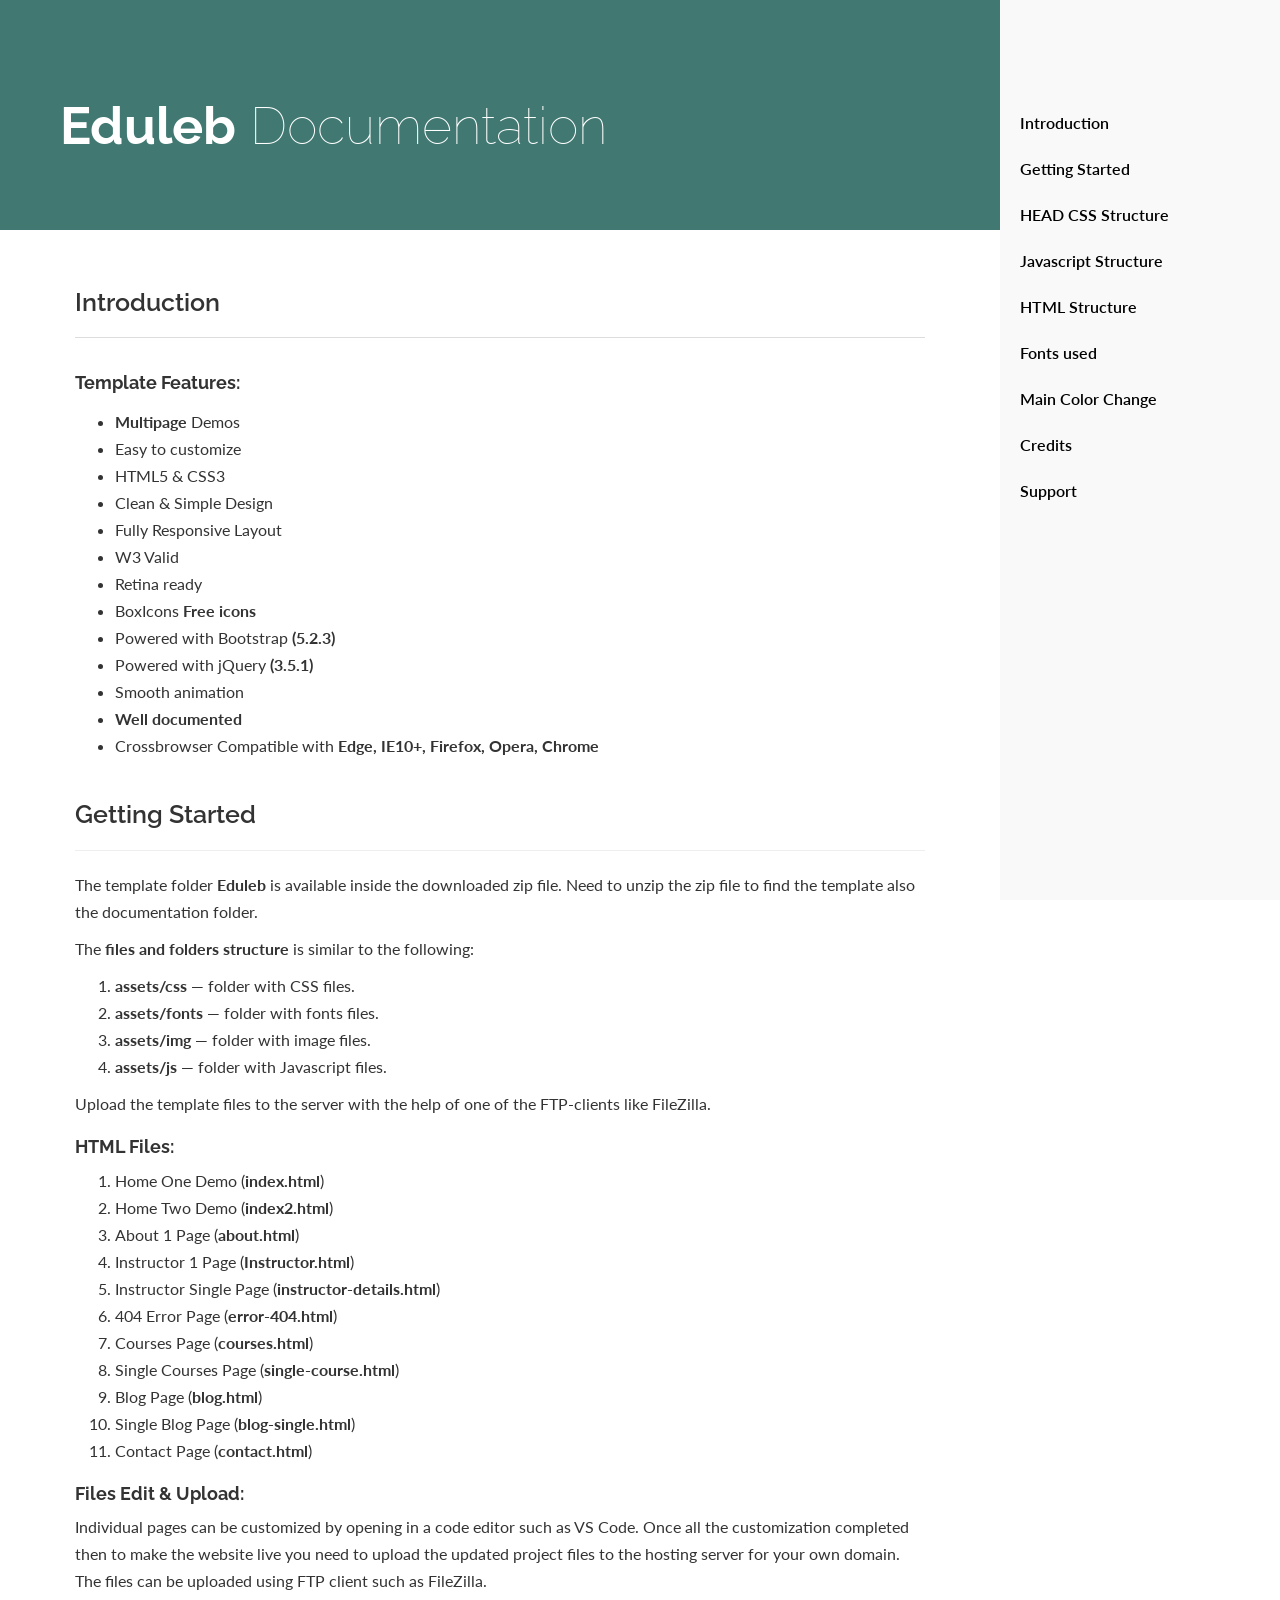
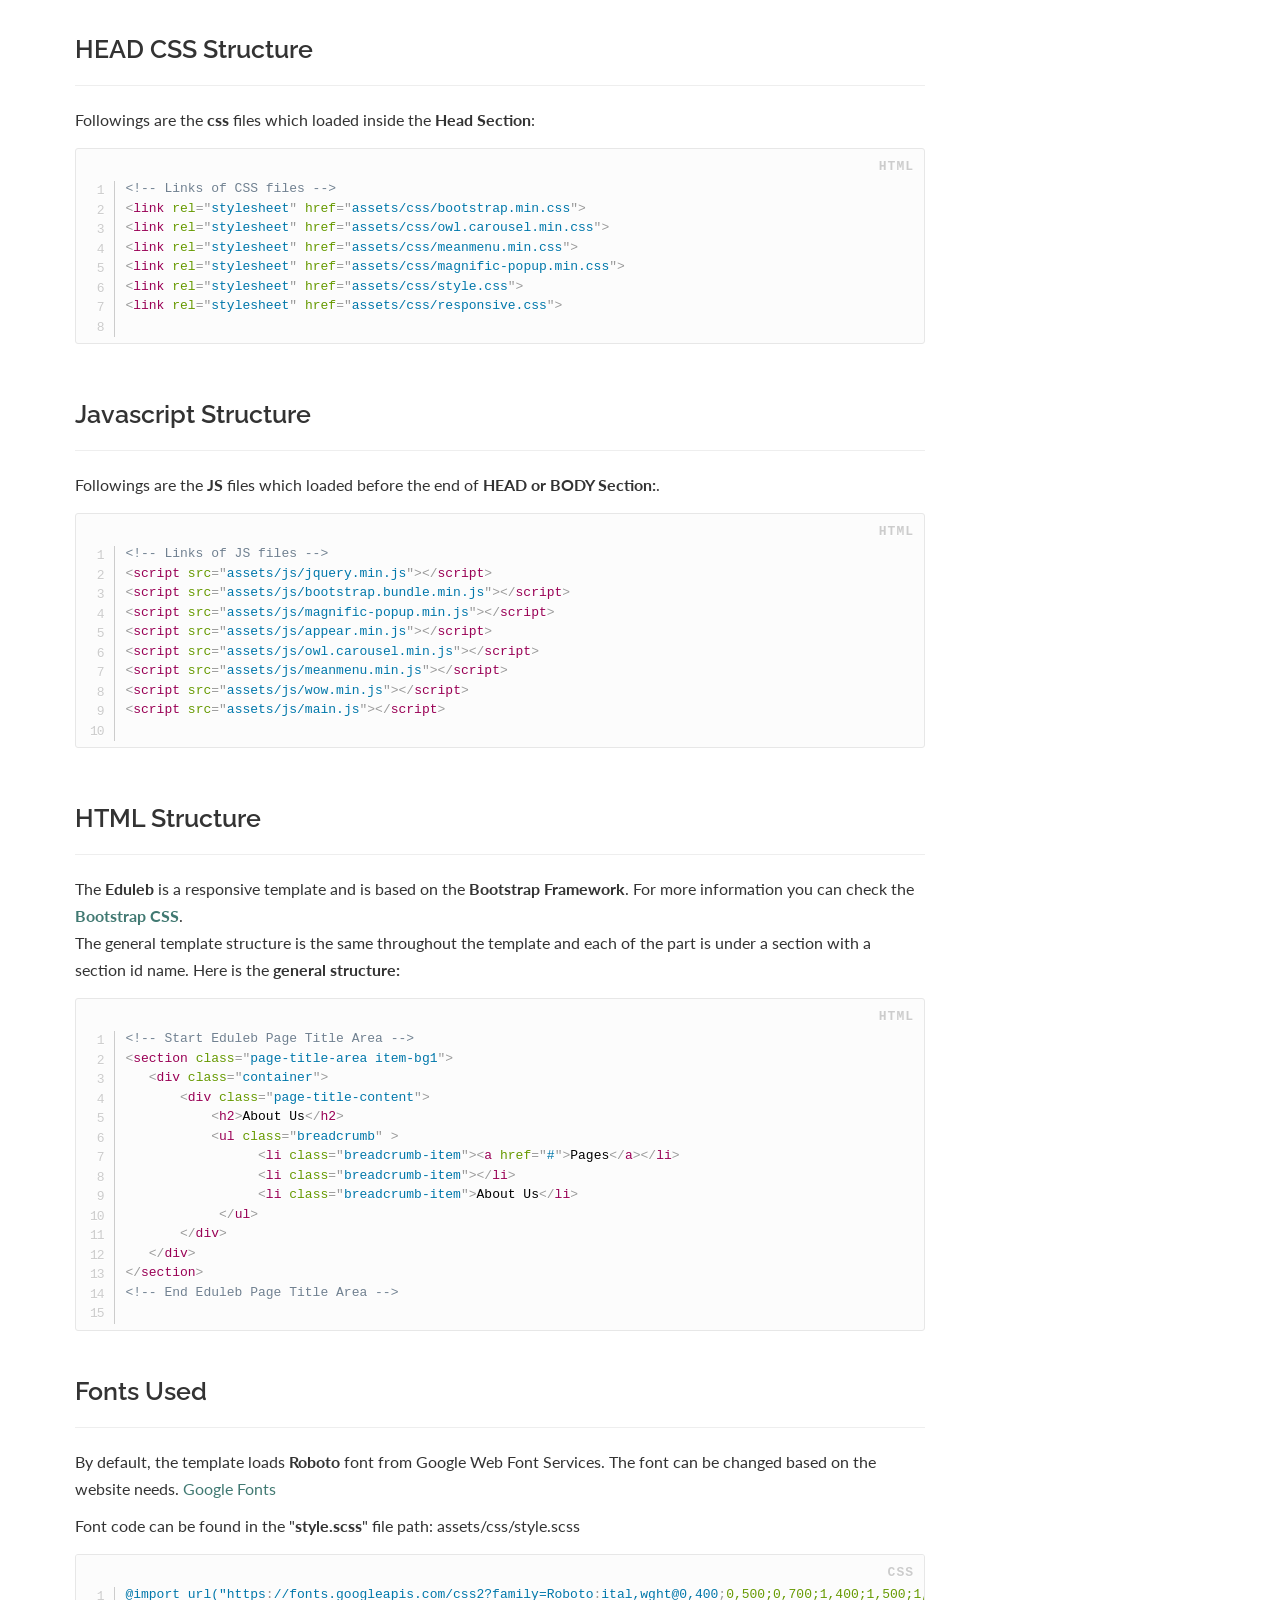
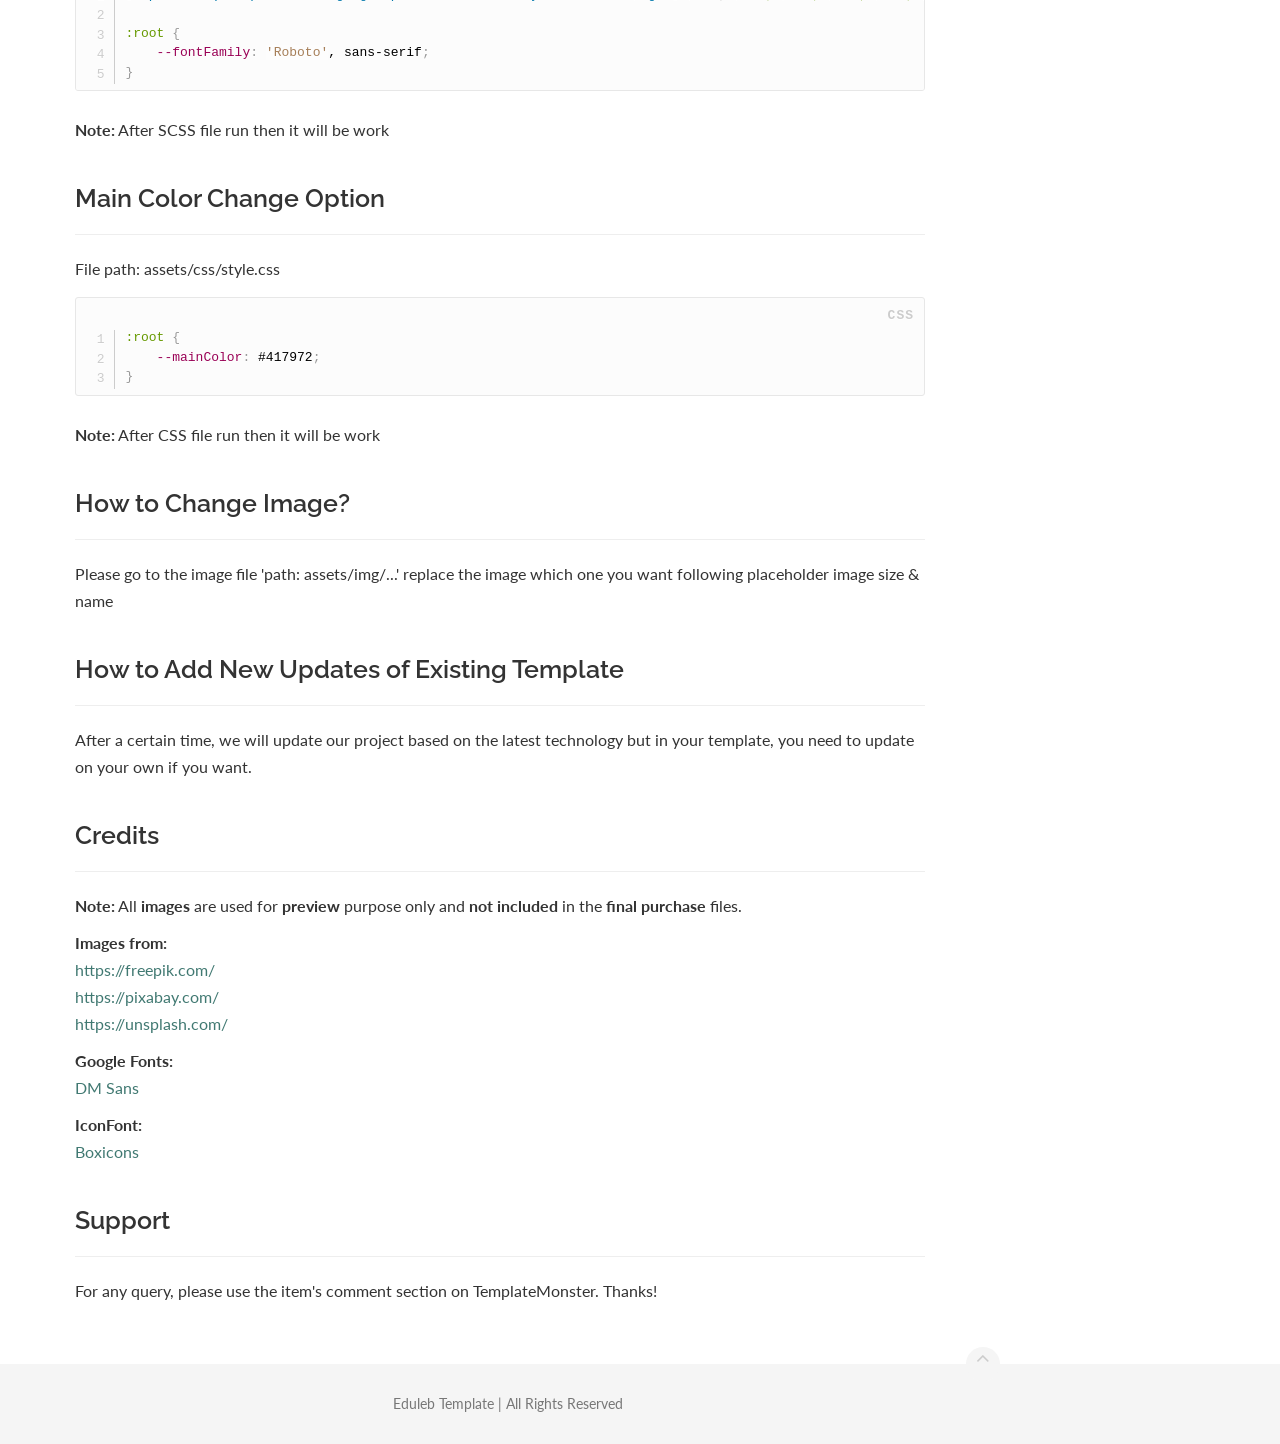
<file: Documentation/index.html>
<!DOCTYPE html>
<html lang="en">
    <head>
        <meta charset="utf-8">
        <meta http-equiv="X-UA-Compatible" content="IE=edge">
        <meta name="viewport" content="width=device-width, initial-scale=1">
        <meta name="description" content="">
        <meta name="keywords" content="">
        <title>Eduleb - Education HTML Template</title>
        <!-- Style CSS -->
        <link href="css/all.css" rel="stylesheet">
        <!-- Fonts -->
        <link href="https://fonts.googleapis.com/css?family=Raleway:100,300,400,500%7CLato:300,400" rel="stylesheet" type="text/css">
		<link rel="icon" type="image/png" href="images/favicon.png">
    </head>

    <body data-spy="scroll" data-target=".sidebar" data-offset="200">

        <!-- Sidebar -->
        <aside class="sidebar sidebar-boxed sidebar-dark">  
            <ul class="nav sidenav dropable">
                <li><a href="#introduction">Introduction</a></li>
                <li><a href="#getting_started" title="Getting Started">Getting Started</a></li>
                <li><a href="#head_css_structure" title="HEAD CSS Structure">HEAD CSS Structure</a></li>
                <li><a href="#javascript_structure" title="Javascript Structure">Javascript Structure</a></li>
                <li><a href="#html_structure" title="HTML Structure">HTML Structure</a></li>
                <li><a href="#fonts_used" title="Fonts used">Fonts used</a></li>
                <li><a href="#color-change-option" title="Main Color Change Option">Main Color Change</a></li>
                <li><a href="#credits" title="Credits">Credits</a></li>
                <li><a href="#supports" title="Support">Support</a></li>
            </ul>
        </aside>
        <!-- END Sidebar -->

        <header class="site-header navbar-transparent"> 
            <!-- Banner -->
            <div class="banner auto-size" style="background-color: #417972">
                <div class="container-fluid text-white" style="background-color: #417972;padding-left: 0;">
                    <h1 style="margin: 0; padding: 30px 0;"><strong>Eduleb</strong> Documentation</h1>
                </div>
            </div>
            <!-- END Banner --> 
        </header>
        
        <main class="container-fluid"> 
            <!-- Main content -->
            <article class="main-content" role="main">
                <section id="introduction">
                    <h2 style="margin-top: 0; line-height: 45px;">Introduction</h2>
                    <h6 style="margin-top: 35px; margin-bottom: 15px;"><strong>Template Features:</strong></h6>
                    <ul>
                        <li><strong>Multipage</strong> Demos</li>
                        <li>Easy to customize</li>
                        <li>HTML5 & CSS3</li>
                        <li>Clean & Simple Design</li>
                        <li>Fully Responsive Layout</li>
                        <li>W3 Valid</li>
                        <li>Retina ready</li>
                        <li>BoxIcons <strong>Free icons</strong></li>
                        <li>Powered with Bootstrap <strong>(5.2.3)</strong></li>
                        <li>Powered with jQuery <strong>(3.5.1)</strong></li>
                        <li>Smooth animation</li>
                        <li><strong>Well documented</strong></li>
                        <li>Crossbrowser Compatible with <strong>Edge, IE10+, Firefox, Opera, Chrome</strong></li>
                    </ul>
                </section>
               
                <section id="getting_started">
                    <div class="page-header">
                        <h3 style="margin-top: 0; margin-bottom: 12px;">Getting Started</h3>
                    </div>
                    <p>The template folder <strong>Eduleb</strong> is available inside the downloaded zip file. Need to unzip the zip file to find the template also the documentation folder.</p>
                    <p>The <strong>files and folders structure</strong> is similar to the following:</p>
                    <ol>
                        <li><strong>assets/css</strong> — folder with CSS files.</li>
                        <li><strong>assets/fonts</strong> — folder with fonts files.</li>
                        <li><strong>assets/img</strong> — folder with image files.</li>
                        <li><strong>assets/js</strong> — folder with Javascript files.</li>
                    </ol>
                    <p>Upload the template files to the server with the help of one of the FTP-clients like FileZilla.</p>
                    <h6 style="margin-top: 20px;"><strong>HTML Files:</strong></h6>
                    <ol>
                        <li>Home One Demo (<b>index.html</b>)</li>
                        <li>Home Two Demo (<b>index2.html</b>)</li>
                        <li>About 1 Page (<b>about.html</b>)</li>
                        <li>Instructor 1 Page (<b>Instructor.html</b>)</li>
                        <li>Instructor Single Page (<b>instructor-details.html</b>)</li>
                        <li>404 Error Page (<b>error-404.html</b>)</li>
                        <li>Courses Page (<b>courses.html</b>)</li>
                        <li>Single Courses Page (<b>single-course.html</b>)</li>
                        <li>Blog Page (<b>blog.html</b>)</li>
                        <li>Single Blog Page (<b>blog-single.html</b>)</li>
                        <li>Contact Page (<b>contact.html</b>)</li>
                    </ol>
					<h6 style="margin-top: 20px;"><strong>Files Edit & Upload:</strong></h6>
                    <p>Individual pages can be customized by opening in a code editor such as VS Code. Once all the customization completed then to make the website live you need to upload the updated project files to the hosting server for your own domain. The files can be uploaded using FTP client such as FileZilla.</p>
                </section>
                
                <section id="head_css_structure">
                    <div class="page-header">
                        <h3 style="margin-top: 0; margin-bottom: 12px;">HEAD CSS Structure</h3>
                    </div>
                    <p>Followings are the <strong>css</strong> files which loaded inside the <strong>Head Section</strong>:</p>
<pre class="line-numbers">
<code class="language-markup">
<div>
&lt;!-- Links of CSS files --&gt;
<div>&lt;link rel="stylesheet" href="assets/css/bootstrap.min.css"&gt;</div>
<div>&lt;link rel="stylesheet" href="assets/css/owl.carousel.min.css"&gt;</div>
<div>&lt;link rel="stylesheet" href="assets/css/meanmenu.min.css"&gt;</div>
<div>&lt;link rel="stylesheet" href="assets/css/magnific-popup.min.css"&gt;</div>
<div>&lt;link rel="stylesheet" href="assets/css/style.css"&gt;</div>
<div>&lt;link rel="stylesheet" href="assets/css/responsive.css"&gt;</div>
</div>
</code>
</pre class="brush:css">
                </section>

                <section id="javascript_structure">
                    <div class="page-header">
                        <h3 style="margin-top: 0; margin-bottom: 12px;">Javascript Structure</h3>
                    </div>
                    <p>Followings are the <strong>JS</strong> files which loaded before the end of <strong>HEAD or BODY Section:</strong>.</p>
<pre class="line-numbers">
<code class="language-markup">
<div>
&lt;!-- Links of JS files --&gt;
<div>&lt;script src="assets/js/jquery.min.js"&gt;&lt;/script&gt;</div>
<div>&lt;script src="assets/js/bootstrap.bundle.min.js"&gt;&lt;/script&gt;</div>
<div>&lt;script src="assets/js/magnific-popup.min.js"&gt;&lt;/script&gt;</div>
<div>&lt;script src="assets/js/appear.min.js"&gt;&lt;/script&gt;</div>
<div>&lt;script src="assets/js/owl.carousel.min.js"&gt;&lt;/script&gt;</div>
<div>&lt;script src="assets/js/meanmenu.min.js"&gt;&lt;/script&gt;</div>
<div>&lt;script src="assets/js/wow.min.js"&gt;&lt;/script&gt;</div>
<div>&lt;script src="assets/js/main.js"&gt;&lt;/script&gt;</div>
</div>
</code>
</pre>
                </section>
                
                <section id="html_structure" style="padding-bottom: 0;">
                    <div class="page-header">
                        <h3 style="margin-top: 0; margin-bottom: 12px;">HTML Structure</h3>
                    </div>
                    The <strong>Eduleb</strong> is a responsive template and is based on the <strong>Bootstrap Framework</strong>. For more information you can check the <a target="_blank" href="https://getbootstrap.com/"><strong>Bootstrap CSS</strong></a>.
                    <p>The general template structure is the same throughout the template and each of the part is under a section with a section id name. Here is the <strong>general structure:</strong></p>
<pre class="line-numbers">
<code class="language-markup">
<div>
<div>&lt;!-- Start Eduleb Page Title Area --&gt;</div>
<div>&lt;section class="page-title-area item-bg1"&gt;</div>
<div>   &lt;div class="container"&gt;</div>
<div>       &lt;div class="page-title-content"&gt;</div>
<div>           &lt;h2&gt;About Us&lt;/h2&gt;</div>
<div>           &lt;ul class="breadcrumb" &gt;
                <div> &lt;li class="breadcrumb-item"&gt;&lt;a href="#"&gt;Pages&lt;/a&gt;&lt;/li&gt;</div> 
                <div> &lt;li class="breadcrumb-item"&gt;&lt;/li&gt;</div> 
                <div> &lt;li class="breadcrumb-item"&gt;About Us&lt;/li&gt;</div> 
            &lt;/ul&gt;</div>
<div>       &lt;/div&gt;</div>
<div>   &lt;/div&gt;</div>
<div>&lt;/section&gt;</div>
<div>&lt;!-- End Eduleb Page Title Area --&gt;</div>
</div>
</code>
</pre>
                </section>

                <section id="fonts_used">
                    <div class="page-header">
                        <h3 style="margin-bottom: 12px;">Fonts Used</h3>
                    </div>
                    <p>By default, the template loads <strong>Roboto</strong> font from Google Web Font Services. The font can be changed based on the website needs. <a target="_blank" href="https://fonts.google.com/">Google Fonts</a></p>
                    <p>
						Font code can be found in the &quot;<strong>style.scss</strong>&quot; file path: assets/css/style.scss
					</p>
<pre class="line-numbers">
<code class="language-css">
    @import url("https://fonts.googleapis.com/css2?family=Roboto:ital,wght@0,400;0,500;0,700;1,400;1,500;1,700&display=swap");

:root {
    --fontFamily: 'Roboto', sans-serif;
}
</code>
</pre>
<p><b>Note:</b> After SCSS file run then it will be work</p>
                </section>
				 
				<section id="color-change-option">
					<div class="page-header">
						<h3 style="margin-top: 0; margin-bottom: 12px;">Main Color Change Option</h3>
					</div>
					<p>File path: assets/css/style.css</p>

<pre class="line-numbers">
<code class="language-css">
:root {
    --mainColor: #417972;
}
</code>
</pre>
<p><b>Note:</b> After CSS file run then it will be work</p>
                </section>
				 
				 
				<section id="how-to-change-image">
                    <div class="page-header">
                        <h3 style="margin-top: 0; margin-bottom: 12px;">How to Change Image?</h3>
                    </div>
					<p>Please go to the image file 'path: assets/img/...' replace the image which one you want following placeholder image size & name</p>
                </section>
				 
				<section>
                    <div class="page-header">
                        <h3 style="margin-top: 0; margin-bottom: 12px;">How to Add New Updates of Existing Template</h3>
                    </div>
					<p>After a certain time, we will update our project based on the latest technology but in your template, you need to update on your own if you want.</p>
                </section>
		 
                <section id="credits">
                    <div class="page-header">
                        <h3 style="margin-top: 0; margin-bottom: 12px;">Credits</h3>
                    </div>
                    <p><strong>Note:</strong> All <strong>images</strong> are used for <strong>preview</strong> purpose only and <strong>not included</strong> in the <strong>final purchase</strong> files.</p>
                    <p><strong>Images from:</strong><br />
                        <a target="_blank" href="https://www.freepik.com/">https://freepik.com/</a><br />
                        <a target="_blank" href="https://pixabay.com/">https://pixabay.com/</a><br />
                        <a target="_blank" href="https://unsplash.com/">https://unsplash.com/</a><br />
                    </p>
                    <p>
                        <strong>Google Fonts:</strong><br/>
                        <a target="_blank" href="https://fonts.google.com/specimen/DM+Sans">DM Sans</a><br>
                    </p>
                    <p><strong>IconFont:</strong><br>
						<a target="_blank" href="https://boxicons.com/">Boxicons</a><br></p>
                </section>
                
                <section id="supports">
                    <div class="page-header">
                        <h3 style="margin-top: 0; margin-bottom: 12px;">Support</h3>
                    </div>
                    <p>For any query, please use the item's comment section on TemplateMonster. Thanks!</p>
                </section>
            </article>
            <!-- END Main content --> 
        </main>

        <!-- Footer -->
        <footer class="site-footer text-center">
            <div class="container-fluid"> <a id="scroll-up" href="#"><i class="fa fa-angle-up"></i></a>
                <p>Eduleb Template | All Rights Reserved</p>
            </div>
        </footer>
        <!-- END Footer -->
		
		<!-- Scripts -->
        <script src="js/all.js"></script>
        <script src="js/main.js"></script>
    </body>
</html>
</file>
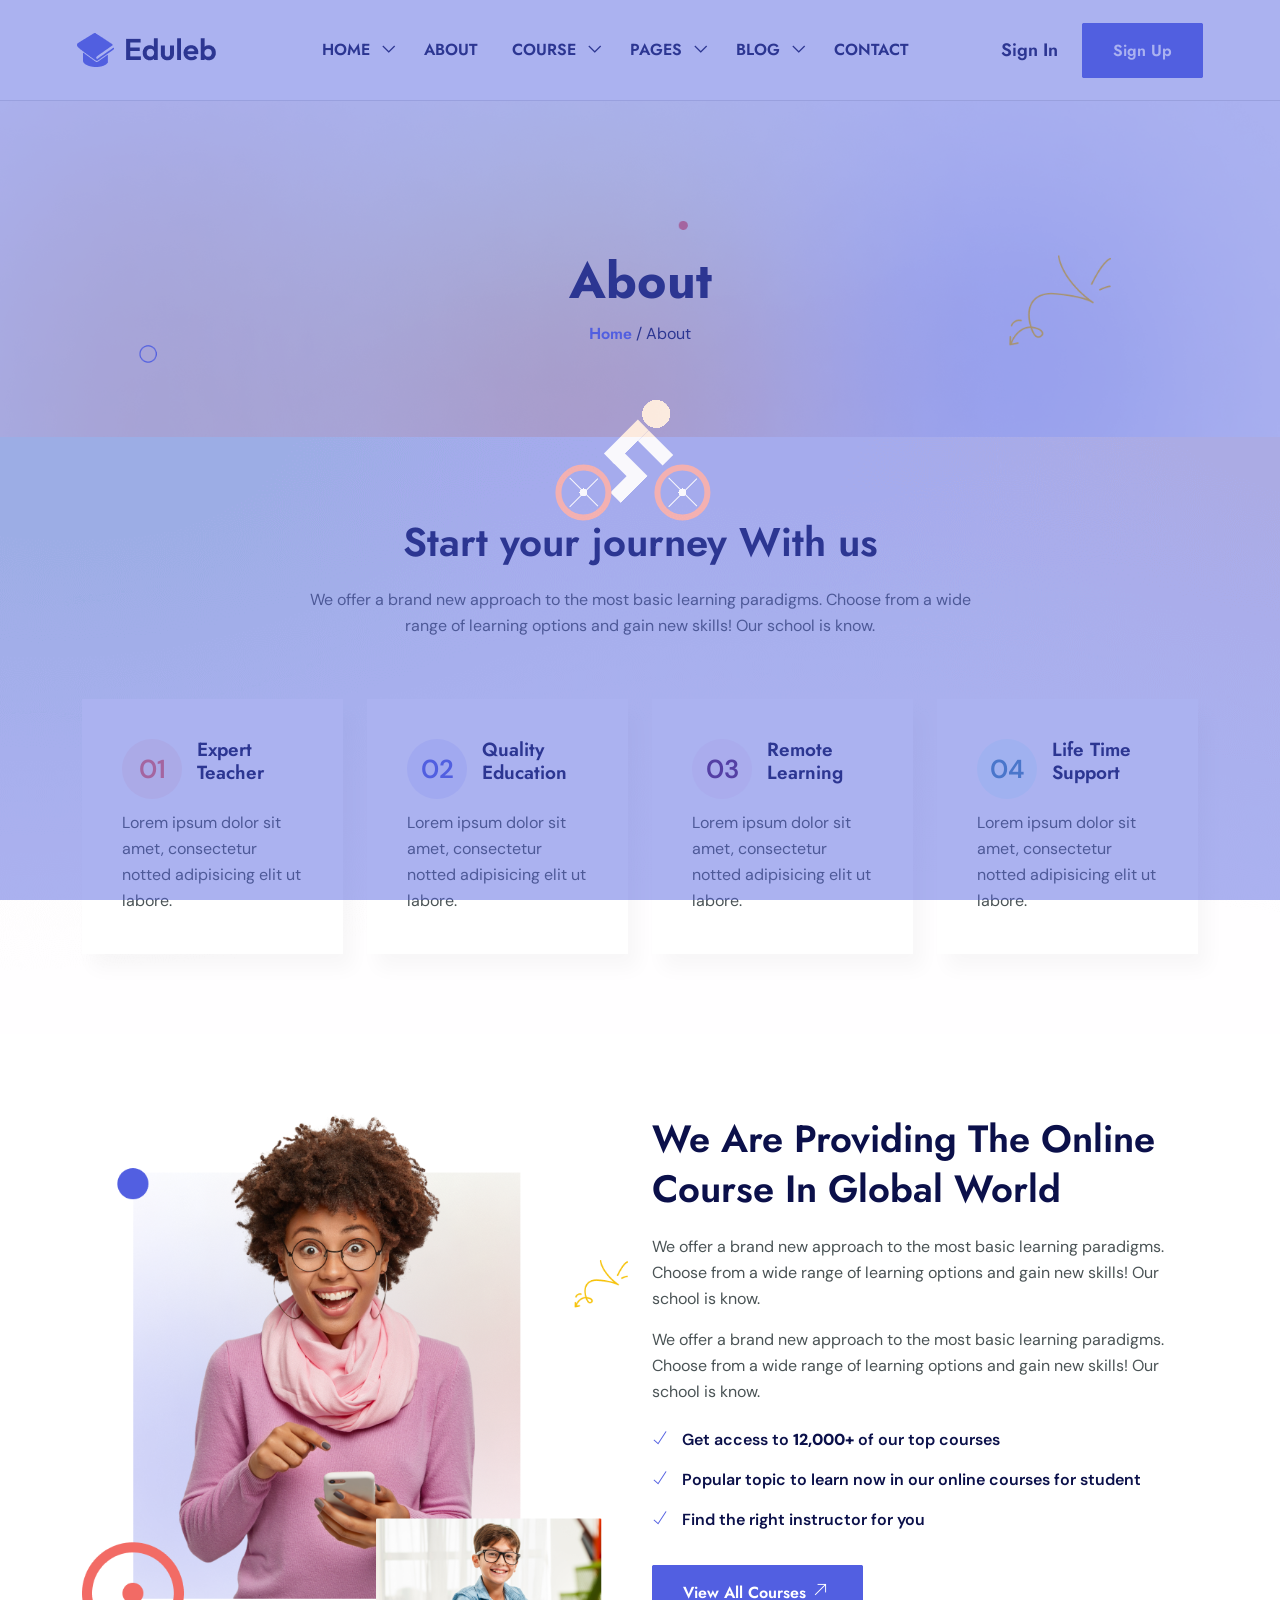
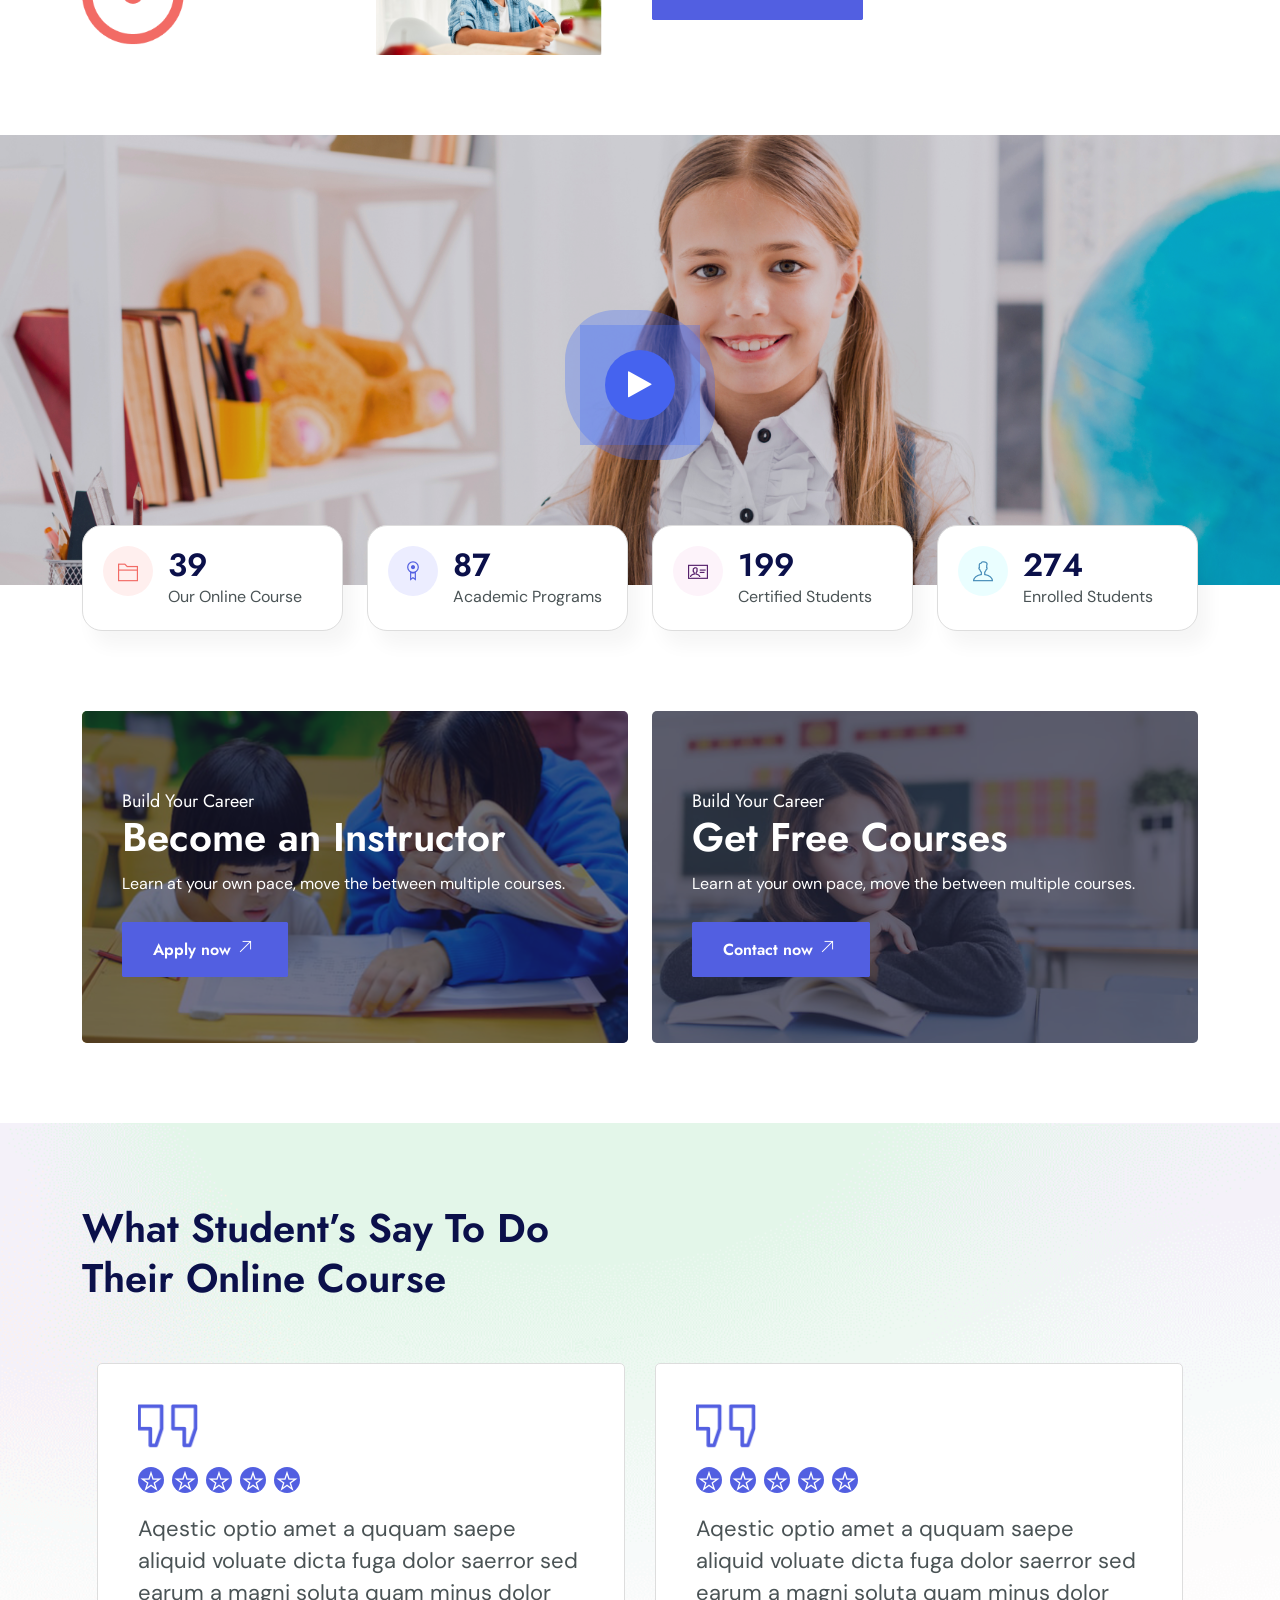
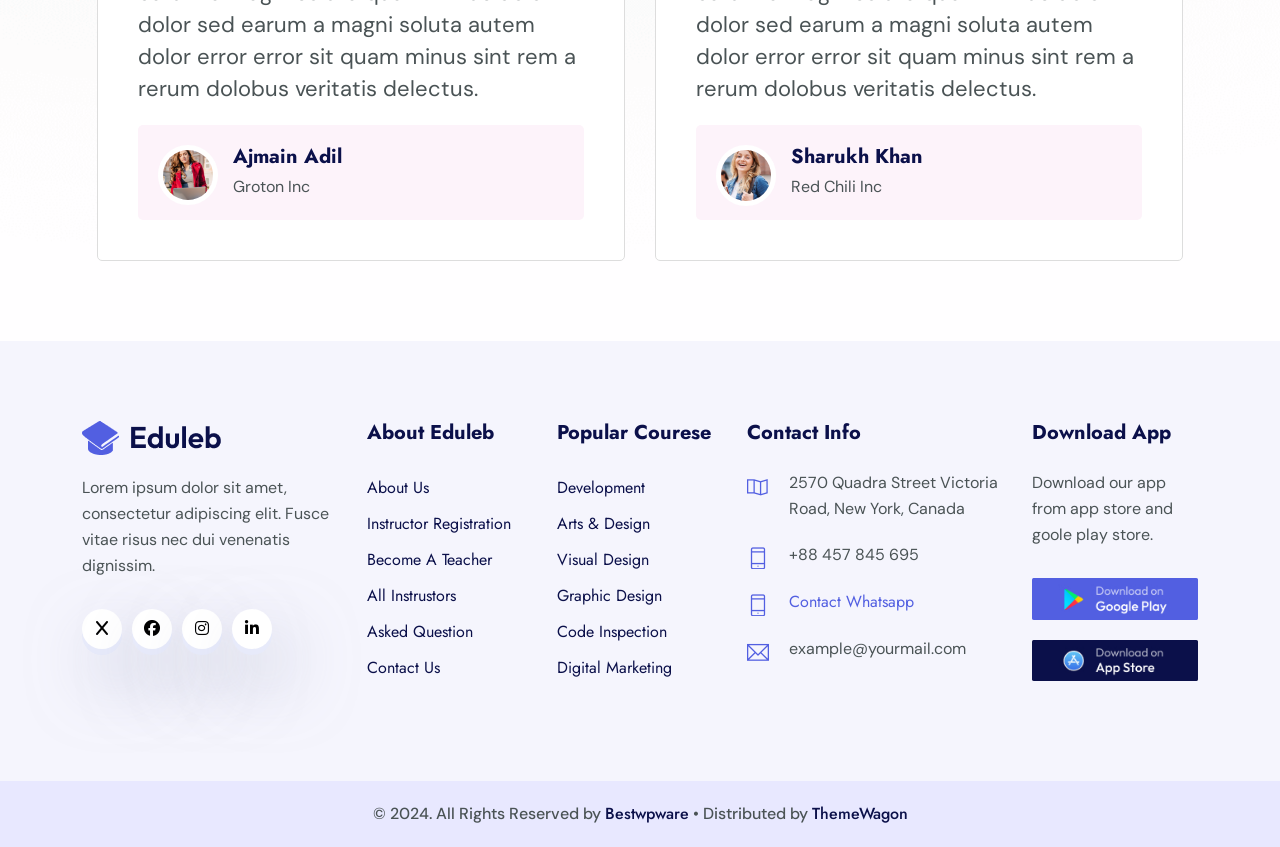
<file: eduleb/about.html>
<!DOCTYPE html>
<html lang="en">

	<head>
		<!-- Meta -->
		<meta charset="utf-8">
		<meta http-equiv="X-UA-Compatible" content="IE=edge">
		<meta name="viewport" content="width=device-width, initial-scale=1, shrink-to-fit=no">
		<!-- The above 3 meta tags *must* come first in the head; any other head content must come *after* these tags -->
		<meta name="description" content="Eduleb - Education HTML Template">
		<meta name="keywords" content="agency, business, corporate, creative, html5, modern, multipurpose, One Page, parallax, startup">		
		<!-- SITE TITLE -->
		<title>Eduleb - Education HTML Template</title>			
		<!-- Latest Bootstrap min CSS -->
		<link rel="stylesheet" href="assets/bootstrap/css/bootstrap.min.css">		
		<!-- Google Font -->
		<link href="https://fonts.googleapis.com/css2?family=DM+Sans:ital,opsz,wght@0,9..40,100..1000;1,9..40,100..1000&display=swap" rel="stylesheet">
		<link href="https://fonts.googleapis.com/css2?family=Jost:ital,wght@0,100..900;1,100..900&display=swap" rel="stylesheet">
		<!-- Font Awesome CSS -->
		<link rel="stylesheet" href="https://cdnjs.cloudflare.com/ajax/libs/font-awesome/6.5.2/css/all.min.css">
		<link rel="stylesheet" href="assets/fonts/font-awesome.min.css">
		<link rel="stylesheet" href="assets/fonts/themify-icons.css">
		<!--- owl carousel Css-->
		<link rel="stylesheet" href="assets/owlcarousel/css/owl.carousel.css">
		<link rel="stylesheet" href="assets/owlcarousel/css/owl.theme.css">	
		<!--jquery-simple-mobilemenu Css-->
        <link rel="stylesheet" href="assets/css/jquery-simple-mobilemenu.css">			
		<!-- MAGNIFIC CSS -->
		<link rel="stylesheet" href="assets/css/magnific-popup.css">		
		<!-- animate CSS -->
		<link rel="stylesheet" href="assets/css/animate.css">	
		<!-- Style CSS -->					
		<link rel="stylesheet" href="assets/css/style.css">					
		<!-- HTML5 shim and Respond.js IE8 support of HTML5 elements and media queries -->
		<!-- WARNING: Respond.js doesn't work if you view the page via file:// -->
		<!--[if lt IE 9]>
		  <script src="https://oss.maxcdn.com/html5shiv/3.7.2/html5shiv.min.js"></script>
		  <script src="https://oss.maxcdn.com/respond/1.4.2/respond.min.js"></script>
		<![endif]-->
	</head>
	
    <body data-spy="scroll" data-offset="80">

		<!-- START PRELOADER -->
		<div class="preloaders">
			<span class="loader"></span>
		</div>
		<!-- END PRELOADER -->		

		<!-- START NAVBAR -->  
		<div id="navigation" class="navbar-light bg-faded site-navigation">
			<div class="container-fluid">
				<div class="row">
					<div class="col-20 align-self-center">
						<div class="site-logo">
							<a href="index.html"><img src="assets/img/logo.png" alt=""></a>          				
						</div>
					</div><!--- END Col -->
					
					<div class="col-60 d-flex">
						<nav id="main-menu">
							<ul>
								<li class="menu-item-has-children"><a href="#">Home</a>
									<ul>										
										<li><a href="index.html">Home 01</a></li>
										<li><a href="index2.html">Home 02</a></li>
									</ul>
								</li>
								<li><a href="about.html">About</a></li>				  				  
								<li class="menu-item-has-children"><a href="course.html">Course</a>
									<ul>										
										<li><a href="course.html">Course</a></li>
										<li><a href="course_details.html">Course Details</a></li>
									</ul>
								</li>								
								<li class="menu-item-has-children"><a href="#">Pages</a>
									<ul>										
										<li><a href="instructor.html">Instructor</a></li>
										<li><a href="ins_details.html">Instructor Details</a></li>
										<li><a href="pricing.html">Pricing Plan</a></li>
										<li><a href="faq.html">Faq Page</a></li>			
										<li><a href="404.html">404</a></li>				
									</ul>
								</li>							
								<li class="menu-item-has-children"><a href="blog.html">Blog</a>
									<ul>										
										<li><a href="blog.html">Blog</a></li>
										<li><a href="blog_single.html">Blog Details</a></li>
									</ul>
								</li>							  
								<li><a href="contact.html">Contact</a></li>
							</ul>
						</nav>
					</div><!--- END Col -->
					
					<div class="col-20 d-none d-xl-block text-end align-self-center">
						<a href="#" class="header-btn">Sign In</a>
						<a href="contact.html" class="btn_one">Sign Up</a>
					</div><!--- END Col -->
					
					<ul class="mobile_menu">						
						<li><a href="#">Home</a>
							<ul class="sub-menu">										
								<li><a href="index.html">Home 01</a></li>
								<li><a href="index2.html">Home 02</a></li>						
							</ul>
						</li>	
						<li><a href="about.html">About</a></li>						
						<li><a href="#">Course</a>
							<ul class="sub-menu">										
								<li><a href="course.html">Course</a></li>
								<li><a href="course_details.html">Course Deails</a></li>									
							</ul>
						</li>
						<li><a href="#">Pages</a>
							<ul class="sub-menu">									
								<li><a href="instructor.html">Instructor</a></li>
								<li><a href="ins_details.html">Instructor Details</a></li>
								<li><a href="pricing.html">Pricing Plan</a></li>
								<li><a href="faq.html">Faq Page</a></li>			
								<li><a href="404.html">404</a></li>							
							</ul>
						</li>			
						<li><a href="blog.html">Blog</a>
							<ul class="sub-menu">										
								<li><a href="blog.html">Blog</a></li>
								<li><a href="blog_single.html">Blog Details</a></li>
							</ul>
						</li>						
						<li><a href="contact.html">Contact</a></li>
					</ul>			
				</div><!--- END ROW -->
			</div><!--- END CONTAINER -->
		</div> 	  
		<!-- END NAVBAR -->		

		<!-- START SECTION TOP -->
		<section class="section-top">
			<div class="container">
				<div class="col-lg-10 offset-lg-1 text-center">
					<div class="section-top-title wow fadeInRight" data-wow-duration="1s" data-wow-delay="0.3s" data-wow-offset="0">
						<h1>About</h1>
						<ul>
							<li><a href="index.html">Home</a></li>
							<li> / About</li>
						</ul>
					</div><!-- //.HERO-TEXT -->
				</div><!--- END COL -->
			</div><!--- END CONTAINER -->
		</section>	
		<!-- END SECTION TOP -->
		
	<!-- START CATEGORY -->
	<section class="top_cat__area section-padding" style="background-image: url(assets/img/bg/shape-1.png);  background-size:cover; background-position: center center;">
		<div class="container">									
			<div class="section-title text-center">
				<h2>Start your journey With us</h2>
				<p>We offer a brand new approach to the most basic learning paradigms. Choose from a wide range of learning options and gain new skills! Our school is know.</p>
			</div>						
			<div class="row">					
				<div class="col-lg-3 col-sm-6 col-xs-12 wow fadeInUp" data-wow-duration="1s" data-wow-delay="0.2s" data-wow-offset="0">
					<div class="single_tp">
						<span class="sc_one">01</span>
						<h3>Expert <br />Teacher</h3>
						<p>Lorem ipsum dolor sit amet, consectetur notted adipisicing elit ut labore.</p>
					</div>
				</div><!-- END COL -->			
				<div class="col-lg-3 col-sm-6 col-xs-12 wow fadeInUp" data-wow-duration="1s" data-wow-delay="0.3s" data-wow-offset="0">
					<div class="single_tp">
						<span class="sc_two">02</span>
						<h3>Quality <br />Education</h3>
						<p>Lorem ipsum dolor sit amet, consectetur notted adipisicing elit ut labore.</p>
					</div>
				</div><!-- END COL -->			
				<div class="col-lg-3 col-sm-6 col-xs-12 wow fadeInUp" data-wow-duration="1s" data-wow-delay="0.4s" data-wow-offset="0">
					<div class="single_tp">
						<span class="sc_three">03</span>
						<h3>Remote <br />Learning</h3>
						<p>Lorem ipsum dolor sit amet, consectetur notted adipisicing elit ut labore.</p>
					</div>
				</div><!-- END COL -->	
				<div class="col-lg-3 col-sm-6 col-xs-12 wow fadeInUp" data-wow-duration="1s" data-wow-delay="0.4s" data-wow-offset="0">
					<div class="single_tp">
						<span class="sc_four">04</span>
						<h3>Life Time <br />Support</h3>
						<p>Lorem ipsum dolor sit amet, consectetur notted adipisicing elit ut labore.</p>
					</div>
				</div><!-- END COL -->							
			</div><!-- END ROW -->
		</div><!--- END CONTAINER -->
	</section>
	<!-- END CATEGORY -->		
		
	<!-- START ABOUT US -->
	<section class="ab_area section-padding">
		<div class="container">									
			<div class="row">								
				<div class="col-lg-6 col-sm-12 col-xs-12 wow fadeInUp" data-wow-duration="1s" data-wow-delay="0.2s" data-wow-offset="0">
					<div class="ab_img">
						<img src="assets/img/about1.png" class="img-fluid" alt="image">
					</div>
				</div><!--- END COL -->						
				<div class="col-lg-6 col-sm-12 col-xs-12 wow fadeInUp" data-wow-duration="1s" data-wow-delay="0.1s" data-wow-offset="0">
					<div class="ab_content">
						<h2>We Are Providing The Online Course In Global World</h2>
						<p>We offer a brand new approach to the most basic learning paradigms. Choose from a wide range of learning options and gain new skills! Our school is know.</p>
						<p>We offer a brand new approach to the most basic learning paradigms. Choose from a wide range of learning options and gain new skills! Our school is know.</p>
						<ul>
							<li><span class="ti-check"></span> Get access to <b>12,000+</b> of our top courses</li>
							<li><span class="ti-check"></span> Popular topic to learn now in our online courses for student</li>
							<li><span class="ti-check"></span> Find the right instructor for you</li>
						</ul>
						<a class="btn_one" href="course.html">View All Courses <i class="ti-arrow-top-right"></i></a>
					</div>
				</div><!--- END COL -->							  
			</div><!--- END ROW -->
		</div><!--- END CONTAINER -->
	</section>
	<!-- END ABOUT US -->	
	
		<!-- START VIDEO -->
		<section class="vid_area va2" style="background-image: url(assets/img/bg/video.jpg);  background-size:cover; background-position: center center;">
			<div class="container">																
				<div class="row">
					<div class="col-lg-12 vp_top wow fadeInUDown" data-wow-duration="1s" data-wow-delay="0.2s" data-wow-offset="0">
						<div class="video-area2">
							<a href="https://www.youtube.com/watch?v=RXv_uIN6e-Y" class="magnific_popup video-button"><i class="fa fa-play"></i></a>
						</div>
					</div><!--- END COL -->	
				</div><!--- END ROW -->
			</div><!--- END CONTAINER -->
		</section>
		<!-- END VIDEO -->

		<!-- START COUNTER -->
		<section class="count_area counter_feature">
			<div class="container">
				<div class="row">
					<div class="col-lg-3 col-sm-6 col-xs-12">
						<div class="single-counter">
							<span class="ti-folder sc_one"></span>
							<h2 class="counter-num">134</h2>
							<p>Our Online Course</p>
						</div>							
					</div>
					<div class="col-lg-3 col-sm-6 col-xs-12">
						<div class="single-counter">
							<span class="ti-medall-alt sc_two"></span>
							<h2 class="counter-num">299</h2>
							<p>Academic Programs</p>
						</div>
					</div><!-- END COL -->
					<div class="col-lg-3 col-sm-6 col-xs-12">
						<div class="single-counter">
							<span class="ti-id-badge sc_three"></span>
							<h2 class="counter-num">684</h2>
							<p>Certified Students</p>
						</div>
					</div><!-- END COL -->
					<div class="col-lg-3 col-sm-6 col-xs-12">
						<div class="single-counter">
							<span class="ti-user sc_four"></span>
							<h2 class="counter-num">941</h2>
							<p>Enrolled Students</p>
						</div>
					</div><!-- END COL -->						
				</div><!--- END ROW -->
			</div><!--- END CONTAINER -->		
		</section>
		<!-- END COUNTER -->

	<!-- START INSTRUCTOR+FREE COURSE -->
	<section class="insfreecourse section-padding">
		<div class="container">									
			<div class="row">								
				<div class="col-lg-6 col-sm-12 col-xs-12 wow fadeInUp" data-wow-duration="1s" data-wow-delay="0.2s" data-wow-offset="0">
					<div class="single_ins" style="background-image: url(assets/img/ins1.png);  background-size:cover; background-position: center center;">
						<div class="single_ins_content">
							<h4>Build Your Career</h4>
							<h1>Become an Instructor</h1>
							<p>Learn at your own pace, move the between multiple courses. </p>
							<a class="btn_one" href="#">Apply now <i class="ti-arrow-top-right"></i></a>
						</div>
					</div>
				</div><!--- END COL -->				
				<div class="col-lg-6 col-sm-12 col-xs-12 wow fadeInUp" data-wow-duration="1s" data-wow-delay="0.2s" data-wow-offset="0">
					<div class="single_ins" style="background-image: url(assets/img/ins2.png);  background-size:cover; background-position: center center;">
						<div class="single_ins_content">
							<h4>Build Your Career</h4>
							<h1>Get Free Courses</h1>
							<p>Learn at your own pace, move the between multiple courses. </p>
							<a class="btn_one" href="#">Contact now <i class="ti-arrow-top-right"></i></a>
						</div>
					</div>
				</div><!--- END COL -->								  
			</div><!--- END ROW -->
		</div><!--- END CONTAINER -->
	</section>
	<!-- END INSTRUCTOR+FREE COURSE -->				

		<!-- START TESTIMONIALS -->
		<section class="testi_area section-padding">
			<div class="container">
				<div class="section-title">
					<h2>What Student’s Say To Do <br />Their Online Course</h2>
				</div>						
				<div class="row">					
					<div class="col-lg-12 col-sm-12 col-xs-12">
						<div id="testimonial-slider2" class="owl-carousel">
							<div class="testimonial">
								<img src="assets/img/quote.png" alt="" />
								<div class="testimonial_content">													
									<i class="ti-star"></i>
									<i class="ti-star"></i>
									<i class="ti-star"></i>
									<i class="ti-star"></i>
									<i class="ti-star"></i>
									<p>Aqestic optio amet a ququam saepe aliquid voluate dicta fuga dolor saerror sed earum a magni soluta quam minus dolor dolor sed earum a magni soluta autem dolor error error sit quam minus sint rem a rerum dolobus veritatis delectus.</p>
								</div>
								<div class="testi_pic_title">
									<img src="assets/img/testimonial/1.png" alt="">
									<h4>Ajmain Adil</h4>
									<p>Groton Inc</p>
								</div>
							</div><!-- END TESTIMONIAL -->
							<div class="testimonial">
							<img src="assets/img/quote.png" alt="" />
								<div class="testimonial_content">													
									<i class="ti-star"></i>
									<i class="ti-star"></i>
									<i class="ti-star"></i>
									<i class="ti-star"></i>
									<i class="ti-star"></i>
									<p>Aqestic optio amet a ququam saepe aliquid voluate dicta fuga dolor saerror sed earum a magni soluta quam minus dolor dolor sed earum a magni soluta autem dolor error error sit quam minus sint rem a rerum dolobus veritatis delectus.</p>
								</div>
								<div class="testi_pic_title">
									<img src="assets/img/testimonial/2.png" alt="">
									<h4>Sharukh Khan</h4>
									<p>Red Chili Inc</p>
								</div>
							</div><!-- END TESTIMONIAL -->
							<div class="testimonial">
								<img src="assets/img/quote.png" alt="" />
								<div class="testimonial_content">													
									<i class="ti-star"></i>
									<i class="ti-star"></i>
									<i class="ti-star"></i>
									<i class="ti-star"></i>
									<i class="ti-star"></i>
									<p>Aqestic optio amet a ququam saepe aliquid voluate dicta fuga dolor saerror sed earum a magni soluta quam minus dolor dolor sed earum a magni soluta autem dolor error error sit quam minus sint rem a rerum dolobus veritatis delectus.</p>
								</div>
								<div class="testi_pic_title">
									<img src="assets/img/testimonial/3.png" alt="">
									<h4>Anushka sharma</h4>
									<p>Naika Company</p>
								</div>
							</div><!-- END TESTIMONIAL -->
							<div class="testimonial">
								<img src="assets/img/quote.png" alt="" />
								<div class="testimonial_content">													
									<i class="ti-star"></i>
									<i class="ti-star"></i>
									<i class="ti-star"></i>
									<i class="ti-star"></i>
									<i class="ti-star"></i>
									<p>Aqestic optio amet a ququam saepe aliquid voluate dicta fuga dolor saerror sed earum a magni soluta quam minus dolor dolor sed earum a magni soluta autem dolor error error sit quam minus sint rem a rerum dolobus veritatis delectus.</p>
								</div>
								<div class="testi_pic_title">
									<img src="assets/img/testimonial/4.png" alt="">
									<h4>Ajmain Adil</h4>
									<p>Groton Inc</p>
								</div>
							</div><!-- END TESTIMONIAL -->
							<div class="testimonial">
								<img src="assets/img/quote.png" alt="" />
								<div class="testimonial_content">													
									<i class="ti-star"></i>
									<i class="ti-star"></i>
									<i class="ti-star"></i>
									<i class="ti-star"></i>
									<i class="ti-star"></i>
									<p>Aqestic optio amet a ququam saepe aliquid voluate dicta fuga dolor saerror sed earum a magni soluta quam minus dolor dolor sed earum a magni soluta autem dolor error error sit quam minus sint rem a rerum dolobus veritatis delectus.</p>
								</div>
								<div class="testi_pic_title">
									<img src="assets/img/testimonial/5.png" alt="">
									<h4>Ajmain Adil</h4>
									<p>Groton Inc</p>
								</div>
							</div><!-- END TESTIMONIAL -->
						</div><!-- END TESTIMONIAL SLIDER -->
					</div><!-- END COL -->		
				</div><!--- END ROW -->
			</div><!--- END CONTAINER -->		
		</section>
		<!-- END TESTINUNIALS -->		
		
		<!-- START FOOTER -->
		<div class="footer section-padding">
			<div class="container">				
				<div class="row">						
					<div class="col-lg-3 col-sm-6 col-xs-12">
						<div class="single_footer">
							<a href="index.html"><img src="assets/img/logo.png" alt=""></a>         
							<p>Lorem ipsum dolor sit amet, consectetur adipiscing elit. Fusce vitae risus nec dui venenatis dignissim.</p>
							<div class="social_profile">
								<ul>
									<li><a class="f_facebook" href="#"><i class="fa-solid fa-x"></i></a></li>
									<li><a class="f_twitter" href="#"><i class="fa-brands fa-facebook-f"></i></a></li>
									<li><a class="f_instagram"href="#"><i class="fa-brands fa-instagram"></i></a></li>
									<li><a class="f_linkedin" href="#"><i class="fa-brands fa-linkedin-in"></i></a></li>
								</ul>
							</div>
						</div>			
					</div><!--- END COL -->						
					<div class="col-lg-2 col-sm-6 col-xs-12">
						<div class="single_footer">
							<h4>About Eduleb</h4>
							<ul>
								<li><a href="#">About us</a></li>
								<li><a href="#">Instructor Registration</a></li>
								<li><a href="#">Become A Teacher</a></li>
								<li><a href="#">All Instrustors</a></li>
								<li><a href="#">Asked Question</a></li>
								<li><a href="#">Contact us</a></li>
							</ul>
						</div>
					</div><!--- END COL -->	
					<div class="col-lg-2 col-sm-6 col-xs-12">
						<div class="single_footer">
							<h4>Popular Courese</h4>
							<ul>
								<li><a href="#">Development</a></li>
								<li><a href="#">Arts & design</a></li>
								<li><a href="#">Visual Design</a></li>
								<li><a href="#">Graphic Design</a></li>
								<li><a href="#">Code Inspection</a></li>						
								<li><a href="#">Digital Marketing</a></li>						
							</ul>
						</div>
					</div><!--- END COL -->
					<div class="col-lg-3 col-sm-6 col-xs-12">
						<div class="single_footer">
							<h4>Contact Info</h4>
							<div class="sf_contact">
								<span class="ti-map"></span>
								<p>2570 Quadra Street Victoria Road, New York, Canada</p>
							</div>
							<div class="sf_contact">
								<span class="ti-mobile"></span>
								<p>+88 457 845 695</p>
							</div>
							<div class="sf_contact">
								<span class="ti-mobile"></span>
								<p><a href="tel:+88457845695">Contact Whatsapp</a></p>
							</div>
							<div class="sf_contact">
								<span class="ti-email"></span>
								<p>example@yourmail.com</p>
							</div>
						</div>
					</div><!--- END COL -->						
					<div class="col-lg-2 col-sm-6 col-xs-12">
						<div class="single_footer">
							<h4>Download App</h4>
							<p>Download our app from app store and goole play store.</p>
							<a href="index.html"><img src="assets/img/google-play.jpg" class="foot_img" alt=""></a>  
							<a href="index.html"><img src="assets/img/app-store.jpg" class="foot_img" alt=""></a>  
						</div>
					</div><!--- END COL -->	
				</div><!--- END ROW -->					
			</div><!--- END CONTAINER -->
		</div>
		<!-- END FOOTER -->	

		<!-- START FOOTER COPYRIGHT -->	
		<div class="foot_copy">
			<div class="footer_copyright">
				<p>&copy; 2024. All Rights Reserved by <a href="https://bestwpware.com/">Bestwpware</a> • Distributed by <a href="https://themewagon.com">ThemeWagon</a></p>
			</div>	
		</div>
		<!-- END FOOTER COPYRIGHT -->	
	
	<!-- Latest jQuery -->
		<script src="assets/js/jquery-1.12.4.min.js"></script>
	<!-- Latest compiled and minified Bootstrap -->
		<script src="assets/bootstrap/js/bootstrap.min.js"></script>
	<!-- modernizer JS -->		
		<script src="assets/js/modernizr-2.8.3.min.js"></script>	
	<!-- jquery-simple-mobilemenu.min -->
		<script src="assets/js/jquery-simple-mobilemenu.js"></script>		
	<!-- owl-carousel min js  -->
		<script src="assets/owlcarousel/js/owl.carousel.min.js"></script>					
	<!-- magnific-popup js -->               
		<script src="assets/js/jquery.magnific-popup.min.js"></script>						
	<!-- countTo js -->
		<script src="assets/js/jquery.inview.min.js"></script>								
	<!-- scrolltopcontrol js -->
		<script src="assets/js/scrolltopcontrol.js"></script>			
	<!-- WOW - Reveal Animations When You Scroll -->
		<script src="assets/js/wow.min.js"></script>				
	<!-- scripts js -->
		<script src="assets/js/scripts.js"></script>
    </body>
</html>
</file>
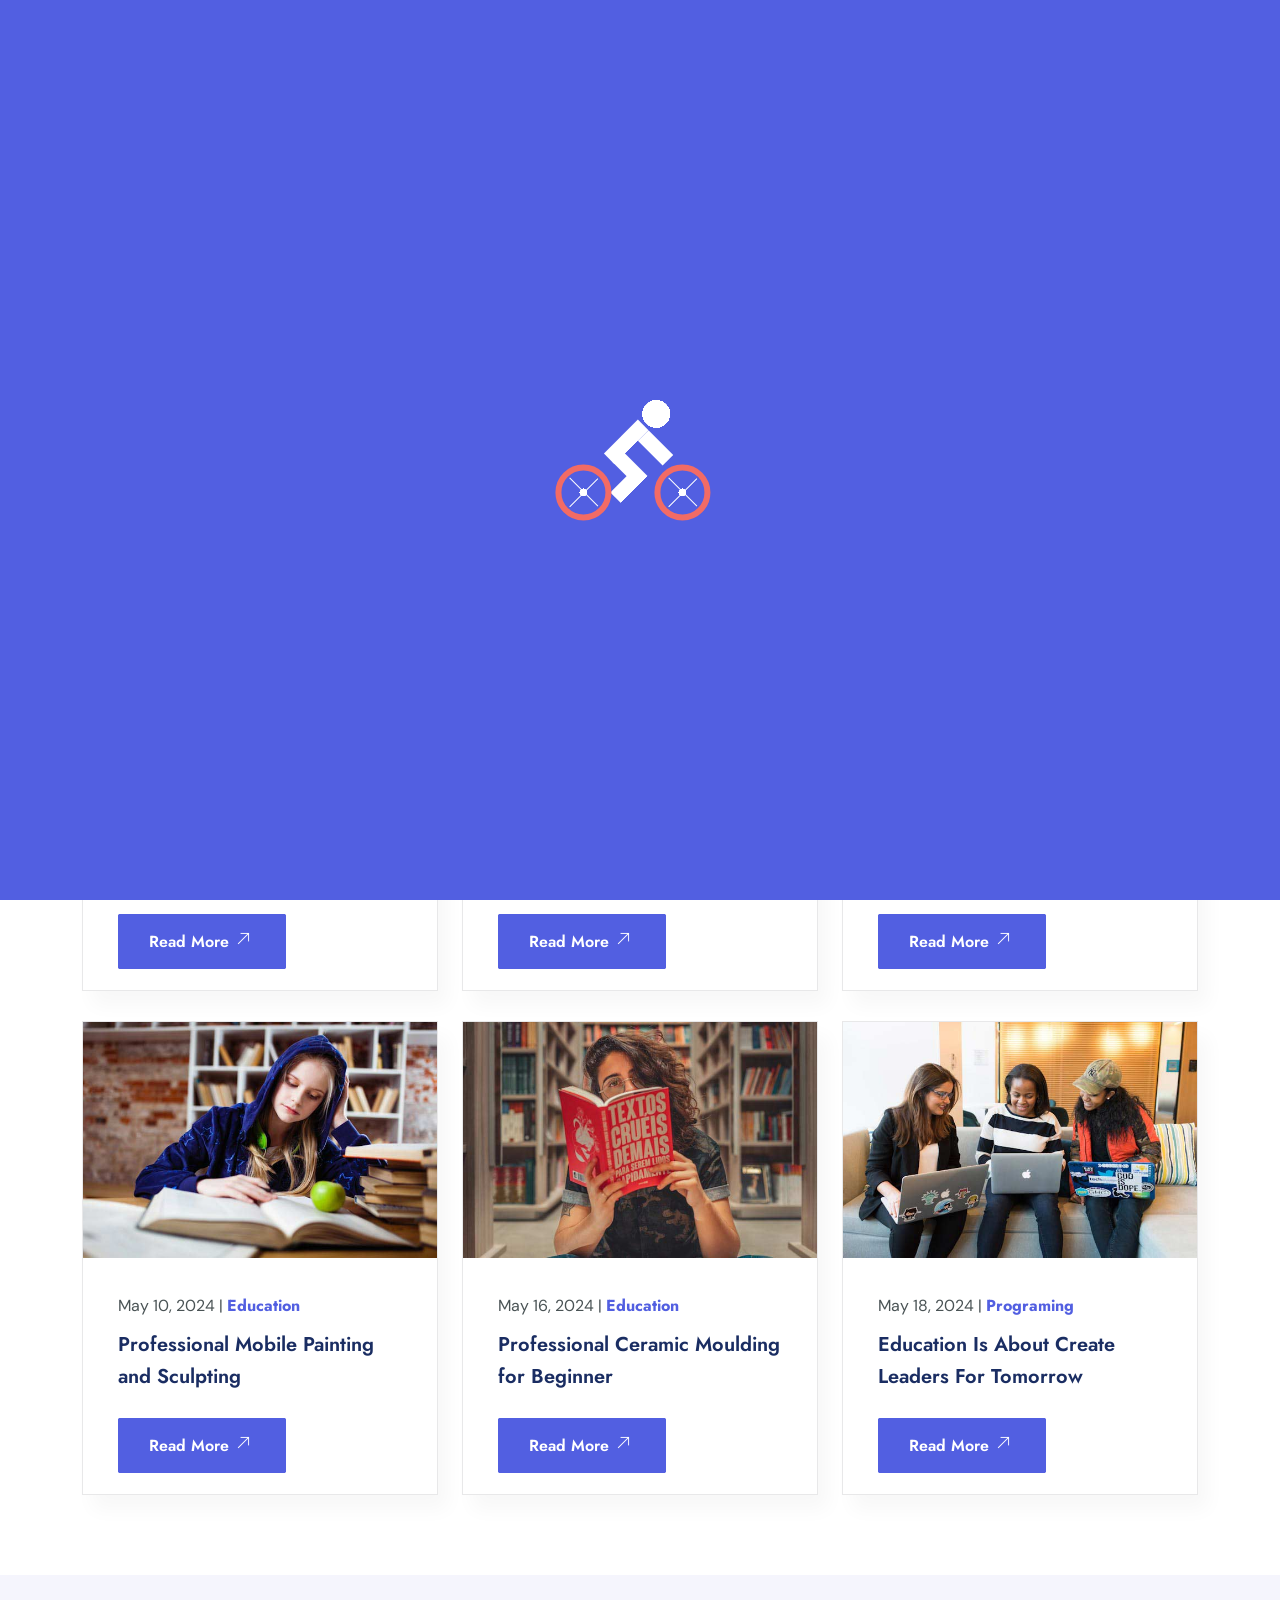
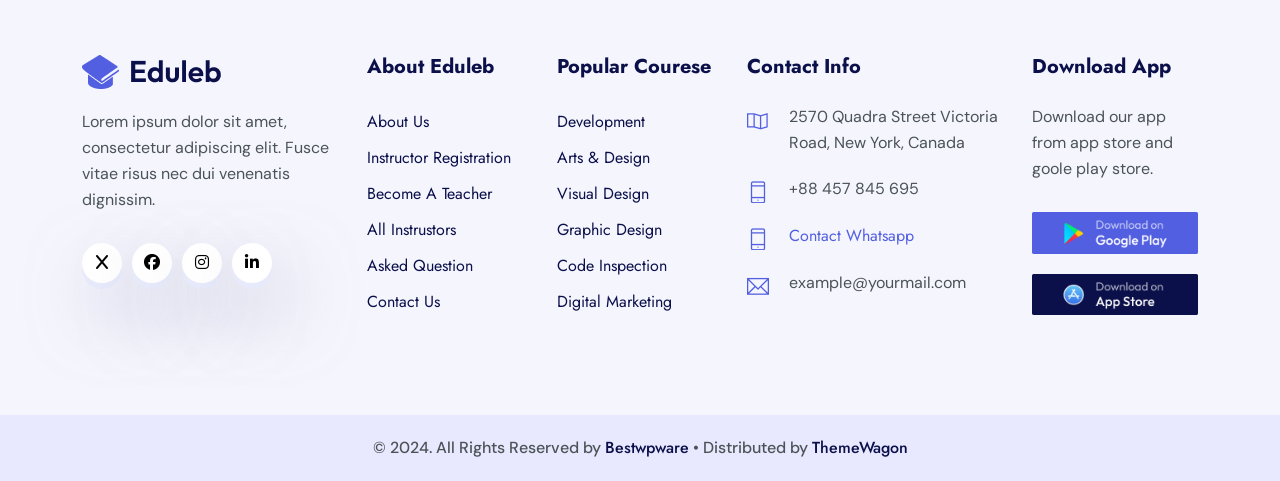
<file: eduleb/blog.html>
<!DOCTYPE html>
<html lang="en">

	<head>
		<!-- Meta -->
		<meta charset="utf-8">
		<meta http-equiv="X-UA-Compatible" content="IE=edge">
		<meta name="viewport" content="width=device-width, initial-scale=1, shrink-to-fit=no">
		<!-- The above 3 meta tags *must* come first in the head; any other head content must come *after* these tags -->
		<meta name="description" content="Eduleb - Education HTML Template">
		<meta name="keywords" content="agency, business, corporate, creative, html5, modern, multipurpose, One Page, parallax, startup">		
		<!-- SITE TITLE -->
		<title>Eduleb - Education HTML Template</title>			
		<!-- Latest Bootstrap min CSS -->
		<link rel="stylesheet" href="assets/bootstrap/css/bootstrap.min.css">		
		<!-- Google Font -->
		<link href="https://fonts.googleapis.com/css2?family=DM+Sans:ital,opsz,wght@0,9..40,100..1000;1,9..40,100..1000&display=swap" rel="stylesheet">
		<link href="https://fonts.googleapis.com/css2?family=Jost:ital,wght@0,100..900;1,100..900&display=swap" rel="stylesheet">
		<!-- Font Awesome CSS -->
		<link rel="stylesheet" href="https://cdnjs.cloudflare.com/ajax/libs/font-awesome/6.5.2/css/all.min.css">
		<link rel="stylesheet" href="assets/fonts/font-awesome.min.css">
		<link rel="stylesheet" href="assets/fonts/themify-icons.css">
		<!--- owl carousel Css-->
		<link rel="stylesheet" href="assets/owlcarousel/css/owl.carousel.css">
		<link rel="stylesheet" href="assets/owlcarousel/css/owl.theme.css">	
		<!--jquery-simple-mobilemenu Css-->
        <link rel="stylesheet" href="assets/css/jquery-simple-mobilemenu.css">			
		<!-- MAGNIFIC CSS -->
		<link rel="stylesheet" href="assets/css/magnific-popup.css">		
		<!-- animate CSS -->
		<link rel="stylesheet" href="assets/css/animate.css">	
		<!-- Style CSS -->					
		<link rel="stylesheet" href="assets/css/style.css">					
		<!-- HTML5 shim and Respond.js IE8 support of HTML5 elements and media queries -->
		<!-- WARNING: Respond.js doesn't work if you view the page via file:// -->
		<!--[if lt IE 9]>
		  <script src="https://oss.maxcdn.com/html5shiv/3.7.2/html5shiv.min.js"></script>
		  <script src="https://oss.maxcdn.com/respond/1.4.2/respond.min.js"></script>
		<![endif]-->
	</head>
	
    <body data-spy="scroll" data-offset="80">

		<!-- START PRELOADER -->
		<div class="preloaders">
			<span class="loader"></span>
		</div>
		<!-- END PRELOADER -->		

		<!-- START NAVBAR -->  
		<div id="navigation" class="navbar-light bg-faded site-navigation">
			<div class="container-fluid">
				<div class="row">
					<div class="col-20 align-self-center">
						<div class="site-logo">
							<a href="index.html"><img src="assets/img/logo.png" alt=""></a>          				
						</div>
					</div><!--- END Col -->
					
					<div class="col-60 d-flex">
						<nav id="main-menu">
							<ul>
								<li class="menu-item-has-children"><a href="#">Home</a>
									<ul>										
										<li><a href="index.html">Home 01</a></li>
										<li><a href="index2.html">Home 02</a></li>
									</ul>
								</li>
								<li><a href="about.html">About</a></li>				  				  
								<li class="menu-item-has-children"><a href="course.html">Course</a>
									<ul>										
										<li><a href="course.html">Course</a></li>
										<li><a href="course_details.html">Course Details</a></li>
									</ul>
								</li>								
								<li class="menu-item-has-children"><a href="#">Pages</a>
									<ul>										
										<li><a href="instructor.html">Instructor</a></li>
										<li><a href="ins_details.html">Instructor Details</a></li>
										<li><a href="pricing.html">Pricing Plan</a></li>
										<li><a href="faq.html">Faq Page</a></li>			
										<li><a href="404.html">404</a></li>				
									</ul>
								</li>							
								<li class="menu-item-has-children"><a href="blog.html">Blog</a>
									<ul>										
										<li><a href="blog.html">Blog</a></li>
										<li><a href="blog_single.html">Blog Details</a></li>
									</ul>
								</li>							  
								<li><a href="contact.html">Contact</a></li>
							</ul>
						</nav>
					</div><!--- END Col -->
					
					<div class="col-20 d-none d-xl-block text-end align-self-center">
						<a href="#" class="header-btn">Sign In</a>
						<a href="contact.html" class="btn_one">Sign Up</a>
					</div><!--- END Col -->
					
					<ul class="mobile_menu">						
						<li><a href="#">Home</a>
							<ul class="sub-menu">										
								<li><a href="index.html">Home 01</a></li>
								<li><a href="index2.html">Home 02</a></li>						
							</ul>
						</li>	
						<li><a href="about.html">About</a></li>						
						<li><a href="#">Course</a>
							<ul class="sub-menu">										
								<li><a href="course.html">Course</a></li>
								<li><a href="course_details.html">Course Deails</a></li>									
							</ul>
						</li>
						<li><a href="#">Pages</a>
							<ul class="sub-menu">									
								<li><a href="instructor.html">Instructor</a></li>
								<li><a href="ins_details.html">Instructor Details</a></li>
								<li><a href="pricing.html">Pricing Plan</a></li>
								<li><a href="faq.html">Faq Page</a></li>			
								<li><a href="404.html">404</a></li>							
							</ul>
						</li>			
						<li><a href="blog.html">Blog</a>
							<ul class="sub-menu">										
								<li><a href="blog.html">Blog</a></li>
								<li><a href="blog_single.html">Blog Details</a></li>
							</ul>
						</li>						
						<li><a href="contact.html">Contact</a></li>
					</ul>			
				</div><!--- END ROW -->
			</div><!--- END CONTAINER -->
		</div> 	  
		<!-- END NAVBAR -->		

		<!-- START SECTION TOP -->
		<section class="section-top">
			<div class="container">
				<div class="col-lg-10 offset-lg-1 text-center">
					<div class="section-top-title wow fadeInRight" data-wow-duration="1s" data-wow-delay="0.3s" data-wow-offset="0">
						<h1>Our Blog</h1>
						<ul>
							<li><a href="index.html">Home</a></li>
							<li> / Blog</li>
						</ul>
					</div><!-- //.HERO-TEXT -->
				</div><!--- END COL -->
			</div><!--- END CONTAINER -->
		</section>	
		<!-- END SECTION TOP -->
		
		<!-- START BLOG -->
		<section id="blog" class="blog_area section-padding">
			<div class="container">	
				<div class="row">		
					<div class="col-lg-4 col-sm-4 col-xs-12 wow fadeInUp" data-wow-duration="1s" data-wow-delay="0.1s" data-wow-offset="0">
						<div class="single_blog">
							<img src="assets/img/blog/1.jpg" class="img-fluid" alt="image" />
							<div class="content_box">
								<span>May 10, 2024 | <a href="blog_single.html">Education</a></span>
								<h2><a href="blog_single.html">Professional Mobile Painting and Sculpting</a></h2>
								<a class="btn_one" href="course.html">Read More <i class="ti-arrow-top-right"></i></a>
							</div>
						</div>
					</div><!-- END COL-->				
					<div class="col-lg-4 col-sm-4 col-xs-12 wow fadeInUp" data-wow-duration="1s" data-wow-delay="0.1s" data-wow-offset="0">
						<div class="single_blog">
							<img src="assets/img/blog/2.jpg" class="img-fluid" alt="image" />
							<div class="content_box">
								<span>May 16, 2024 | <a href="blog_single.html">Education</a></span>
								<h2><a href="blog_single.html">Professional Ceramic Moulding for Beginner</a></h2>
								<a class="btn_one" href="course.html">Read More <i class="ti-arrow-top-right"></i></a>							
							</div>
						</div>
					</div><!-- END COL-->
					<div class="col-lg-4 col-sm-4 col-xs-12 wow fadeInUp" data-wow-duration="1s" data-wow-delay="0.3s" data-wow-offset="0">
						<div class="single_blog">
							<img src="assets/img/blog/3.jpg" class="img-fluid" alt="image" />
							<div class="content_box">
								<span>May 18, 2024 | <a href="blog_single.html">Programing</a></span>
								<h2><a href="blog_single.html">Education Is About Create Leaders For Tomorrow </a></h2>
								<a class="btn_one" href="course.html">Read More <i class="ti-arrow-top-right"></i></a>
							</div>
						</div>
					</div><!-- END COL-->	
					<div class="col-lg-4 col-sm-4 col-xs-12 wow fadeInUp" data-wow-duration="1s" data-wow-delay="0.1s" data-wow-offset="0">
						<div class="single_blog">
							<img src="assets/img/blog/4.jpg" class="img-fluid" alt="image" />
							<div class="content_box">
								<span>May 10, 2024 | <a href="blog_single.html">Education</a></span>
								<h2><a href="blog_single.html">Professional Mobile Painting and Sculpting</a></h2>
								<a class="btn_one" href="course.html">Read More <i class="ti-arrow-top-right"></i></a>
							</div>
						</div>
					</div><!-- END COL-->				
					<div class="col-lg-4 col-sm-4 col-xs-12 wow fadeInUp" data-wow-duration="1s" data-wow-delay="0.1s" data-wow-offset="0">
						<div class="single_blog">
							<img src="assets/img/blog/5.jpg" class="img-fluid" alt="image" />
							<div class="content_box">
								<span>May 16, 2024 | <a href="blog_single.html">Education</a></span>
								<h2><a href="blog_single.html">Professional Ceramic Moulding for Beginner</a></h2>
								<a class="btn_one" href="course.html">Read More <i class="ti-arrow-top-right"></i></a>							
							</div>
						</div>
					</div><!-- END COL-->
					<div class="col-lg-4 col-sm-4 col-xs-12 wow fadeInUp" data-wow-duration="1s" data-wow-delay="0.3s" data-wow-offset="0">
						<div class="single_blog">
							<img src="assets/img/blog/6.jpg" class="img-fluid" alt="image" />
							<div class="content_box">
								<span>May 18, 2024 | <a href="blog_single.html">Programing</a></span>
								<h2><a href="blog_single.html">Education Is About Create Leaders For Tomorrow </a></h2>
								<a class="btn_one" href="course.html">Read More <i class="ti-arrow-top-right"></i></a>
							</div>
						</div>
					</div><!-- END COL-->						
				</div><!-- / END ROW -->
			</div><!-- END CONTAINER  -->
		</section>	
		<!-- END BLOG -->
		
		<!-- START FOOTER -->
		<div class="footer section-padding">
			<div class="container">				
				<div class="row">						
					<div class="col-lg-3 col-sm-6 col-xs-12">
						<div class="single_footer">
							<a href="index.html"><img src="assets/img/logo.png" alt=""></a>         
							<p>Lorem ipsum dolor sit amet, consectetur adipiscing elit. Fusce vitae risus nec dui venenatis dignissim.</p>
							<div class="social_profile">
								<ul>
									<li><a class="f_facebook" href="#"><i class="fa-solid fa-x"></i></a></li>
									<li><a class="f_twitter" href="#"><i class="fa-brands fa-facebook-f"></i></a></li>
									<li><a class="f_instagram"href="#"><i class="fa-brands fa-instagram"></i></a></li>
									<li><a class="f_linkedin" href="#"><i class="fa-brands fa-linkedin-in"></i></a></li>
								</ul>
							</div>
						</div>			
					</div><!--- END COL -->						
					<div class="col-lg-2 col-sm-6 col-xs-12">
						<div class="single_footer">
							<h4>About Eduleb</h4>
							<ul>
								<li><a href="#">About us</a></li>
								<li><a href="#">Instructor Registration</a></li>
								<li><a href="#">Become A Teacher</a></li>
								<li><a href="#">All Instrustors</a></li>
								<li><a href="#">Asked Question</a></li>
								<li><a href="#">Contact us</a></li>
							</ul>
						</div>
					</div><!--- END COL -->	
					<div class="col-lg-2 col-sm-6 col-xs-12">
						<div class="single_footer">
							<h4>Popular Courese</h4>
							<ul>
								<li><a href="#">Development</a></li>
								<li><a href="#">Arts & design</a></li>
								<li><a href="#">Visual Design</a></li>
								<li><a href="#">Graphic Design</a></li>
								<li><a href="#">Code Inspection</a></li>						
								<li><a href="#">Digital Marketing</a></li>						
							</ul>
						</div>
					</div><!--- END COL -->
					<div class="col-lg-3 col-sm-6 col-xs-12">
						<div class="single_footer">
							<h4>Contact Info</h4>
							<div class="sf_contact">
								<span class="ti-map"></span>
								<p>2570 Quadra Street Victoria Road, New York, Canada</p>
							</div>
							<div class="sf_contact">
								<span class="ti-mobile"></span>
								<p>+88 457 845 695</p>
							</div>
							<div class="sf_contact">
								<span class="ti-mobile"></span>
								<p><a href="tel:+88457845695">Contact Whatsapp</a></p>
							</div>
							<div class="sf_contact">
								<span class="ti-email"></span>
								<p>example@yourmail.com</p>
							</div>
						</div>
					</div><!--- END COL -->						
					<div class="col-lg-2 col-sm-6 col-xs-12">
						<div class="single_footer">
							<h4>Download App</h4>
							<p>Download our app from app store and goole play store.</p>
							<a href="index.html"><img src="assets/img/google-play.jpg" class="foot_img" alt=""></a>  
							<a href="index.html"><img src="assets/img/app-store.jpg" class="foot_img" alt=""></a>  
						</div>
					</div><!--- END COL -->	
				</div><!--- END ROW -->					
			</div><!--- END CONTAINER -->
		</div>
		<!-- END FOOTER -->	

		<!-- START FOOTER COPYRIGHT -->	
		<div class="foot_copy">
			<div class="footer_copyright">
				<p>&copy; 2024. All Rights Reserved by <a href="https://bestwpware.com/">Bestwpware</a> • Distributed by <a href="https://themewagon.com">ThemeWagon</a></p>
			</div>	
		</div>
		<!-- END FOOTER COPYRIGHT -->	
	
	<!-- Latest jQuery -->
		<script src="assets/js/jquery-1.12.4.min.js"></script>
	<!-- Latest compiled and minified Bootstrap -->
		<script src="assets/bootstrap/js/bootstrap.min.js"></script>
	<!-- modernizer JS -->		
		<script src="assets/js/modernizr-2.8.3.min.js"></script>	
	<!-- jquery-simple-mobilemenu.min -->
		<script src="assets/js/jquery-simple-mobilemenu.js"></script>		
	<!-- owl-carousel min js  -->
		<script src="assets/owlcarousel/js/owl.carousel.min.js"></script>					
	<!-- magnific-popup js -->               
		<script src="assets/js/jquery.magnific-popup.min.js"></script>						
	<!-- countTo js -->
		<script src="assets/js/jquery.inview.min.js"></script>								
	<!-- scrolltopcontrol js -->
		<script src="assets/js/scrolltopcontrol.js"></script>			
	<!-- WOW - Reveal Animations When You Scroll -->
		<script src="assets/js/wow.min.js"></script>				
	<!-- scripts js -->
		<script src="assets/js/scripts.js"></script>
    </body>
</html>
</file>
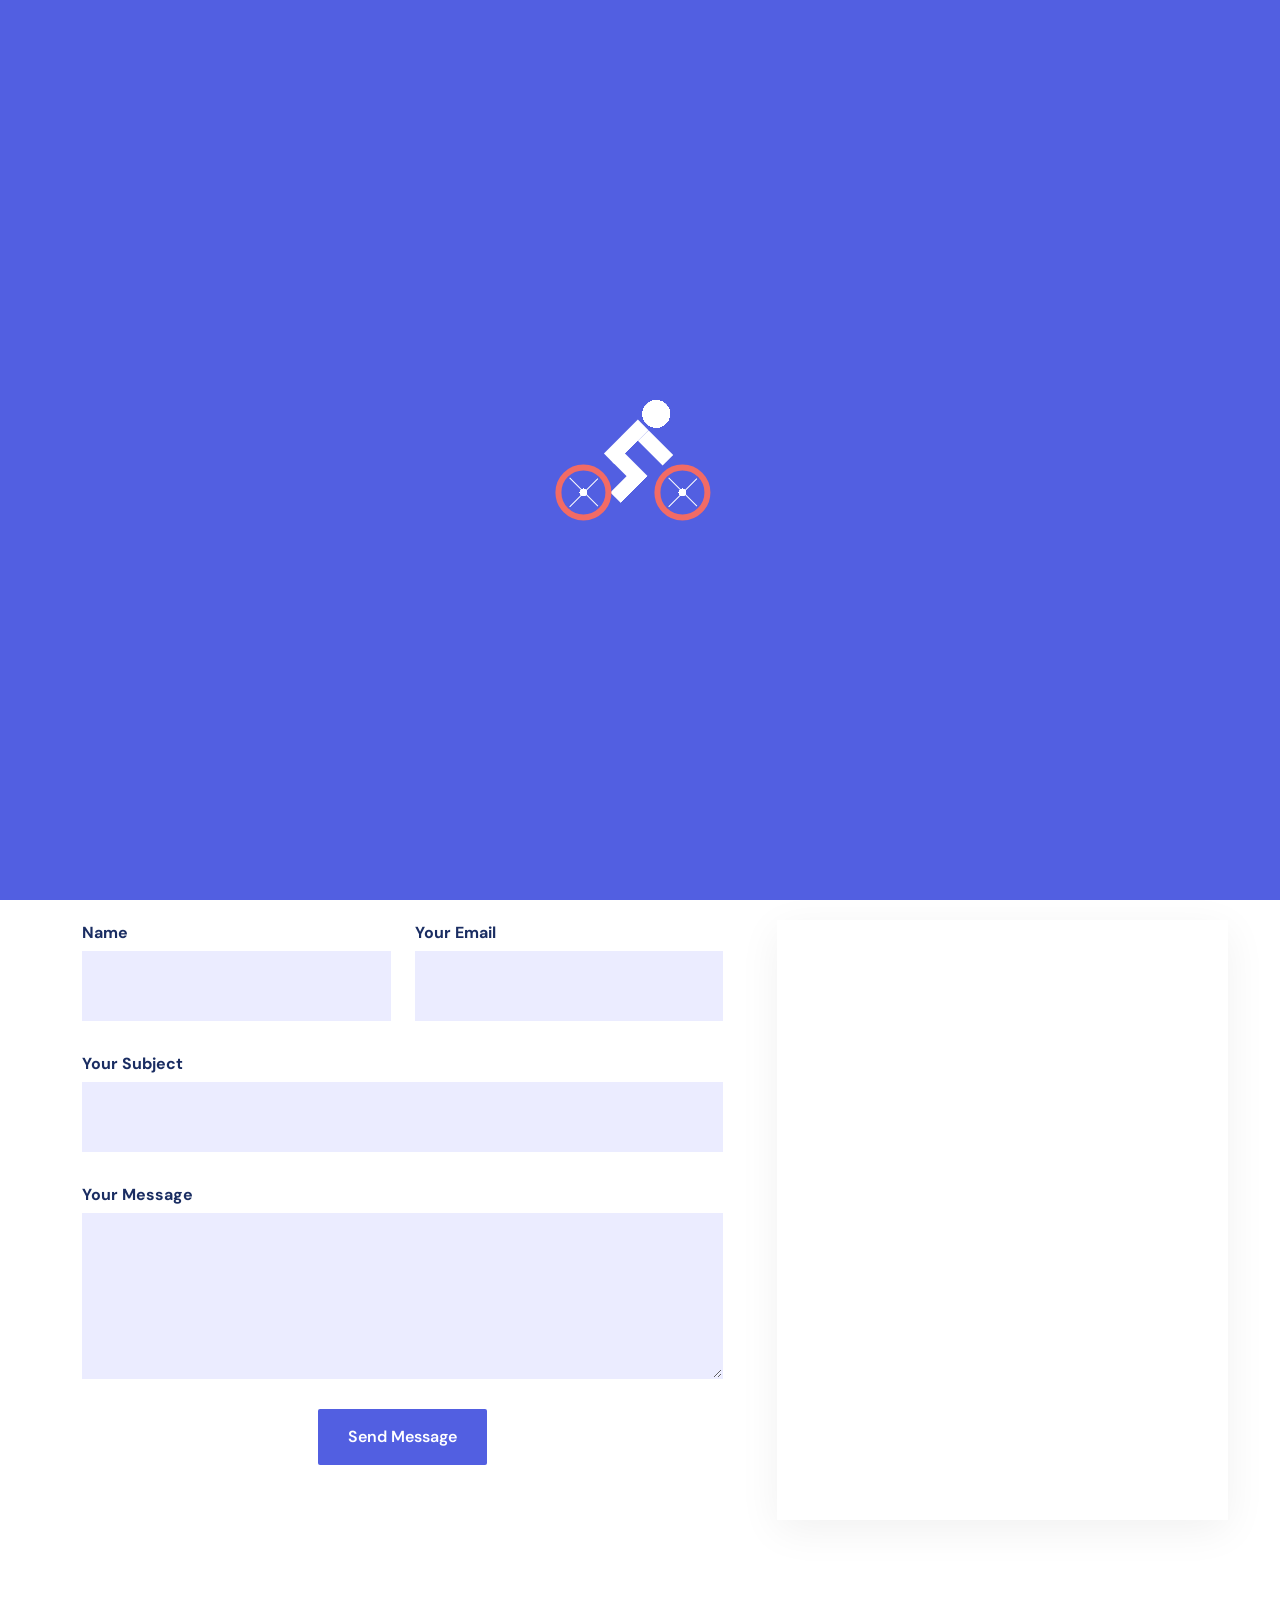
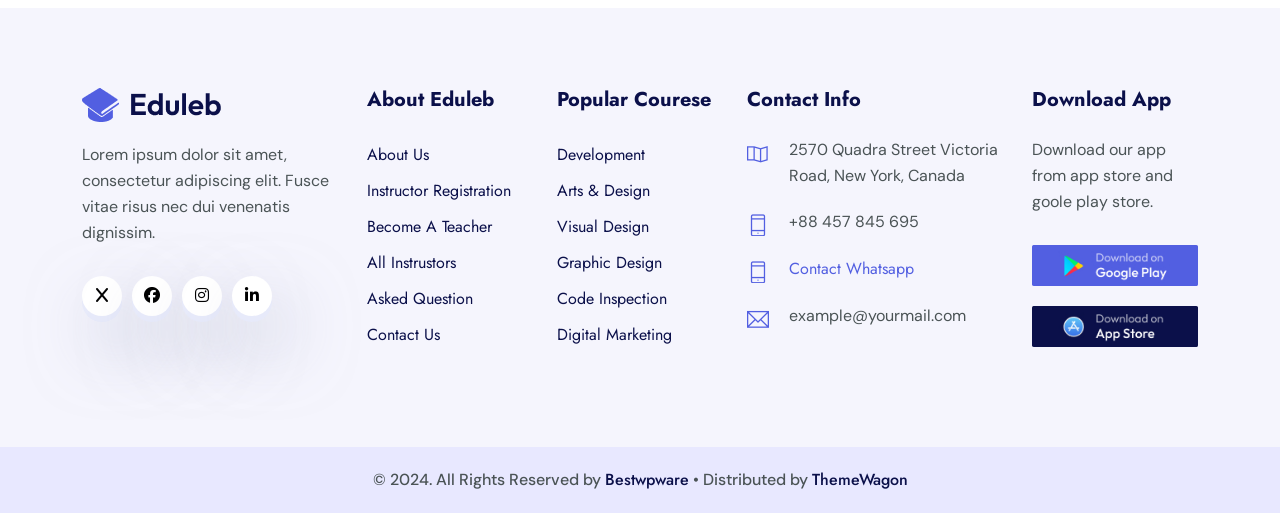
<file: eduleb/contact.html>
<!DOCTYPE html>
<html lang="en">

	<head>
		<!-- Meta -->
		<meta charset="utf-8">
		<meta http-equiv="X-UA-Compatible" content="IE=edge">
		<meta name="viewport" content="width=device-width, initial-scale=1, shrink-to-fit=no">
		<!-- The above 3 meta tags *must* come first in the head; any other head content must come *after* these tags -->
		<meta name="description" content="Eduleb - Education HTML Template">
		<meta name="keywords" content="agency, business, corporate, creative, html5, modern, multipurpose, One Page, parallax, startup">		
		<!-- SITE TITLE -->
		<title>Eduleb - Education HTML Template</title>			
		<!-- Latest Bootstrap min CSS -->
		<link rel="stylesheet" href="assets/bootstrap/css/bootstrap.min.css">		
		<!-- Google Font -->
		<link href="https://fonts.googleapis.com/css2?family=DM+Sans:ital,opsz,wght@0,9..40,100..1000;1,9..40,100..1000&display=swap" rel="stylesheet">
		<link href="https://fonts.googleapis.com/css2?family=Jost:ital,wght@0,100..900;1,100..900&display=swap" rel="stylesheet">
		<!-- Font Awesome CSS -->
		<link rel="stylesheet" href="https://cdnjs.cloudflare.com/ajax/libs/font-awesome/6.5.2/css/all.min.css">
		<link rel="stylesheet" href="assets/fonts/font-awesome.min.css">
		<link rel="stylesheet" href="assets/fonts/themify-icons.css">
		<!--- owl carousel Css-->
		<link rel="stylesheet" href="assets/owlcarousel/css/owl.carousel.css">
		<link rel="stylesheet" href="assets/owlcarousel/css/owl.theme.css">	
		<!--jquery-simple-mobilemenu Css-->
        <link rel="stylesheet" href="assets/css/jquery-simple-mobilemenu.css">			
		<!-- MAGNIFIC CSS -->
		<link rel="stylesheet" href="assets/css/magnific-popup.css">		
		<!-- animate CSS -->
		<link rel="stylesheet" href="assets/css/animate.css">	
		<!-- Style CSS -->					
		<link rel="stylesheet" href="assets/css/style.css">					
		<!-- HTML5 shim and Respond.js IE8 support of HTML5 elements and media queries -->
		<!-- WARNING: Respond.js doesn't work if you view the page via file:// -->
		<!--[if lt IE 9]>
		  <script src="https://oss.maxcdn.com/html5shiv/3.7.2/html5shiv.min.js"></script>
		  <script src="https://oss.maxcdn.com/respond/1.4.2/respond.min.js"></script>
		<![endif]-->
	</head>
	
    <body data-spy="scroll" data-offset="80">

		<!-- START PRELOADER -->
		<div class="preloaders">
			<span class="loader"></span>
		</div>
		<!-- END PRELOADER -->		

		<!-- START NAVBAR -->  
		<div id="navigation" class="navbar-light bg-faded site-navigation">
			<div class="container-fluid">
				<div class="row">
					<div class="col-20 align-self-center">
						<div class="site-logo">
							<a href="index.html"><img src="assets/img/logo.png" alt=""></a>          				
						</div>
					</div><!--- END Col -->
					
					<div class="col-60 d-flex">
						<nav id="main-menu">
							<ul>
								<li class="menu-item-has-children"><a href="#">Home</a>
									<ul>										
										<li><a href="index.html">Home 01</a></li>
										<li><a href="index2.html">Home 02</a></li>
									</ul>
								</li>
								<li><a href="about.html">About</a></li>				  				  
								<li class="menu-item-has-children"><a href="course.html">Course</a>
									<ul>										
										<li><a href="course.html">Course</a></li>
										<li><a href="course_details.html">Course Details</a></li>
									</ul>
								</li>								
								<li class="menu-item-has-children"><a href="#">Pages</a>
									<ul>										
										<li><a href="instructor.html">Instructor</a></li>
										<li><a href="ins_details.html">Instructor Details</a></li>
										<li><a href="pricing.html">Pricing Plan</a></li>
										<li><a href="faq.html">Faq Page</a></li>			
										<li><a href="404.html">404</a></li>				
									</ul>
								</li>							
								<li class="menu-item-has-children"><a href="blog.html">Blog</a>
									<ul>										
										<li><a href="blog.html">Blog</a></li>
										<li><a href="blog_single.html">Blog Details</a></li>
									</ul>
								</li>							  
								<li><a href="contact.html">Contact</a></li>
							</ul>
						</nav>
					</div><!--- END Col -->
					
					<div class="col-20 d-none d-xl-block text-end align-self-center">
						<a href="#" class="header-btn">Sign In</a>
						<a href="contact.html" class="btn_one">Sign Up</a>
					</div><!--- END Col -->
					
					<ul class="mobile_menu">						
						<li><a href="#">Home</a>
							<ul class="sub-menu">										
								<li><a href="index.html">Home 01</a></li>
								<li><a href="index2.html">Home 02</a></li>						
							</ul>
						</li>	
						<li><a href="about.html">About</a></li>						
						<li><a href="#">Course</a>
							<ul class="sub-menu">										
								<li><a href="course.html">Course</a></li>
								<li><a href="course_details.html">Course Deails</a></li>									
							</ul>
						</li>
						<li><a href="#">Pages</a>
							<ul class="sub-menu">									
								<li><a href="instructor.html">Instructor</a></li>
								<li><a href="ins_details.html">Instructor Details</a></li>
								<li><a href="pricing.html">Pricing Plan</a></li>
								<li><a href="faq.html">Faq Page</a></li>			
								<li><a href="404.html">404</a></li>							
							</ul>
						</li>			
						<li><a href="blog.html">Blog</a>
							<ul class="sub-menu">										
								<li><a href="blog.html">Blog</a></li>
								<li><a href="blog_single.html">Blog Details</a></li>
							</ul>
						</li>						
						<li><a href="contact.html">Contact</a></li>
					</ul>			
				</div><!--- END ROW -->
			</div><!--- END CONTAINER -->
		</div> 	  
		<!-- END NAVBAR -->		

		<!-- START SECTION TOP -->
		<section class="section-top">
			<div class="container">
				<div class="col-lg-10 offset-lg-1 text-center">
					<div class="section-top-title wow fadeInRight" data-wow-duration="1s" data-wow-delay="0.3s" data-wow-offset="0">
						<h1>Get In Touch</h1>
						<ul>
							<li><a href="index.html">Home</a></li>
							<li> / Contact</li>
						</ul>
					</div><!-- //.HERO-TEXT -->
				</div><!--- END COL -->
			</div><!--- END CONTAINER -->
		</section>	
		<!-- END SECTION TOP -->
		
		<!-- START ADDRESS -->
		<section class="address_area section-padding">
			<div class="container">
				<div class="row text-center">
					<div class="col-lg-4 col-sm-4 col-xs-12 no-padding wow fadeInUp" data-wow-duration="1s" data-wow-delay="0.1s" data-wow-offset="0">
						<div class="single_address sa_one">
							<i class="ti-map"></i>
							<h4>Our Location</h4>
							<p>3481 Melrose Place, Beverly Hills <br /> CA 90210</p>
						</div>
					</div><!-- END COL -->
					<div class="col-lg-4 col-sm-4 col-xs-12 no-padding wow fadeInUp" data-wow-duration="1s" data-wow-delay="0.2s" data-wow-offset="0">
						<div class="single_address sa_two">
							<i class="ti-mobile"></i>
							<h4>Telephone</h4>
							<p>(+1) 517 397 7100</p>
							<p>(+1) 411 315 8138</p>
						</div>
					</div><!-- END COL -->
					<div class="col-lg-4 col-sm-4 col-xs-12 no-padding wow fadeInUp" data-wow-duration="1s" data-wow-delay="0.3s" data-wow-offset="0">
						<div class="single_address sa_three">
							<i class="ti-email"></i>
							<h4>Send email</h4>
							<p>Info@example.com</p>
							<p>admin@example.com</p>
						</div>
					</div><!-- END COL -->			  
				</div><!--- END ROW -->
			</div><!--- END CONTAINER -->
		</section>
		<!-- END ADDRESS -->	

		<!-- CONTACT -->
		<div id="contact" class="contact_area section-padding">
			<div class="container">			
				<div class="row">					
					<div class="col-lg-7 col-sm-12 col-xs-12 wow fadeInUp" data-wow-duration="1s" data-wow-delay="0.2s" data-wow-offset="0">		
						<div class="contact">
							<form class="form" name="enq" method="post" action="contact.php" onsubmit="return validation();">
								<div class="row">
									<div class="form-group col-md-6">
										<label for="">Name</label>
										<input type="text" name="name" class="form-control" required="required">
									</div>
									<div class="form-group col-md-6">
										<label for="">Your Email</label>
										<input type="email" name="email" class="form-control" required="required">
									</div>
									<div class="form-group col-md-12">
										<label for="">Your Subject</label>
										<input type="text" name="subject" class="form-control" required="required">
									</div>
									<div class="form-group col-md-12">
										<label for="">Your Message</label>
										<textarea rows="6" name="message" class="form-control" required="required"></textarea>
									</div>
									<div class="col-md-12 text-center">
										<button type="submit" value="Send message" name="submit" id="submitButton" class="btn_one" title="Submit Your Message!">Send Message</button>
									</div>
								</div>
							</form>
						</div>
					</div><!-- END COL  -->
					<div class="col-lg-5 col-sm-12 col-xs-12 wow fadeInUp" data-wow-duration="1s" data-wow-delay="0.2s" data-wow-offset="0">		<div class="map">
							<iframe src="https://www.google.com/maps/embed?pb=!1m18!1m12!1m3!1d3023.957183635167!2d-74.00402768559431!3d40.71895904512855!2m3!1f0!2f0!3f0!3m2!1i1024!2i768!4f13.1!3m3!1m2!1s0x89c2598a1316e7a7%3A0x47bb20eb6074b3f0!2sNew%20Work%20City%20-%20(CLOSED)!5e0!3m2!1sbn!2sbd!4v1600305497356!5m2!1sbn!2sbd" style="border:0;" allowfullscreen="" aria-hidden="false" tabindex="0"></iframe>
						</div>					
					</div><!-- END COL  -->				
				</div><!-- END ROW -->				
			</div><!--- END CONTAINER -->
		</div>
		<!-- END CONTACT -->
		
		<!-- START FOOTER -->
		<div class="footer section-padding">
			<div class="container">				
				<div class="row">						
					<div class="col-lg-3 col-sm-6 col-xs-12">
						<div class="single_footer">
							<a href="index.html"><img src="assets/img/logo.png" alt=""></a>         
							<p>Lorem ipsum dolor sit amet, consectetur adipiscing elit. Fusce vitae risus nec dui venenatis dignissim.</p>
							<div class="social_profile">
								<ul>
									<li><a class="f_facebook" href="#"><i class="fa-solid fa-x"></i></a></li>
									<li><a class="f_twitter" href="#"><i class="fa-brands fa-facebook-f"></i></a></li>
									<li><a class="f_instagram"href="#"><i class="fa-brands fa-instagram"></i></a></li>
									<li><a class="f_linkedin" href="#"><i class="fa-brands fa-linkedin-in"></i></a></li>
								</ul>
							</div>
						</div>			
					</div><!--- END COL -->						
					<div class="col-lg-2 col-sm-6 col-xs-12">
						<div class="single_footer">
							<h4>About Eduleb</h4>
							<ul>
								<li><a href="#">About us</a></li>
								<li><a href="#">Instructor Registration</a></li>
								<li><a href="#">Become A Teacher</a></li>
								<li><a href="#">All Instrustors</a></li>
								<li><a href="#">Asked Question</a></li>
								<li><a href="#">Contact us</a></li>
							</ul>
						</div>
					</div><!--- END COL -->	
					<div class="col-lg-2 col-sm-6 col-xs-12">
						<div class="single_footer">
							<h4>Popular Courese</h4>
							<ul>
								<li><a href="#">Development</a></li>
								<li><a href="#">Arts & design</a></li>
								<li><a href="#">Visual Design</a></li>
								<li><a href="#">Graphic Design</a></li>
								<li><a href="#">Code Inspection</a></li>						
								<li><a href="#">Digital Marketing</a></li>						
							</ul>
						</div>
					</div><!--- END COL -->
					<div class="col-lg-3 col-sm-6 col-xs-12">
						<div class="single_footer">
							<h4>Contact Info</h4>
							<div class="sf_contact">
								<span class="ti-map"></span>
								<p>2570 Quadra Street Victoria Road, New York, Canada</p>
							</div>
							<div class="sf_contact">
								<span class="ti-mobile"></span>
								<p>+88 457 845 695</p>
							</div>
							<div class="sf_contact">
								<span class="ti-mobile"></span>
								<p><a href="tel:+88457845695">Contact Whatsapp</a></p>
							</div>
							<div class="sf_contact">
								<span class="ti-email"></span>
								<p>example@yourmail.com</p>
							</div>
						</div>
					</div><!--- END COL -->						
					<div class="col-lg-2 col-sm-6 col-xs-12">
						<div class="single_footer">
							<h4>Download App</h4>
							<p>Download our app from app store and goole play store.</p>
							<a href="index.html"><img src="assets/img/google-play.jpg" class="foot_img" alt=""></a>  
							<a href="index.html"><img src="assets/img/app-store.jpg" class="foot_img" alt=""></a>  
						</div>
					</div><!--- END COL -->	
				</div><!--- END ROW -->					
			</div><!--- END CONTAINER -->
		</div>
		<!-- END FOOTER -->	

		<!-- START FOOTER COPYRIGHT -->	
		<div class="foot_copy">
			<div class="footer_copyright">
				<p>&copy; 2024. All Rights Reserved by <a href="https://bestwpware.com/">Bestwpware</a> • Distributed by <a href="https://themewagon.com">ThemeWagon</a></p>
			</div>	
		</div>
		<!-- END FOOTER COPYRIGHT -->	
	
	<!-- Latest jQuery -->
		<script src="assets/js/jquery-1.12.4.min.js"></script>
	<!-- Latest compiled and minified Bootstrap -->
		<script src="assets/bootstrap/js/bootstrap.min.js"></script>
	<!-- modernizer JS -->		
		<script src="assets/js/modernizr-2.8.3.min.js"></script>	
	<!-- jquery-simple-mobilemenu.min -->
		<script src="assets/js/jquery-simple-mobilemenu.js"></script>		
	<!-- owl-carousel min js  -->
		<script src="assets/owlcarousel/js/owl.carousel.min.js"></script>					
	<!-- magnific-popup js -->               
		<script src="assets/js/jquery.magnific-popup.min.js"></script>						
	<!-- countTo js -->
		<script src="assets/js/jquery.inview.min.js"></script>								
	<!-- scrolltopcontrol js -->
		<script src="assets/js/scrolltopcontrol.js"></script>			
	<!-- WOW - Reveal Animations When You Scroll -->
		<script src="assets/js/wow.min.js"></script>				
	<!-- scripts js -->
		<script src="assets/js/scripts.js"></script>
    </body>
</html>
</file>
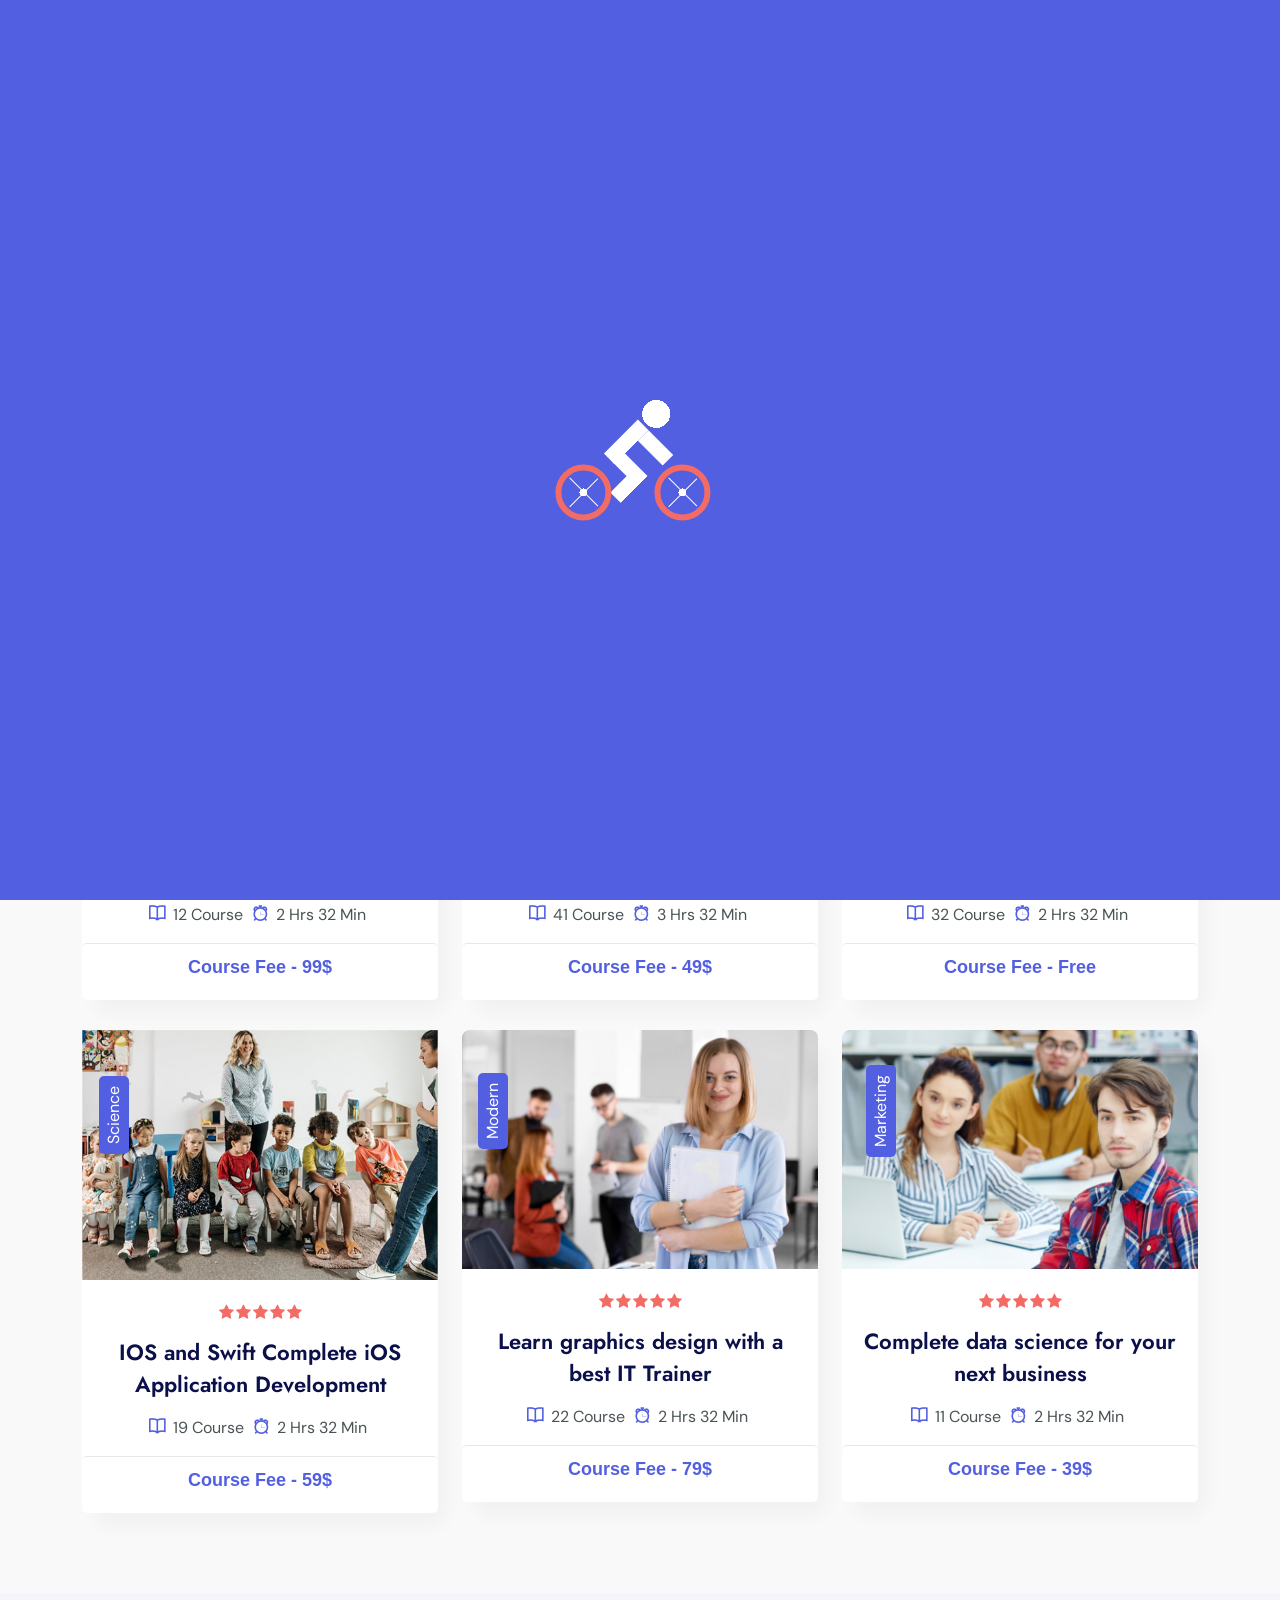
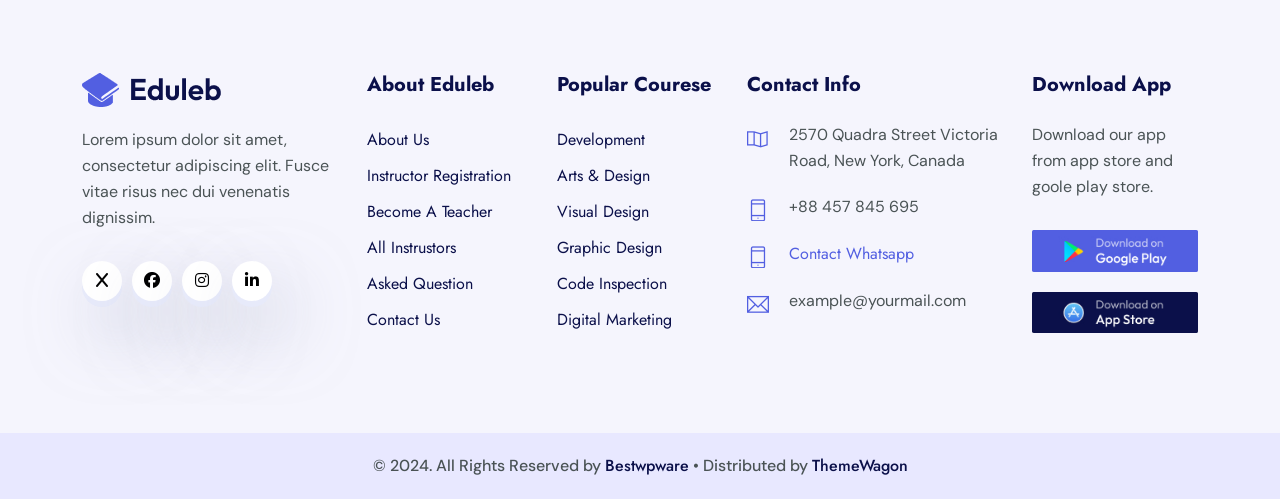
<file: eduleb/course.html>
<!DOCTYPE html>
<html lang="en">

	<head>
		<!-- Meta -->
		<meta charset="utf-8">
		<meta http-equiv="X-UA-Compatible" content="IE=edge">
		<meta name="viewport" content="width=device-width, initial-scale=1, shrink-to-fit=no">
		<!-- The above 3 meta tags *must* come first in the head; any other head content must come *after* these tags -->
		<meta name="description" content="Eduleb - Education HTML Template">
		<meta name="keywords" content="agency, business, corporate, creative, html5, modern, multipurpose, One Page, parallax, startup">		
		<!-- SITE TITLE -->
		<title>Eduleb - Education HTML Template</title>			
		<!-- Latest Bootstrap min CSS -->
		<link rel="stylesheet" href="assets/bootstrap/css/bootstrap.min.css">		
		<!-- Google Font -->
		<link href="https://fonts.googleapis.com/css2?family=DM+Sans:ital,opsz,wght@0,9..40,100..1000;1,9..40,100..1000&display=swap" rel="stylesheet">
		<link href="https://fonts.googleapis.com/css2?family=Jost:ital,wght@0,100..900;1,100..900&display=swap" rel="stylesheet">
		<!-- Font Awesome CSS -->
		<link rel="stylesheet" href="https://cdnjs.cloudflare.com/ajax/libs/font-awesome/6.5.2/css/all.min.css">
		<link rel="stylesheet" href="assets/fonts/font-awesome.min.css">
		<link rel="stylesheet" href="assets/fonts/themify-icons.css">
		<!--- owl carousel Css-->
		<link rel="stylesheet" href="assets/owlcarousel/css/owl.carousel.css">
		<link rel="stylesheet" href="assets/owlcarousel/css/owl.theme.css">	
		<!--jquery-simple-mobilemenu Css-->
        <link rel="stylesheet" href="assets/css/jquery-simple-mobilemenu.css">			
		<!-- MAGNIFIC CSS -->
		<link rel="stylesheet" href="assets/css/magnific-popup.css">		
		<!-- animate CSS -->
		<link rel="stylesheet" href="assets/css/animate.css">	
		<!-- Style CSS -->					
		<link rel="stylesheet" href="assets/css/style.css">					
		<!-- HTML5 shim and Respond.js IE8 support of HTML5 elements and media queries -->
		<!-- WARNING: Respond.js doesn't work if you view the page via file:// -->
		<!--[if lt IE 9]>
		  <script src="https://oss.maxcdn.com/html5shiv/3.7.2/html5shiv.min.js"></script>
		  <script src="https://oss.maxcdn.com/respond/1.4.2/respond.min.js"></script>
		<![endif]-->
	</head>
	
    <body data-spy="scroll" data-offset="80">

		<!-- START PRELOADER -->
		<div class="preloaders">
			<span class="loader"></span>
		</div>
		<!-- END PRELOADER -->		

		<!-- START NAVBAR -->  
		<div id="navigation" class="navbar-light bg-faded site-navigation">
			<div class="container-fluid">
				<div class="row">
					<div class="col-20 align-self-center">
						<div class="site-logo">
							<a href="index.html"><img src="assets/img/logo.png" alt=""></a>          				
						</div>
					</div><!--- END Col -->
					
					<div class="col-60 d-flex">
						<nav id="main-menu">
							<ul>
								<li class="menu-item-has-children"><a href="#">Home</a>
									<ul>										
										<li><a href="index.html">Home 01</a></li>
										<li><a href="index2.html">Home 02</a></li>
									</ul>
								</li>
								<li><a href="about.html">About</a></li>				  				  
								<li class="menu-item-has-children"><a href="course.html">Course</a>
									<ul>										
										<li><a href="course.html">Course</a></li>
										<li><a href="course_details.html">Course Details</a></li>
									</ul>
								</li>								
								<li class="menu-item-has-children"><a href="#">Pages</a>
									<ul>										
										<li><a href="instructor.html">Instructor</a></li>
										<li><a href="ins_details.html">Instructor Details</a></li>
										<li><a href="pricing.html">Pricing Plan</a></li>
										<li><a href="faq.html">Faq Page</a></li>			
										<li><a href="404.html">404</a></li>				
									</ul>
								</li>							
								<li class="menu-item-has-children"><a href="blog.html">Blog</a>
									<ul>										
										<li><a href="blog.html">Blog</a></li>
										<li><a href="blog_single.html">Blog Details</a></li>
									</ul>
								</li>							  
								<li><a href="contact.html">Contact</a></li>
							</ul>
						</nav>
					</div><!--- END Col -->
					
					<div class="col-20 d-none d-xl-block text-end align-self-center">
						<a href="#" class="header-btn">Sign In</a>
						<a href="contact.html" class="btn_one">Sign Up</a>
					</div><!--- END Col -->
					
					<ul class="mobile_menu">						
						<li><a href="#">Home</a>
							<ul class="sub-menu">										
								<li><a href="index.html">Home 01</a></li>
								<li><a href="index2.html">Home 02</a></li>						
							</ul>
						</li>	
						<li><a href="about.html">About</a></li>						
						<li><a href="#">Course</a>
							<ul class="sub-menu">										
								<li><a href="course.html">Course</a></li>
								<li><a href="course_details.html">Course Deails</a></li>									
							</ul>
						</li>
						<li><a href="#">Pages</a>
							<ul class="sub-menu">									
								<li><a href="instructor.html">Instructor</a></li>
								<li><a href="ins_details.html">Instructor Details</a></li>
								<li><a href="pricing.html">Pricing Plan</a></li>
								<li><a href="faq.html">Faq Page</a></li>			
								<li><a href="404.html">404</a></li>							
							</ul>
						</li>			
						<li><a href="blog.html">Blog</a>
							<ul class="sub-menu">										
								<li><a href="blog.html">Blog</a></li>
								<li><a href="blog_single.html">Blog Details</a></li>
							</ul>
						</li>						
						<li><a href="contact.html">Contact</a></li>
					</ul>			
				</div><!--- END ROW -->
			</div><!--- END CONTAINER -->
		</div> 	  
		<!-- END NAVBAR -->		

		<!-- START SECTION TOP -->
		<section class="section-top">
			<div class="container">
				<div class="col-lg-10 offset-lg-1 text-center">
					<div class="section-top-title wow fadeInRight" data-wow-duration="1s" data-wow-delay="0.3s" data-wow-offset="0">
						<h1>All Course</h1>
						<ul>
							<li><a href="index.html">Home</a></li>
							<li> / Course</li>
						</ul>
					</div><!-- //.HERO-TEXT -->
				</div><!--- END COL -->
			</div><!--- END CONTAINER -->
		</section>	
		<!-- END SECTION TOP -->
		
		<!-- START COURSE -->
		<section class="home_course section-padding">
			<div class="container">			
				<div class="row">
					<div class="col-lg-4 col-sm-6 col-xs-12">
						<div class="single_course">
							<div class="single_c_img">
								<img src="assets/img/course/1.png" class="img-fluid" alt="course-image" />
								<span>Education</span>
							</div>
							<i class="fa fa-star"></i><i class="fa fa-star"></i><i class="fa fa-star"></i><i class="fa fa-star"></i><i class="fa fa-star"></i>
							<h4><a href="course.html">Complete User fundamentals beginners to advanced</a></h4>
							<p><span class="ti-book"> </span> 12 Course</p>
							<p><span class="ti-alarm-clock"> </span>2 Hrs 32 Min</p>
							<div class="price">Course Fee - 99$</div>
						</div>
					</div><!-- END COL -->
					<div class="col-lg-4 col-sm-6 col-xs-12">
						<div class="single_course">
							<div class="single_c_img">
								<img src="assets/img/course/2.png" class="img-fluid" alt="course-image" />
								<span>UI/UX</span>
							</div>
							<i class="fa fa-star"></i><i class="fa fa-star"></i><i class="fa fa-star"></i><i class="fa fa-star"></i><i class="fa fa-star"></i>
							<h4><a href="course.html">Advanced Android 12 & Kotlin Development Course</a></h4>
							<p><span class="ti-book"> </span> 41 Course</p>
							<p><span class="ti-alarm-clock"> </span>3 Hrs 32 Min</p>
							<div class="price">Course Fee - 49$</div>
						</div>
					</div><!-- END COL -->
					<div class="col-lg-4 col-sm-6 col-xs-12">
						<div class="single_course">
							<div class="single_c_img">
								<img src="assets/img/course/3.png" class="img-fluid" alt="course-image" />
								<span>Lifestyle</span>
							</div>
							<i class="fa fa-star"></i><i class="fa fa-star"></i><i class="fa fa-star"></i><i class="fa fa-star"></i><i class="fa fa-star"></i>
							<h4><a href="course.html">Complete HTML, CSS and Javascript Course</a></h4>
							<p><span class="ti-book"> </span> 32 Course</p>
							<p><span class="ti-alarm-clock"> </span>2 Hrs 32 Min</p>
							<div class="price">Course Fee - Free</div>
						</div>
					</div><!-- END COL -->
					<div class="col-lg-4 col-sm-6 col-xs-12">
						<div class="single_course">
							<div class="single_c_img">
								<img src="assets/img/course/4.png" class="img-fluid" alt="course-image" />
								<span>Science</span>
							</div>
							<i class="fa fa-star"></i><i class="fa fa-star"></i><i class="fa fa-star"></i><i class="fa fa-star"></i><i class="fa fa-star"></i>
							<h4><a href="course.html">IOS and Swift Complete iOS Application Development</a></h4>
							<p><span class="ti-book"> </span> 19 Course</p>
							<p><span class="ti-alarm-clock"> </span>2 Hrs 32 Min</p>
							<div class="price">Course Fee - 59$</div>
						</div>
					</div><!-- END COL -->
					<div class="col-lg-4 col-sm-6 col-xs-12">
						<div class="single_course">
							<div class="single_c_img">
								<img src="assets/img/course/5.png" class="img-fluid" alt="course-image" />
								<span>Modern</span>
							</div>
							<i class="fa fa-star"></i><i class="fa fa-star"></i><i class="fa fa-star"></i><i class="fa fa-star"></i><i class="fa fa-star"></i>
							<h4><a href="course.html">Learn graphics design with a best IT Trainer</a></h4>
							<p><span class="ti-book"> </span> 22 Course</p>
							<p><span class="ti-alarm-clock"> </span>2 Hrs 32 Min</p>
							<div class="price">Course Fee - 79$</div>
						</div>
					</div><!-- END COL -->
					<div class="col-lg-4 col-sm-6 col-xs-12">
						<div class="single_course">
							<div class="single_c_img">
								<img src="assets/img/course/6.png" class="img-fluid" alt="course-image" />
								<span>Marketing</span>
							</div>
							<i class="fa fa-star"></i><i class="fa fa-star"></i><i class="fa fa-star"></i><i class="fa fa-star"></i><i class="fa fa-star"></i>
							<h4><a href="course.html">Complete data science for your next business</a></h4>
							<p><span class="ti-book"> </span> 11 Course</p>
							<p><span class="ti-alarm-clock"> </span>2 Hrs 32 Min</p>
							<div class="price">Course Fee - 39$</div>
						</div>
					</div><!-- END COL -->						
				</div><!--- END ROW -->
			</div><!--- END CONTAINER -->		
		</section>
		<!-- END COURSE -->		
		
		<!-- START FOOTER -->
		<div class="footer section-padding">
			<div class="container">				
				<div class="row">						
					<div class="col-lg-3 col-sm-6 col-xs-12">
						<div class="single_footer">
							<a href="index.html"><img src="assets/img/logo.png" alt=""></a>         
							<p>Lorem ipsum dolor sit amet, consectetur adipiscing elit. Fusce vitae risus nec dui venenatis dignissim.</p>
							<div class="social_profile">
								<ul>
									<li><a class="f_facebook" href="#"><i class="fa-solid fa-x"></i></a></li>
									<li><a class="f_twitter" href="#"><i class="fa-brands fa-facebook-f"></i></a></li>
									<li><a class="f_instagram"href="#"><i class="fa-brands fa-instagram"></i></a></li>
									<li><a class="f_linkedin" href="#"><i class="fa-brands fa-linkedin-in"></i></a></li>
								</ul>
							</div>
						</div>			
					</div><!--- END COL -->						
					<div class="col-lg-2 col-sm-6 col-xs-12">
						<div class="single_footer">
							<h4>About Eduleb</h4>
							<ul>
								<li><a href="#">About us</a></li>
								<li><a href="#">Instructor Registration</a></li>
								<li><a href="#">Become A Teacher</a></li>
								<li><a href="#">All Instrustors</a></li>
								<li><a href="#">Asked Question</a></li>
								<li><a href="#">Contact us</a></li>
							</ul>
						</div>
					</div><!--- END COL -->	
					<div class="col-lg-2 col-sm-6 col-xs-12">
						<div class="single_footer">
							<h4>Popular Courese</h4>
							<ul>
								<li><a href="#">Development</a></li>
								<li><a href="#">Arts & design</a></li>
								<li><a href="#">Visual Design</a></li>
								<li><a href="#">Graphic Design</a></li>
								<li><a href="#">Code Inspection</a></li>						
								<li><a href="#">Digital Marketing</a></li>						
							</ul>
						</div>
					</div><!--- END COL -->
					<div class="col-lg-3 col-sm-6 col-xs-12">
						<div class="single_footer">
							<h4>Contact Info</h4>
							<div class="sf_contact">
								<span class="ti-map"></span>
								<p>2570 Quadra Street Victoria Road, New York, Canada</p>
							</div>
							<div class="sf_contact">
								<span class="ti-mobile"></span>
								<p>+88 457 845 695</p>
							</div>
							<div class="sf_contact">
								<span class="ti-mobile"></span>
								<p><a href="tel:+88457845695">Contact Whatsapp</a></p>
							</div>
							<div class="sf_contact">
								<span class="ti-email"></span>
								<p>example@yourmail.com</p>
							</div>
						</div>
					</div><!--- END COL -->						
					<div class="col-lg-2 col-sm-6 col-xs-12">
						<div class="single_footer">
							<h4>Download App</h4>
							<p>Download our app from app store and goole play store.</p>
							<a href="index.html"><img src="assets/img/google-play.jpg" class="foot_img" alt=""></a>  
							<a href="index.html"><img src="assets/img/app-store.jpg" class="foot_img" alt=""></a>  
						</div>
					</div><!--- END COL -->	
				</div><!--- END ROW -->					
			</div><!--- END CONTAINER -->
		</div>
		<!-- END FOOTER -->	

		<!-- START FOOTER COPYRIGHT -->	
		<div class="foot_copy">
			<div class="footer_copyright">
				<p>&copy; 2024. All Rights Reserved by <a href="https://bestwpware.com/">Bestwpware</a> • Distributed by <a href="https://themewagon.com">ThemeWagon</a></p>
			</div>	
		</div>
		<!-- END FOOTER COPYRIGHT -->	
	
	<!-- Latest jQuery -->
		<script src="assets/js/jquery-1.12.4.min.js"></script>
	<!-- Latest compiled and minified Bootstrap -->
		<script src="assets/bootstrap/js/bootstrap.min.js"></script>
	<!-- modernizer JS -->		
		<script src="assets/js/modernizr-2.8.3.min.js"></script>	
	<!-- jquery-simple-mobilemenu.min -->
		<script src="assets/js/jquery-simple-mobilemenu.js"></script>		
	<!-- owl-carousel min js  -->
		<script src="assets/owlcarousel/js/owl.carousel.min.js"></script>					
	<!-- magnific-popup js -->               
		<script src="assets/js/jquery.magnific-popup.min.js"></script>						
	<!-- countTo js -->
		<script src="assets/js/jquery.inview.min.js"></script>								
	<!-- scrolltopcontrol js -->
		<script src="assets/js/scrolltopcontrol.js"></script>			
	<!-- WOW - Reveal Animations When You Scroll -->
		<script src="assets/js/wow.min.js"></script>				
	<!-- scripts js -->
		<script src="assets/js/scripts.js"></script>
    </body>
</html>
</file>
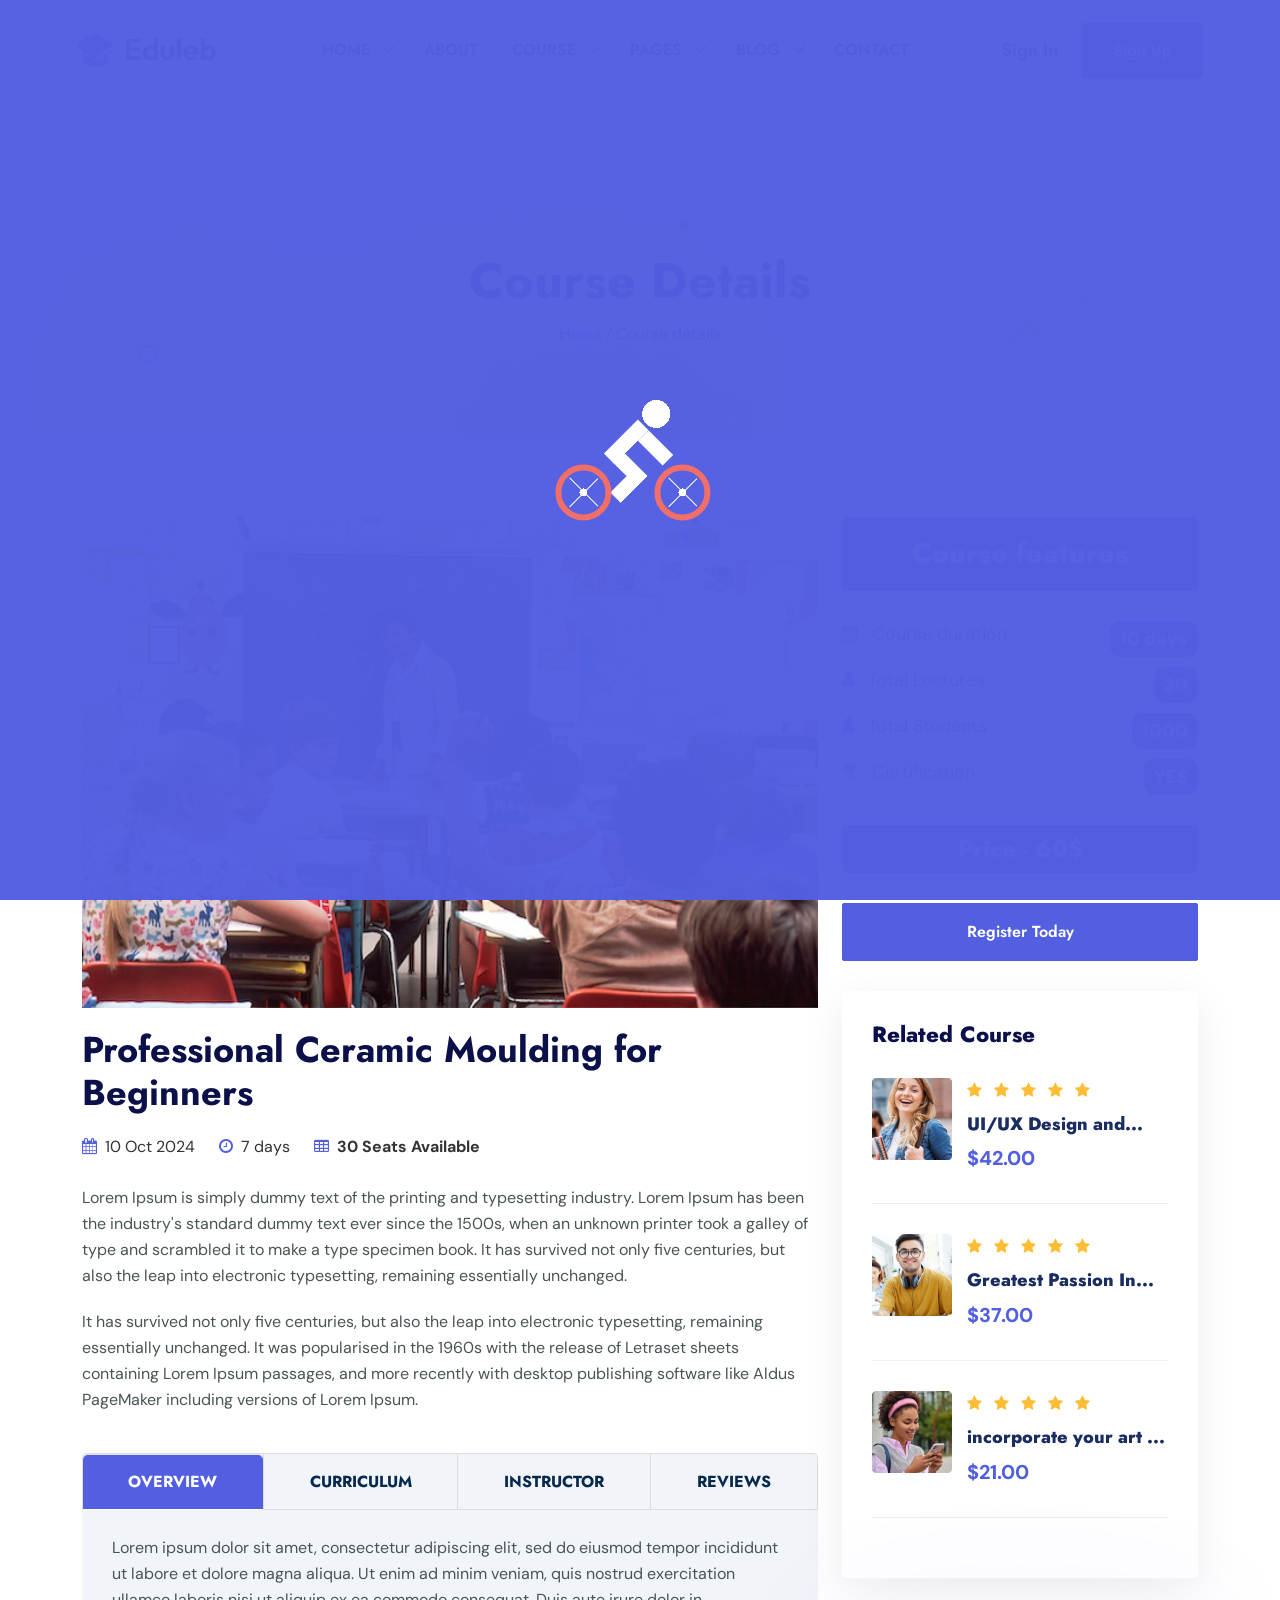
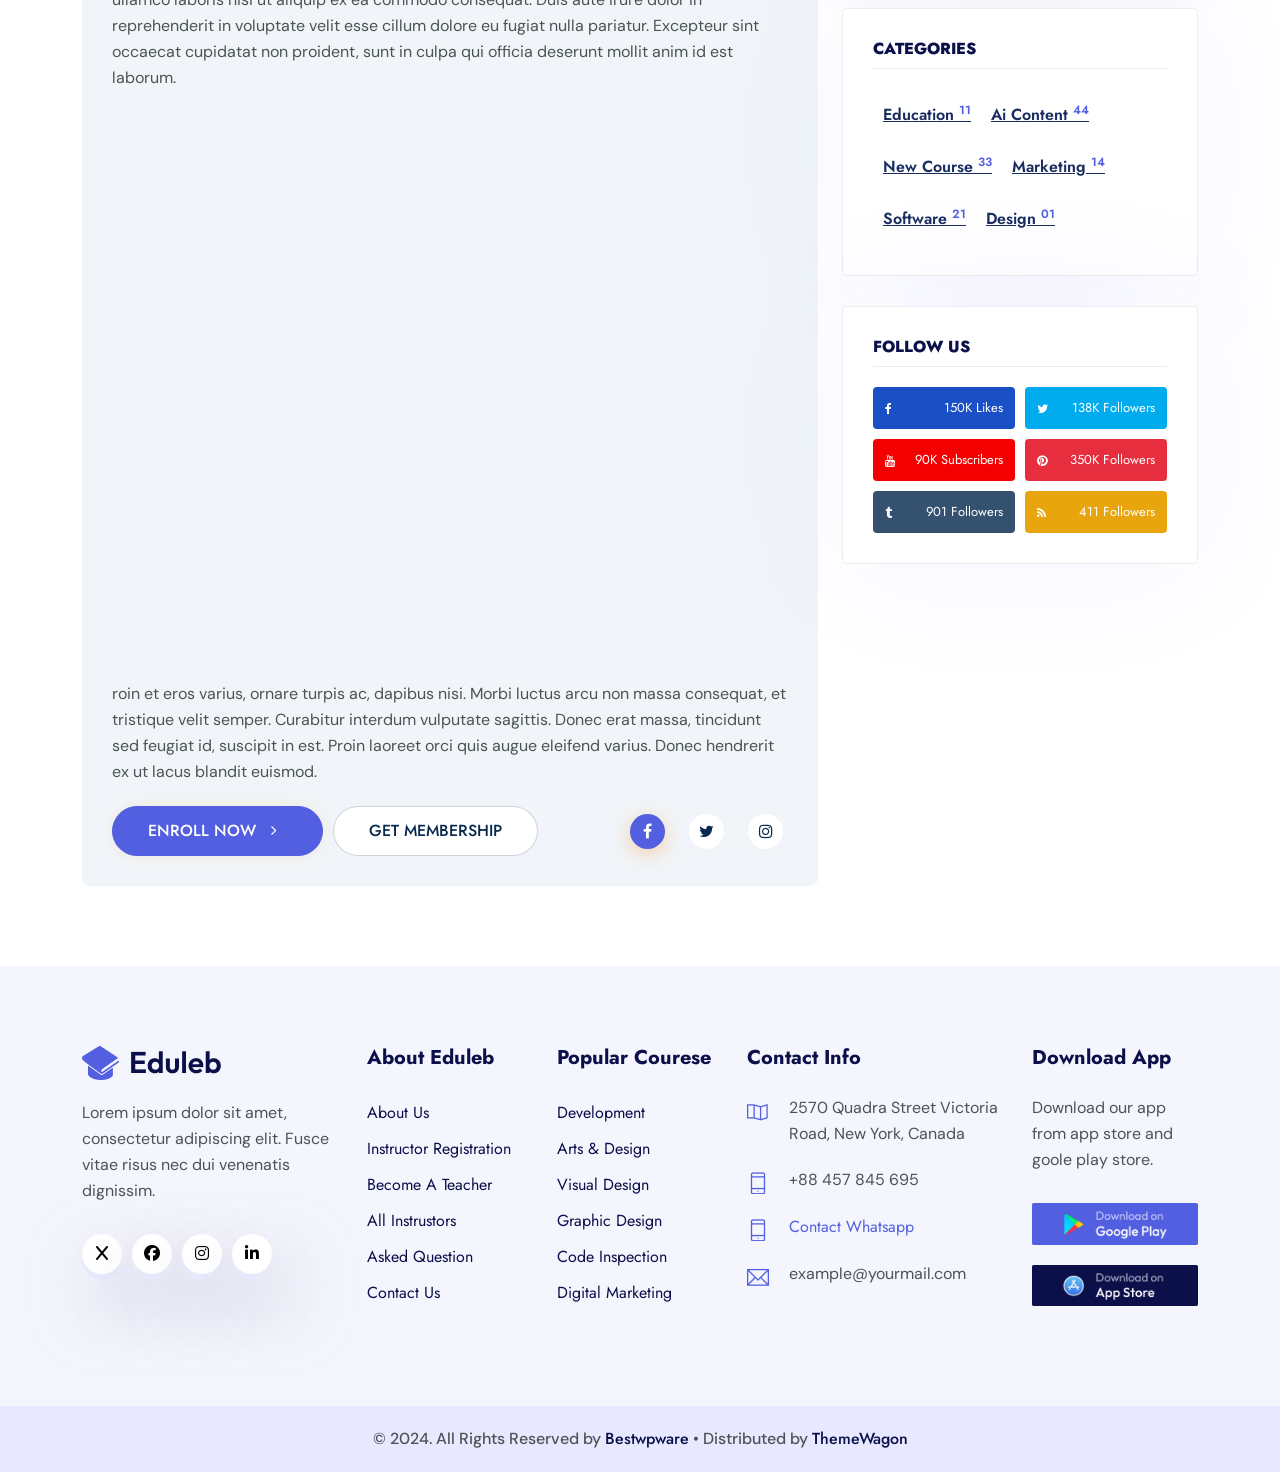
<file: eduleb/course_details.html>
<!DOCTYPE html>
<html lang="en">

	<head>
		<!-- Meta -->
		<meta charset="utf-8">
		<meta http-equiv="X-UA-Compatible" content="IE=edge">
		<meta name="viewport" content="width=device-width, initial-scale=1, shrink-to-fit=no">
		<!-- The above 3 meta tags *must* come first in the head; any other head content must come *after* these tags -->
		<meta name="description" content="Eduleb - Education HTML Template">
		<meta name="keywords" content="agency, business, corporate, creative, html5, modern, multipurpose, One Page, parallax, startup">		
		<!-- SITE TITLE -->
		<title>Eduleb - Education HTML Template</title>			
		<!-- Latest Bootstrap min CSS -->
		<link rel="stylesheet" href="assets/bootstrap/css/bootstrap.min.css">		
		<!-- Google Font -->
		<link href="https://fonts.googleapis.com/css2?family=DM+Sans:ital,opsz,wght@0,9..40,100..1000;1,9..40,100..1000&display=swap" rel="stylesheet">
		<link href="https://fonts.googleapis.com/css2?family=Jost:ital,wght@0,100..900;1,100..900&display=swap" rel="stylesheet">
		<!-- Font Awesome CSS -->
		<link rel="stylesheet" href="https://cdnjs.cloudflare.com/ajax/libs/font-awesome/6.5.2/css/all.min.css">
		<link rel="stylesheet" href="assets/fonts/font-awesome.min.css">
		<link rel="stylesheet" href="assets/fonts/themify-icons.css">
		<!--- owl carousel Css-->
		<link rel="stylesheet" href="assets/owlcarousel/css/owl.carousel.css">
		<link rel="stylesheet" href="assets/owlcarousel/css/owl.theme.css">	
		<!--jquery-simple-mobilemenu Css-->
        <link rel="stylesheet" href="assets/css/jquery-simple-mobilemenu.css">			
		<!-- MAGNIFIC CSS -->
		<link rel="stylesheet" href="assets/css/magnific-popup.css">		
		<!-- animate CSS -->
		<link rel="stylesheet" href="assets/css/animate.css">	
		<!-- Style CSS -->					
		<link rel="stylesheet" href="assets/css/style.css">					
		<!-- HTML5 shim and Respond.js IE8 support of HTML5 elements and media queries -->
		<!-- WARNING: Respond.js doesn't work if you view the page via file:// -->
		<!--[if lt IE 9]>
		  <script src="https://oss.maxcdn.com/html5shiv/3.7.2/html5shiv.min.js"></script>
		  <script src="https://oss.maxcdn.com/respond/1.4.2/respond.min.js"></script>
		<![endif]-->
	</head>
	
    <body data-spy="scroll" data-offset="80">

		<!-- START PRELOADER -->
		<div class="preloaders">
			<span class="loader"></span>
		</div>
		<!-- END PRELOADER -->		

		<!-- START NAVBAR -->  
		<div id="navigation" class="navbar-light bg-faded site-navigation">
			<div class="container-fluid">
				<div class="row">
					<div class="col-20 align-self-center">
						<div class="site-logo">
							<a href="index.html"><img src="assets/img/logo.png" alt=""></a>          				
						</div>
					</div><!--- END Col -->
					
					<div class="col-60 d-flex">
						<nav id="main-menu">
							<ul>
								<li class="menu-item-has-children"><a href="#">Home</a>
									<ul>										
										<li><a href="index.html">Home 01</a></li>
										<li><a href="index2.html">Home 02</a></li>
									</ul>
								</li>
								<li><a href="about.html">About</a></li>				  				  
								<li class="menu-item-has-children"><a href="course.html">Course</a>
									<ul>										
										<li><a href="course.html">Course</a></li>
										<li><a href="course_details.html">Course Details</a></li>
									</ul>
								</li>								
								<li class="menu-item-has-children"><a href="#">Pages</a>
									<ul>										
										<li><a href="instructor.html">Instructor</a></li>
										<li><a href="ins_details.html">Instructor Details</a></li>
										<li><a href="pricing.html">Pricing Plan</a></li>
										<li><a href="faq.html">Faq Page</a></li>			
										<li><a href="404.html">404</a></li>				
									</ul>
								</li>							
								<li class="menu-item-has-children"><a href="blog.html">Blog</a>
									<ul>										
										<li><a href="blog.html">Blog</a></li>
										<li><a href="blog_single.html">Blog Details</a></li>
									</ul>
								</li>							  
								<li><a href="contact.html">Contact</a></li>
							</ul>
						</nav>
					</div><!--- END Col -->
					
					<div class="col-20 d-none d-xl-block text-end align-self-center">
						<a href="#" class="header-btn">Sign In</a>
						<a href="contact.html" class="btn_one">Sign Up</a>
					</div><!--- END Col -->
					
					<ul class="mobile_menu">						
						<li><a href="#">Home</a>
							<ul class="sub-menu">										
								<li><a href="index.html">Home 01</a></li>
								<li><a href="index2.html">Home 02</a></li>						
							</ul>
						</li>	
						<li><a href="about.html">About</a></li>						
						<li><a href="#">Course</a>
							<ul class="sub-menu">										
								<li><a href="course.html">Course</a></li>
								<li><a href="course_details.html">Course Deails</a></li>									
							</ul>
						</li>
						<li><a href="#">Pages</a>
							<ul class="sub-menu">									
								<li><a href="instructor.html">Instructor</a></li>
								<li><a href="ins_details.html">Instructor Details</a></li>
								<li><a href="pricing.html">Pricing Plan</a></li>
								<li><a href="faq.html">Faq Page</a></li>			
								<li><a href="404.html">404</a></li>							
							</ul>
						</li>			
						<li><a href="blog.html">Blog</a>
							<ul class="sub-menu">										
								<li><a href="blog.html">Blog</a></li>
								<li><a href="blog_single.html">Blog Details</a></li>
							</ul>
						</li>						
						<li><a href="contact.html">Contact</a></li>
					</ul>			
				</div><!--- END ROW -->
			</div><!--- END CONTAINER -->
		</div> 	  
		<!-- END NAVBAR -->		

		<!-- START SECTION TOP -->
		<section class="section-top">
			<div class="container">
				<div class="col-lg-10 offset-lg-1 text-center">
					<div class="section-top-title wow fadeInRight" data-wow-duration="1s" data-wow-delay="0.3s" data-wow-offset="0">
						<h1>Course details</h1>
						<ul>
							<li><a href="index.html">Home</a></li>
							<li> / Course details</li>
						</ul>
					</div><!-- //.HERO-TEXT -->
				</div><!--- END COL -->
			</div><!--- END CONTAINER -->
		</section>	
		<!-- END SECTION TOP -->
		
		<!-- START COURSE -->
		<section class="our_event section-padding">
			<div class="container">
				<div class="row">	
					<div class="col-lg-8 col-sm-8 col-xs-12">
						<div class="single_event_single">
							<img alt="" class="img-fluid" src="assets/img/sc.png"/>
							<div class="single_event_text_single">
								 <h4>Professional Ceramic Moulding for Beginners</h4>
								<span><i class="fa fa-calendar"></i>10 Oct 2024</span>
								<span><i class="fa fa-clock-o"></i>7 days</span>
								<span><i class="fa fa-table"></i><strong>30 Seats Available</strong></span>
								 <p>Lorem Ipsum is simply dummy text of the printing and typesetting industry. Lorem Ipsum has been the industry's standard dummy text ever since the 1500s, when an unknown printer took a galley of type and scrambled it to make a type specimen book. It has survived not only five centuries, but also the leap into electronic typesetting, remaining essentially unchanged.</p>
								 <p>It has survived not only five centuries, but also the leap into electronic typesetting, remaining essentially unchanged. It was popularised in the 1960s with the release of Letraset sheets containing Lorem Ipsum passages, and more recently with desktop publishing software like Aldus PageMaker including versions of Lorem Ipsum.</p>
							</div>
						</div><!--- END SINGLE EVENT -->
                            <div class="course-details-content section-bg">
                                <ul class="nav nav-tabs" role="tablist">
                                    <li class="nav-item">
                                        <a href="#overview" class="nav-link active" data-bs-toggle="tab">Overview</a>
                                    </li>
                                    <li>
                                        <a href="#curriculum" class="nav-link" data-bs-toggle="tab">Curriculum </a>
                                    </li>
                                    <li class="nav-item">
                                        <a href="#instructor" class="nav-link" data-bs-toggle="tab">instructor</a>
                                    </li>
                                    <li class="nav-item">
                                        <a href="#reviews" class="nav-link" data-bs-toggle="tab">reviews</a>
                                    </li>
                                </ul>
                                <div class="tab-content" id="myTabContent">
                                    <div class="tab-pane show fade active" id="overview">
                                        <div class="overview">
                                            <p>Lorem ipsum dolor sit amet, consectetur adipiscing elit, sed do eiusmod tempor incididunt ut 
                                                labore et dolore magna aliqua. Ut enim ad minim veniam, quis nostrud exercitation ullamco 
                                                laboris nisi ut aliquip ex ea commodo consequat. Duis aute irure dolor in reprehenderit in 
                                                voluptate velit esse cillum dolore eu fugiat nulla pariatur. Excepteur sint occaecat cupidatat 
                                                non proident, sunt in culpa qui officia deserunt mollit anim id est laborum.</p>
												<iframe width="900" height="506" src="https://www.youtube.com/embed/RXv_uIN6e-Y" title="10 Excel Formula used daily at WORK (Excel formula for job interview)" frameborder="0" allow="accelerometer; autoplay; clipboard-write; encrypted-media; gyroscope; picture-in-picture; web-share" allowfullscreen></iframe>
                                            <p>roin et eros varius, ornare turpis ac, dapibus nisi. Morbi luctus arcu non massa consequat, et 
                                                tristique velit semper. Curabitur interdum vulputate sagittis. Donec erat massa, tincidunt sed 
                                                feugiat id, suscipit in est. Proin laoreet orci quis augue eleifend varius. Donec hendrerit ex ut 
                                                lacus blandit euismod. </p>
                                            <div class="details-buttons-area">
                                                <a href="#0" class="custom-button theme-one">Enroll Now <i class="fa fa-angle-right"></i></a>
                                                <a href="#0" class="custom-button bg-white">get membership</a>
                                                <ul class="social-icons">
                                                    <li>
                                                        <a href="#0" class="active"><i class="fa fa-facebook"></i></a>
                                                    </li>
                                                    <li>
                                                        <a href="#0"><i class="fa fa-twitter"></i></a>
                                                    </li>
                                                    <li>
                                                        <a href="#0"><i class="fa fa-instagram"></i></a>
                                                    </li>
                                                </ul>
                                            </div>
                                        </div>
                                    </div>
                                    <div class="tab-pane fade" role="tabpanel" id="curriculum">
                                        <div class="overview">
                                            <p>Lorem ipsum dolor sit amet, consectetur adipiscing elit, sed do eiusmod tempor incididunt ut 
                                                labore et dolore magna aliqua. Ut enim ad minim veniam, quis nostrud exercitation ullamco 
                                                laboris nisi ut aliquip ex ea commodo consequat. Duis aute irure dolor in reprehenderit in 
                                                voluptate velit esse cillum dolore eu fugiat nulla pariatur. Excepteur sint occaecat cupidatat 
                                                non proident, sunt in culpa qui officia deserunt mollit anim id est laborum.</p>
                                            <p>Lorem ipsum dolor sit amet, consectetur adipiscing elit, sed do eiusmod tempor incididunt ut 
                                                labore et dolore magna aliqua. Ut enim ad minim veniam, quis nostrud exercitation ullamco 
                                                laboris nisi ut aliquip ex ea commodo consequat. Duis aute irure dolor in reprehenderit in 
                                                voluptate velit esse cillum dolore eu fugiat nulla pariatur. Excepteur sint occaecat cupidatat 
                                                non proident, sunt in culpa qui officia deserunt mollit anim id est laborum.</p>
                                            <p>roin et eros varius, ornare turpis ac, dapibus nisi. Morbi luctus arcu non massa consequat, et 
                                                tristique velit semper. Curabitur interdum vulputate sagittis. Donec erat massa, tincidunt sed 
                                                feugiat id, suscipit in est. Proin laoreet orci quis augue eleifend varius. Donec hendrerit ex ut 
                                                lacus blandit euismod. </p>
                                            <div class="details-buttons-area">
                                                <a href="#0" class="custom-button theme-one">Enroll Now <i class="fa fa-angle-right"></i></a>
                                                <a href="#0" class="custom-button bg-white">get membership</a>
                                                <ul class="social-icons">
                                                    <li>
                                                        <a href="#0"><i class="fa fa-facebook"></i></a>
                                                    </li>
                                                    <li>
                                                        <a href="#0"><i class="fa fa-twitter"></i></a>
                                                    </li>
                                                    <li>
                                                        <a href="#0"><i class="fa fa-instagram"></i></a>
                                                    </li>
                                                </ul>
                                            </div>
                                        </div>
                                    </div>
                                    <div class="tab-pane fade" id="instructor">
                                        <div class="overview text-center">
                                            <div class="instructor-item">
                                                <div class="instructor-thumb">
                                                    <a href="#0"><img src="assets/img/ins-details.png" alt="instructor"></a>
                                                </div>
                                                <div class="instructor-content">
                                                    <h6 class="title"><a href="#0">Manuel Nuer</a></h6>
                                                    <span class="details">TEACHER</span>
                                                </div>
                                            </div>
                                            <p>Sed do eiusmod tempor incididunt ut 
                                                labore et dolore magna aliqua. Ut enim ad minim veniam, quis nostrud exercitation ullamco 
                                                laboris nisi ut aliquip ex ea commodo consequat. Duis aute irure dolor in reprehenderit in 
                                                voluptate velit esse cillum dolore eu fugiat nulla pariatur..</p>
                                            <div class="details-buttons-area">
                                                <ul class="social-icons justify-content-center w-100">
                                                    <li>
                                                        <a href="#0"><i class="fa fa-facebook"></i></a>
                                                    </li>
                                                    <li>
                                                        <a href="#0" class="active"><i class="fa fa-twitter"></i></a>
                                                    </li>
                                                    <li>
                                                        <a href="#0"><i class="fa fa-instagram"></i></a>
                                                    </li>
                                                </ul>
                                            </div>
                                        </div>
                                    </div>
                                    <div class="tab-pane fade" id="reviews">
                                        <div class="client-review">
                                            <div class="review-comments">
                                                <h6 class="review-title">Reviews (03)</h6>
                                                <ul class="review-contents">
                                                    <li>
                                                        <div class="thumb">
                                                            <img src="assets/img/client04.png" alt="course">
                                                        </div>
                                                        <div class="cont">
                                                            <h6 class="subtitle">Robot Smith</h6>
                                                            <div class="ratings cl-theme">
                                                                <span><i class="fa fa-star"></i></span>
                                                                <span><i class="fa fa-star"></i></span>
                                                                <span><i class="fa fa-star"></i></span>
                                                                <span><i class="fa fa-star"></i></span>
                                                                <span><i class="fa fa-star"></i></span>
                                                            </div>
                                                            <p>
                                                                Lorem ipsum dolor sit amet consectetur adipisicing elit. Enim unde et culpa voluptatibus repellat voluptates aliquid minima
                                                            </p>
                                                        </div>
                                                    </li>
                                                    <li>
                                                        <div class="thumb">
                                                            <img src="assets/img/client02.png" alt="course">
                                                        </div>
                                                        <div class="cont">
                                                            <h6 class="subtitle">Nicolas Anelca</h6>
                                                            <div class="ratings cl-theme">
                                                                <span><i class="fa fa-star"></i></span>
                                                                <span><i class="fa fa-star"></i></span>
                                                                <span><i class="fa fa-star"></i></span>
                                                                <span><i class="fa fa-star"></i></span>
                                                                <span class="cl-theme-light"><i class="fa fa-star"></i></span>
                                                            </div>
                                                            <p>
                                                                Lorem ipsum dolor sit amet consectetur adipisicing elit. Enim unde et culpa voluptatibus repellat voluptates aliquid minima
                                                            </p>
                                                        </div>
                                                    </li>
                                                    <li>
                                                        <div class="thumb">
                                                            <img src="assets/img/client03.png" alt="course">
                                                        </div>
                                                        <div class="cont">
                                                            <h6 class="subtitle">Harry Johnshon</h6>
                                                            <div class="ratings cl-theme">
                                                                <span><i class="fa fa-star"></i></span>
                                                                <span><i class="fa fa-star"></i></span>
                                                                <span><i class="fa fa-star"></i></span>
                                                                <span><i class="fa fa-star"></i></span>
                                                                <span><i class="fa fa-star"></i></span>
                                                            </div>
                                                            <p>
                                                                Lorem ipsum dolor sit amet consectetur adipisicing elit. Enim unde et culpa voluptatibus repellat voluptates aliquid minima
                                                            </p>
                                                        </div>
                                                    </li>
                                                </ul>
                                            </div>
                                            <div class="review-form">
                                                <h6 class="review-title">Add a Review</h6>
                                                <form class="row client-form align-items-center">
                                                    <div class="col-md-4 col-12">
                                                        <input type="text" name="name" placeholder="Full Name">
                                                    </div>
                                                    <div class="col-md-4 col-12">
                                                        <input type="text" name="email" placeholder="Email Adress">
                                                    </div>
                                                    <div class="col-md-4 col-12">
                                                        <div class="rating">
                                                            <span class="rating-title">Your Rating : </span>
                                                            <ul class="ratings">
                                                                <li>
                                                                    <a href="#0" title="Give Me One Star"><i class="fa fa-star"></i></a>
                                                                </li>
                                                                <li>
                                                                    <a href="#0" title="Give Me Two Star"><i class="fa fa-star"></i></a>
                                                                </li>
                                                                <li>
                                                                    <a href="#0" title="Give Me Three Star"><i class="fa fa-star"></i></a>
                                                                </li>
                                                                <li>
                                                                    <a href="#0" title="Give Me Four Star"><i class="fa fa-star"></i></a>
                                                                </li>
                                                                <li>
                                                                    <a href="#0" title="Give Me Five Star"><i class="fa fa-star"></i></a>
                                                                </li>
                                                            </ul>
                                                        </div>
                                                    </div>
                                                    <div class="col-md-12 col-12 d-inline-flex">
                                                        <textarea rows="5" placeholder="Type Here Message"></textarea>
                                                    </div>
                                                    <div class="col-12">
                                                        <button type="submit" class="custom-button rounded">Submit Review</button>
                                                    </div>
                                                </form>
                                            </div>
                                        </div>
                                    </div>
                                </div>
                            </div>						
					</div><!--- END COL -->
					<div class="col-lg-4 col-sm-4 col-xs-12">
						<div class="course_features">
							<h3>Course features</h3>
							<ul>
								<li><i class="fa fa-calendar"></i> Course duration <b>10 days</b></li>
								<li><i class="fa fa-user"></i> Total Lectures <b>30</b></li>
								<li><i class="fa fa-user"></i> Total Students <b>1000</b></li>
								<li><i class="fa fa-trophy"></i> Certification <b>YES</b></li>
							</ul>
						</div>
						<div class="event_info_price">
							<h4>Price - 60$</h4>
						</div>
						<div class="event_info_register">
							<a class="btn_one" href="#">Register Today</a>
						</div>
						<div class="related_course">
							<h3>Related Course</h3>
							<div class="single_rc">
								<div class="rc_img">
									<img src="assets/img/rc-1.png" alt="" />
								</div>
								<i class="fa fa-star"></i>
								<i class="fa fa-star"></i>
								<i class="fa fa-star"></i>
								<i class="fa fa-star"></i>
								<i class="fa fa-star"></i>
								<h4><a href="#">UI/UX Design and...</a></h4>
								<span>$42.00</span>
							</div><!--- END SINGLE RELATED COURSE -->
							<div class="single_rc">
								<div class="rc_img">
									<img src="assets/img/rc-2.png" alt="" />
								</div>
								<i class="fa fa-star"></i>
								<i class="fa fa-star"></i>
								<i class="fa fa-star"></i>
								<i class="fa fa-star"></i>
								<i class="fa fa-star"></i>
								<h4><a href="#">Greatest Passion In...</a></h4>
								<span>$37.00</span>
							</div><!--- END SINGLE RELATED COURSE -->
							<div class="single_rc">
								<div class="rc_img">
									<img src="assets/img/rc-3.png" alt="" />
								</div>
								<i class="fa fa-star"></i>
								<i class="fa fa-star"></i>
								<i class="fa fa-star"></i>
								<i class="fa fa-star"></i>
								<i class="fa fa-star"></i>
								<h4><a href="#">incorporate your art ...</a></h4>
								<span>$21.00</span>
							</div><!--- END SINGLE RELATED COURSE -->
						</div><!--- END RELATED COURSE -->
						<div class="sidebar-post">
							<div class="sidebar_title"><h4>CATEGORIES</h4></div>
							<div class="single_category">
								<ul>
									<li><a href="#">Education <sup>11</sup></a></li>
									<li><a href="#">Ai Content <sup>44</sup></a></li>
									<li><a href="#">New Course <sup>33</sup></a></li>
									<li><a href="#">Marketing <sup>14</sup></a></li>
									<li><a href="#">Software <sup>21</sup></a></li>
									<li><a href="#">Design <sup>01</sup></a></li>
								</ul>
							</div><!-- END SOCIAL MEDIA POST -->
						</div><!-- END SIDEBAR POST -->							
						<div class="sidebar-post">
							<div class="sidebar_title"><h4>Follow us</h4></div>
							<div class="single_social">
								<ul>
									<li><div class="social_item b_facebook"><a href="#" title="facebook"><i class="fa fa-facebook"></i><span class="item-list">150K Likes</span></a></div></li>
									
									<li><div class="social_item b_twitter"><a href="#" title="twitter"><i class="fa fa-twitter"></i><span class="item-list">138K Followers</span></a></div></li>
									
									<li><div class="social_item b_youtube"><a href="#" title="youtube"><i class="fa fa-youtube"></i><span class="item-list">90K Subscribers</span></a></div></li>
									
									<li><div class="social_item b_pinterest"><a href="#" title="pinterest"><i class="fa fa-pinterest"></i><span class="item-list">350K Followers</span></a></div></li>
									
									<li><div class="social_item b_tumblr"><a href="#" title="rss"><i class="fa fa-tumblr"></i><span class="item-list">901 Followers</span></a></div></li>
									
									<li><div class="social_item b_rss"><a href="#" title="rss"><i class="fa fa-rss"></i><span class="item-list">411 Followers</span></a></div></li>
								</ul>
							</div><!-- END SOCIAL MEDIA POST -->
						</div><!-- END SIDEBAR POST -->													
					</div><!--- END COL -->
				</div><!-- END ROW -->
			</div><!-- END CONTAINER -->
		</section>
		<!-- END COURSE -->
		
		<!-- START FOOTER -->
		<div class="footer section-padding">
			<div class="container">				
				<div class="row">						
					<div class="col-lg-3 col-sm-6 col-xs-12">
						<div class="single_footer">
							<a href="index.html"><img src="assets/img/logo.png" alt=""></a>         
							<p>Lorem ipsum dolor sit amet, consectetur adipiscing elit. Fusce vitae risus nec dui venenatis dignissim.</p>
							<div class="social_profile">
								<ul>
									<li><a class="f_facebook" href="#"><i class="fa-solid fa-x"></i></a></li>
									<li><a class="f_twitter" href="#"><i class="fa-brands fa-facebook-f"></i></a></li>
									<li><a class="f_instagram"href="#"><i class="fa-brands fa-instagram"></i></a></li>
									<li><a class="f_linkedin" href="#"><i class="fa-brands fa-linkedin-in"></i></a></li>
								</ul>
							</div>
						</div>			
					</div><!--- END COL -->						
					<div class="col-lg-2 col-sm-6 col-xs-12">
						<div class="single_footer">
							<h4>About Eduleb</h4>
							<ul>
								<li><a href="#">About us</a></li>
								<li><a href="#">Instructor Registration</a></li>
								<li><a href="#">Become A Teacher</a></li>
								<li><a href="#">All Instrustors</a></li>
								<li><a href="#">Asked Question</a></li>
								<li><a href="#">Contact us</a></li>
							</ul>
						</div>
					</div><!--- END COL -->	
					<div class="col-lg-2 col-sm-6 col-xs-12">
						<div class="single_footer">
							<h4>Popular Courese</h4>
							<ul>
								<li><a href="#">Development</a></li>
								<li><a href="#">Arts & design</a></li>
								<li><a href="#">Visual Design</a></li>
								<li><a href="#">Graphic Design</a></li>
								<li><a href="#">Code Inspection</a></li>						
								<li><a href="#">Digital Marketing</a></li>						
							</ul>
						</div>
					</div><!--- END COL -->
					<div class="col-lg-3 col-sm-6 col-xs-12">
						<div class="single_footer">
							<h4>Contact Info</h4>
							<div class="sf_contact">
								<span class="ti-map"></span>
								<p>2570 Quadra Street Victoria Road, New York, Canada</p>
							</div>
							<div class="sf_contact">
								<span class="ti-mobile"></span>
								<p>+88 457 845 695</p>
							</div>
							<div class="sf_contact">
								<span class="ti-mobile"></span>
								<p><a href="tel:+88457845695">Contact Whatsapp</a></p>
							</div>
							<div class="sf_contact">
								<span class="ti-email"></span>
								<p>example@yourmail.com</p>
							</div>
						</div>
					</div><!--- END COL -->						
					<div class="col-lg-2 col-sm-6 col-xs-12">
						<div class="single_footer">
							<h4>Download App</h4>
							<p>Download our app from app store and goole play store.</p>
							<a href="index.html"><img src="assets/img/google-play.jpg" class="foot_img" alt=""></a>  
							<a href="index.html"><img src="assets/img/app-store.jpg" class="foot_img" alt=""></a>  
						</div>
					</div><!--- END COL -->	
				</div><!--- END ROW -->					
			</div><!--- END CONTAINER -->
		</div>
		<!-- END FOOTER -->	

		<!-- START FOOTER COPYRIGHT -->	
		<div class="foot_copy">
			<div class="footer_copyright">
				<p>&copy; 2024. All Rights Reserved by <a href="https://bestwpware.com/">Bestwpware</a> • Distributed by <a href="https://themewagon.com">ThemeWagon</a></p>
			</div>	
		</div>
		<!-- END FOOTER COPYRIGHT -->	
	
	<!-- Latest jQuery -->
		<script src="assets/js/jquery-1.12.4.min.js"></script>
	<!-- Latest compiled and minified Bootstrap -->
		<script src="assets/bootstrap/js/bootstrap.min.js"></script>
	<!-- modernizer JS -->		
		<script src="assets/js/modernizr-2.8.3.min.js"></script>	
	<!-- jquery-simple-mobilemenu.min -->
		<script src="assets/js/jquery-simple-mobilemenu.js"></script>		
	<!-- owl-carousel min js  -->
		<script src="assets/owlcarousel/js/owl.carousel.min.js"></script>					
	<!-- magnific-popup js -->               
		<script src="assets/js/jquery.magnific-popup.min.js"></script>						
	<!-- countTo js -->
		<script src="assets/js/jquery.inview.min.js"></script>								
	<!-- scrolltopcontrol js -->
		<script src="assets/js/scrolltopcontrol.js"></script>			
	<!-- WOW - Reveal Animations When You Scroll -->
		<script src="assets/js/wow.min.js"></script>				
	<!-- scripts js -->
		<script src="assets/js/scripts.js"></script>
    </body>
</html>
</file>
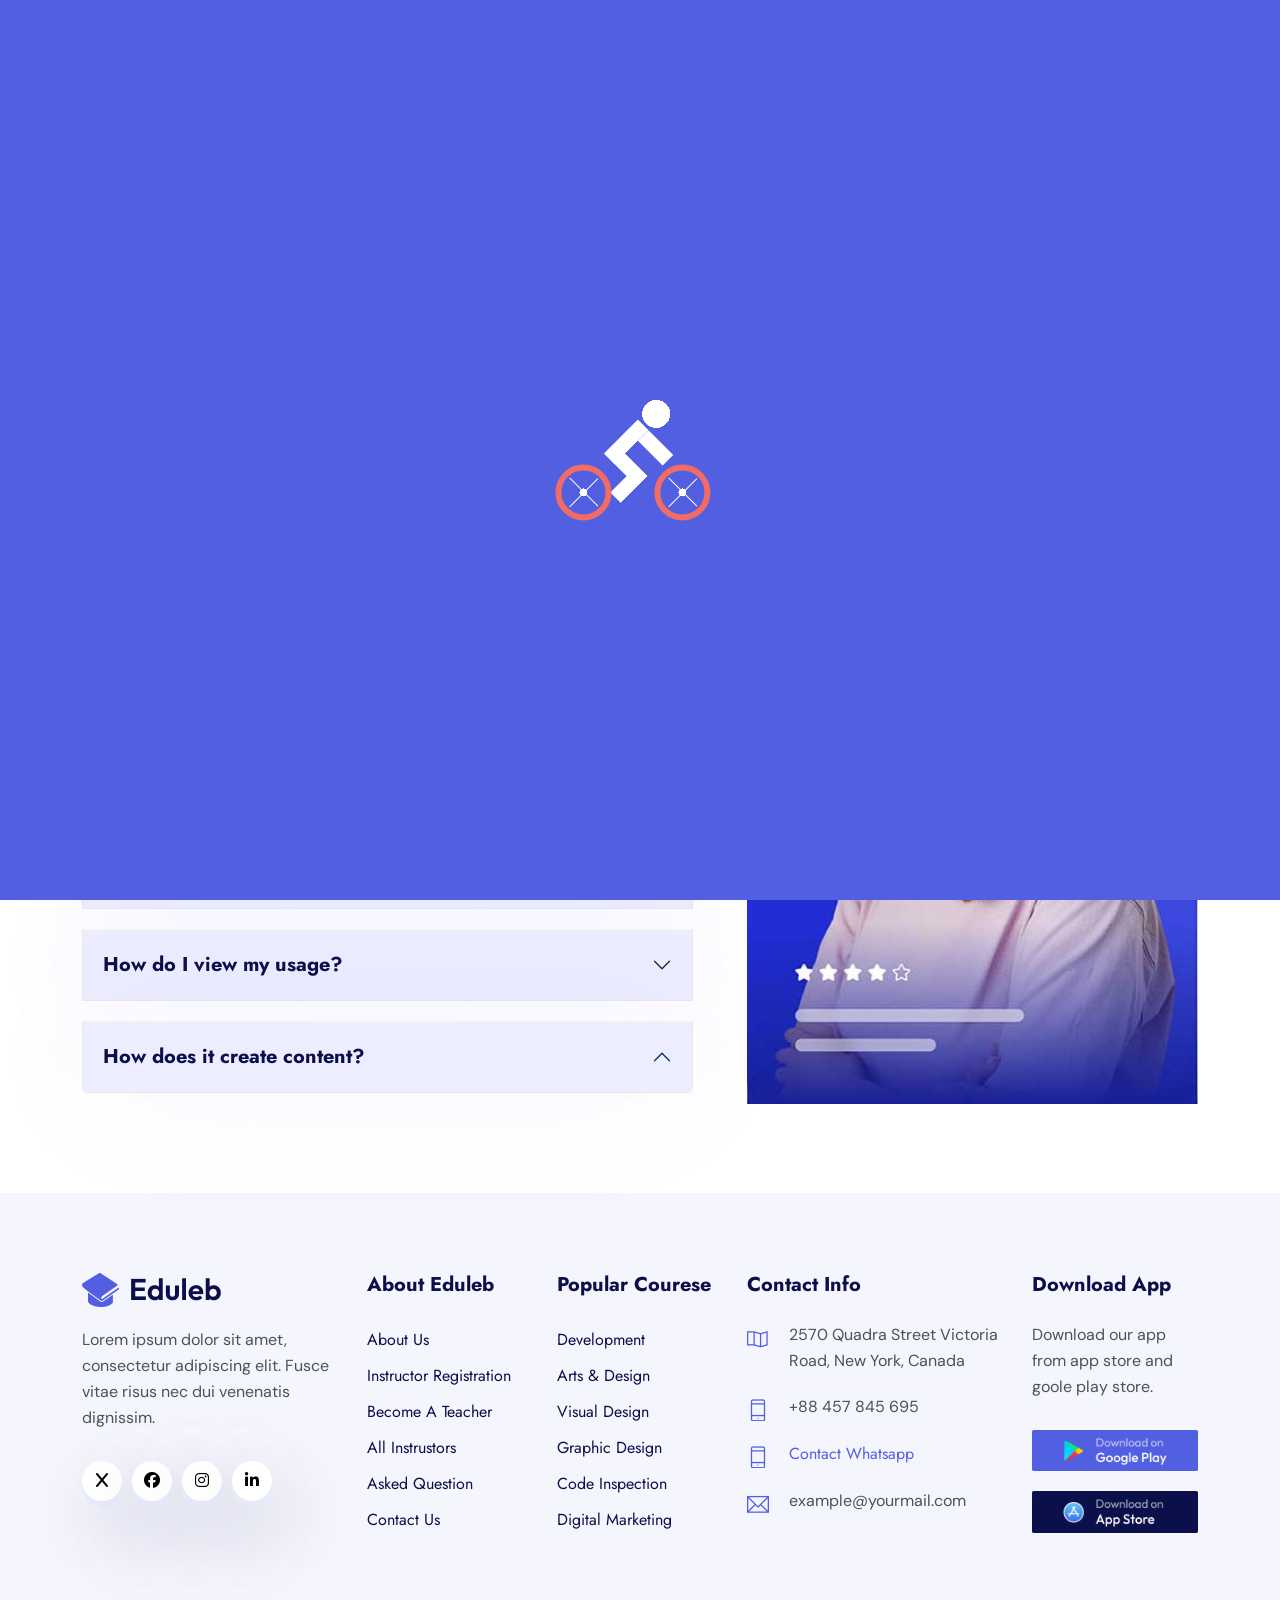
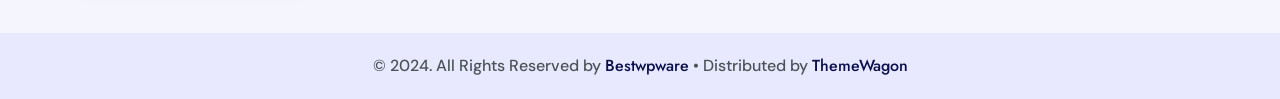
<file: eduleb/faq.html>
<!DOCTYPE html>
<html lang="en">

	<head>
		<!-- Meta -->
		<meta charset="utf-8">
		<meta http-equiv="X-UA-Compatible" content="IE=edge">
		<meta name="viewport" content="width=device-width, initial-scale=1, shrink-to-fit=no">
		<!-- The above 3 meta tags *must* come first in the head; any other head content must come *after* these tags -->
		<meta name="description" content="Eduleb - Education HTML Template">
		<meta name="keywords" content="agency, business, corporate, creative, html5, modern, multipurpose, One Page, parallax, startup">		
		<!-- SITE TITLE -->
		<title>Eduleb - Education HTML Template</title>			
		<!-- Latest Bootstrap min CSS -->
		<link rel="stylesheet" href="assets/bootstrap/css/bootstrap.min.css">		
		<!-- Google Font -->
		<link href="https://fonts.googleapis.com/css2?family=DM+Sans:ital,opsz,wght@0,9..40,100..1000;1,9..40,100..1000&display=swap" rel="stylesheet">
		<link href="https://fonts.googleapis.com/css2?family=Jost:ital,wght@0,100..900;1,100..900&display=swap" rel="stylesheet">
		<!-- Font Awesome CSS -->
		<link rel="stylesheet" href="https://cdnjs.cloudflare.com/ajax/libs/font-awesome/6.5.2/css/all.min.css">
		<link rel="stylesheet" href="assets/fonts/font-awesome.min.css">
		<link rel="stylesheet" href="assets/fonts/themify-icons.css">
		<!--- owl carousel Css-->
		<link rel="stylesheet" href="assets/owlcarousel/css/owl.carousel.css">
		<link rel="stylesheet" href="assets/owlcarousel/css/owl.theme.css">	
		<!--jquery-simple-mobilemenu Css-->
        <link rel="stylesheet" href="assets/css/jquery-simple-mobilemenu.css">			
		<!-- MAGNIFIC CSS -->
		<link rel="stylesheet" href="assets/css/magnific-popup.css">		
		<!-- animate CSS -->
		<link rel="stylesheet" href="assets/css/animate.css">	
		<!-- Style CSS -->					
		<link rel="stylesheet" href="assets/css/style.css">					
		<!-- HTML5 shim and Respond.js IE8 support of HTML5 elements and media queries -->
		<!-- WARNING: Respond.js doesn't work if you view the page via file:// -->
		<!--[if lt IE 9]>
		  <script src="https://oss.maxcdn.com/html5shiv/3.7.2/html5shiv.min.js"></script>
		  <script src="https://oss.maxcdn.com/respond/1.4.2/respond.min.js"></script>
		<![endif]-->
	</head>
	
    <body data-spy="scroll" data-offset="80">

		<!-- START PRELOADER -->
		<div class="preloaders">
			<span class="loader"></span>
		</div>
		<!-- END PRELOADER -->		

		<!-- START NAVBAR -->  
		<div id="navigation" class="navbar-light bg-faded site-navigation">
			<div class="container-fluid">
				<div class="row">
					<div class="col-20 align-self-center">
						<div class="site-logo">
							<a href="index.html"><img src="assets/img/logo.png" alt=""></a>          				
						</div>
					</div><!--- END Col -->
					
					<div class="col-60 d-flex">
						<nav id="main-menu">
							<ul>
								<li class="menu-item-has-children"><a href="#">Home</a>
									<ul>										
										<li><a href="index.html">Home 01</a></li>
										<li><a href="index2.html">Home 02</a></li>
									</ul>
								</li>
								<li><a href="about.html">About</a></li>				  				  
								<li class="menu-item-has-children"><a href="course.html">Course</a>
									<ul>										
										<li><a href="course.html">Course</a></li>
										<li><a href="course_details.html">Course Details</a></li>
									</ul>
								</li>								
								<li class="menu-item-has-children"><a href="#">Pages</a>
									<ul>										
										<li><a href="instructor.html">Instructor</a></li>
										<li><a href="ins_details.html">Instructor Details</a></li>
										<li><a href="pricing.html">Pricing Plan</a></li>
										<li><a href="faq.html">Faq Page</a></li>			
										<li><a href="404.html">404</a></li>				
									</ul>
								</li>							
								<li class="menu-item-has-children"><a href="blog.html">Blog</a>
									<ul>										
										<li><a href="blog.html">Blog</a></li>
										<li><a href="blog_single.html">Blog Details</a></li>
									</ul>
								</li>							  
								<li><a href="contact.html">Contact</a></li>
							</ul>
						</nav>
					</div><!--- END Col -->
					
					<div class="col-20 d-none d-xl-block text-end align-self-center">
						<a href="#" class="header-btn">Sign In</a>
						<a href="contact.html" class="btn_one">Sign Up</a>
					</div><!--- END Col -->
					
					<ul class="mobile_menu">						
						<li><a href="#">Home</a>
							<ul class="sub-menu">										
								<li><a href="index.html">Home 01</a></li>
								<li><a href="index2.html">Home 02</a></li>						
							</ul>
						</li>	
						<li><a href="about.html">About</a></li>						
						<li><a href="#">Course</a>
							<ul class="sub-menu">										
								<li><a href="course.html">Course</a></li>
								<li><a href="course_details.html">Course Deails</a></li>									
							</ul>
						</li>
						<li><a href="#">Pages</a>
							<ul class="sub-menu">									
								<li><a href="instructor.html">Instructor</a></li>
								<li><a href="ins_details.html">Instructor Details</a></li>
								<li><a href="pricing.html">Pricing Plan</a></li>
								<li><a href="faq.html">Faq Page</a></li>			
								<li><a href="404.html">404</a></li>							
							</ul>
						</li>			
						<li><a href="blog.html">Blog</a>
							<ul class="sub-menu">										
								<li><a href="blog.html">Blog</a></li>
								<li><a href="blog_single.html">Blog Details</a></li>
							</ul>
						</li>						
						<li><a href="contact.html">Contact</a></li>
					</ul>			
				</div><!--- END ROW -->
			</div><!--- END CONTAINER -->
		</div> 	  
		<!-- END NAVBAR -->		

		<!-- START SECTION TOP -->
		<section class="section-top">
			<div class="container">
				<div class="col-lg-10 offset-lg-1 text-center">
					<div class="section-top-title wow fadeInRight" data-wow-duration="1s" data-wow-delay="0.3s" data-wow-offset="0">
						<h1>Faq</h1>
						<ul>
							<li><a href="index.html">Home</a></li>
							<li> / Faq</li>
						</ul>
					</div><!-- //.HERO-TEXT -->
				</div><!--- END COL -->
			</div><!--- END CONTAINER -->
		</section>	
		<!-- END SECTION TOP -->
		
		<!-- START FAQ -->
		<section class="faq_area section-padding">
			<div class="container">															
				<div class="row justify-content-center">		
					<div class="col-lg-7 col-sm-12 col-xs-12">
						<div class="accordion" id="accordionExample">
						  <div class="accordion-item">
							<h2 class="accordion-header" id="headingOne">
							  <button class="accordion-button" type="button" data-bs-toggle="collapse" data-bs-target="#collapseOne" aria-expanded="true" aria-controls="collapseOne">
								How does it create content?
							  </button>
							</h2>
							<div id="collapseOne" class="accordion-collapse collapse show" aria-labelledby="headingOne" data-bs-parent="#accordionExample">
							  <div class="accordion-body">
								Great value and so easy to use and saves me so much time! I was shocked by how much time and brain energy it saved me. Simple & easy gotta love that. Great value and so easy to use and saves me so much time! I was shocked by how much time and brain energy it saved me. Simple & easy gotta love that.
							  </div>
							</div>
						  </div><!-- END ACCORDION ITEM  -->
						  <div class="accordion-item">
							<h2 class="accordion-header" id="headingTwo">
							  <button class="accordion-button collapsed" type="button" data-bs-toggle="collapse" data-bs-target="#collapseTwo" aria-expanded="false" aria-controls="collapseTwo">
								Is the content original?
							  </button>
							</h2>
							<div id="collapseTwo" class="accordion-collapse collapse" aria-labelledby="headingTwo" data-bs-parent="#accordionExample">
							  <div class="accordion-body">
								Great value and so easy to use and saves me so much time! I was shocked by how much time and brain energy it saved me. Simple & easy gotta love that. Great value and so easy to use and saves me so much time! I was shocked by how much time and brain energy it saved me. Simple & easy gotta love that.
							  </div>
							</div>
						  </div><!-- END ACCORDION ITEM  -->
						  <div class="accordion-item">
							<h2 class="accordion-header" id="headingThree">
							  <button class="accordion-button collapsed" type="button" data-bs-toggle="collapse" data-bs-target="#collapseThree" aria-expanded="false" aria-controls="collapseThree">
								How to write long-form blogs?
							  </button>
							</h2>
							<div id="collapseThree" class="accordion-collapse collapse" aria-labelledby="headingThree" data-bs-parent="#accordionExample">
							  <div class="accordion-body">
								Great value and so easy to use and saves me so much time! I was shocked by how much time and brain energy it saved me. Simple & easy gotta love that. Great value and so easy to use and saves me so much time! I was shocked by how much time and brain energy it saved me. Simple & easy gotta love that.
							  </div>
							</div>
						  </div><!-- END ACCORDION ITEM  -->
						  <div class="accordion-item">
							<h2 class="accordion-header" id="headingFour">
							  <button class="accordion-button collapsed" type="button" data-bs-toggle="collapse" data-bs-target="#collapseFour" aria-expanded="false" aria-controls="collapseFour">
								How do I view my usage?
							  </button>
							</h2>
							<div id="collapseFour" class="accordion-collapse collapse" aria-labelledby="headingFour" data-bs-parent="#accordionExample">
							  <div class="accordion-body">
								Great value and so easy to use and saves me so much time! I was shocked by how much time and brain energy it saved me. Simple & easy gotta love that. Great value and so easy to use and saves me so much time! I was shocked by how much time and brain energy it saved me. Simple & easy gotta love that.
							  </div>
							</div>
						  </div><!-- END ACCORDION ITEM  -->	
						  <div class="accordion-item">
							<h2 class="accordion-header" id="headingFive">
							  <button class="accordion-button" type="button" data-bs-toggle="collapse" data-bs-target="#collapseFive" aria-expanded="true" aria-controls="collapseFive">
								How does it create content?
							  </button>
							</h2>
							<div id="collapseFive" class="accordion-collapse collapse" aria-labelledby="headingFive" data-bs-parent="#accordionExample">
							  <div class="accordion-body">
								Great value and so easy to use and saves me so much time! I was shocked by how much time and brain energy it saved me. Simple & easy gotta love that. Great value and so easy to use and saves me so much time! I was shocked by how much time and brain energy it saved me. Simple & easy gotta love that.
							  </div>
							</div>
						  </div><!-- END ACCORDION ITEM  -->					  
						</div>						
					</div><!-- END COL  -->	
					<div class="col-lg-5 col-sm-12 col-xs-12">
						<div class="faq_img">
							<img src="assets/img/faq.jpg" alt="faq image" />
						</div>
					</div>					
				</div><!--END  ROW  -->
			</div><!--- END CONTAINER -->
		</section>
		<!-- END FAQ -->				
		
		<!-- START FOOTER -->
		<div class="footer section-padding">
			<div class="container">				
				<div class="row">						
					<div class="col-lg-3 col-sm-6 col-xs-12">
						<div class="single_footer">
							<a href="index.html"><img src="assets/img/logo.png" alt=""></a>         
							<p>Lorem ipsum dolor sit amet, consectetur adipiscing elit. Fusce vitae risus nec dui venenatis dignissim.</p>
							<div class="social_profile">
								<ul>
									<li><a class="f_facebook" href="#"><i class="fa-solid fa-x"></i></a></li>
									<li><a class="f_twitter" href="#"><i class="fa-brands fa-facebook-f"></i></a></li>
									<li><a class="f_instagram"href="#"><i class="fa-brands fa-instagram"></i></a></li>
									<li><a class="f_linkedin" href="#"><i class="fa-brands fa-linkedin-in"></i></a></li>
								</ul>
							</div>
						</div>			
					</div><!--- END COL -->						
					<div class="col-lg-2 col-sm-6 col-xs-12">
						<div class="single_footer">
							<h4>About Eduleb</h4>
							<ul>
								<li><a href="#">About us</a></li>
								<li><a href="#">Instructor Registration</a></li>
								<li><a href="#">Become A Teacher</a></li>
								<li><a href="#">All Instrustors</a></li>
								<li><a href="#">Asked Question</a></li>
								<li><a href="#">Contact us</a></li>
							</ul>
						</div>
					</div><!--- END COL -->	
					<div class="col-lg-2 col-sm-6 col-xs-12">
						<div class="single_footer">
							<h4>Popular Courese</h4>
							<ul>
								<li><a href="#">Development</a></li>
								<li><a href="#">Arts & design</a></li>
								<li><a href="#">Visual Design</a></li>
								<li><a href="#">Graphic Design</a></li>
								<li><a href="#">Code Inspection</a></li>						
								<li><a href="#">Digital Marketing</a></li>						
							</ul>
						</div>
					</div><!--- END COL -->
					<div class="col-lg-3 col-sm-6 col-xs-12">
						<div class="single_footer">
							<h4>Contact Info</h4>
							<div class="sf_contact">
								<span class="ti-map"></span>
								<p>2570 Quadra Street Victoria Road, New York, Canada</p>
							</div>
							<div class="sf_contact">
								<span class="ti-mobile"></span>
								<p>+88 457 845 695</p>
							</div>
							<div class="sf_contact">
								<span class="ti-mobile"></span>
								<p><a href="tel:+88457845695">Contact Whatsapp</a></p>
							</div>
							<div class="sf_contact">
								<span class="ti-email"></span>
								<p>example@yourmail.com</p>
							</div>
						</div>
					</div><!--- END COL -->						
					<div class="col-lg-2 col-sm-6 col-xs-12">
						<div class="single_footer">
							<h4>Download App</h4>
							<p>Download our app from app store and goole play store.</p>
							<a href="index.html"><img src="assets/img/google-play.jpg" class="foot_img" alt=""></a>  
							<a href="index.html"><img src="assets/img/app-store.jpg" class="foot_img" alt=""></a>  
						</div>
					</div><!--- END COL -->	
				</div><!--- END ROW -->					
			</div><!--- END CONTAINER -->
		</div>
		<!-- END FOOTER -->	

		<!-- START FOOTER COPYRIGHT -->	
		<div class="foot_copy">
			<div class="footer_copyright">
				<p>&copy; 2024. All Rights Reserved by <a href="https://bestwpware.com/">Bestwpware</a> • Distributed by <a href="https://themewagon.com">ThemeWagon</a></p>
			</div>	
		</div>
		<!-- END FOOTER COPYRIGHT -->	
	
	<!-- Latest jQuery -->
		<script src="assets/js/jquery-1.12.4.min.js"></script>
	<!-- Latest compiled and minified Bootstrap -->
		<script src="assets/bootstrap/js/bootstrap.min.js"></script>
	<!-- modernizer JS -->		
		<script src="assets/js/modernizr-2.8.3.min.js"></script>	
	<!-- jquery-simple-mobilemenu.min -->
		<script src="assets/js/jquery-simple-mobilemenu.js"></script>		
	<!-- owl-carousel min js  -->
		<script src="assets/owlcarousel/js/owl.carousel.min.js"></script>					
	<!-- magnific-popup js -->               
		<script src="assets/js/jquery.magnific-popup.min.js"></script>						
	<!-- countTo js -->
		<script src="assets/js/jquery.inview.min.js"></script>								
	<!-- scrolltopcontrol js -->
		<script src="assets/js/scrolltopcontrol.js"></script>			
	<!-- WOW - Reveal Animations When You Scroll -->
		<script src="assets/js/wow.min.js"></script>				
	<!-- scripts js -->
		<script src="assets/js/scripts.js"></script>
    </body>
</html>
</file>
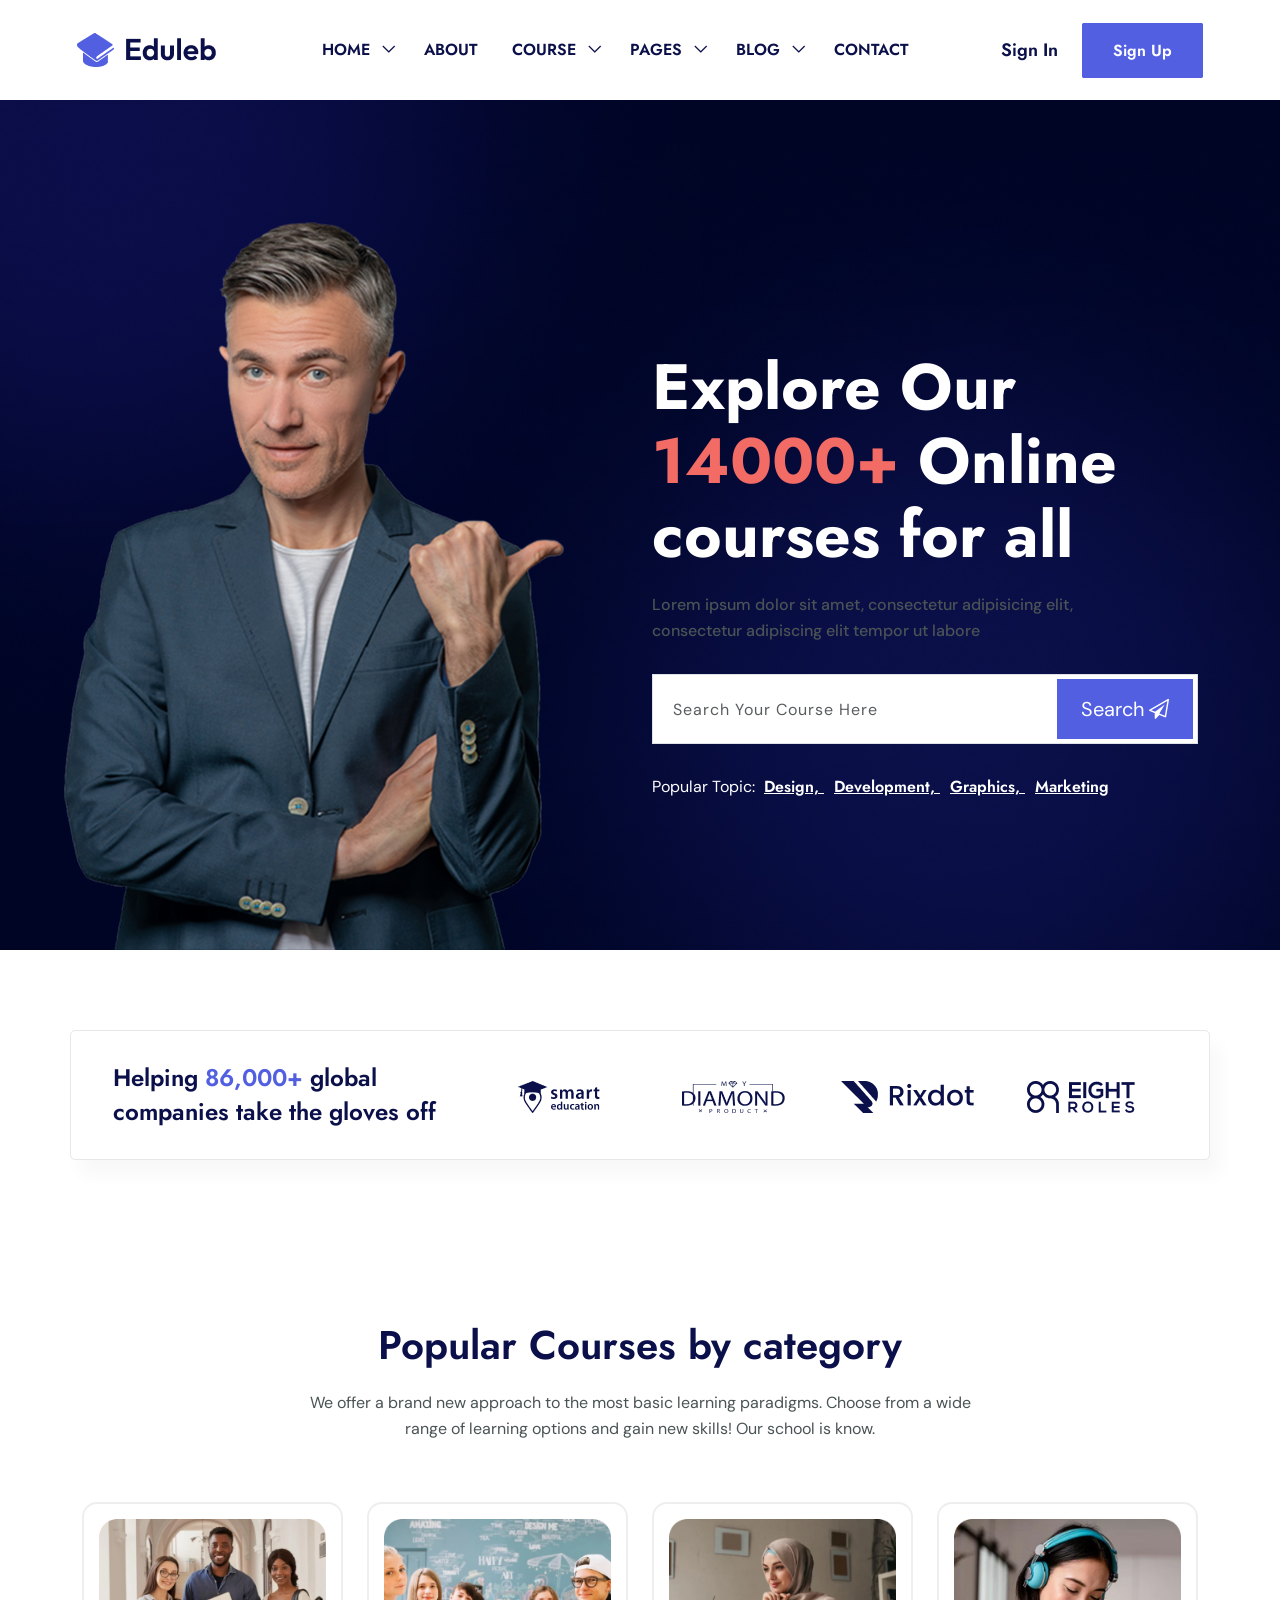
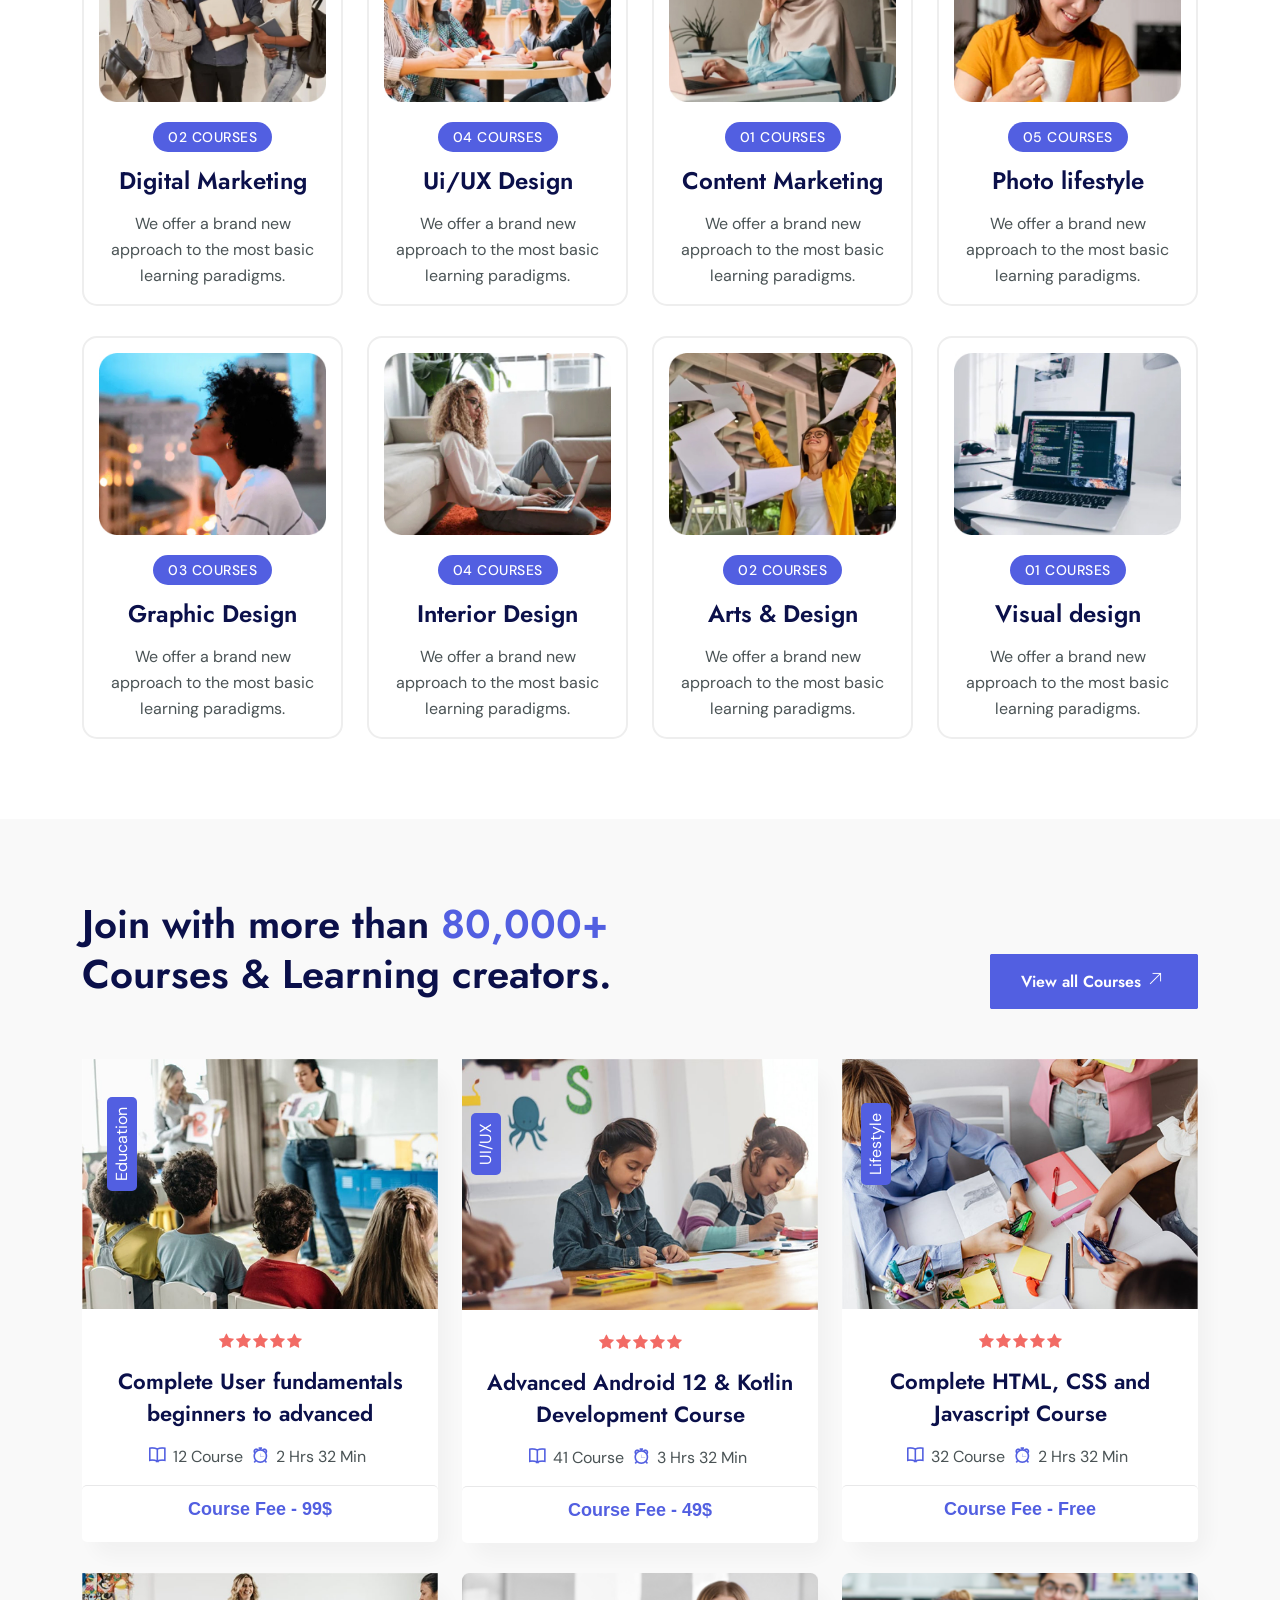
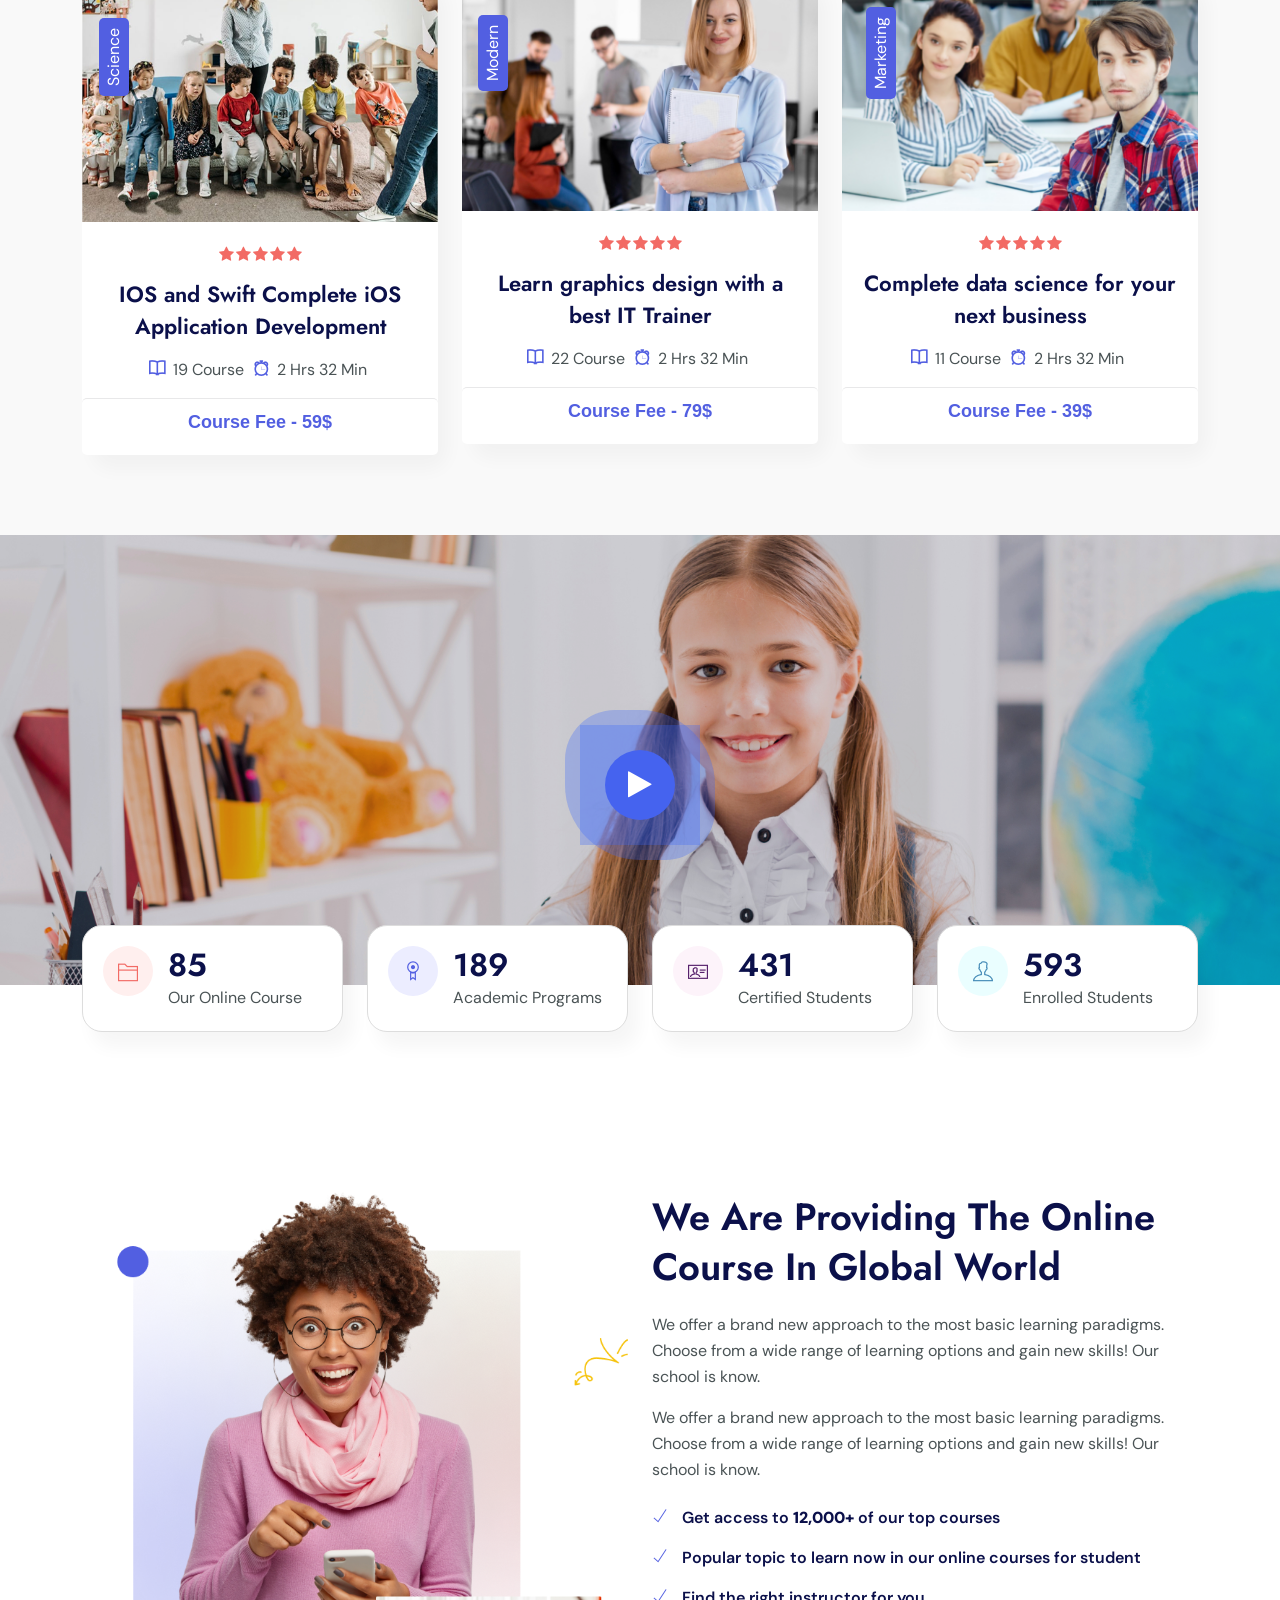
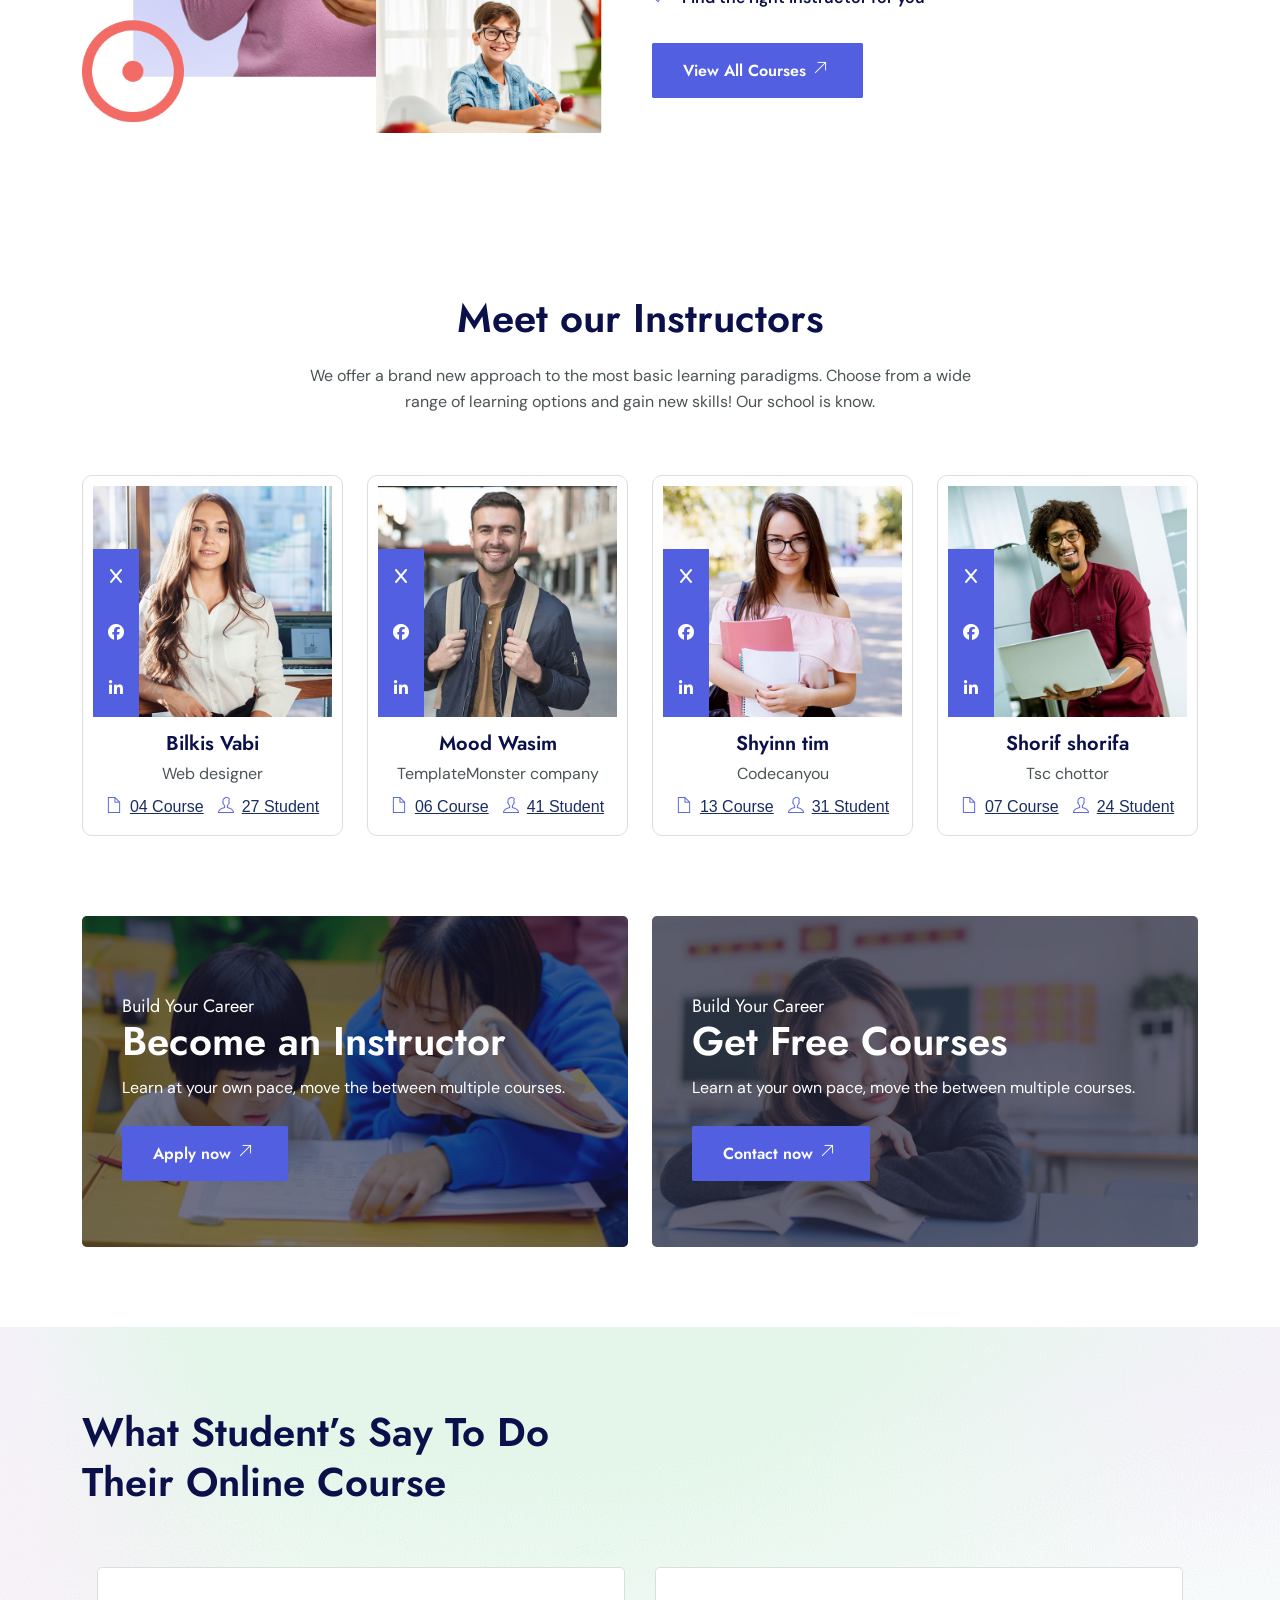
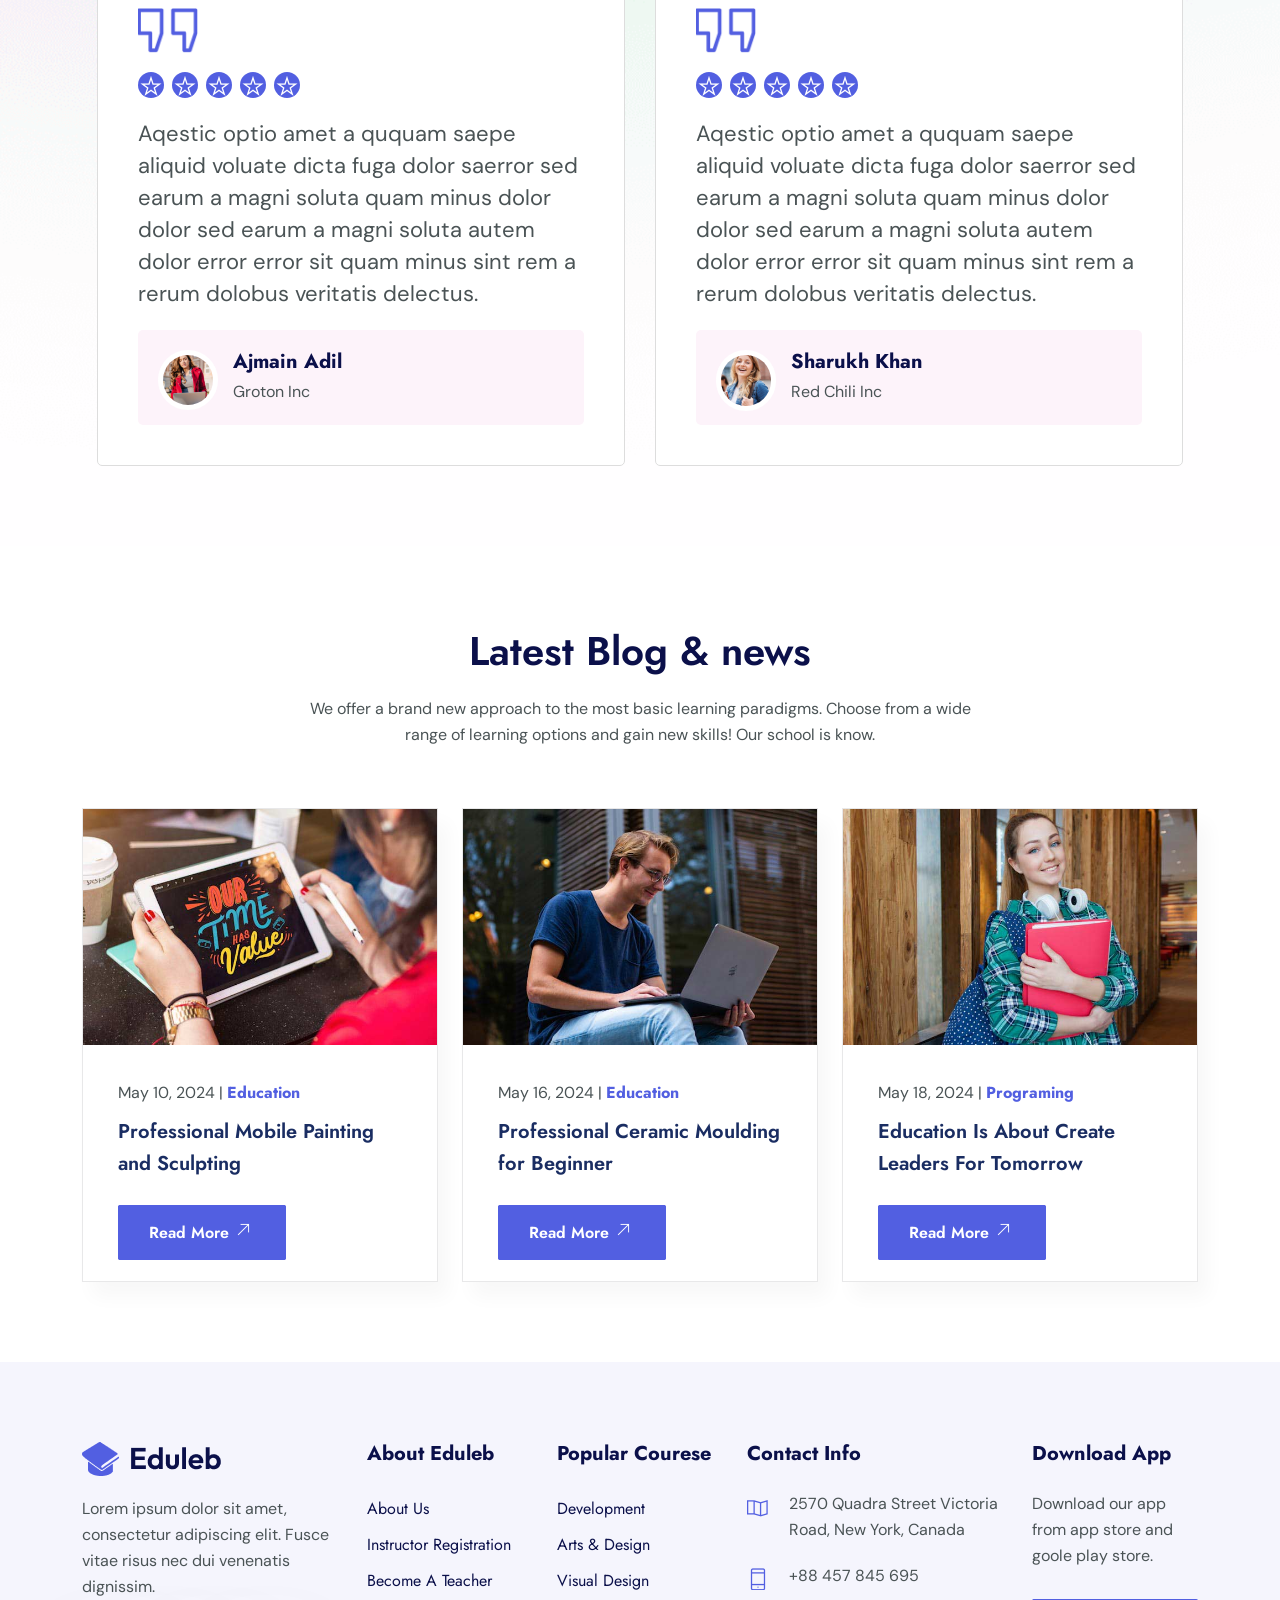
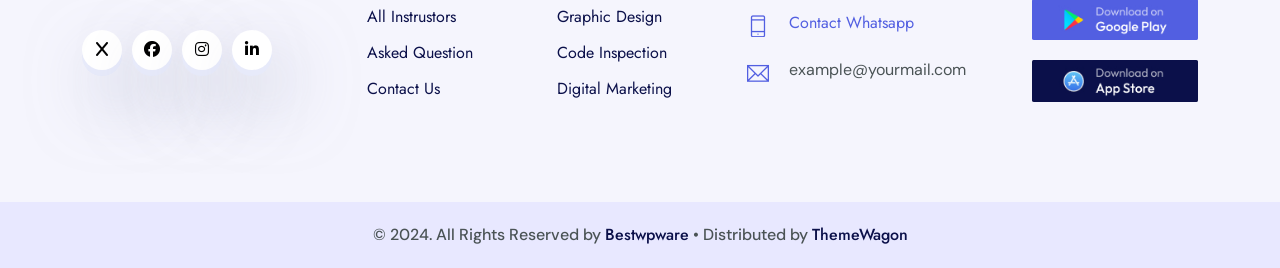
<file: eduleb/index2.html>
<!DOCTYPE html>
<html lang="en">

	<head>
		<!-- Meta -->
		<meta charset="utf-8">
		<meta http-equiv="X-UA-Compatible" content="IE=edge">
		<meta name="viewport" content="width=device-width, initial-scale=1, shrink-to-fit=no">
		<!-- The above 3 meta tags *must* come first in the head; any other head content must come *after* these tags -->
		<meta name="description" content="Eduleb - Education HTML Template">
		<meta name="keywords" content="agency, business, corporate, creative, html5, modern, multipurpose, One Page, parallax, startup">		
		<!-- SITE TITLE -->
		<title>Eduleb - Education HTML Template</title>			
		<!-- Latest Bootstrap min CSS -->
		<link rel="stylesheet" href="assets/bootstrap/css/bootstrap.min.css">		
		<!-- Google Font -->
		<link href="https://fonts.googleapis.com/css2?family=DM+Sans:ital,opsz,wght@0,9..40,100..1000;1,9..40,100..1000&display=swap" rel="stylesheet">
		<link href="https://fonts.googleapis.com/css2?family=Jost:ital,wght@0,100..900;1,100..900&display=swap" rel="stylesheet">
		<!-- Font Awesome CSS -->
		<link rel="stylesheet" href="https://cdnjs.cloudflare.com/ajax/libs/font-awesome/6.5.2/css/all.min.css">
		<link rel="stylesheet" href="assets/fonts/font-awesome.min.css">
		<link rel="stylesheet" href="assets/fonts/themify-icons.css">
		<!--- owl carousel Css-->
		<link rel="stylesheet" href="assets/owlcarousel/css/owl.carousel.css">
		<link rel="stylesheet" href="assets/owlcarousel/css/owl.theme.css">	
		<!--jquery-simple-mobilemenu Css-->
        <link rel="stylesheet" href="assets/css/jquery-simple-mobilemenu.css">			
		<!-- MAGNIFIC CSS -->
		<link rel="stylesheet" href="assets/css/magnific-popup.css">		
		<!-- animate CSS -->
		<link rel="stylesheet" href="assets/css/animate.css">	
		<!-- Style CSS -->					
		<link rel="stylesheet" href="assets/css/style.css">					
		<!-- HTML5 shim and Respond.js IE8 support of HTML5 elements and media queries -->
		<!-- WARNING: Respond.js doesn't work if you view the page via file:// -->
		<!--[if lt IE 9]>
		  <script src="https://oss.maxcdn.com/html5shiv/3.7.2/html5shiv.min.js"></script>
		  <script src="https://oss.maxcdn.com/respond/1.4.2/respond.min.js"></script>
		<![endif]-->
	</head>
	
    <body data-spy="scroll" data-offset="80">

		<!-- START PRELOADER -->
		<div class="preloaders">
			<span class="loader"></span>
		</div>
		<!-- END PRELOADER -->		

		<!-- START NAVBAR -->  
		<div id="navigation" class="navbar-light bg-faded site-navigation navigation2">
			<div class="container-fluid">
				<div class="row">
					<div class="col-20 align-self-center">
						<div class="site-logo">
							<a href="index.html"><img src="assets/img/logo.png" alt=""></a>          				
						</div>
					</div><!--- END Col -->
					
					<div class="col-60 d-flex">
						<nav id="main-menu">
							<ul>
								<li class="menu-item-has-children"><a href="#">Home</a>
									<ul>										
										<li><a href="index.html">Home 01</a></li>
										<li><a href="index2.html">Home 02</a></li>
									</ul>
								</li>
								<li><a href="about.html">About</a></li>				  				  
								<li class="menu-item-has-children"><a href="course.html">Course</a>
									<ul>										
										<li><a href="course.html">Course</a></li>
										<li><a href="course_details.html">Course Details</a></li>
									</ul>
								</li>								
								<li class="menu-item-has-children"><a href="#">Pages</a>
									<ul>										
										<li><a href="instructor.html">Instructor</a></li>
										<li><a href="ins_details.html">Instructor Details</a></li>
										<li><a href="pricing.html">Pricing Plan</a></li>
										<li><a href="faq.html">Faq Page</a></li>			
										<li><a href="404.html">404</a></li>				
									</ul>
								</li>							
								<li class="menu-item-has-children"><a href="blog.html">Blog</a>
									<ul>										
										<li><a href="blog.html">Blog</a></li>
										<li><a href="blog_single.html">Blog Details</a></li>
									</ul>
								</li>							  
								<li><a href="contact.html">Contact</a></li>
							</ul>
						</nav>
					</div><!--- END Col -->
					
					<div class="col-20 d-none d-xl-block text-end align-self-center">
						<a href="#" class="header-btn">Sign In</a>
						<a href="contact.html" class="btn_one">Sign Up</a>
					</div><!--- END Col -->
					
					<ul class="mobile_menu">						
						<li><a href="#">Home</a>
							<ul class="sub-menu">										
								<li><a href="index.html">Home 01</a></li>
								<li><a href="index2.html">Home 02</a></li>						
							</ul>
						</li>	
						<li><a href="about.html">About</a></li>						
						<li><a href="#">Course</a>
							<ul class="sub-menu">										
								<li><a href="course.html">Course</a></li>
								<li><a href="course_details.html">Course Deails</a></li>									
							</ul>
						</li>
						<li><a href="#">Pages</a>
							<ul class="sub-menu">									
								<li><a href="instructor.html">Instructor</a></li>
								<li><a href="ins_details.html">Instructor Details</a></li>
								<li><a href="pricing.html">Pricing Plan</a></li>
								<li><a href="faq.html">Faq Page</a></li>			
								<li><a href="404.html">404</a></li>							
							</ul>
						</li>			
						<li><a href="blog.html">Blog</a>
							<ul class="sub-menu">										
								<li><a href="blog.html">Blog</a></li>
								<li><a href="blog_single.html">Blog Details</a></li>
							</ul>
						</li>						
						<li><a href="contact.html">Contact</a></li>
					</ul>			
				</div><!--- END ROW -->
			</div><!--- END CONTAINER -->
		</div> 	  
		<!-- END NAVBAR -->		

		<!-- START HOME -->
		<section class="home_bg hb_height" style="background-image: url(assets/img/bg/home-bg2.jpg);  background-size:cover; background-position: center center;">
			<div class="container">
				<div class="row">
				  <div class="col-lg-6 col-sm-12 col-xs-12">
					<div class="hero-text-img2">
						<img src="assets/img/home-img1.png" class="img-fluid" alt="" />
					</div>					
				  </div><!--- END COL -->					  
				  <div class="col-lg-6 col-sm-12 col-xs-12">
					<div class="hero-text2 ht_top">
						<h1>Explore Our <span>14000+</span> Online courses for all</h1>
						<p>Lorem ipsum dolor sit amet, consectetur adipisicing elit, consectetur adipiscing elit tempor ut labore</p>
					</div>
					<div class="home_sb2">
						<form action="#" class="banner_subs2">
							<input type="text" class="form-control home_si2" placeholder="Search your course here" required="required">
							<button type="button" class="subscribe__btn">Search <i class="fa fa-paper-plane-o"></i></button>
						</form>
					</div>	
					<div class="home_tag">
						<span>Popular Topic:</span>
						<a href="#">Design, </a>
						<a href="#">Development, </a>
						<a href="#">Graphics, </a>
						<a href="#">Marketing </a>
					</div>					
				  </div><!--- END COL -->					  
				</div><!--- END ROW -->
			</div><!--- END CONTAINER -->
		</section>
		<!-- END  HOME -->		

		<!-- START COMPANY PARTNER LOGO  -->
		<div class="partner-logo section-padding">
			<div class="container">
				<div class="row part_bg">
					<div class="col-lg-4 col-sm-4 col-xs-12">
						<div class="partner_title">
							<h3>Helping <span>86,000+</span> global companies take the gloves off </h3>
						</div>					
					</div><!-- END COL  -->
					<div class="col-lg-8 col-sm-8 col-xs-12 text-center">
						<div class="partner">
							<a href="#"><img src="assets/img/clients/1.png" alt="image"></a>
							<a href="#"><img src="assets/img/clients/2.png" alt="image"></a>
							<a href="#"><img src="assets/img/clients/3.png" alt="image"></a>
							<a href="#"><img src="assets/img/clients/4.png" alt="image"></a>
							<a href="#"><img src="assets/img/clients/5.png" alt="image"></a>
							<a href="#"><img src="assets/img/clients/2.png" alt="image"></a>
							<a href="#"><img src="assets/img/clients/1.png" alt="image"></a>
							<a href="#"><img src="assets/img/clients/3.png" alt="image"></a>
							<a href="#"><img src="assets/img/clients/4.png" alt="image"></a>
						</div>
					</div><!-- END COL  -->
				</div><!--END  ROW  -->
			</div><!-- END CONTAINER  -->
		</div>
		<!-- END COMPANY PARTNER LOGO -->

		<!-- START CATEGORY TWO -->
		<section class="category_two_area section-padding">
			<div class="container">									
				<div class="section-title text-center">
					<h2>Popular Courses by category</h2>
					<p>We offer a brand new approach to the most basic learning paradigms. Choose from a wide range of learning options and gain new skills! Our school is know.</p>
				</div>						
				<div class="row">													
					<div class="col-lg-3 col-sm-6 col-xs-12 wow fadeInUp" data-wow-duration="1s" data-wow-delay="0.1s" data-wow-offset="0">
						<div class="cat_list_two">
							<img src="assets/img/cat1.jpg" alt="" />
							<span>02 Courses</span>
							<h4><a href="#">Digital Marketing</a></h4>
							<p>We offer a brand new approach to the most basic learning paradigms.</p>
						</div>
					</div><!--- END COL -->										
					<div class="col-lg-3 col-sm-6 col-xs-12 wow fadeInUp" data-wow-duration="1s" data-wow-delay="0.1s" data-wow-offset="0">
						<div class="cat_list_two">
							<img src="assets/img/cat2.jpg" alt="" />
							<span>04 Courses</span>
							<h4><a href="#">Ui/UX Design</a></h4>
							<p>We offer a brand new approach to the most basic learning paradigms.</p>
						</div>
					</div><!--- END COL -->										
					<div class="col-lg-3 col-sm-6 col-xs-12 wow fadeInUp" data-wow-duration="1s" data-wow-delay="0.1s" data-wow-offset="0">
						<div class="cat_list_two">
							<img src="assets/img/cat3.jpg" alt="" />
							<span>01 Courses</span>
							<h4><a href="#">Content Marketing</a></h4>
							<p>We offer a brand new approach to the most basic learning paradigms.</p>
						</div>
					</div><!--- END COL -->										
					<div class="col-lg-3 col-sm-6 col-xs-12 wow fadeInUp" data-wow-duration="1s" data-wow-delay="0.1s" data-wow-offset="0">
						<div class="cat_list_two">
							<img src="assets/img/cat4.jpg" alt="" />
							<span>05 Courses</span>
							<h4><a href="#">Photo lifestyle</a></h4>
							<p>We offer a brand new approach to the most basic learning paradigms.</p>
						</div>
					</div><!--- END COL -->										
					<div class="col-lg-3 col-sm-6 col-xs-12 wow fadeInUp" data-wow-duration="1s" data-wow-delay="0.1s" data-wow-offset="0">
						<div class="cat_list_two">
							<img src="assets/img/cat5.jpg" alt="" />
							<span>03 Courses</span>
							<h4><a href="#">Graphic Design</a></h4>
							<p>We offer a brand new approach to the most basic learning paradigms.</p>
						</div>
					</div><!--- END COL -->										
					<div class="col-lg-3 col-sm-6 col-xs-12 wow fadeInUp" data-wow-duration="1s" data-wow-delay="0.1s" data-wow-offset="0">
						<div class="cat_list_two">
							<img src="assets/img/cat6.jpg" alt="" />
							<span>04 Courses</span>
							<h4><a href="#">Interior Design</a></h4>
							<p>We offer a brand new approach to the most basic learning paradigms.</p>
						</div>
					</div><!--- END COL -->										
					<div class="col-lg-3 col-sm-6 col-xs-12 wow fadeInUp" data-wow-duration="1s" data-wow-delay="0.1s" data-wow-offset="0">
						<div class="cat_list_two">
							<img src="assets/img/cat7.jpg" alt="" />
							<span>02 Courses</span>
							<h4><a href="#">Arts & Design</a></h4>
							<p>We offer a brand new approach to the most basic learning paradigms.</p>
						</div>
					</div><!--- END COL -->										
					<div class="col-lg-3 col-sm-6 col-xs-12 wow fadeInUp" data-wow-duration="1s" data-wow-delay="0.1s" data-wow-offset="0">
						<div class="cat_list_two">
							<img src="assets/img/cat8.jpg" alt="" />
							<span>01 Courses</span>
							<h4><a href="#">Visual design</a></h4>
							<p>We offer a brand new approach to the most basic learning paradigms.</p>
						</div>
					</div><!--- END COL -->							  
				</div><!--- END ROW -->
			</div><!--- END CONTAINER -->
		</section>
		<!-- END CATEGORY TWO -->			

		<!-- START COURSE -->
		<section class="home_course section-padding">
			<div class="container">
				<div class="row">
					<div class="col-lg-8 col-sm-6 col-xs-12">
						<div class="section-title">
							<h2>Join with more than <b>80,000+ </b> <br />Courses & Learning creators.</h2>
						</div>					
					</div><!--- END COL -->
					<div class="col-lg-4 col-sm-6 col-xs-12">
						<div class="cour_btn">
							<a href="course.html" class="btn_one">View all Courses <i class="ti-arrow-top-right"></i></a>
						</div>
					</div><!--- END COL -->
				</div><!--- END ROW -->				
				<div class="row">
					<div class="col-lg-4 col-sm-6 col-xs-12">
						<div class="single_course">
							<div class="single_c_img">
								<img src="assets/img/course/1.png" class="img-fluid" alt="course-image" />
								<span>Education</span>
							</div>
							<i class="fa fa-star"></i><i class="fa fa-star"></i><i class="fa fa-star"></i><i class="fa fa-star"></i><i class="fa fa-star"></i>
							<h4><a href="course.html">Complete User fundamentals beginners to advanced</a></h4>
							<p><span class="ti-book"> </span> 12 Course</p>
							<p><span class="ti-alarm-clock"> </span>2 Hrs 32 Min</p>
							<div class="price">Course Fee - 99$</div>
						</div>
					</div><!-- END COL -->
					<div class="col-lg-4 col-sm-6 col-xs-12">
						<div class="single_course">
							<div class="single_c_img">
								<img src="assets/img/course/2.png" class="img-fluid" alt="course-image" />
								<span>UI/UX</span>
							</div>
							<i class="fa fa-star"></i><i class="fa fa-star"></i><i class="fa fa-star"></i><i class="fa fa-star"></i><i class="fa fa-star"></i>
							<h4><a href="course.html">Advanced Android 12 & Kotlin Development Course</a></h4>
							<p><span class="ti-book"> </span> 41 Course</p>
							<p><span class="ti-alarm-clock"> </span>3 Hrs 32 Min</p>
							<div class="price">Course Fee - 49$</div>
						</div>
					</div><!-- END COL -->
					<div class="col-lg-4 col-sm-6 col-xs-12">
						<div class="single_course">
							<div class="single_c_img">
								<img src="assets/img/course/3.png" class="img-fluid" alt="course-image" />
								<span>Lifestyle</span>
							</div>
							<i class="fa fa-star"></i><i class="fa fa-star"></i><i class="fa fa-star"></i><i class="fa fa-star"></i><i class="fa fa-star"></i>
							<h4><a href="course.html">Complete HTML, CSS and Javascript Course</a></h4>
							<p><span class="ti-book"> </span> 32 Course</p>
							<p><span class="ti-alarm-clock"> </span>2 Hrs 32 Min</p>
							<div class="price">Course Fee - Free</div>
						</div>
					</div><!-- END COL -->
					<div class="col-lg-4 col-sm-6 col-xs-12">
						<div class="single_course">
							<div class="single_c_img">
								<img src="assets/img/course/4.png" class="img-fluid" alt="course-image" />
								<span>Science</span>
							</div>
							<i class="fa fa-star"></i><i class="fa fa-star"></i><i class="fa fa-star"></i><i class="fa fa-star"></i><i class="fa fa-star"></i>
							<h4><a href="course.html">IOS and Swift Complete iOS Application Development</a></h4>
							<p><span class="ti-book"> </span> 19 Course</p>
							<p><span class="ti-alarm-clock"> </span>2 Hrs 32 Min</p>
							<div class="price">Course Fee - 59$</div>
						</div>
					</div><!-- END COL -->
					<div class="col-lg-4 col-sm-6 col-xs-12">
						<div class="single_course">
							<div class="single_c_img">
								<img src="assets/img/course/5.png" class="img-fluid" alt="course-image" />
								<span>Modern</span>
							</div>
							<i class="fa fa-star"></i><i class="fa fa-star"></i><i class="fa fa-star"></i><i class="fa fa-star"></i><i class="fa fa-star"></i>
							<h4><a href="course.html">Learn graphics design with a best IT Trainer</a></h4>
							<p><span class="ti-book"> </span> 22 Course</p>
							<p><span class="ti-alarm-clock"> </span>2 Hrs 32 Min</p>
							<div class="price">Course Fee - 79$</div>
						</div>
					</div><!-- END COL -->
					<div class="col-lg-4 col-sm-6 col-xs-12">
						<div class="single_course">
							<div class="single_c_img">
								<img src="assets/img/course/6.png" class="img-fluid" alt="course-image" />
								<span>Marketing</span>
							</div>
							<i class="fa fa-star"></i><i class="fa fa-star"></i><i class="fa fa-star"></i><i class="fa fa-star"></i><i class="fa fa-star"></i>
							<h4><a href="course.html">Complete data science for your next business</a></h4>
							<p><span class="ti-book"> </span> 11 Course</p>
							<p><span class="ti-alarm-clock"> </span>2 Hrs 32 Min</p>
							<div class="price">Course Fee - 39$</div>
						</div>
					</div><!-- END COL -->						
				</div><!--- END ROW -->
			</div><!--- END CONTAINER -->		
		</section>
		<!-- END COURSE -->	

		<!-- START VIDEO -->
		<section class="vid_area va2" style="background-image: url(assets/img/bg/video.jpg);  background-size:cover; background-position: center center;">
			<div class="container">																
				<div class="row">
					<div class="col-lg-12 vp_top wow fadeInUDown" data-wow-duration="1s" data-wow-delay="0.2s" data-wow-offset="0">
						<div class="video-area2">
							<a href="https://www.youtube.com/watch?v=RXv_uIN6e-Y" class="magnific_popup video-button"><i class="fa fa-play"></i></a>
						</div>
					</div><!--- END COL -->	
				</div><!--- END ROW -->
			</div><!--- END CONTAINER -->
		</section>
		<!-- END VIDEO -->

		<!-- START COUNTER -->
		<section class="count_area counter_feature">
			<div class="container">
				<div class="row">
					<div class="col-lg-3 col-sm-6 col-xs-12">
						<div class="single-counter">
							<span class="ti-folder sc_one"></span>
							<h2 class="counter-num">134</h2>
							<p>Our Online Course</p>
						</div>							
					</div>
					<div class="col-lg-3 col-sm-6 col-xs-12">
						<div class="single-counter">
							<span class="ti-medall-alt sc_two"></span>
							<h2 class="counter-num">299</h2>
							<p>Academic Programs</p>
						</div>
					</div><!-- END COL -->
					<div class="col-lg-3 col-sm-6 col-xs-12">
						<div class="single-counter">
							<span class="ti-id-badge sc_three"></span>
							<h2 class="counter-num">684</h2>
							<p>Certified Students</p>
						</div>
					</div><!-- END COL -->
					<div class="col-lg-3 col-sm-6 col-xs-12">
						<div class="single-counter">
							<span class="ti-user sc_four"></span>
							<h2 class="counter-num">941</h2>
							<p>Enrolled Students</p>
						</div>
					</div><!-- END COL -->						
				</div><!--- END ROW -->
			</div><!--- END CONTAINER -->		
		</section>
		<!-- END COUNTER -->		
		
		<!-- START ABOUT US -->
		<section class="ab_area section-padding">
			<div class="container">									
				<div class="row">								
					<div class="col-lg-6 col-sm-12 col-xs-12 wow fadeInUp" data-wow-duration="1s" data-wow-delay="0.2s" data-wow-offset="0">
						<div class="ab_img">
							<img src="assets/img/about1.png" class="img-fluid" alt="image">
						</div>
					</div><!--- END COL -->						
					<div class="col-lg-6 col-sm-12 col-xs-12 wow fadeInUp" data-wow-duration="1s" data-wow-delay="0.1s" data-wow-offset="0">
						<div class="ab_content">
							<h2>We Are Providing The Online Course In Global World</h2>
							<p>We offer a brand new approach to the most basic learning paradigms. Choose from a wide range of learning options and gain new skills! Our school is know.</p>
							<p>We offer a brand new approach to the most basic learning paradigms. Choose from a wide range of learning options and gain new skills! Our school is know.</p>
							<ul>
								<li><span class="ti-check"></span> Get access to <b>12,000+</b> of our top courses</li>
								<li><span class="ti-check"></span> Popular topic to learn now in our online courses for student</li>
								<li><span class="ti-check"></span> Find the right instructor for you</li>
							</ul>
							<a class="btn_one" href="course.html">View All Courses <i class="ti-arrow-top-right"></i></a>
						</div>
					</div><!--- END COL -->							  
				</div><!--- END ROW -->
			</div><!--- END CONTAINER -->
		</section>
		<!-- END ABOUT US -->					
		
		<!-- START TEAM -->
		<section class="team_area section-padding">
			<div class="container">									
				<div class="section-title text-center">
					<h2>Meet our Instructors</h2>
					<p>We offer a brand new approach to the most basic learning paradigms. Choose from a wide range of learning options and gain new skills! Our school is know.</p>
				</div>						
				<div class="row">													
					<div class="col-lg-3 col-sm-6 col-xs-12 wow fadeInUp" data-wow-duration="1s" data-wow-delay="0.1s" data-wow-offset="0">
						<div class="our-team">
							<div class="team-content">
								<a href="#"><img src="assets/img/team/team1.jpg" alt=""></a>
								<ul class="social-links">
									<li><a href="#"><i class="fa-solid fa-x"></i></a></li>
									<li><a href="#"><i class="fa-brands fa-facebook-f"></i></a></li>
									<li><a href="#"><i class="fa-brands fa-linkedin-in"></i></a></li>
								</ul>
							</div>
							<div class="team-prof">
								<h3>Bilkis Vabi</h3>
								<span>Web designer</span>
							</div>
							<div class="sth_det2">
								<span class="ti-file"> <u>04 Course</u></span>
								<span class="ti-user"> <u>27 Student</u></span>
							</div>									
						</div>
					</div><!--- END COL -->										
					<div class="col-lg-3 col-sm-6 col-xs-12 wow fadeInUp" data-wow-duration="1s" data-wow-delay="0.1s" data-wow-offset="0">
						<div class="our-team">
							<div class="team-content">
								<a href="#"><img src="assets/img/team/team2.jpg" alt=""></a>
								<ul class="social-links">
									<li><a href="#"><i class="fa-solid fa-x"></i></a></li>
									<li><a href="#"><i class="fa-brands fa-facebook-f"></i></a></li>
									<li><a href="#"><i class="fa-brands fa-linkedin-in"></i></a></li>
								</ul>
							</div>
							<div class="team-prof">
								<h3>Mood Wasim</h3>
								<span>TemplateMonster company</span>
							</div>
							<div class="sth_det2">
								<span class="ti-file"> <u>06 Course</u></span>
								<span class="ti-user"> <u>41 Student</u></span>
							</div>							
						</div>
					</div><!--- END COL -->										
					<div class="col-lg-3 col-sm-6 col-xs-12 wow fadeInUp" data-wow-duration="1s" data-wow-delay="0.1s" data-wow-offset="0">
						<div class="our-team">
							<div class="team-content">
								<a href="#"><img src="assets/img/team/team3.jpg" alt=""></a>
								<ul class="social-links">
									<li><a href="#"><i class="fa-solid fa-x"></i></a></li>
									<li><a href="#"><i class="fa-brands fa-facebook-f"></i></a></li>
									<li><a href="#"><i class="fa-brands fa-linkedin-in"></i></a></li>
								</ul>
							</div>
							<div class="team-prof">
								<h3>Shyinn tim</h3>
								<span>Codecanyou</span>
							</div>
							<div class="sth_det2">
								<span class="ti-file"> <u>13 Course</u></span>
								<span class="ti-user"> <u>31 Student</u></span>
							</div>
						</div>
					</div><!--- END COL -->										
					<div class="col-lg-3 col-sm-6 col-xs-12 wow fadeInUp" data-wow-duration="1s" data-wow-delay="0.1s" data-wow-offset="0">
						<div class="our-team">
							<div class="team-content">
								<a href="#"><img src="assets/img/team/team4.jpg" alt=""></a>
								<ul class="social-links">
									<li><a href="#"><i class="fa-solid fa-x"></i></a></li>
									<li><a href="#"><i class="fa-brands fa-facebook-f"></i></a></li>
									<li><a href="#"><i class="fa-brands fa-linkedin-in"></i></a></li>
								</ul>
							</div>
							<div class="team-prof">
								<h3>Shorif shorifa</h3>
								<span>Tsc chottor</span>
							</div>
							<div class="sth_det2">
								<span class="ti-file"> <u>07 Course</u></span>
								<span class="ti-user"> <u>24 Student</u></span>
							</div>
						</div>
					</div><!--- END COL -->							  
				</div><!--- END ROW -->
			</div><!--- END CONTAINER -->
		</section>
		<!-- END TEAM -->	

	<!-- START INSTRUCTOR+FREE COURSE -->
	<section class="insfreecourse section-padding">
		<div class="container">									
			<div class="row">								
				<div class="col-lg-6 col-sm-12 col-xs-12 wow fadeInUp" data-wow-duration="1s" data-wow-delay="0.2s" data-wow-offset="0">
					<div class="single_ins" style="background-image: url(assets/img/ins1.png);  background-size:cover; background-position: center center;">
						<div class="single_ins_content">
							<h4>Build Your Career</h4>
							<h1>Become an Instructor</h1>
							<p>Learn at your own pace, move the between multiple courses. </p>
							<a class="btn_one" href="#">Apply now <i class="ti-arrow-top-right"></i></a>
						</div>
					</div>
				</div><!--- END COL -->				
				<div class="col-lg-6 col-sm-12 col-xs-12 wow fadeInUp" data-wow-duration="1s" data-wow-delay="0.2s" data-wow-offset="0">
					<div class="single_ins" style="background-image: url(assets/img/ins2.png);  background-size:cover; background-position: center center;">
						<div class="single_ins_content">
							<h4>Build Your Career</h4>
							<h1>Get Free Courses</h1>
							<p>Learn at your own pace, move the between multiple courses. </p>
							<a class="btn_one" href="#">Contact now <i class="ti-arrow-top-right"></i></a>
						</div>
					</div>
				</div><!--- END COL -->								  
			</div><!--- END ROW -->
		</div><!--- END CONTAINER -->
	</section>
	<!-- END INSTRUCTOR+FREE COURSE -->				

		<!-- START TESTIMONIALS -->
		<section class="testi_area section-padding">
			<div class="container">
				<div class="section-title">
					<h2>What Student’s Say To Do <br />Their Online Course</h2>
				</div>						
				<div class="row">					
					<div class="col-lg-12 col-sm-12 col-xs-12">
						<div id="testimonial-slider2" class="owl-carousel">
							<div class="testimonial">
								<img src="assets/img/quote.png" alt="" />
								<div class="testimonial_content">													
									<i class="ti-star"></i>
									<i class="ti-star"></i>
									<i class="ti-star"></i>
									<i class="ti-star"></i>
									<i class="ti-star"></i>
									<p>Aqestic optio amet a ququam saepe aliquid voluate dicta fuga dolor saerror sed earum a magni soluta quam minus dolor dolor sed earum a magni soluta autem dolor error error sit quam minus sint rem a rerum dolobus veritatis delectus.</p>
								</div>
								<div class="testi_pic_title">
									<img src="assets/img/testimonial/1.png" alt="">
									<h4>Ajmain Adil</h4>
									<p>Groton Inc</p>
								</div>
							</div><!-- END TESTIMONIAL -->
							<div class="testimonial">
							<img src="assets/img/quote.png" alt="" />
								<div class="testimonial_content">													
									<i class="ti-star"></i>
									<i class="ti-star"></i>
									<i class="ti-star"></i>
									<i class="ti-star"></i>
									<i class="ti-star"></i>
									<p>Aqestic optio amet a ququam saepe aliquid voluate dicta fuga dolor saerror sed earum a magni soluta quam minus dolor dolor sed earum a magni soluta autem dolor error error sit quam minus sint rem a rerum dolobus veritatis delectus.</p>
								</div>
								<div class="testi_pic_title">
									<img src="assets/img/testimonial/2.png" alt="">
									<h4>Sharukh Khan</h4>
									<p>Red Chili Inc</p>
								</div>
							</div><!-- END TESTIMONIAL -->
							<div class="testimonial">
								<img src="assets/img/quote.png" alt="" />
								<div class="testimonial_content">													
									<i class="ti-star"></i>
									<i class="ti-star"></i>
									<i class="ti-star"></i>
									<i class="ti-star"></i>
									<i class="ti-star"></i>
									<p>Aqestic optio amet a ququam saepe aliquid voluate dicta fuga dolor saerror sed earum a magni soluta quam minus dolor dolor sed earum a magni soluta autem dolor error error sit quam minus sint rem a rerum dolobus veritatis delectus.</p>
								</div>
								<div class="testi_pic_title">
									<img src="assets/img/testimonial/3.png" alt="">
									<h4>Anushka sharma</h4>
									<p>Naika Company</p>
								</div>
							</div><!-- END TESTIMONIAL -->
							<div class="testimonial">
								<img src="assets/img/quote.png" alt="" />
								<div class="testimonial_content">													
									<i class="ti-star"></i>
									<i class="ti-star"></i>
									<i class="ti-star"></i>
									<i class="ti-star"></i>
									<i class="ti-star"></i>
									<p>Aqestic optio amet a ququam saepe aliquid voluate dicta fuga dolor saerror sed earum a magni soluta quam minus dolor dolor sed earum a magni soluta autem dolor error error sit quam minus sint rem a rerum dolobus veritatis delectus.</p>
								</div>
								<div class="testi_pic_title">
									<img src="assets/img/testimonial/4.png" alt="">
									<h4>Ajmain Adil</h4>
									<p>Groton Inc</p>
								</div>
							</div><!-- END TESTIMONIAL -->
							<div class="testimonial">
								<img src="assets/img/quote.png" alt="" />
								<div class="testimonial_content">													
									<i class="ti-star"></i>
									<i class="ti-star"></i>
									<i class="ti-star"></i>
									<i class="ti-star"></i>
									<i class="ti-star"></i>
									<p>Aqestic optio amet a ququam saepe aliquid voluate dicta fuga dolor saerror sed earum a magni soluta quam minus dolor dolor sed earum a magni soluta autem dolor error error sit quam minus sint rem a rerum dolobus veritatis delectus.</p>
								</div>
								<div class="testi_pic_title">
									<img src="assets/img/testimonial/5.png" alt="">
									<h4>Ajmain Adil</h4>
									<p>Groton Inc</p>
								</div>
							</div><!-- END TESTIMONIAL -->
						</div><!-- END TESTIMONIAL SLIDER -->
					</div><!-- END COL -->		
				</div><!--- END ROW -->
			</div><!--- END CONTAINER -->		
		</section>
		<!-- END TESTINUNIALS -->

		<!-- START BLOG -->
		<section id="blog" class="blog_area section-padding">
			<div class="container">
				<div class="section-title text-center">
					<h2>Latest Blog & news</h2>
					<p>We offer a brand new approach to the most basic learning paradigms. Choose from a wide range of learning options and gain new skills! Our school is know.</p>
				</div>	
				<div class="row">		
					<div class="col-lg-4 col-sm-4 col-xs-12 wow fadeInUp" data-wow-duration="1s" data-wow-delay="0.1s" data-wow-offset="0">
						<div class="single_blog">
							<img src="assets/img/blog/1.jpg" class="img-fluid" alt="image" />
							<div class="content_box">
								<span>May 10, 2024 | <a href="blog.html">Education</a></span>
								<h2><a href="blog.html">Professional Mobile Painting and Sculpting</a></h2>
								<a class="btn_one" href="blog.html">Read More <i class="ti-arrow-top-right"></i></a>
							</div>
						</div>
					</div><!-- END COL-->				
					<div class="col-lg-4 col-sm-4 col-xs-12 wow fadeInUp" data-wow-duration="1s" data-wow-delay="0.1s" data-wow-offset="0">
						<div class="single_blog">
							<img src="assets/img/blog/2.jpg" class="img-fluid" alt="image" />
							<div class="content_box">
								<span>May 16, 2024 | <a href="blog.html">Education</a></span>
								<h2><a href="blog.html">Professional Ceramic Moulding for Beginner</a></h2>
								<a class="btn_one" href="blog.html">Read More <i class="ti-arrow-top-right"></i></a>							
							</div>
						</div>
					</div><!-- END COL-->
					<div class="col-lg-4 col-sm-4 col-xs-12 wow fadeInUp" data-wow-duration="1s" data-wow-delay="0.3s" data-wow-offset="0">
						<div class="single_blog">
							<img src="assets/img/blog/3.jpg" class="img-fluid" alt="image" />
							<div class="content_box">
								<span>May 18, 2024 | <a href="blog.html">Programing</a></span>
								<h2><a href="blog.html">Education Is About Create Leaders For Tomorrow </a></h2>
								<a class="btn_one" href="blog.html">Read More <i class="ti-arrow-top-right"></i></a>
							</div>
						</div>
					</div><!-- END COL-->						
				</div><!-- / END ROW -->
			</div><!-- END CONTAINER  -->
		</section>	
		<!-- END BLOG -->	
		
		<!-- START FOOTER -->
		<div class="footer section-padding">
			<div class="container">				
				<div class="row">						
					<div class="col-lg-3 col-sm-6 col-xs-12">
						<div class="single_footer">
							<a href="index.html"><img src="assets/img/logo.png" alt=""></a>         
							<p>Lorem ipsum dolor sit amet, consectetur adipiscing elit. Fusce vitae risus nec dui venenatis dignissim.</p>
							<div class="social_profile">
								<ul>
									<li><a class="f_facebook" href="#"><i class="fa-solid fa-x"></i></a></li>
									<li><a class="f_twitter" href="#"><i class="fa-brands fa-facebook-f"></i></a></li>
									<li><a class="f_instagram"href="#"><i class="fa-brands fa-instagram"></i></a></li>
									<li><a class="f_linkedin" href="#"><i class="fa-brands fa-linkedin-in"></i></a></li>
								</ul>
							</div>
						</div>			
					</div><!--- END COL -->						
					<div class="col-lg-2 col-sm-6 col-xs-12">
						<div class="single_footer">
							<h4>About Eduleb</h4>
							<ul>
								<li><a href="#">About us</a></li>
								<li><a href="#">Instructor Registration</a></li>
								<li><a href="#">Become A Teacher</a></li>
								<li><a href="#">All Instrustors</a></li>
								<li><a href="#">Asked Question</a></li>
								<li><a href="#">Contact us</a></li>
							</ul>
						</div>
					</div><!--- END COL -->	
					<div class="col-lg-2 col-sm-6 col-xs-12">
						<div class="single_footer">
							<h4>Popular Courese</h4>
							<ul>
								<li><a href="#">Development</a></li>
								<li><a href="#">Arts & design</a></li>
								<li><a href="#">Visual Design</a></li>
								<li><a href="#">Graphic Design</a></li>
								<li><a href="#">Code Inspection</a></li>						
								<li><a href="#">Digital Marketing</a></li>						
							</ul>
						</div>
					</div><!--- END COL -->
					<div class="col-lg-3 col-sm-6 col-xs-12">
						<div class="single_footer">
							<h4>Contact Info</h4>
							<div class="sf_contact">
								<span class="ti-map"></span>
								<p>2570 Quadra Street Victoria Road, New York, Canada</p>
							</div>
							<div class="sf_contact">
								<span class="ti-mobile"></span>
								<p>+88 457 845 695</p>
							</div>
							<div class="sf_contact">
								<span class="ti-mobile"></span>
								<p><a href="tel:+88457845695">Contact Whatsapp</a></p>
							</div>
							<div class="sf_contact">
								<span class="ti-email"></span>
								<p>example@yourmail.com</p>
							</div>
						</div>
					</div><!--- END COL -->						
					<div class="col-lg-2 col-sm-6 col-xs-12">
						<div class="single_footer">
							<h4>Download App</h4>
							<p>Download our app from app store and goole play store.</p>
							<a href="index.html"><img src="assets/img/google-play.jpg" class="foot_img" alt=""></a>  
							<a href="index.html"><img src="assets/img/app-store.jpg" class="foot_img" alt=""></a>  
						</div>
					</div><!--- END COL -->	
				</div><!--- END ROW -->					
			</div><!--- END CONTAINER -->
		</div>
		<!-- END FOOTER -->	

		<!-- START FOOTER COPYRIGHT -->	
		<div class="foot_copy">
			<div class="footer_copyright">
				<p>&copy; 2024. All Rights Reserved by <a href="https://bestwpware.com/">Bestwpware</a> • Distributed by <a href="https://themewagon.com">ThemeWagon</a></p>
			</div>	
		</div>
		<!-- END FOOTER COPYRIGHT -->	
	
	<!-- Latest jQuery -->
		<script src="assets/js/jquery-1.12.4.min.js"></script>
	<!-- Latest compiled and minified Bootstrap -->
		<script src="assets/bootstrap/js/bootstrap.min.js"></script>
	<!-- modernizer JS -->		
		<script src="assets/js/modernizr-2.8.3.min.js"></script>	
	<!-- jquery-simple-mobilemenu.min -->
		<script src="assets/js/jquery-simple-mobilemenu.js"></script>		
	<!-- owl-carousel min js  -->
		<script src="assets/owlcarousel/js/owl.carousel.min.js"></script>					
	<!-- magnific-popup js -->               
		<script src="assets/js/jquery.magnific-popup.min.js"></script>						
	<!-- countTo js -->
		<script src="assets/js/jquery.inview.min.js"></script>								
	<!-- scrolltopcontrol js -->
		<script src="assets/js/scrolltopcontrol.js"></script>			
	<!-- WOW - Reveal Animations When You Scroll -->
		<script src="assets/js/wow.min.js"></script>				
	<!-- scripts js -->
		<script src="assets/js/scripts.js"></script>
    </body>
</html>
</file>
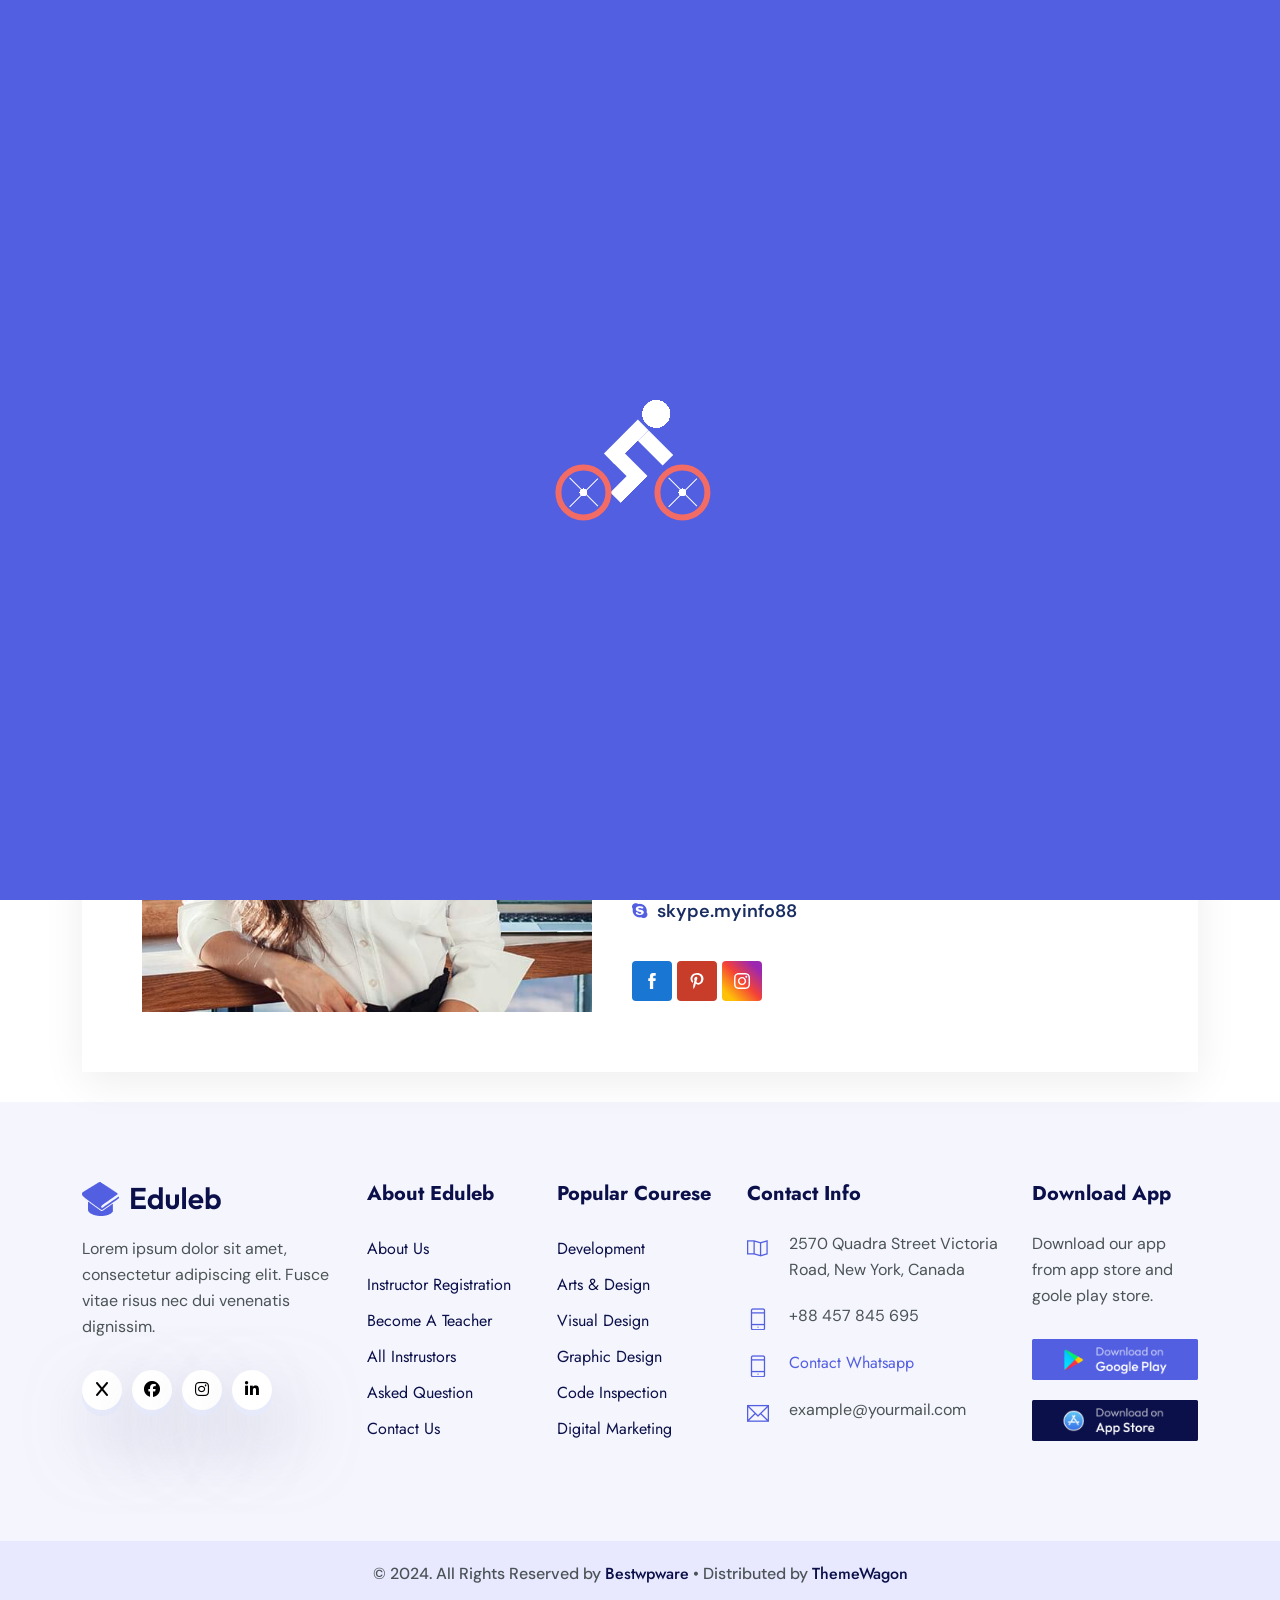
<file: eduleb/ins_details.html>
<!DOCTYPE html>
<html lang="en">

	<head>
		<!-- Meta -->
		<meta charset="utf-8">
		<meta http-equiv="X-UA-Compatible" content="IE=edge">
		<meta name="viewport" content="width=device-width, initial-scale=1, shrink-to-fit=no">
		<!-- The above 3 meta tags *must* come first in the head; any other head content must come *after* these tags -->
		<meta name="description" content="Eduleb - Education HTML Template">
		<meta name="keywords" content="agency, business, corporate, creative, html5, modern, multipurpose, One Page, parallax, startup">		
		<!-- SITE TITLE -->
		<title>Eduleb - Education HTML Template</title>			
		<!-- Latest Bootstrap min CSS -->
		<link rel="stylesheet" href="assets/bootstrap/css/bootstrap.min.css">		
		<!-- Google Font -->
		<link href="https://fonts.googleapis.com/css2?family=DM+Sans:ital,opsz,wght@0,9..40,100..1000;1,9..40,100..1000&display=swap" rel="stylesheet">
		<link href="https://fonts.googleapis.com/css2?family=Jost:ital,wght@0,100..900;1,100..900&display=swap" rel="stylesheet">
		<!-- Font Awesome CSS -->
		<link rel="stylesheet" href="https://cdnjs.cloudflare.com/ajax/libs/font-awesome/6.5.2/css/all.min.css">
		<link rel="stylesheet" href="assets/fonts/font-awesome.min.css">
		<link rel="stylesheet" href="assets/fonts/themify-icons.css">
		<!--- owl carousel Css-->
		<link rel="stylesheet" href="assets/owlcarousel/css/owl.carousel.css">
		<link rel="stylesheet" href="assets/owlcarousel/css/owl.theme.css">	
		<!--jquery-simple-mobilemenu Css-->
        <link rel="stylesheet" href="assets/css/jquery-simple-mobilemenu.css">			
		<!-- MAGNIFIC CSS -->
		<link rel="stylesheet" href="assets/css/magnific-popup.css">		
		<!-- animate CSS -->
		<link rel="stylesheet" href="assets/css/animate.css">	
		<!-- Style CSS -->					
		<link rel="stylesheet" href="assets/css/style.css">					
		<!-- HTML5 shim and Respond.js IE8 support of HTML5 elements and media queries -->
		<!-- WARNING: Respond.js doesn't work if you view the page via file:// -->
		<!--[if lt IE 9]>
		  <script src="https://oss.maxcdn.com/html5shiv/3.7.2/html5shiv.min.js"></script>
		  <script src="https://oss.maxcdn.com/respond/1.4.2/respond.min.js"></script>
		<![endif]-->
	</head>
	
    <body data-spy="scroll" data-offset="80">

		<!-- START PRELOADER -->
		<div class="preloaders">
			<span class="loader"></span>
		</div>
		<!-- END PRELOADER -->		

		<!-- START NAVBAR -->  
		<div id="navigation" class="navbar-light bg-faded site-navigation">
			<div class="container-fluid">
				<div class="row">
					<div class="col-20 align-self-center">
						<div class="site-logo">
							<a href="index.html"><img src="assets/img/logo.png" alt=""></a>          				
						</div>
					</div><!--- END Col -->
					
					<div class="col-60 d-flex">
						<nav id="main-menu">
							<ul>
								<li class="menu-item-has-children"><a href="#">Home</a>
									<ul>										
										<li><a href="index.html">Home 01</a></li>
										<li><a href="index2.html">Home 02</a></li>
									</ul>
								</li>
								<li><a href="about.html">About</a></li>				  				  
								<li class="menu-item-has-children"><a href="course.html">Course</a>
									<ul>										
										<li><a href="course.html">Course</a></li>
										<li><a href="course_details.html">Course Details</a></li>
									</ul>
								</li>								
								<li class="menu-item-has-children"><a href="#">Pages</a>
									<ul>										
										<li><a href="instructor.html">Instructor</a></li>
										<li><a href="ins_details.html">Instructor Details</a></li>
										<li><a href="pricing.html">Pricing Plan</a></li>
										<li><a href="faq.html">Faq Page</a></li>			
										<li><a href="404.html">404</a></li>				
									</ul>
								</li>							
								<li class="menu-item-has-children"><a href="blog.html">Blog</a>
									<ul>										
										<li><a href="blog.html">Blog</a></li>
										<li><a href="blog_single.html">Blog Details</a></li>
									</ul>
								</li>							  
								<li><a href="contact.html">Contact</a></li>
							</ul>
						</nav>
					</div><!--- END Col -->
					
					<div class="col-20 d-none d-xl-block text-end align-self-center">
						<a href="#" class="header-btn">Sign In</a>
						<a href="contact.html" class="btn_one">Sign Up</a>
					</div><!--- END Col -->
					
					<ul class="mobile_menu">						
						<li><a href="#">Home</a>
							<ul class="sub-menu">										
								<li><a href="index.html">Home 01</a></li>
								<li><a href="index2.html">Home 02</a></li>						
							</ul>
						</li>	
						<li><a href="about.html">About</a></li>						
						<li><a href="#">Course</a>
							<ul class="sub-menu">										
								<li><a href="course.html">Course</a></li>
								<li><a href="course_details.html">Course Deails</a></li>									
							</ul>
						</li>
						<li><a href="#">Pages</a>
							<ul class="sub-menu">									
								<li><a href="instructor.html">Instructor</a></li>
								<li><a href="ins_details.html">Instructor Details</a></li>
								<li><a href="pricing.html">Pricing Plan</a></li>
								<li><a href="faq.html">Faq Page</a></li>			
								<li><a href="404.html">404</a></li>							
							</ul>
						</li>			
						<li><a href="blog.html">Blog</a>
							<ul class="sub-menu">										
								<li><a href="blog.html">Blog</a></li>
								<li><a href="blog_single.html">Blog Details</a></li>
							</ul>
						</li>						
						<li><a href="contact.html">Contact</a></li>
					</ul>			
				</div><!--- END ROW -->
			</div><!--- END CONTAINER -->
		</div> 	  
		<!-- END NAVBAR -->	

		<!-- START SECTION TOP -->
		<section class="section-top">
			<div class="container">
				<div class="col-lg-10 offset-lg-1 text-center">
					<div class="section-top-title wow fadeInRight" data-wow-duration="1s" data-wow-delay="0.3s" data-wow-offset="0">
						<h1>Instructor Details</h1>
						<ul>
							<li><a href="index.html">Home</a></li>
							<li> / instructor details</li>
						</ul>
					</div><!-- //.HERO-TEXT -->
				</div><!--- END COL -->
			</div><!--- END CONTAINER -->
		</section>	
		<!-- END SECTION TOP -->
		
	<!-- START AGENT PROFILE -->
	<section class="template_agent section-padding">
		<div class="container">
			<div class="row">
			  <div class="col-lg-12 col-sm-12 col-xs-12">
					<div class="single_agent">
						<div class="single_agent_image">
							<img src="assets/img/team/team1.jpg" class="img-fluid" alt=""/>
						</div>
						<div class="single_agent_content">
							<h4>Khela hobe ahy hay</h4>
							<h5>Science Instructor</h5>
							<p>Lorem Ipsum is simply dummy text of the printing and typesetting industry. Lorem Ipsum has been the industry's standard dummy text ever type book.</p>
							<ul>
								<li><i class="fa fa-envelope-o"></i>contact@gmail.com</li>
								<li><i class="fa fa-phone"></i>(+123) 425 857 954 148</li>
								<li><i class="fa fa-plane"></i>www.example.com</li>
								<li><i class="fa fa-skype"></i>skype.myinfo88</li>
							</ul>
						</div>
						<div class="agent_social">
							<ul class="list-inline">
								<li><a href="#" class="top_f_facebook"><img src="assets/img/fb.svg" alt="" /></a></li>
								<li><a href="#" class="top_f_facebook"><img src="assets/img/pn.svg" alt="" /></a></li>
								<li><a href="#" class="top_f_facebook"><img src="assets/img/ins.svg" alt="" /></a></li>
							</ul>
						</div>
					</div><!--- END SINGLE ITEM -->		
			  </div><!--- END COL -->				  
			</div><!--- END ROW -->
		</div><!--- END CONTAINER -->		
	</section>
	<!-- END AGENT PROFILE -->	
		
		<!-- START FOOTER -->
		<div class="footer section-padding">
			<div class="container">				
				<div class="row">						
					<div class="col-lg-3 col-sm-6 col-xs-12">
						<div class="single_footer">
							<a href="index.html"><img src="assets/img/logo.png" alt=""></a>         
							<p>Lorem ipsum dolor sit amet, consectetur adipiscing elit. Fusce vitae risus nec dui venenatis dignissim.</p>
							<div class="social_profile">
								<ul>
									<li><a class="f_facebook" href="#"><i class="fa-solid fa-x"></i></a></li>
									<li><a class="f_twitter" href="#"><i class="fa-brands fa-facebook-f"></i></a></li>
									<li><a class="f_instagram"href="#"><i class="fa-brands fa-instagram"></i></a></li>
									<li><a class="f_linkedin" href="#"><i class="fa-brands fa-linkedin-in"></i></a></li>
								</ul>
							</div>
						</div>			
					</div><!--- END COL -->						
					<div class="col-lg-2 col-sm-6 col-xs-12">
						<div class="single_footer">
							<h4>About Eduleb</h4>
							<ul>
								<li><a href="#">About us</a></li>
								<li><a href="#">Instructor Registration</a></li>
								<li><a href="#">Become A Teacher</a></li>
								<li><a href="#">All Instrustors</a></li>
								<li><a href="#">Asked Question</a></li>
								<li><a href="#">Contact us</a></li>
							</ul>
						</div>
					</div><!--- END COL -->	
					<div class="col-lg-2 col-sm-6 col-xs-12">
						<div class="single_footer">
							<h4>Popular Courese</h4>
							<ul>
								<li><a href="#">Development</a></li>
								<li><a href="#">Arts & design</a></li>
								<li><a href="#">Visual Design</a></li>
								<li><a href="#">Graphic Design</a></li>
								<li><a href="#">Code Inspection</a></li>						
								<li><a href="#">Digital Marketing</a></li>						
							</ul>
						</div>
					</div><!--- END COL -->
					<div class="col-lg-3 col-sm-6 col-xs-12">
						<div class="single_footer">
							<h4>Contact Info</h4>
							<div class="sf_contact">
								<span class="ti-map"></span>
								<p>2570 Quadra Street Victoria Road, New York, Canada</p>
							</div>
							<div class="sf_contact">
								<span class="ti-mobile"></span>
								<p>+88 457 845 695</p>
							</div>
							<div class="sf_contact">
								<span class="ti-mobile"></span>
								<p><a href="tel:+88457845695">Contact Whatsapp</a></p>
							</div>
							<div class="sf_contact">
								<span class="ti-email"></span>
								<p>example@yourmail.com</p>
							</div>
						</div>
					</div><!--- END COL -->						
					<div class="col-lg-2 col-sm-6 col-xs-12">
						<div class="single_footer">
							<h4>Download App</h4>
							<p>Download our app from app store and goole play store.</p>
							<a href="index.html"><img src="assets/img/google-play.jpg" class="foot_img" alt=""></a>  
							<a href="index.html"><img src="assets/img/app-store.jpg" class="foot_img" alt=""></a>  
						</div>
					</div><!--- END COL -->	
				</div><!--- END ROW -->					
			</div><!--- END CONTAINER -->
		</div>
		<!-- END FOOTER -->	

		<!-- START FOOTER COPYRIGHT -->	
		<div class="foot_copy">
			<div class="footer_copyright">
				<p>&copy; 2024. All Rights Reserved by <a href="https://bestwpware.com/">Bestwpware</a> • Distributed by <a href="https://themewagon.com">ThemeWagon</a></p>
			</div>	
		</div>
		<!-- END FOOTER COPYRIGHT -->	
	
	<!-- Latest jQuery -->
		<script src="assets/js/jquery-1.12.4.min.js"></script>
	<!-- Latest compiled and minified Bootstrap -->
		<script src="assets/bootstrap/js/bootstrap.min.js"></script>
	<!-- modernizer JS -->		
		<script src="assets/js/modernizr-2.8.3.min.js"></script>	
	<!-- jquery-simple-mobilemenu.min -->
		<script src="assets/js/jquery-simple-mobilemenu.js"></script>		
	<!-- owl-carousel min js  -->
		<script src="assets/owlcarousel/js/owl.carousel.min.js"></script>					
	<!-- magnific-popup js -->               
		<script src="assets/js/jquery.magnific-popup.min.js"></script>						
	<!-- countTo js -->
		<script src="assets/js/jquery.inview.min.js"></script>								
	<!-- scrolltopcontrol js -->
		<script src="assets/js/scrolltopcontrol.js"></script>			
	<!-- WOW - Reveal Animations When You Scroll -->
		<script src="assets/js/wow.min.js"></script>				
	<!-- scripts js -->
		<script src="assets/js/scripts.js"></script>
    </body>
</html>
</file>
<file: Documentation/css/all.css>
html {
	font-family: sans-serif;
	-webkit-text-size-adjust: 100%;
	-ms-text-size-adjust: 100%
}
body {
	margin: 0
}
article, aside, details, figcaption, figure, footer, header, hgroup, main, menu, nav, section, summary {
	display: block
}
audio, canvas, progress, video {
	display: inline-block;
	vertical-align: baseline
}
audio:not([controls]) {
	display: none;
	height: 0
}
[hidden], template {
	display:none
}
img {
	max-width: 100%;
}
a {
	background-color: transparent
}
a:active, a:hover {
	outline: 0
}
abbr[title] {
	border-bottom: 1px dotted
}
b, strong {
	font-weight: 700
}
dfn {
	font-style: italic
}
h1 {
	margin: .67em 0;
	font-size: 2em
}
mark {
	color: #000;
	background: #ff0
}
small {
	font-size: 80%
}
sub, sup {
	position: relative;
	font-size: 75%;
	line-height: 0;
	vertical-align: baseline
}
sup {
	top: -.5em
}
sub {
	bottom: -.25em
}
img {
	border: 0
}
svg:not(:root) {
	overflow: hidden
}
figure {
	margin: 1em 40px
}
hr {
	height: 0;
	box-sizing: content-box
}
pre {
	overflow: auto
}
code, kbd, pre, samp {
	font-family: monospace;
	font-size: 1em
}
button, input, optgroup, select, textarea {
	margin: 0;
	font: inherit;
	color: inherit
}
button {
	overflow: visible
}
button, select {
	text-transform: none
}
button, html input[type=button], input[type=reset], input[type=submit] {
	-webkit-appearance: button;
	cursor: pointer
}
button[disabled], html input[disabled] {
	cursor: default
}
button::-moz-focus-inner, input::-moz-focus-inner {
	padding:0;
	border:0
}
input {
	line-height: normal
}
input[type=checkbox], input[type=radio] {
	box-sizing: border-box;
	padding: 0
}
input[type=number]::-webkit-inner-spin-button, input[type=number]::-webkit-outer-spin-button {
	height:auto
}
input[type=search] {
	box-sizing: content-box;
	-webkit-appearance: textfield
}
input[type=search]::-webkit-search-cancel-button, input[type=search]::-webkit-search-decoration {
-webkit-appearance:none
}
fieldset {
	padding: .35em .625em .75em;
	margin: 0 2px;
	border: 1px solid silver
}
legend {
	padding: 0;
	border: 0
}
textarea {
	overflow: auto
}
optgroup {
	font-weight: 700
}
table {
	border-spacing: 0;
	border-collapse: collapse
}
td, th {
	padding: 0
}/*! Source: https://github.com/h5bp/html5-boilerplate/blob/master/src/css/main.css */
@media print {
	*, :after, :before {
		color: #000!important;
		text-shadow: none!important;
		background: 0 0!important;
		box-shadow: none!important
	}
	a, a:visited {
		text-decoration: underline
	}
	a[href]:after {
		content: " (" attr(href) ")"
	}
	abbr[title]:after {
		content: " (" attr(title) ")"
	}
	a[href^="#"]:after, a[href^="javascript:"]:after {
		content: ""
	}
	blockquote, pre {
		border: 1px solid #999;
		page-break-inside: avoid
	}
	thead {
		display: table-header-group
	}
	img, tr {
		page-break-inside: avoid
	}
	img {
		max-width: 100%!important
	}
	h2, h3, p {
		orphans: 3;
		widows: 3
	}
	h2, h3 {
		page-break-after: avoid
	}
	.navbar {
		display: none
	}
	.btn>.caret, .dropup>.btn>.caret {
		border-top-color: #000!important
	}
	.label {
		border: 1px solid #000
	}
	.table {
		border-collapse: collapse!important
	}
	.table td, .table th {
		background-color: #fff!important
	}
	.table-bordered td, .table-bordered th {
		border: 1px solid #ddd!important
	}
}
*, :after, :before {
	box-sizing: border-box
}
html {
	font-size: 10px;
	-webkit-tap-highlight-color: rgba(0,0,0,0)
}
body {
	font-family: Helvetica Neue, Helvetica, Arial, sans-serif;
	font-size: 14px;
	line-height: 1.42857143;
	color: #333;
	background-color: #fff
}
button, input, select, textarea {
	font-family: inherit;
	font-size: inherit;
	line-height: inherit
}
a {
	color: #337ab7;
	text-decoration: none
}
a:focus, a:hover {
	color: #23527c;
	text-decoration: underline
}
a:focus {
	outline: thin dotted;
	outline: 5px auto -webkit-focus-ring-color;
	outline-offset: -2px
}
figure {
	margin: 0
}
img {
	vertical-align: middle
}
.carousel-inner>.item>a>img, .carousel-inner>.item>img, .img-responsive, .thumbnail a>img, .thumbnail>img {
	display: block;
	max-width: 100%;
	height: auto
}
.img-rounded {
	border-radius: 6px
}
.img-thumbnail {
	display: inline-block;
	max-width: 100%;
	height: auto;
	padding: 4px;
	line-height: 1.42857143;
	background-color: #fff;
	border: 1px solid #ddd;
	border-radius: 4px;
	transition: all .2s ease-in-out
}
.img-circle {
	border-radius: 50%
}
hr {
	margin-top: 20px;
	margin-bottom: 20px;
	border: 0;
	border-top: 1px solid #eee
}
.sr-only {
	position: absolute;
	width: 1px;
	height: 1px;
	padding: 0;
	margin: -1px;
	overflow: hidden;
	clip: rect(0,0,0,0);
	border: 0
}
.sr-only-focusable:active, .sr-only-focusable:focus {
	position: static;
	width: auto;
	height: auto;
	margin: 0;
	overflow: visible;
	clip: auto
}
[role=button] {
cursor:pointer
}
.h1, .h2, .h3, .h4, .h5, .h6, h1, h2, h3, h4, h5, h6 {
	font-family: inherit;
	font-weight: 500;
	line-height: 1.1;
	color: inherit
}
.h1 .small, .h1 small, .h2 .small, .h2 small, .h3 .small, .h3 small, .h4 .small, .h4 small, .h5 .small, .h5 small, .h6 .small, .h6 small, h1 .small, h1 small, h2 .small, h2 small, h3 .small, h3 small, h4 .small, h4 small, h5 .small, h5 small, h6 .small, h6 small {
	font-weight: 400;
	line-height: 1;
	color: #777
}
.h1, .h2, .h3, h1, h2, h3 {
	margin-top: 20px;
	margin-bottom: 10px
}
.h1 .small, .h1 small, .h2 .small, .h2 small, .h3 .small, .h3 small, h1 .small, h1 small, h2 .small, h2 small, h3 .small, h3 small {
	font-size: 65%
}
.h4, .h5, .h6, h4, h5, h6 {
	margin-top: 10px;
	margin-bottom: 10px
}
.h4 .small, .h4 small, .h5 .small, .h5 small, .h6 .small, .h6 small, h4 .small, h4 small, h5 .small, h5 small, h6 .small, h6 small {
	font-size: 75%
}
.h1, h1 {
	font-size: 36px
}
.h2, h2 {
	font-size: 30px
}
.h3, h3 {
	font-size: 24px
}
.h4, h4 {
	font-size: 18px
}
.h5, h5 {
	font-size: 14px
}
.h6, h6 {
	font-size: 12px
}
p {
	margin: 0 0 10px
}
.lead {
	margin-bottom: 20px;
	font-size: 16px;
	font-weight: 300;
	line-height: 1.4
}
@media (min-width:768px) {
.lead {
	font-size: 21px
}
}
.small, small {
	font-size: 85%
}
.mark, mark {
	padding: .2em;
	background-color: #fcf8e3
}
.text-left {
	text-align: left
}
.text-right {
	text-align: right
}
.text-center {
	text-align: center
}
.text-justify {
	text-align: justify
}
.text-nowrap {
	white-space: nowrap
}
.text-lowercase {
	text-transform: lowercase
}
.text-uppercase {
	text-transform: uppercase
}
.text-capitalize {
	text-transform: capitalize
}
.text-muted {
	color: #777
}
.text-primary {
	color: #337ab7
}
a.text-primary:focus, a.text-primary:hover {
	color: #286090
}
.text-success {
	color: #3c763d
}
a.text-success:focus, a.text-success:hover {
	color: #2b542c
}
.text-info {
	color: #31708f
}
a.text-info:focus, a.text-info:hover {
	color: #245269
}
.text-warning {
	color: #8a6d3b
}
a.text-warning:focus, a.text-warning:hover {
	color: #66512c
}
.text-danger {
	color: #a94442
}
a.text-danger:focus, a.text-danger:hover {
	color: #843534
}
.bg-primary {
	color: #fff;
	background-color: #337ab7
}
a.bg-primary:focus, a.bg-primary:hover {
	background-color: #286090
}
.bg-success {
	background-color: #dff0d8
}
a.bg-success:focus, a.bg-success:hover {
	background-color: #c1e2b3
}
.bg-info {
	background-color: #d9edf7
}
a.bg-info:focus, a.bg-info:hover {
	background-color: #afd9ee
}
.bg-warning {
	background-color: #fcf8e3
}
a.bg-warning:focus, a.bg-warning:hover {
	background-color: #f7ecb5
}
.bg-danger {
	background-color: #f2dede
}
a.bg-danger:focus, a.bg-danger:hover {
	background-color: #e4b9b9
}
.page-header {
	padding-bottom: 9px;
	margin: 0 0 20px;
	border-bottom: 1px solid #eee
}
ol, ul {
	margin-top: 0;
	margin-bottom: 10px
}
ol ol, ol ul, ul ol, ul ul {
	margin-bottom: 0
}
.list-inline, .list-unstyled {
	padding-left: 0;
	list-style: none
}
.list-inline {
	margin-left: -5px
}
.list-inline>li {
	display: inline-block;
	padding-right: 5px;
	padding-left: 5px
}
dl {
	margin-top: 0;
	margin-bottom: 20px
}
dd, dt {
	line-height: 1.42857143
}
dt {
	font-weight: 700
}
dd {
	margin-left: 0
}
@media (min-width:768px) {
	.dl-horizontal dt {
		float: left;
		width: 160px;
		overflow: hidden;
		clear: left;
		text-align: right;
		text-overflow: ellipsis;
		white-space: nowrap
	}
	.dl-horizontal dd {
		margin-left: 180px
	}
}
abbr[data-original-title], abbr[title] {
	cursor: help;
	border-bottom: 1px dotted #777
}
.initialism {
	font-size: 90%;
	text-transform: uppercase
}
blockquote {
	padding: 10px 20px;
	margin: 0 0 20px;
	font-size: 17.5px;
	border-left: 5px solid #eee
}
blockquote ol:last-child, blockquote p:last-child, blockquote ul:last-child {
	margin-bottom: 0
}
blockquote .small, blockquote footer, blockquote small {
	display: block;
	font-size: 80%;
	line-height: 1.42857143;
	color: #777
}
blockquote .small:before, blockquote footer:before, blockquote small:before {
	content: '\2014 \00A0'
}
.blockquote-reverse, blockquote.pull-right {
	padding-right: 15px;
	padding-left: 0;
	text-align: right;
	border-right: 5px solid #eee;
	border-left: 0
}
.blockquote-reverse .small:before, .blockquote-reverse footer:before, .blockquote-reverse small:before, blockquote.pull-right .small:before, blockquote.pull-right footer:before, blockquote.pull-right small:before {
	content: ''
}
.blockquote-reverse .small:after, .blockquote-reverse footer:after, .blockquote-reverse small:after, blockquote.pull-right .small:after, blockquote.pull-right footer:after, blockquote.pull-right small:after {
	content: '\00A0 \2014'
}
address {
	margin-bottom: 20px;
	font-style: normal;
	line-height: 1.42857143
}
code, kbd, pre, samp {
	font-family: Menlo, Monaco, Consolas, Courier New, monospace
}
code {
	color: #c7254e;
	background-color: #f9f2f4;
	border-radius: 4px
}
code, kbd {
	padding: 2px 4px;
	font-size: 90%
}
kbd {
	color: #fff;
	background-color: #333;
	border-radius: 3px;
	box-shadow: inset 0 -1px 0 rgba(0,0,0,.25)
}
kbd kbd {
	padding: 0;
	font-size: 100%;
	font-weight: 700;
	box-shadow: none
}
pre {
	display: block;
	padding: 9.5px;
	margin: 0 0 10px;
	font-size: 13px;
	line-height: 1.42857143;
	color: #333;
	word-break: break-all;
	word-wrap: break-word;
	background-color: #f5f5f5;
	border: 1px solid #ccc;
	border-radius: 4px
}
pre code {
	padding: 0;
	font-size: inherit;
	color: inherit;
	white-space: pre-wrap;
	background-color: transparent;
	border-radius: 0
}
.pre-scrollable {
	max-height: 340px;
	overflow-y: scroll
}
.container {
	padding-right: 15px;
	padding-left: 15px;
	margin-right: auto;
	margin-left: auto
}
@media (min-width:768px) {
	.container {
		width: 750px
	}
}
@media (min-width:992px) {
	.container {
		width: 970px
	}
}
@media (min-width:1200px) {
	.container {
		width: 1170px
	}
}
.container-fluid {
	padding-right: 15px;
	padding-left: 15px;
	margin-right: auto;
	margin-left: auto
}
.row {
	margin-right: -15px;
	margin-left: -15px
}
.col-lg-1, .col-lg-2, .col-lg-3, .col-lg-4, .col-lg-5, .col-lg-6, .col-lg-7, .col-lg-8, .col-lg-9, .col-lg-10, .col-lg-11, .col-lg-12, .col-md-1, .col-md-2, .col-md-3, .col-md-4, .col-md-5, .col-md-6, .col-md-7, .col-md-8, .col-md-9, .col-md-10, .col-md-11, .col-md-12, .col-sm-1, .col-sm-2, .col-sm-3, .col-sm-4, .col-sm-5, .col-sm-6, .col-sm-7, .col-sm-8, .col-sm-9, .col-sm-10, .col-sm-11, .col-sm-12, .col-xs-1, .col-xs-2, .col-xs-3, .col-xs-4, .col-xs-5, .col-xs-6, .col-xs-7, .col-xs-8, .col-xs-9, .col-xs-10, .col-xs-11, .col-xs-12 {
	position: relative;
	min-height: 1px;
	padding-right: 15px;
	padding-left: 15px
}
.col-xs-1, .col-xs-2, .col-xs-3, .col-xs-4, .col-xs-5, .col-xs-6, .col-xs-7, .col-xs-8, .col-xs-9, .col-xs-10, .col-xs-11, .col-xs-12 {
	float: left
}
.col-xs-12 {
	width: 100%
}
.col-xs-11 {
	width: 91.66666667%
}
.col-xs-10 {
	width: 83.33333333%
}
.col-xs-9 {
	width: 75%
}
.col-xs-8 {
	width: 66.66666667%
}
.col-xs-7 {
	width: 58.33333333%
}
.col-xs-6 {
	width: 50%
}
.col-xs-5 {
	width: 41.66666667%
}
.col-xs-4 {
	width: 33.33333333%
}
.col-xs-3 {
	width: 25%
}
.col-xs-2 {
	width: 16.66666667%
}
.col-xs-1 {
	width: 8.33333333%
}
.col-xs-pull-12 {
	right: 100%
}
.col-xs-pull-11 {
	right: 91.66666667%
}
.col-xs-pull-10 {
	right: 83.33333333%
}
.col-xs-pull-9 {
	right: 75%
}
.col-xs-pull-8 {
	right: 66.66666667%
}
.col-xs-pull-7 {
	right: 58.33333333%
}
.col-xs-pull-6 {
	right: 50%
}
.col-xs-pull-5 {
	right: 41.66666667%
}
.col-xs-pull-4 {
	right: 33.33333333%
}
.col-xs-pull-3 {
	right: 25%
}
.col-xs-pull-2 {
	right: 16.66666667%
}
.col-xs-pull-1 {
	right: 8.33333333%
}
.col-xs-pull-0 {
	right: auto
}
.col-xs-push-12 {
	left: 100%
}
.col-xs-push-11 {
	left: 91.66666667%
}
.col-xs-push-10 {
	left: 83.33333333%
}
.col-xs-push-9 {
	left: 75%
}
.col-xs-push-8 {
	left: 66.66666667%
}
.col-xs-push-7 {
	left: 58.33333333%
}
.col-xs-push-6 {
	left: 50%
}
.col-xs-push-5 {
	left: 41.66666667%
}
.col-xs-push-4 {
	left: 33.33333333%
}
.col-xs-push-3 {
	left: 25%
}
.col-xs-push-2 {
	left: 16.66666667%
}
.col-xs-push-1 {
	left: 8.33333333%
}
.col-xs-push-0 {
	left: auto
}
.col-xs-offset-12 {
	margin-left: 100%
}
.col-xs-offset-11 {
	margin-left: 91.66666667%
}
.col-xs-offset-10 {
	margin-left: 83.33333333%
}
.col-xs-offset-9 {
	margin-left: 75%
}
.col-xs-offset-8 {
	margin-left: 66.66666667%
}
.col-xs-offset-7 {
	margin-left: 58.33333333%
}
.col-xs-offset-6 {
	margin-left: 50%
}
.col-xs-offset-5 {
	margin-left: 41.66666667%
}
.col-xs-offset-4 {
	margin-left: 33.33333333%
}
.col-xs-offset-3 {
	margin-left: 25%
}
.col-xs-offset-2 {
	margin-left: 16.66666667%
}
.col-xs-offset-1 {
	margin-left: 8.33333333%
}
.col-xs-offset-0 {
	margin-left: 0
}
@media (min-width:768px) {
	.col-sm-1, .col-sm-2, .col-sm-3, .col-sm-4, .col-sm-5, .col-sm-6, .col-sm-7, .col-sm-8, .col-sm-9, .col-sm-10, .col-sm-11, .col-sm-12 {
		float: left
	}
	.col-sm-12 {
		width: 100%
	}
	.col-sm-11 {
		width: 91.66666667%
	}
	.col-sm-10 {
		width: 83.33333333%
	}
	.col-sm-9 {
		width: 75%
	}
	.col-sm-8 {
		width: 66.66666667%
	}
	.col-sm-7 {
		width: 58.33333333%
	}
	.col-sm-6 {
		width: 50%
	}
	.col-sm-5 {
		width: 41.66666667%
	}
	.col-sm-4 {
		width: 33.33333333%
	}
	.col-sm-3 {
		width: 25%
	}
	.col-sm-2 {
		width: 16.66666667%
	}
	.col-sm-1 {
		width: 8.33333333%
	}
	.col-sm-pull-12 {
		right: 100%
	}
	.col-sm-pull-11 {
		right: 91.66666667%
	}
	.col-sm-pull-10 {
		right: 83.33333333%
	}
	.col-sm-pull-9 {
		right: 75%
	}
	.col-sm-pull-8 {
		right: 66.66666667%
	}
	.col-sm-pull-7 {
		right: 58.33333333%
	}
	.col-sm-pull-6 {
		right: 50%
	}
	.col-sm-pull-5 {
		right: 41.66666667%
	}
	.col-sm-pull-4 {
		right: 33.33333333%
	}
	.col-sm-pull-3 {
		right: 25%
	}
	.col-sm-pull-2 {
		right: 16.66666667%
	}
	.col-sm-pull-1 {
		right: 8.33333333%
	}
	.col-sm-pull-0 {
		right: auto
	}
	.col-sm-push-12 {
		left: 100%
	}
	.col-sm-push-11 {
		left: 91.66666667%
	}
	.col-sm-push-10 {
		left: 83.33333333%
	}
	.col-sm-push-9 {
		left: 75%
	}
	.col-sm-push-8 {
		left: 66.66666667%
	}
	.col-sm-push-7 {
		left: 58.33333333%
	}
	.col-sm-push-6 {
		left: 50%
	}
	.col-sm-push-5 {
		left: 41.66666667%
	}
	.col-sm-push-4 {
		left: 33.33333333%
	}
	.col-sm-push-3 {
		left: 25%
	}
	.col-sm-push-2 {
		left: 16.66666667%
	}
	.col-sm-push-1 {
		left: 8.33333333%
	}
	.col-sm-push-0 {
		left: auto
	}
	.col-sm-offset-12 {
		margin-left: 100%
	}
	.col-sm-offset-11 {
		margin-left: 91.66666667%
	}
	.col-sm-offset-10 {
		margin-left: 83.33333333%
	}
	.col-sm-offset-9 {
		margin-left: 75%
	}
	.col-sm-offset-8 {
		margin-left: 66.66666667%
	}
	.col-sm-offset-7 {
		margin-left: 58.33333333%
	}
	.col-sm-offset-6 {
		margin-left: 50%
	}
	.col-sm-offset-5 {
		margin-left: 41.66666667%
	}
	.col-sm-offset-4 {
		margin-left: 33.33333333%
	}
	.col-sm-offset-3 {
		margin-left: 25%
	}
	.col-sm-offset-2 {
		margin-left: 16.66666667%
	}
	.col-sm-offset-1 {
		margin-left: 8.33333333%
	}
	.col-sm-offset-0 {
		margin-left: 0
	}
}
@media (min-width:992px) {
.col-md-1, .col-md-2, .col-md-3, .col-md-4, .col-md-5, .col-md-6, .col-md-7, .col-md-8, .col-md-9, .col-md-10, .col-md-11, .col-md-12 {
	float: left
}
.col-md-12 {
	width: 100%
}
.col-md-11 {
	width: 91.66666667%
}
.col-md-10 {
	width: 83.33333333%
}
.col-md-9 {
	width: 75%
}
.col-md-8 {
	width: 66.66666667%
}
.col-md-7 {
	width: 58.33333333%
}
.col-md-6 {
	width: 50%
}
.col-md-5 {
	width: 41.66666667%
}
.col-md-4 {
	width: 33.33333333%
}
.col-md-3 {
	width: 25%
}
.col-md-2 {
	width: 16.66666667%
}
.col-md-1 {
	width: 8.33333333%
}
.col-md-pull-12 {
	right: 100%
}
.col-md-pull-11 {
	right: 91.66666667%
}
.col-md-pull-10 {
	right: 83.33333333%
}
.col-md-pull-9 {
	right: 75%
}
.col-md-pull-8 {
	right: 66.66666667%
}
.col-md-pull-7 {
	right: 58.33333333%
}
.col-md-pull-6 {
	right: 50%
}
.col-md-pull-5 {
	right: 41.66666667%
}
.col-md-pull-4 {
	right: 33.33333333%
}
.col-md-pull-3 {
	right: 25%
}
.col-md-pull-2 {
	right: 16.66666667%
}
.col-md-pull-1 {
	right: 8.33333333%
}
.col-md-pull-0 {
	right: auto
}
.col-md-push-12 {
	left: 100%
}
.col-md-push-11 {
	left: 91.66666667%
}
.col-md-push-10 {
	left: 83.33333333%
}
.col-md-push-9 {
	left: 75%
}
.col-md-push-8 {
	left: 66.66666667%
}
.col-md-push-7 {
	left: 58.33333333%
}
.col-md-push-6 {
	left: 50%
}
.col-md-push-5 {
	left: 41.66666667%
}
.col-md-push-4 {
	left: 33.33333333%
}
.col-md-push-3 {
	left: 25%
}
.col-md-push-2 {
	left: 16.66666667%
}
.col-md-push-1 {
	left: 8.33333333%
}
.col-md-push-0 {
	left: auto
}
.col-md-offset-12 {
	margin-left: 100%
}
.col-md-offset-11 {
	margin-left: 91.66666667%
}
.col-md-offset-10 {
	margin-left: 83.33333333%
}
.col-md-offset-9 {
	margin-left: 75%
}
.col-md-offset-8 {
	margin-left: 66.66666667%
}
.col-md-offset-7 {
	margin-left: 58.33333333%
}
.col-md-offset-6 {
	margin-left: 50%
}
.col-md-offset-5 {
	margin-left: 41.66666667%
}
.col-md-offset-4 {
	margin-left: 33.33333333%
}
.col-md-offset-3 {
	margin-left: 25%
}
.col-md-offset-2 {
	margin-left: 16.66666667%
}
.col-md-offset-1 {
	margin-left: 8.33333333%
}
.col-md-offset-0 {
	margin-left: 0
}
}
@media (min-width:1200px) {
.col-lg-1, .col-lg-2, .col-lg-3, .col-lg-4, .col-lg-5, .col-lg-6, .col-lg-7, .col-lg-8, .col-lg-9, .col-lg-10, .col-lg-11, .col-lg-12 {
	float: left
}
.col-lg-12 {
	width: 100%
}
.col-lg-11 {
	width: 91.66666667%
}
.col-lg-10 {
	width: 83.33333333%
}
.col-lg-9 {
	width: 75%
}
.col-lg-8 {
	width: 66.66666667%
}
.col-lg-7 {
	width: 58.33333333%
}
.col-lg-6 {
	width: 50%
}
.col-lg-5 {
	width: 41.66666667%
}
.col-lg-4 {
	width: 33.33333333%
}
.col-lg-3 {
	width: 25%
}
.col-lg-2 {
	width: 16.66666667%
}
.col-lg-1 {
	width: 8.33333333%
}
.col-lg-pull-12 {
	right: 100%
}
.col-lg-pull-11 {
	right: 91.66666667%
}
.col-lg-pull-10 {
	right: 83.33333333%
}
.col-lg-pull-9 {
	right: 75%
}
.col-lg-pull-8 {
	right: 66.66666667%
}
.col-lg-pull-7 {
	right: 58.33333333%
}
.col-lg-pull-6 {
	right: 50%
}
.col-lg-pull-5 {
	right: 41.66666667%
}
.col-lg-pull-4 {
	right: 33.33333333%
}
.col-lg-pull-3 {
	right: 25%
}
.col-lg-pull-2 {
	right: 16.66666667%
}
.col-lg-pull-1 {
	right: 8.33333333%
}
.col-lg-pull-0 {
	right: auto
}
.col-lg-push-12 {
	left: 100%
}
.col-lg-push-11 {
	left: 91.66666667%
}
.col-lg-push-10 {
	left: 83.33333333%
}
.col-lg-push-9 {
	left: 75%
}
.col-lg-push-8 {
	left: 66.66666667%
}
.col-lg-push-7 {
	left: 58.33333333%
}
.col-lg-push-6 {
	left: 50%
}
.col-lg-push-5 {
	left: 41.66666667%
}
.col-lg-push-4 {
	left: 33.33333333%
}
.col-lg-push-3 {
	left: 25%
}
.col-lg-push-2 {
	left: 16.66666667%
}
.col-lg-push-1 {
	left: 8.33333333%
}
.col-lg-push-0 {
	left: auto
}
.col-lg-offset-12 {
	margin-left: 100%
}
.col-lg-offset-11 {
	margin-left: 91.66666667%
}
.col-lg-offset-10 {
	margin-left: 83.33333333%
}
.col-lg-offset-9 {
	margin-left: 75%
}
.col-lg-offset-8 {
	margin-left: 66.66666667%
}
.col-lg-offset-7 {
	margin-left: 58.33333333%
}
.col-lg-offset-6 {
	margin-left: 50%
}
.col-lg-offset-5 {
	margin-left: 41.66666667%
}
.col-lg-offset-4 {
	margin-left: 33.33333333%
}
.col-lg-offset-3 {
	margin-left: 25%
}
.col-lg-offset-2 {
	margin-left: 16.66666667%
}
.col-lg-offset-1 {
	margin-left: 8.33333333%
}
.col-lg-offset-0 {
	margin-left: 0
}
}
table {
	background-color: transparent
}
caption {
	padding-top: 8px;
	padding-bottom: 8px;
	color: #777
}
caption, th {
	text-align: left
}
.table {
	width: 100%;
	max-width: 100%;
	margin-bottom: 20px
}
.table>tbody>tr>td, .table>tbody>tr>th, .table>tfoot>tr>td, .table>tfoot>tr>th, .table>thead>tr>td, .table>thead>tr>th {
	padding: 8px;
	line-height: 1.42857143;
	vertical-align: top;
	border-top: 1px solid #ddd
}
.table>thead>tr>th {
	vertical-align: bottom;
	border-bottom: 2px solid #ddd
}
.table>caption+thead>tr:first-child>td, .table>caption+thead>tr:first-child>th, .table>colgroup+thead>tr:first-child>td, .table>colgroup+thead>tr:first-child>th, .table>thead:first-child>tr:first-child>td, .table>thead:first-child>tr:first-child>th {
	border-top: 0
}
.table>tbody+tbody {
	border-top: 2px solid #ddd
}
.table .table {
	background-color: #fff
}
.table-condensed>tbody>tr>td, .table-condensed>tbody>tr>th, .table-condensed>tfoot>tr>td, .table-condensed>tfoot>tr>th, .table-condensed>thead>tr>td, .table-condensed>thead>tr>th {
	padding: 5px
}
.table-bordered, .table-bordered>tbody>tr>td, .table-bordered>tbody>tr>th, .table-bordered>tfoot>tr>td, .table-bordered>tfoot>tr>th, .table-bordered>thead>tr>td, .table-bordered>thead>tr>th {
	border: 1px solid #ddd
}
.table-bordered>thead>tr>td, .table-bordered>thead>tr>th {
	border-bottom-width: 2px
}
.table-striped>tbody>tr:nth-of-type(odd) {
	background-color: #f9f9f9
}
.table-hover>tbody>tr:hover {
	background-color: #f5f5f5
}
table col[class*=col-] {
	position: static;
	display: table-column;
	float: none
}
table td[class*=col-], table th[class*=col-] {
	position: static;
	display: table-cell;
	float: none
}
.table>tbody>tr.active>td, .table>tbody>tr.active>th, .table>tbody>tr>td.active, .table>tbody>tr>th.active, .table>tfoot>tr.active>td, .table>tfoot>tr.active>th, .table>tfoot>tr>td.active, .table>tfoot>tr>th.active, .table>thead>tr.active>td, .table>thead>tr.active>th, .table>thead>tr>td.active, .table>thead>tr>th.active {
	background-color: #f5f5f5
}
.table-hover>tbody>tr.active:hover>td, .table-hover>tbody>tr.active:hover>th, .table-hover>tbody>tr:hover>.active, .table-hover>tbody>tr>td.active:hover, .table-hover>tbody>tr>th.active:hover {
	background-color: #e8e8e8
}
.table>tbody>tr.success>td, .table>tbody>tr.success>th, .table>tbody>tr>td.success, .table>tbody>tr>th.success, .table>tfoot>tr.success>td, .table>tfoot>tr.success>th, .table>tfoot>tr>td.success, .table>tfoot>tr>th.success, .table>thead>tr.success>td, .table>thead>tr.success>th, .table>thead>tr>td.success, .table>thead>tr>th.success {
	background-color: #dff0d8
}
.table-hover>tbody>tr.success:hover>td, .table-hover>tbody>tr.success:hover>th, .table-hover>tbody>tr:hover>.success, .table-hover>tbody>tr>td.success:hover, .table-hover>tbody>tr>th.success:hover {
	background-color: #d0e9c6
}
.table>tbody>tr.info>td, .table>tbody>tr.info>th, .table>tbody>tr>td.info, .table>tbody>tr>th.info, .table>tfoot>tr.info>td, .table>tfoot>tr.info>th, .table>tfoot>tr>td.info, .table>tfoot>tr>th.info, .table>thead>tr.info>td, .table>thead>tr.info>th, .table>thead>tr>td.info, .table>thead>tr>th.info {
	background-color: #d9edf7
}
.table-hover>tbody>tr.info:hover>td, .table-hover>tbody>tr.info:hover>th, .table-hover>tbody>tr:hover>.info, .table-hover>tbody>tr>td.info:hover, .table-hover>tbody>tr>th.info:hover {
	background-color: #c4e3f3
}
.table>tbody>tr.warning>td, .table>tbody>tr.warning>th, .table>tbody>tr>td.warning, .table>tbody>tr>th.warning, .table>tfoot>tr.warning>td, .table>tfoot>tr.warning>th, .table>tfoot>tr>td.warning, .table>tfoot>tr>th.warning, .table>thead>tr.warning>td, .table>thead>tr.warning>th, .table>thead>tr>td.warning, .table>thead>tr>th.warning {
	background-color: #fcf8e3
}
.table-hover>tbody>tr.warning:hover>td, .table-hover>tbody>tr.warning:hover>th, .table-hover>tbody>tr:hover>.warning, .table-hover>tbody>tr>td.warning:hover, .table-hover>tbody>tr>th.warning:hover {
	background-color: #faf2cc
}
.table>tbody>tr.danger>td, .table>tbody>tr.danger>th, .table>tbody>tr>td.danger, .table>tbody>tr>th.danger, .table>tfoot>tr.danger>td, .table>tfoot>tr.danger>th, .table>tfoot>tr>td.danger, .table>tfoot>tr>th.danger, .table>thead>tr.danger>td, .table>thead>tr.danger>th, .table>thead>tr>td.danger, .table>thead>tr>th.danger {
	background-color: #f2dede
}
.table-hover>tbody>tr.danger:hover>td, .table-hover>tbody>tr.danger:hover>th, .table-hover>tbody>tr:hover>.danger, .table-hover>tbody>tr>td.danger:hover, .table-hover>tbody>tr>th.danger:hover {
	background-color: #ebcccc
}
.table-responsive {
	min-height: .01%;
	overflow-x: auto
}
@media screen and (max-width:767px) {
.table-responsive {
	width: 100%;
	margin-bottom: 15px;
	overflow-y: hidden;
	-ms-overflow-style: -ms-autohiding-scrollbar;
	border: 1px solid #ddd
}
.table-responsive>.table {
	margin-bottom: 0
}
.table-responsive>.table>tbody>tr>td, .table-responsive>.table>tbody>tr>th, .table-responsive>.table>tfoot>tr>td, .table-responsive>.table>tfoot>tr>th, .table-responsive>.table>thead>tr>td, .table-responsive>.table>thead>tr>th {
	white-space: nowrap
}
.table-responsive>.table-bordered {
	border: 0
}
.table-responsive>.table-bordered>tbody>tr>td:first-child, .table-responsive>.table-bordered>tbody>tr>th:first-child, .table-responsive>.table-bordered>tfoot>tr>td:first-child, .table-responsive>.table-bordered>tfoot>tr>th:first-child, .table-responsive>.table-bordered>thead>tr>td:first-child, .table-responsive>.table-bordered>thead>tr>th:first-child {
	border-left: 0
}
.table-responsive>.table-bordered>tbody>tr>td:last-child, .table-responsive>.table-bordered>tbody>tr>th:last-child, .table-responsive>.table-bordered>tfoot>tr>td:last-child, .table-responsive>.table-bordered>tfoot>tr>th:last-child, .table-responsive>.table-bordered>thead>tr>td:last-child, .table-responsive>.table-bordered>thead>tr>th:last-child {
	border-right: 0
}
.table-responsive>.table-bordered>tbody>tr:last-child>td, .table-responsive>.table-bordered>tbody>tr:last-child>th, .table-responsive>.table-bordered>tfoot>tr:last-child>td, .table-responsive>.table-bordered>tfoot>tr:last-child>th {
	border-bottom: 0
}
}
fieldset {
	min-width: 0;
	margin: 0
}
fieldset, legend {
	padding: 0;
	border: 0
}
legend {
	display: block;
	width: 100%;
	margin-bottom: 20px;
	font-size: 21px;
	line-height: inherit;
	color: #333;
	border-bottom: 1px solid #e5e5e5
}
label {
	display: inline-block;
	max-width: 100%;
	margin-bottom: 5px;
	font-weight: 700
}
input[type=search] {
	box-sizing: border-box
}
input[type=checkbox], input[type=radio] {
	margin: 4px 0 0;
	margin-top: 1px\9;
	line-height: normal
}
input[type=file] {
	display: block
}
input[type=range] {
	display: block;
	width: 100%
}
select[multiple], select[size] {
	height: auto
}
input[type=checkbox]:focus, input[type=file]:focus, input[type=radio]:focus {
	outline: thin dotted;
	outline: 5px auto -webkit-focus-ring-color;
	outline-offset: -2px
}
output {
	padding-top: 7px
}
.form-control, output {
	display: block;
	font-size: 14px;
	line-height: 1.42857143;
	color: #555
}
.form-control {
	width: 100%;
	height: 34px;
	padding: 6px 12px;
	background-color: #fff;
	background-image: none;
	border: 1px solid #ccc;
	border-radius: 4px;
	box-shadow: inset 0 1px 1px rgba(0,0,0,.075);
	transition: border-color ease-in-out .15s, box-shadow ease-in-out .15s
}
.form-control:focus {
	border-color: #66afe9;
	outline: 0;
	box-shadow: inset 0 1px 1px rgba(0,0,0,.075), 0 0 8px rgba(102,175,233,.6)
}
.form-control::-moz-placeholder {
color:#999;
opacity:1
}
.form-control:-ms-input-placeholder {
color:#999
}
.form-control::-webkit-input-placeholder {
color:#999
}
.form-control::-ms-expand {
background-color:transparent;
border:0
}
.form-control[disabled], .form-control[readonly], fieldset[disabled] .form-control {
	background-color: #eee;
	opacity: 1
}
.form-control[disabled], fieldset[disabled] .form-control {
	cursor: not-allowed
}
textarea.form-control {
	height: auto
}
input[type=search] {
	-webkit-appearance: none
}
@media screen and (-webkit-min-device-pixel-ratio:0) {
input[type=date].form-control, input[type=datetime-local].form-control, input[type=month].form-control, input[type=time].form-control {
	line-height: 34px
}
.input-group-sm input[type=date], .input-group-sm input[type=datetime-local], .input-group-sm input[type=month], .input-group-sm input[type=time], input[type=date].input-sm, input[type=datetime-local].input-sm, input[type=month].input-sm, input[type=time].input-sm {
	line-height: 30px
}
.input-group-lg input[type=date], .input-group-lg input[type=datetime-local], .input-group-lg input[type=month], .input-group-lg input[type=time], input[type=date].input-lg, input[type=datetime-local].input-lg, input[type=month].input-lg, input[type=time].input-lg {
	line-height: 46px
}
}
.form-group {
	margin-bottom: 15px
}
.checkbox, .radio {
	position: relative;
	display: block;
	margin-top: 10px;
	margin-bottom: 10px
}
.checkbox label, .radio label {
	min-height: 20px;
	padding-left: 20px;
	margin-bottom: 0;
	font-weight: 400;
	cursor: pointer
}
.checkbox input[type=checkbox], .checkbox-inline input[type=checkbox], .radio input[type=radio], .radio-inline input[type=radio] {
	position: absolute;
	margin-top: 4px\9;
	margin-left: -20px
}
.checkbox+.checkbox, .radio+.radio {
	margin-top: -5px
}
.checkbox-inline, .radio-inline {
	position: relative;
	display: inline-block;
	padding-left: 20px;
	margin-bottom: 0;
	font-weight: 400;
	vertical-align: middle;
	cursor: pointer
}
.checkbox-inline+.checkbox-inline, .radio-inline+.radio-inline {
	margin-top: 0;
	margin-left: 10px
}
.checkbox-inline.disabled, .checkbox.disabled label, .radio-inline.disabled, .radio.disabled label, fieldset[disabled] .checkbox label, fieldset[disabled] .checkbox-inline, fieldset[disabled] .radio label, fieldset[disabled] .radio-inline, fieldset[disabled] input[type=checkbox], fieldset[disabled] input[type=radio], input[type=checkbox].disabled, input[type=checkbox][disabled], input[type=radio].disabled, input[type=radio][disabled] {
	cursor: not-allowed
}
.form-control-static {
	min-height: 34px;
	padding-top: 7px;
	padding-bottom: 7px;
	margin-bottom: 0
}
.form-control-static.input-lg, .form-control-static.input-sm {
	padding-right: 0;
	padding-left: 0
}
.input-sm {
	height: 30px;
	padding: 5px 10px;
	font-size: 12px;
	line-height: 1.5;
	border-radius: 3px
}
select.input-sm {
	height: 30px;
	line-height: 30px
}
select[multiple].input-sm, textarea.input-sm {
	height: auto
}
.form-group-sm .form-control {
	height: 30px;
	padding: 5px 10px;
	font-size: 12px;
	line-height: 1.5;
	border-radius: 3px
}
.form-group-sm select.form-control {
	height: 30px;
	line-height: 30px
}
.form-group-sm select[multiple].form-control, .form-group-sm textarea.form-control {
	height: auto
}
.form-group-sm .form-control-static {
	height: 30px;
	min-height: 32px;
	padding: 6px 10px;
	font-size: 12px;
	line-height: 1.5
}
.input-lg {
	height: 46px;
	padding: 10px 16px;
	font-size: 18px;
	line-height: 1.3333333;
	border-radius: 6px
}
select.input-lg {
	height: 46px;
	line-height: 46px
}
select[multiple].input-lg, textarea.input-lg {
	height: auto
}
.form-group-lg .form-control {
	height: 46px;
	padding: 10px 16px;
	font-size: 18px;
	line-height: 1.3333333;
	border-radius: 6px
}
.form-group-lg select.form-control {
	height: 46px;
	line-height: 46px
}
.form-group-lg select[multiple].form-control, .form-group-lg textarea.form-control {
	height: auto
}
.form-group-lg .form-control-static {
	height: 46px;
	min-height: 38px;
	padding: 11px 16px;
	font-size: 18px;
	line-height: 1.3333333
}
.has-feedback {
	position: relative
}
.has-feedback .form-control {
	padding-right: 42.5px
}
.form-control-feedback {
	position: absolute;
	top: 0;
	right: 0;
	z-index: 1;
	display: block;
	width: 34px;
	height: 34px;
	line-height: 34px;
	text-align: center;
	pointer-events: none
}
.form-group-lg .form-control+.form-control-feedback, .input-group-lg+.form-control-feedback, .input-lg+.form-control-feedback {
	width: 46px;
	height: 46px;
	line-height: 46px
}
.form-group-sm .form-control+.form-control-feedback, .input-group-sm+.form-control-feedback, .input-sm+.form-control-feedback {
	width: 30px;
	height: 30px;
	line-height: 30px
}
.has-success .checkbox, .has-success .checkbox-inline, .has-success .control-label, .has-success .help-block, .has-success .radio, .has-success .radio-inline, .has-success.checkbox label, .has-success.checkbox-inline label, .has-success.radio label, .has-success.radio-inline label {
	color: #3c763d
}
.has-success .form-control {
	border-color: #3c763d;
	box-shadow: inset 0 1px 1px rgba(0,0,0,.075)
}
.has-success .form-control:focus {
	border-color: #2b542c;
	box-shadow: inset 0 1px 1px rgba(0,0,0,.075), 0 0 6px #67b168
}
.has-success .input-group-addon {
	color: #3c763d;
	background-color: #dff0d8;
	border-color: #3c763d
}
.has-success .form-control-feedback {
	color: #3c763d
}
.has-warning .checkbox, .has-warning .checkbox-inline, .has-warning .control-label, .has-warning .help-block, .has-warning .radio, .has-warning .radio-inline, .has-warning.checkbox label, .has-warning.checkbox-inline label, .has-warning.radio label, .has-warning.radio-inline label {
	color: #8a6d3b
}
.has-warning .form-control {
	border-color: #8a6d3b;
	box-shadow: inset 0 1px 1px rgba(0,0,0,.075)
}
.has-warning .form-control:focus {
	border-color: #66512c;
	box-shadow: inset 0 1px 1px rgba(0,0,0,.075), 0 0 6px #c0a16b
}
.has-warning .input-group-addon {
	color: #8a6d3b;
	background-color: #fcf8e3;
	border-color: #8a6d3b
}
.has-warning .form-control-feedback {
	color: #8a6d3b
}
.has-error .checkbox, .has-error .checkbox-inline, .has-error .control-label, .has-error .help-block, .has-error .radio, .has-error .radio-inline, .has-error.checkbox label, .has-error.checkbox-inline label, .has-error.radio label, .has-error.radio-inline label {
	color: #a94442
}
.has-error .form-control {
	border-color: #a94442;
	box-shadow: inset 0 1px 1px rgba(0,0,0,.075)
}
.has-error .form-control:focus {
	border-color: #843534;
	box-shadow: inset 0 1px 1px rgba(0,0,0,.075), 0 0 6px #ce8483
}
.has-error .input-group-addon {
	color: #a94442;
	background-color: #f2dede;
	border-color: #a94442
}
.has-error .form-control-feedback {
	color: #a94442
}
.has-feedback label~.form-control-feedback {
	top: 25px
}
.has-feedback label.sr-only~.form-control-feedback {
	top: 0
}
.help-block {
	display: block;
	margin-top: 5px;
	margin-bottom: 10px;
	color: #737373
}
@media (min-width:768px) {
.form-inline .form-group {
	display: inline-block;
	margin-bottom: 0;
	vertical-align: middle
}
.form-inline .form-control {
	display: inline-block;
	width: auto;
	vertical-align: middle
}
.form-inline .form-control-static {
	display: inline-block
}
.form-inline .input-group {
	display: inline-table;
	vertical-align: middle
}
.form-inline .input-group .form-control, .form-inline .input-group .input-group-addon, .form-inline .input-group .input-group-btn {
	width: auto
}
.form-inline .input-group>.form-control {
	width: 100%
}
.form-inline .control-label {
	margin-bottom: 0;
	vertical-align: middle
}
.form-inline .checkbox, .form-inline .radio {
	display: inline-block;
	margin-top: 0;
	margin-bottom: 0;
	vertical-align: middle
}
.form-inline .checkbox label, .form-inline .radio label {
	padding-left: 0
}
.form-inline .checkbox input[type=checkbox], .form-inline .radio input[type=radio] {
	position: relative;
	margin-left: 0
}
.form-inline .has-feedback .form-control-feedback {
	top: 0
}
}
.form-horizontal .checkbox, .form-horizontal .checkbox-inline, .form-horizontal .radio, .form-horizontal .radio-inline {
	padding-top: 7px;
	margin-top: 0;
	margin-bottom: 0
}
.form-horizontal .checkbox, .form-horizontal .radio {
	min-height: 27px
}
.form-horizontal .form-group {
	margin-right: -15px;
	margin-left: -15px
}
@media (min-width:768px) {
.form-horizontal .control-label {
	padding-top: 7px;
	margin-bottom: 0;
	text-align: right
}
}
.form-horizontal .has-feedback .form-control-feedback {
	right: 15px
}
@media (min-width:768px) {
.form-horizontal .form-group-lg .control-label {
	padding-top: 11px;
	font-size: 18px
}
}
@media (min-width:768px) {
.form-horizontal .form-group-sm .control-label {
	padding-top: 6px;
	font-size: 12px
}
}
.btn {
	display: inline-block;
	padding: 6px 12px;
	margin-bottom: 0;
	font-size: 14px;
	font-weight: 400;
	line-height: 1.42857143;
	text-align: center;
	white-space: nowrap;
	vertical-align: middle;
	-ms-touch-action: manipulation;
	touch-action: manipulation;
	cursor: pointer;
	-webkit-user-select: none;
	-moz-user-select: none;
	-ms-user-select: none;
	user-select: none;
	background-image: none;
	border: 1px solid transparent;
	border-radius: 4px
}
.btn.active.focus, .btn.active:focus, .btn.focus, .btn:active.focus, .btn:active:focus, .btn:focus {
	outline: thin dotted;
	outline: 5px auto -webkit-focus-ring-color;
	outline-offset: -2px
}
.btn.focus, .btn:focus, .btn:hover {
	color: #333;
	text-decoration: none
}
.btn.active, .btn:active {
	background-image: none;
	outline: 0;
	box-shadow: inset 0 3px 5px rgba(0,0,0,.125)
}
.btn.disabled, .btn[disabled], fieldset[disabled] .btn {
	cursor: not-allowed;
	filter: alpha(opacity=65);
	box-shadow: none;
	opacity: .65
}
a.btn.disabled, fieldset[disabled] a.btn {
	pointer-events: none
}
.btn-default {
	color: #333;
	background-color: #fff;
	border-color: #ccc
}
.btn-default.focus, .btn-default:focus {
	color: #333;
	background-color: #e6e6e6;
	border-color: #8c8c8c
}
.btn-default.active, .btn-default:active, .btn-default:hover, .open>.dropdown-toggle.btn-default {
	color: #333;
	background-color: #e6e6e6;
	border-color: #adadad
}
.btn-default.active.focus, .btn-default.active:focus, .btn-default.active:hover, .btn-default:active.focus, .btn-default:active:focus, .btn-default:active:hover, .open>.dropdown-toggle.btn-default.focus, .open>.dropdown-toggle.btn-default:focus, .open>.dropdown-toggle.btn-default:hover {
	color: #333;
	background-color: #d4d4d4;
	border-color: #8c8c8c
}
.btn-default.active, .btn-default:active, .open>.dropdown-toggle.btn-default {
	background-image: none
}
.btn-default.disabled.focus, .btn-default.disabled:focus, .btn-default.disabled:hover, .btn-default[disabled].focus, .btn-default[disabled]:focus, .btn-default[disabled]:hover, fieldset[disabled] .btn-default.focus, fieldset[disabled] .btn-default:focus, fieldset[disabled] .btn-default:hover {
	background-color: #fff;
	border-color: #ccc
}
.btn-default .badge {
	color: #fff;
	background-color: #333
}
.btn-primary {
	color: #fff;
	background-color: #337ab7;
	border-color: #2e6da4
}
.btn-primary.focus, .btn-primary:focus {
	color: #fff;
	background-color: #286090;
	border-color: #122b40
}
.btn-primary.active, .btn-primary:active, .btn-primary:hover, .open>.dropdown-toggle.btn-primary {
	color: #fff;
	background-color: #286090;
	border-color: #204d74
}
.btn-primary.active.focus, .btn-primary.active:focus, .btn-primary.active:hover, .btn-primary:active.focus, .btn-primary:active:focus, .btn-primary:active:hover, .open>.dropdown-toggle.btn-primary.focus, .open>.dropdown-toggle.btn-primary:focus, .open>.dropdown-toggle.btn-primary:hover {
	color: #fff;
	background-color: #204d74;
	border-color: #122b40
}
.btn-primary.active, .btn-primary:active, .open>.dropdown-toggle.btn-primary {
	background-image: none
}
.btn-primary.disabled.focus, .btn-primary.disabled:focus, .btn-primary.disabled:hover, .btn-primary[disabled].focus, .btn-primary[disabled]:focus, .btn-primary[disabled]:hover, fieldset[disabled] .btn-primary.focus, fieldset[disabled] .btn-primary:focus, fieldset[disabled] .btn-primary:hover {
	background-color: #337ab7;
	border-color: #2e6da4
}
.btn-primary .badge {
	color: #337ab7;
	background-color: #fff
}
.btn-success {
	color: #fff;
	background-color: #5cb85c;
	border-color: #4cae4c
}
.btn-success.focus, .btn-success:focus {
	color: #fff;
	background-color: #449d44;
	border-color: #255625
}
.btn-success.active, .btn-success:active, .btn-success:hover, .open>.dropdown-toggle.btn-success {
	color: #fff;
	background-color: #449d44;
	border-color: #398439
}
.btn-success.active.focus, .btn-success.active:focus, .btn-success.active:hover, .btn-success:active.focus, .btn-success:active:focus, .btn-success:active:hover, .open>.dropdown-toggle.btn-success.focus, .open>.dropdown-toggle.btn-success:focus, .open>.dropdown-toggle.btn-success:hover {
	color: #fff;
	background-color: #398439;
	border-color: #255625
}
.btn-success.active, .btn-success:active, .open>.dropdown-toggle.btn-success {
	background-image: none
}
.btn-success.disabled.focus, .btn-success.disabled:focus, .btn-success.disabled:hover, .btn-success[disabled].focus, .btn-success[disabled]:focus, .btn-success[disabled]:hover, fieldset[disabled] .btn-success.focus, fieldset[disabled] .btn-success:focus, fieldset[disabled] .btn-success:hover {
	background-color: #5cb85c;
	border-color: #4cae4c
}
.btn-success .badge {
	color: #5cb85c;
	background-color: #fff
}
.btn-info {
	color: #fff;
	background-color: #5bc0de;
	border-color: #46b8da
}
.btn-info.focus, .btn-info:focus {
	color: #fff;
	background-color: #31b0d5;
	border-color: #1b6d85
}
.btn-info.active, .btn-info:active, .btn-info:hover, .open>.dropdown-toggle.btn-info {
	color: #fff;
	background-color: #31b0d5;
	border-color: #269abc
}
.btn-info.active.focus, .btn-info.active:focus, .btn-info.active:hover, .btn-info:active.focus, .btn-info:active:focus, .btn-info:active:hover, .open>.dropdown-toggle.btn-info.focus, .open>.dropdown-toggle.btn-info:focus, .open>.dropdown-toggle.btn-info:hover {
	color: #fff;
	background-color: #269abc;
	border-color: #1b6d85
}
.btn-info.active, .btn-info:active, .open>.dropdown-toggle.btn-info {
	background-image: none
}
.btn-info.disabled.focus, .btn-info.disabled:focus, .btn-info.disabled:hover, .btn-info[disabled].focus, .btn-info[disabled]:focus, .btn-info[disabled]:hover, fieldset[disabled] .btn-info.focus, fieldset[disabled] .btn-info:focus, fieldset[disabled] .btn-info:hover {
	background-color: #5bc0de;
	border-color: #46b8da
}
.btn-info .badge {
	color: #5bc0de;
	background-color: #fff
}
.btn-warning {
	color: #fff;
	background-color: #f0ad4e;
	border-color: #eea236
}
.btn-warning.focus, .btn-warning:focus {
	color: #fff;
	background-color: #ec971f;
	border-color: #985f0d
}
.btn-warning.active, .btn-warning:active, .btn-warning:hover, .open>.dropdown-toggle.btn-warning {
	color: #fff;
	background-color: #ec971f;
	border-color: #d58512
}
.btn-warning.active.focus, .btn-warning.active:focus, .btn-warning.active:hover, .btn-warning:active.focus, .btn-warning:active:focus, .btn-warning:active:hover, .open>.dropdown-toggle.btn-warning.focus, .open>.dropdown-toggle.btn-warning:focus, .open>.dropdown-toggle.btn-warning:hover {
	color: #fff;
	background-color: #d58512;
	border-color: #985f0d
}
.btn-warning.active, .btn-warning:active, .open>.dropdown-toggle.btn-warning {
	background-image: none
}
.btn-warning.disabled.focus, .btn-warning.disabled:focus, .btn-warning.disabled:hover, .btn-warning[disabled].focus, .btn-warning[disabled]:focus, .btn-warning[disabled]:hover, fieldset[disabled] .btn-warning.focus, fieldset[disabled] .btn-warning:focus, fieldset[disabled] .btn-warning:hover {
	background-color: #f0ad4e;
	border-color: #eea236
}
.btn-warning .badge {
	color: #f0ad4e;
	background-color: #fff
}
.btn-danger {
	color: #fff;
	background-color: #d9534f;
	border-color: #d43f3a
}
.btn-danger.focus, .btn-danger:focus {
	color: #fff;
	background-color: #c9302c;
	border-color: #761c19
}
.btn-danger.active, .btn-danger:active, .btn-danger:hover, .open>.dropdown-toggle.btn-danger {
	color: #fff;
	background-color: #c9302c;
	border-color: #ac2925
}
.btn-danger.active.focus, .btn-danger.active:focus, .btn-danger.active:hover, .btn-danger:active.focus, .btn-danger:active:focus, .btn-danger:active:hover, .open>.dropdown-toggle.btn-danger.focus, .open>.dropdown-toggle.btn-danger:focus, .open>.dropdown-toggle.btn-danger:hover {
	color: #fff;
	background-color: #ac2925;
	border-color: #761c19
}
.btn-danger.active, .btn-danger:active, .open>.dropdown-toggle.btn-danger {
	background-image: none
}
.btn-danger.disabled.focus, .btn-danger.disabled:focus, .btn-danger.disabled:hover, .btn-danger[disabled].focus, .btn-danger[disabled]:focus, .btn-danger[disabled]:hover, fieldset[disabled] .btn-danger.focus, fieldset[disabled] .btn-danger:focus, fieldset[disabled] .btn-danger:hover {
	background-color: #d9534f;
	border-color: #d43f3a
}
.btn-danger .badge {
	color: #d9534f;
	background-color: #fff
}
.btn-link {
	font-weight: 400;
	color: #337ab7;
	border-radius: 0
}
.btn-link, .btn-link.active, .btn-link:active, .btn-link[disabled], fieldset[disabled] .btn-link {
	background-color: transparent;
	box-shadow: none
}
.btn-link, .btn-link:active, .btn-link:focus, .btn-link:hover {
	border-color: transparent
}
.btn-link:focus, .btn-link:hover {
	color: #23527c;
	text-decoration: underline;
	background-color: transparent
}
.btn-link[disabled]:focus, .btn-link[disabled]:hover, fieldset[disabled] .btn-link:focus, fieldset[disabled] .btn-link:hover {
	color: #777;
	text-decoration: none
}
.btn-group-lg>.btn, .btn-lg {
	padding: 10px 16px;
	font-size: 18px;
	line-height: 1.3333333;
	border-radius: 6px
}
.btn-group-sm>.btn, .btn-sm {
	padding: 5px 10px;
	font-size: 12px;
	line-height: 1.5;
	border-radius: 3px
}
.btn-group-xs>.btn, .btn-xs {
	padding: 1px 5px;
	font-size: 12px;
	line-height: 1.5;
	border-radius: 3px
}
.btn-block {
	display: block;
	width: 100%
}
.btn-block+.btn-block {
	margin-top: 5px
}
input[type=button].btn-block, input[type=reset].btn-block, input[type=submit].btn-block {
	width: 100%
}
.fade {
	opacity: 0;
	transition: opacity .15s linear
}
.fade.in {
	opacity: 1
}
.collapse {
	display: none
}
.collapse.in {
	display: block
}
tr.collapse.in {
	display: table-row
}
tbody.collapse.in {
	display: table-row-group
}
.collapsing {
	position: relative;
	height: 0;
	overflow: hidden;
	transition-timing-function: ease;
	transition-duration: .35s;
	transition-property: height, visibility
}
.caret {
	display: inline-block;
	width: 0;
	height: 0;
	margin-left: 2px;
	vertical-align: middle;
	border-top: 4px dashed;
	border-top: 4px solid\9;
	border-right: 4px solid transparent;
	border-left: 4px solid transparent
}
.dropdown, .dropup {
	position: relative
}
.dropdown-toggle:focus {
	outline: 0
}
.dropdown-menu {
	position: absolute;
	top: 100%;
	left: 0;
	z-index: 10;
	display: none;
	float: left;
	min-width: 160px;
	padding: 5px 0;
	margin: 2px 0 0;
	font-size: 14px;
	text-align: left;
	list-style: none;
	background-color: #fff;
	background-clip: padding-box;
	border: 1px solid #ccc;
	border: 1px solid rgba(0,0,0,.15);
	border-radius: 4px;
	box-shadow: 0 6px 12px rgba(0,0,0,.175)
}
.dropdown-menu.pull-right {
	right: 0;
	left: auto
}
.dropdown-menu .divider {
	height: 1px;
	margin: 9px 0;
	overflow: hidden;
	background-color: #e5e5e5
}
.dropdown-menu>li>a {
	display: block;
	padding: 3px 20px;
	clear: both;
	font-weight: 400;
	line-height: 1.42857143;
	color: #333;
	white-space: nowrap
}
.dropdown-menu>li>a:focus, .dropdown-menu>li>a:hover {
	color: #262626;
	text-decoration: none;
	background-color: #f5f5f5
}
.dropdown-menu>.active>a, .dropdown-menu>.active>a:focus, .dropdown-menu>.active>a:hover {
	color: #fff;
	text-decoration: none;
	background-color: #337ab7;
	outline: 0
}
.dropdown-menu>.disabled>a, .dropdown-menu>.disabled>a:focus, .dropdown-menu>.disabled>a:hover {
	color: #777
}
.dropdown-menu>.disabled>a:focus, .dropdown-menu>.disabled>a:hover {
	text-decoration: none;
	cursor: not-allowed;
	background-color: transparent;
	background-image: none;
filter:progid:DXImageTransform.Microsoft.gradient(enabled=false)
}
.open>.dropdown-menu {
	display: block
}
.open>a {
	outline: 0
}
.dropdown-menu-right {
	right: 0;
	left: auto
}
.dropdown-menu-left {
	right: auto;
	left: 0
}
.dropdown-header {
	display: block;
	padding: 3px 20px;
	font-size: 12px;
	line-height: 1.42857143;
	color: #777;
	white-space: nowrap
}
.dropdown-backdrop {
	position: fixed;
	top: 0;
	right: 0;
	bottom: 0;
	left: 0;
	z-index: 8
}
.pull-right>.dropdown-menu {
	right: 0;
	left: auto
}
.dropup .caret, .navbar-fixed-bottom .dropdown .caret {
	content: "";
	border-top: 0;
	border-bottom: 4px dashed;
	border-bottom: 4px solid\9
}
.dropup .dropdown-menu, .navbar-fixed-bottom .dropdown .dropdown-menu {
	top: auto;
	bottom: 100%;
	margin-bottom: 2px
}
@media (min-width:768px) {
.navbar-right .dropdown-menu {
	right: 0;
	left: auto
}
.navbar-right .dropdown-menu-left {
	right: auto;
	left: 0
}
}
.btn-group, .btn-group-vertical {
	position: relative;
	display: inline-block;
	vertical-align: middle
}
.btn-group-vertical>.btn, .btn-group>.btn {
	position: relative;
	float: left
}
.btn-group-vertical>.btn.active, .btn-group-vertical>.btn:active, .btn-group-vertical>.btn:focus, .btn-group-vertical>.btn:hover, .btn-group>.btn.active, .btn-group>.btn:active, .btn-group>.btn:focus, .btn-group>.btn:hover {
	z-index: 1
}
.btn-group .btn+.btn, .btn-group .btn+.btn-group, .btn-group .btn-group+.btn, .btn-group .btn-group+.btn-group {
	margin-left: -1px
}
.btn-toolbar {
	margin-left: -5px
}
.btn-toolbar .btn, .btn-toolbar .btn-group, .btn-toolbar .input-group {
	float: left
}
.btn-toolbar>.btn, .btn-toolbar>.btn-group, .btn-toolbar>.input-group {
	margin-left: 5px
}
.btn-group>.btn:not(:first-child):not(:last-child):not(.dropdown-toggle) {
	border-radius: 0
}
.btn-group>.btn:first-child {
	margin-left: 0
}
.btn-group>.btn:first-child:not(:last-child):not(.dropdown-toggle) {
	border-top-right-radius: 0;
	border-bottom-right-radius: 0
}
.btn-group>.btn:last-child:not(:first-child), .btn-group>.dropdown-toggle:not(:first-child) {
	border-top-left-radius: 0;
	border-bottom-left-radius: 0
}
.btn-group>.btn-group {
	float: left
}
.btn-group>.btn-group:not(:first-child):not(:last-child)>.btn {
	border-radius: 0
}
.btn-group>.btn-group:first-child:not(:last-child)>.btn:last-child, .btn-group>.btn-group:first-child:not(:last-child)>.dropdown-toggle {
	border-top-right-radius: 0;
	border-bottom-right-radius: 0
}
.btn-group>.btn-group:last-child:not(:first-child)>.btn:first-child {
	border-top-left-radius: 0;
	border-bottom-left-radius: 0
}
.btn-group .dropdown-toggle:active, .btn-group.open .dropdown-toggle {
	outline: 0
}
.btn-group>.btn+.dropdown-toggle {
	padding-right: 8px;
	padding-left: 8px
}
.btn-group>.btn-lg+.dropdown-toggle {
	padding-right: 12px;
	padding-left: 12px
}
.btn-group.open .dropdown-toggle {
	box-shadow: inset 0 3px 5px rgba(0,0,0,.125)
}
.btn-group.open .dropdown-toggle.btn-link {
	box-shadow: none
}
.btn .caret {
	margin-left: 0
}
.btn-lg .caret {
	border-width: 5px 5px 0;
	border-bottom-width: 0
}
.dropup .btn-lg .caret {
	border-width: 0 5px 5px
}
.btn-group-vertical>.btn, .btn-group-vertical>.btn-group, .btn-group-vertical>.btn-group>.btn {
	display: block;
	float: none;
	width: 100%;
	max-width: 100%
}
.btn-group-vertical>.btn-group>.btn {
	float: none
}
.btn-group-vertical>.btn+.btn, .btn-group-vertical>.btn+.btn-group, .btn-group-vertical>.btn-group+.btn, .btn-group-vertical>.btn-group+.btn-group {
	margin-top: -1px;
	margin-left: 0
}
.btn-group-vertical>.btn:not(:first-child):not(:last-child) {
	border-radius: 0
}
.btn-group-vertical>.btn:first-child:not(:last-child) {
	border-top-left-radius: 4px;
	border-top-right-radius: 4px;
	border-bottom-right-radius: 0;
	border-bottom-left-radius: 0
}
.btn-group-vertical>.btn:last-child:not(:first-child) {
	border-top-left-radius: 0;
	border-top-right-radius: 0;
	border-bottom-right-radius: 4px;
	border-bottom-left-radius: 4px
}
.btn-group-vertical>.btn-group:not(:first-child):not(:last-child)>.btn {
	border-radius: 0
}
.btn-group-vertical>.btn-group:first-child:not(:last-child)>.btn:last-child, .btn-group-vertical>.btn-group:first-child:not(:last-child)>.dropdown-toggle {
	border-bottom-right-radius: 0;
	border-bottom-left-radius: 0
}
.btn-group-vertical>.btn-group:last-child:not(:first-child)>.btn:first-child {
	border-top-left-radius: 0;
	border-top-right-radius: 0
}
.btn-group-justified {
	display: table;
	width: 100%;
	table-layout: fixed;
	border-collapse: separate
}
.btn-group-justified>.btn, .btn-group-justified>.btn-group {
	display: table-cell;
	float: none;
	width: 1%
}
.btn-group-justified>.btn-group .btn {
	width: 100%
}
.btn-group-justified>.btn-group .dropdown-menu {
	left: auto
}
[data-toggle=buttons]>.btn input[type=checkbox], [data-toggle=buttons]>.btn input[type=radio], [data-toggle=buttons]>.btn-group>.btn input[type=checkbox], [data-toggle=buttons]>.btn-group>.btn input[type=radio] {
position:absolute;
clip:rect(0,0,0,0);
pointer-events:none
}
.input-group {
	position: relative;
	display: table;
	border-collapse: separate
}
.input-group[class*=col-] {
	float: none;
	padding-right: 0;
	padding-left: 0
}
.input-group .form-control {
	position: relative;
	z-index: 1;
	float: left;
	width: 100%;
	margin-bottom: 0
}
.input-group .form-control:focus {
	z-index: 2
}
.input-group-lg>.form-control, .input-group-lg>.input-group-addon, .input-group-lg>.input-group-btn>.btn {
	height: 46px;
	padding: 10px 16px;
	font-size: 18px;
	line-height: 1.3333333;
	border-radius: 6px
}
select.input-group-lg>.form-control, select.input-group-lg>.input-group-addon, select.input-group-lg>.input-group-btn>.btn {
	height: 46px;
	line-height: 46px
}
select[multiple].input-group-lg>.form-control, select[multiple].input-group-lg>.input-group-addon, select[multiple].input-group-lg>.input-group-btn>.btn, textarea.input-group-lg>.form-control, textarea.input-group-lg>.input-group-addon, textarea.input-group-lg>.input-group-btn>.btn {
	height: auto
}
.input-group-sm>.form-control, .input-group-sm>.input-group-addon, .input-group-sm>.input-group-btn>.btn {
	height: 30px;
	padding: 5px 10px;
	font-size: 12px;
	line-height: 1.5;
	border-radius: 3px
}
select.input-group-sm>.form-control, select.input-group-sm>.input-group-addon, select.input-group-sm>.input-group-btn>.btn {
	height: 30px;
	line-height: 30px
}
select[multiple].input-group-sm>.form-control, select[multiple].input-group-sm>.input-group-addon, select[multiple].input-group-sm>.input-group-btn>.btn, textarea.input-group-sm>.form-control, textarea.input-group-sm>.input-group-addon, textarea.input-group-sm>.input-group-btn>.btn {
	height: auto
}
.input-group .form-control, .input-group-addon, .input-group-btn {
	display: table-cell
}
.input-group .form-control:not(:first-child):not(:last-child), .input-group-addon:not(:first-child):not(:last-child), .input-group-btn:not(:first-child):not(:last-child) {
	border-radius: 0
}
.input-group-addon, .input-group-btn {
	width: 1%;
	white-space: nowrap;
	vertical-align: middle
}
.input-group-addon {
	padding: 6px 12px;
	font-size: 14px;
	font-weight: 400;
	line-height: 1;
	color: #555;
	text-align: center;
	background-color: #eee;
	border: 1px solid #ccc;
	border-radius: 4px
}
.input-group-addon.input-sm {
	padding: 5px 10px;
	font-size: 12px;
	border-radius: 3px
}
.input-group-addon.input-lg {
	padding: 10px 16px;
	font-size: 18px;
	border-radius: 6px
}
.input-group-addon input[type=checkbox], .input-group-addon input[type=radio] {
	margin-top: 0
}
.input-group .form-control:first-child, .input-group-addon:first-child, .input-group-btn:first-child>.btn, .input-group-btn:first-child>.btn-group>.btn, .input-group-btn:first-child>.dropdown-toggle, .input-group-btn:last-child>.btn-group:not(:last-child)>.btn, .input-group-btn:last-child>.btn:not(:last-child):not(.dropdown-toggle) {
	border-top-right-radius: 0;
	border-bottom-right-radius: 0
}
.input-group-addon:first-child {
	border-right: 0
}
.input-group .form-control:last-child, .input-group-addon:last-child, .input-group-btn:first-child>.btn-group:not(:first-child)>.btn, .input-group-btn:first-child>.btn:not(:first-child), .input-group-btn:last-child>.btn, .input-group-btn:last-child>.btn-group>.btn, .input-group-btn:last-child>.dropdown-toggle {
	border-top-left-radius: 0;
	border-bottom-left-radius: 0
}
.input-group-addon:last-child {
	border-left: 0
}
.input-group-btn {
	font-size: 0;
	white-space: nowrap
}
.input-group-btn, .input-group-btn>.btn {
	position: relative
}
.input-group-btn>.btn+.btn {
	margin-left: -1px
}
.input-group-btn>.btn:active, .input-group-btn>.btn:focus, .input-group-btn>.btn:hover {
	z-index: 1
}
.input-group-btn:first-child>.btn, .input-group-btn:first-child>.btn-group {
	margin-right: -1px
}
.input-group-btn:last-child>.btn, .input-group-btn:last-child>.btn-group {
	z-index: 1;
	margin-left: -1px
}
.nav {
	padding-left: 0;
	margin-bottom: 0;
	list-style: none
}
.nav>li, .nav>li>a {
	position: relative;
	display: block
}
.nav>li>a {
	padding: 10px 15px
}
.nav>li>a:focus, .nav>li>a:hover {
	text-decoration: none;
	background-color: #eee
}
.nav>li.disabled>a {
	color: #777
}
.nav>li.disabled>a:focus, .nav>li.disabled>a:hover {
	color: #777;
	text-decoration: none;
	cursor: not-allowed;
	background-color: transparent
}
.nav .open>a, .nav .open>a:focus, .nav .open>a:hover {
	background-color: #eee;
	border-color: #337ab7
}
.nav .nav-divider {
	height: 1px;
	margin: 9px 0;
	overflow: hidden;
	background-color: #e5e5e5
}
.nav>li>a>img {
	max-width: none
}
.nav-tabs {
	border-bottom: 1px solid #ddd
}
.nav-tabs>li {
	float: left;
	margin-bottom: -1px
}
.nav-tabs>li>a {
	margin-right: 2px;
	line-height: 1.42857143;
	border: 1px solid transparent;
	border-radius: 4px 4px 0 0
}
.nav-tabs>li>a:hover {
	border-color: #eee #eee #ddd
}
.nav-tabs>li.active>a, .nav-tabs>li.active>a:focus, .nav-tabs>li.active>a:hover {
	color: #555;
	cursor: default;
	background-color: #fff;
	border: 1px solid #ddd;
	border-bottom-color: transparent
}
.nav-tabs.nav-justified {
	width: 100%;
	border-bottom: 0
}
.nav-tabs.nav-justified>li {
	float: none
}
.nav-tabs.nav-justified>li>a {
	margin-bottom: 5px;
	text-align: center
}
.nav-tabs.nav-justified>.dropdown .dropdown-menu {
	top: auto;
	left: auto
}
@media (min-width:768px) {
.nav-tabs.nav-justified>li {
	display: table-cell;
	width: 1%
}
.nav-tabs.nav-justified>li>a {
	margin-bottom: 0
}
}
.nav-tabs.nav-justified>li>a {
	margin-right: 0;
	border-radius: 4px
}
.nav-tabs.nav-justified>.active>a, .nav-tabs.nav-justified>.active>a:focus, .nav-tabs.nav-justified>.active>a:hover {
	border: 1px solid #ddd
}
@media (min-width:768px) {
.nav-tabs.nav-justified>li>a {
	border-bottom: 1px solid #ddd;
	border-radius: 4px 4px 0 0
}
.nav-tabs.nav-justified>.active>a, .nav-tabs.nav-justified>.active>a:focus, .nav-tabs.nav-justified>.active>a:hover {
	border-bottom-color: #fff
}
}
.nav-pills>li {
	float: left
}
.nav-pills>li>a {
	border-radius: 4px
}
.nav-pills>li+li {
	margin-left: 2px
}
.nav-pills>li.active>a, .nav-pills>li.active>a:focus, .nav-pills>li.active>a:hover {
	color: #fff;
	background-color: #337ab7
}
.nav-stacked>li {
	float: none
}
.nav-stacked>li+li {
	margin-top: 2px;
	margin-left: 0
}
.nav-justified {
	width: 100%
}
.nav-justified>li {
	float: none
}
.nav-justified>li>a {
	margin-bottom: 5px;
	text-align: center
}
.nav-justified>.dropdown .dropdown-menu {
	top: auto;
	left: auto
}
@media (min-width:768px) {
.nav-justified>li {
	display: table-cell;
	width: 1%
}
.nav-justified>li>a {
	margin-bottom: 0
}
}
.nav-tabs-justified {
	border-bottom: 0
}
.nav-tabs-justified>li>a {
	margin-right: 0;
	border-radius: 4px
}
.nav-tabs-justified>.active>a, .nav-tabs-justified>.active>a:focus, .nav-tabs-justified>.active>a:hover {
	border: 1px solid #ddd
}
@media (min-width:768px) {
.nav-tabs-justified>li>a {
	border-bottom: 1px solid #ddd;
	border-radius: 4px 4px 0 0
}
.nav-tabs-justified>.active>a, .nav-tabs-justified>.active>a:focus, .nav-tabs-justified>.active>a:hover {
	border-bottom-color: #fff
}
}
.tab-content>.tab-pane {
	display: none
}
.tab-content>.active {
	display: block
}
.nav-tabs .dropdown-menu {
	margin-top: -1px;
	border-top-left-radius: 0;
	border-top-right-radius: 0
}
.navbar {
	position: relative;
	min-height: 50px;
	margin-bottom: 20px;
	border: 1px solid transparent
}
@media (min-width:768px) {
.navbar {
	border-radius: 4px
}
}
@media (min-width:768px) {
.navbar-header {
	float: left
}
}
.navbar-collapse {
	padding-right: 15px;
	padding-left: 15px;
	overflow-x: visible;
	-webkit-overflow-scrolling: touch;
	border-top: 1px solid transparent;
	box-shadow: inset 0 1px 0 hsla(0,0%,100%,.1)
}
.navbar-collapse.in {
	overflow-y: auto
}
@media (min-width:768px) {
.navbar-collapse {
	width: auto;
	border-top: 0;
	box-shadow: none
}
.navbar-collapse.collapse {
	display: block!important;
	height: auto!important;
	padding-bottom: 0;
	overflow: visible!important
}
.navbar-collapse.in {
	overflow-y: visible
}
.navbar-fixed-bottom .navbar-collapse, .navbar-fixed-top .navbar-collapse, .navbar-static-top .navbar-collapse {
	padding-right: 0;
	padding-left: 0
}
}
.navbar-fixed-bottom .navbar-collapse, .navbar-fixed-top .navbar-collapse {
	max-height: 340px
}
@media (max-device-width:480px) and (orientation:landscape) {
.navbar-fixed-bottom .navbar-collapse, .navbar-fixed-top .navbar-collapse {
	max-height: 200px
}
}
.container-fluid>.navbar-collapse, .container-fluid>.navbar-header, .container>.navbar-collapse, .container>.navbar-header {
	margin-right: -15px;
	margin-left: -15px
}
@media (min-width:768px) {
.container-fluid>.navbar-collapse, .container-fluid>.navbar-header, .container>.navbar-collapse, .container>.navbar-header {
	margin-right: 0;
	margin-left: 0
}
}
.navbar-static-top {
	z-index: 10;
	border-width: 0 0 1px
}
@media (min-width:768px) {
.navbar-static-top {
	border-radius: 0
}
}
.navbar-fixed-bottom, .navbar-fixed-top {
	position: fixed;
	right: 0;
	left: 0;
	z-index: 11
}
@media (min-width:768px) {
.navbar-fixed-bottom, .navbar-fixed-top {
	border-radius: 0
}
}
.navbar-fixed-top {
	top: 0;
	border-width: 0 0 1px
}
.navbar-fixed-bottom {
	bottom: 0;
	margin-bottom: 0;
	border-width: 1px 0 0
}
.navbar-brand {
	float: left;
	height: 50px;
	padding: 15px;
	font-size: 18px;
	line-height: 20px
}
.navbar-brand:focus, .navbar-brand:hover {
	text-decoration: none
}
.navbar-brand>img {
	display: block
}
@media (min-width:768px) {
.navbar>.container .navbar-brand, .navbar>.container-fluid .navbar-brand {
	margin-left: -15px
}
}
.navbar-toggle {
	position: relative;
	float: right;
	padding: 9px 10px;
	margin-top: 8px;
	margin-right: 15px;
	margin-bottom: 8px;
	background-color: transparent;
	background-image: none;
	border: 1px solid transparent;
	border-radius: 4px
}
.navbar-toggle:focus {
	outline: 0
}
.navbar-toggle .icon-bar {
	display: block;
	width: 22px;
	height: 2px;
	border-radius: 1px
}
.navbar-toggle .icon-bar+.icon-bar {
	margin-top: 4px
}
@media (min-width:768px) {
.navbar-toggle {
	display: none
}
}
.navbar-nav {
	margin: 7.5px -15px
}
.navbar-nav>li>a {
	padding-top: 10px;
	padding-bottom: 10px;
	line-height: 20px
}
@media (max-width:767px) {
.navbar-nav .open .dropdown-menu {
	position: static;
	float: none;
	width: auto;
	margin-top: 0;
	background-color: transparent;
	border: 0;
	box-shadow: none
}
.navbar-nav .open .dropdown-menu .dropdown-header, .navbar-nav .open .dropdown-menu>li>a {
	padding: 5px 15px 5px 25px
}
.navbar-nav .open .dropdown-menu>li>a {
	line-height: 20px
}
.navbar-nav .open .dropdown-menu>li>a:focus, .navbar-nav .open .dropdown-menu>li>a:hover {
	background-image: none
}
}
@media (min-width:768px) {
.navbar-nav {
	float: left;
	margin: 0
}
.navbar-nav>li {
	float: left
}
.navbar-nav>li>a {
	padding-top: 15px;
	padding-bottom: 15px
}
}
.navbar-form {
	padding: 10px 15px;
	margin: 8px -15px;
	border-top: 1px solid transparent;
	border-bottom: 1px solid transparent;
	box-shadow: inset 0 1px 0 hsla(0,0%,100%,.1), 0 1px 0 hsla(0,0%,100%,.1)
}
@media (min-width:768px) {
.navbar-form .form-group {
	display: inline-block;
	margin-bottom: 0;
	vertical-align: middle
}
.navbar-form .form-control {
	display: inline-block;
	width: auto;
	vertical-align: middle
}
.navbar-form .form-control-static {
	display: inline-block
}
.navbar-form .input-group {
	display: inline-table;
	vertical-align: middle
}
.navbar-form .input-group .form-control, .navbar-form .input-group .input-group-addon, .navbar-form .input-group .input-group-btn {
	width: auto
}
.navbar-form .input-group>.form-control {
	width: 100%
}
.navbar-form .control-label {
	margin-bottom: 0;
	vertical-align: middle
}
.navbar-form .checkbox, .navbar-form .radio {
	display: inline-block;
	margin-top: 0;
	margin-bottom: 0;
	vertical-align: middle
}
.navbar-form .checkbox label, .navbar-form .radio label {
	padding-left: 0
}
.navbar-form .checkbox input[type=checkbox], .navbar-form .radio input[type=radio] {
	position: relative;
	margin-left: 0
}
.navbar-form .has-feedback .form-control-feedback {
	top: 0
}
}
@media (max-width:767px) {
.navbar-form .form-group {
	margin-bottom: 5px
}
.navbar-form .form-group:last-child {
	margin-bottom: 0
}
}
@media (min-width:768px) {
.navbar-form {
	width: auto;
	padding-top: 0;
	padding-bottom: 0;
	margin-right: 0;
	margin-left: 0;
	border: 0;
	box-shadow: none
}
}
.navbar-nav>li>.dropdown-menu {
	margin-top: 0;
	border-top-left-radius: 0;
	border-top-right-radius: 0
}
.navbar-fixed-bottom .navbar-nav>li>.dropdown-menu {
	margin-bottom: 0;
	border-top-left-radius: 4px;
	border-top-right-radius: 4px;
	border-bottom-right-radius: 0;
	border-bottom-left-radius: 0
}
.navbar-btn {
	margin-top: 8px;
	margin-bottom: 8px
}
.navbar-btn.btn-sm {
	margin-top: 10px;
	margin-bottom: 10px
}
.navbar-btn.btn-xs {
	margin-top: 14px;
	margin-bottom: 14px
}
.navbar-text {
	margin-top: 15px;
	margin-bottom: 15px
}
@media (min-width:768px) {
.navbar-text {
	float: left;
	margin-right: 15px;
	margin-left: 15px
}
}
@media (min-width:768px) {
.navbar-left {
	float: left!important
}
.navbar-right {
	float: right!important;
	margin-right: -15px
}
.navbar-right~.navbar-right {
	margin-right: 0
}
}
.navbar-default {
	background-color: #f8f8f8;
	border-color: #e7e7e7
}
.navbar-default .navbar-brand {
	color: #777
}
.navbar-default .navbar-brand:focus, .navbar-default .navbar-brand:hover {
	color: #5e5e5e;
	background-color: transparent
}
.navbar-default .navbar-nav>li>a, .navbar-default .navbar-text {
	color: #777
}
.navbar-default .navbar-nav>li>a:focus, .navbar-default .navbar-nav>li>a:hover {
	color: #333;
	background-color: transparent
}
.navbar-default .navbar-nav>.active>a, .navbar-default .navbar-nav>.active>a:focus, .navbar-default .navbar-nav>.active>a:hover {
	color: #555;
	background-color: #e7e7e7
}
.navbar-default .navbar-nav>.disabled>a, .navbar-default .navbar-nav>.disabled>a:focus, .navbar-default .navbar-nav>.disabled>a:hover {
	color: #ccc;
	background-color: transparent
}
.navbar-default .navbar-toggle {
	border-color: #ddd
}
.navbar-default .navbar-toggle:focus, .navbar-default .navbar-toggle:hover {
	background-color: #ddd
}
.navbar-default .navbar-toggle .icon-bar {
	background-color: #888
}
.navbar-default .navbar-collapse, .navbar-default .navbar-form {
	border-color: #e7e7e7
}
.navbar-default .navbar-nav>.open>a, .navbar-default .navbar-nav>.open>a:focus, .navbar-default .navbar-nav>.open>a:hover {
	color: #555;
	background-color: #e7e7e7
}
@media (max-width:767px) {
.navbar-default .navbar-nav .open .dropdown-menu>li>a {
	color: #777
}
.navbar-default .navbar-nav .open .dropdown-menu>li>a:focus, .navbar-default .navbar-nav .open .dropdown-menu>li>a:hover {
	color: #333;
	background-color: transparent
}
.navbar-default .navbar-nav .open .dropdown-menu>.active>a, .navbar-default .navbar-nav .open .dropdown-menu>.active>a:focus, .navbar-default .navbar-nav .open .dropdown-menu>.active>a:hover {
	color: #555;
	background-color: #e7e7e7
}
.navbar-default .navbar-nav .open .dropdown-menu>.disabled>a, .navbar-default .navbar-nav .open .dropdown-menu>.disabled>a:focus, .navbar-default .navbar-nav .open .dropdown-menu>.disabled>a:hover {
	color: #ccc;
	background-color: transparent
}
}
.navbar-default .navbar-link {
	color: #777
}
.navbar-default .navbar-link:hover {
	color: #333
}
.navbar-default .btn-link {
	color: #777
}
.navbar-default .btn-link:focus, .navbar-default .btn-link:hover {
	color: #333
}
.navbar-default .btn-link[disabled]:focus, .navbar-default .btn-link[disabled]:hover, fieldset[disabled] .navbar-default .btn-link:focus, fieldset[disabled] .navbar-default .btn-link:hover {
	color: #ccc
}
.navbar-inverse {
	background-color: #222;
	border-color: #080808
}
.navbar-inverse .navbar-brand {
	color: #9d9d9d
}
.navbar-inverse .navbar-brand:focus, .navbar-inverse .navbar-brand:hover {
	color: #fff;
	background-color: transparent
}
.navbar-inverse .navbar-nav>li>a, .navbar-inverse .navbar-text {
	color: #9d9d9d
}
.navbar-inverse .navbar-nav>li>a:focus, .navbar-inverse .navbar-nav>li>a:hover {
	color: #fff;
	background-color: transparent
}
.navbar-inverse .navbar-nav>.active>a, .navbar-inverse .navbar-nav>.active>a:focus, .navbar-inverse .navbar-nav>.active>a:hover {
	color: #fff;
	background-color: #080808
}
.navbar-inverse .navbar-nav>.disabled>a, .navbar-inverse .navbar-nav>.disabled>a:focus, .navbar-inverse .navbar-nav>.disabled>a:hover {
	color: #444;
	background-color: transparent
}
.navbar-inverse .navbar-toggle {
	border-color: #333
}
.navbar-inverse .navbar-toggle:focus, .navbar-inverse .navbar-toggle:hover {
	background-color: #333
}
.navbar-inverse .navbar-toggle .icon-bar {
	background-color: #fff
}
.navbar-inverse .navbar-collapse, .navbar-inverse .navbar-form {
	border-color: #101010
}
.navbar-inverse .navbar-nav>.open>a, .navbar-inverse .navbar-nav>.open>a:focus, .navbar-inverse .navbar-nav>.open>a:hover {
	color: #fff;
	background-color: #080808
}
@media (max-width:767px) {
.navbar-inverse .navbar-nav .open .dropdown-menu>.dropdown-header {
	border-color: #080808
}
.navbar-inverse .navbar-nav .open .dropdown-menu .divider {
	background-color: #080808
}
.navbar-inverse .navbar-nav .open .dropdown-menu>li>a {
	color: #9d9d9d
}
.navbar-inverse .navbar-nav .open .dropdown-menu>li>a:focus, .navbar-inverse .navbar-nav .open .dropdown-menu>li>a:hover {
	color: #fff;
	background-color: transparent
}
.navbar-inverse .navbar-nav .open .dropdown-menu>.active>a, .navbar-inverse .navbar-nav .open .dropdown-menu>.active>a:focus, .navbar-inverse .navbar-nav .open .dropdown-menu>.active>a:hover {
	color: #fff;
	background-color: #080808
}
.navbar-inverse .navbar-nav .open .dropdown-menu>.disabled>a, .navbar-inverse .navbar-nav .open .dropdown-menu>.disabled>a:focus, .navbar-inverse .navbar-nav .open .dropdown-menu>.disabled>a:hover {
	color: #444;
	background-color: transparent
}
}
.navbar-inverse .navbar-link {
	color: #9d9d9d
}
.navbar-inverse .navbar-link:hover {
	color: #fff
}
.navbar-inverse .btn-link {
	color: #9d9d9d
}
.navbar-inverse .btn-link:focus, .navbar-inverse .btn-link:hover {
	color: #fff
}
.navbar-inverse .btn-link[disabled]:focus, .navbar-inverse .btn-link[disabled]:hover, fieldset[disabled] .navbar-inverse .btn-link:focus, fieldset[disabled] .navbar-inverse .btn-link:hover {
	color: #444
}
.breadcrumb {
	padding: 8px 15px;
	margin-bottom: 20px;
	list-style: none;
	background-color: #f5f5f5;
	border-radius: 4px
}
.breadcrumb>li {
	display: inline-block
}
.breadcrumb>li+li:before {
	padding: 0 5px;
	color: #ccc;
	content: "/\00a0"
}
.breadcrumb>.active {
	color: #777
}
.pagination {
	display: inline-block;
	padding-left: 0;
	margin: 20px 0;
	border-radius: 4px
}
.pagination>li {
	display: inline
}
.pagination>li>a, .pagination>li>span {
	position: relative;
	float: left;
	padding: 6px 12px;
	margin-left: -1px;
	line-height: 1.42857143;
	color: #337ab7;
	text-decoration: none;
	background-color: #fff;
	border: 1px solid #ddd
}
.pagination>li:first-child>a, .pagination>li:first-child>span {
	margin-left: 0;
	border-top-left-radius: 4px;
	border-bottom-left-radius: 4px
}
.pagination>li:last-child>a, .pagination>li:last-child>span {
	border-top-right-radius: 4px;
	border-bottom-right-radius: 4px
}
.pagination>li>a:focus, .pagination>li>a:hover, .pagination>li>span:focus, .pagination>li>span:hover {
	z-index: 1;
	color: #23527c;
	background-color: #eee;
	border-color: #ddd
}
.pagination>.active>a, .pagination>.active>a:focus, .pagination>.active>a:hover, .pagination>.active>span, .pagination>.active>span:focus, .pagination>.active>span:hover {
	z-index: 2;
	color: #fff;
	cursor: default;
	background-color: #337ab7;
	border-color: #337ab7
}
.pagination>.disabled>a, .pagination>.disabled>a:focus, .pagination>.disabled>a:hover, .pagination>.disabled>span, .pagination>.disabled>span:focus, .pagination>.disabled>span:hover {
	color: #777;
	cursor: not-allowed;
	background-color: #fff;
	border-color: #ddd
}
.pagination-lg>li>a, .pagination-lg>li>span {
	padding: 10px 16px;
	font-size: 18px;
	line-height: 1.3333333
}
.pagination-lg>li:first-child>a, .pagination-lg>li:first-child>span {
	border-top-left-radius: 6px;
	border-bottom-left-radius: 6px
}
.pagination-lg>li:last-child>a, .pagination-lg>li:last-child>span {
	border-top-right-radius: 6px;
	border-bottom-right-radius: 6px
}
.pagination-sm>li>a, .pagination-sm>li>span {
	padding: 5px 10px;
	font-size: 12px;
	line-height: 1.5
}
.pagination-sm>li:first-child>a, .pagination-sm>li:first-child>span {
	border-top-left-radius: 3px;
	border-bottom-left-radius: 3px
}
.pagination-sm>li:last-child>a, .pagination-sm>li:last-child>span {
	border-top-right-radius: 3px;
	border-bottom-right-radius: 3px
}
.pager {
	padding-left: 0;
	margin: 20px 0;
	text-align: center;
	list-style: none
}
.pager li {
	display: inline
}
.pager li>a, .pager li>span {
	display: inline-block;
	padding: 5px 14px;
	background-color: #fff;
	border: 1px solid #ddd;
	border-radius: 15px
}
.pager li>a:focus, .pager li>a:hover {
	text-decoration: none;
	background-color: #eee
}
.pager .next>a, .pager .next>span {
	float: right
}
.pager .previous>a, .pager .previous>span {
	float: left
}
.pager .disabled>a, .pager .disabled>a:focus, .pager .disabled>a:hover, .pager .disabled>span {
	color: #777;
	cursor: not-allowed;
	background-color: #fff
}
.label {
	display: inline;
	padding: .2em .6em .3em;
	font-size: 75%;
	font-weight: 700;
	line-height: 1;
	color: #fff;
	text-align: center;
	white-space: nowrap;
	vertical-align: baseline;
	border-radius: .25em
}
a.label:focus, a.label:hover {
	color: #fff;
	text-decoration: none;
	cursor: pointer
}
.label:empty {
	display: none
}
.btn .label {
	position: relative;
	top: -1px
}
.label-default {
	background-color: #777
}
.label-default[href]:focus, .label-default[href]:hover {
	background-color: #5e5e5e
}
.label-primary {
	background-color: #337ab7
}
.label-primary[href]:focus, .label-primary[href]:hover {
	background-color: #286090
}
.label-success {
	background-color: #5cb85c
}
.label-success[href]:focus, .label-success[href]:hover {
	background-color: #449d44
}
.label-info {
	background-color: #5bc0de
}
.label-info[href]:focus, .label-info[href]:hover {
	background-color: #31b0d5
}
.label-warning {
	background-color: #f0ad4e
}
.label-warning[href]:focus, .label-warning[href]:hover {
	background-color: #ec971f
}
.label-danger {
	background-color: #d9534f
}
.label-danger[href]:focus, .label-danger[href]:hover {
	background-color: #c9302c
}
.badge {
	display: inline-block;
	min-width: 10px;
	padding: 3px 7px;
	font-size: 12px;
	font-weight: 700;
	line-height: 1;
	color: #fff;
	text-align: center;
	white-space: nowrap;
	vertical-align: middle;
	background-color: #777;
	border-radius: 10px
}
.badge:empty {
	display: none
}
.btn .badge {
	position: relative;
	top: -1px
}
.btn-group-xs>.btn .badge, .btn-xs .badge {
	top: 0;
	padding: 1px 5px
}
a.badge:focus, a.badge:hover {
	color: #fff;
	text-decoration: none;
	cursor: pointer
}
.list-group-item.active>.badge, .nav-pills>.active>a>.badge {
	color: #337ab7;
	background-color: #fff
}
.list-group-item>.badge {
	float: right
}
.list-group-item>.badge+.badge {
	margin-right: 5px
}
.nav-pills>li>a>.badge {
	margin-left: 3px
}
.jumbotron {
	padding-top: 30px;
	padding-bottom: 30px;
	margin-bottom: 30px;
	background-color: #eee
}
.jumbotron, .jumbotron .h1, .jumbotron h1 {
	color: inherit
}
.jumbotron p {
	margin-bottom: 15px;
	font-size: 21px;
	font-weight: 200
}
.jumbotron>hr {
	border-top-color: #d5d5d5
}
.container .jumbotron, .container-fluid .jumbotron {
	padding-right: 15px;
	padding-left: 15px;
	border-radius: 6px
}
.jumbotron .container {
	max-width: 100%
}
@media screen and (min-width:768px) {
.jumbotron {
	padding-top: 48px;
	padding-bottom: 48px
}
.container .jumbotron, .container-fluid .jumbotron {
	padding-right: 60px;
	padding-left: 60px
}
.jumbotron .h1, .jumbotron h1 {
	font-size: 63px
}
}
.thumbnail {
	display: block;
	padding: 4px;
	margin-bottom: 20px;
	line-height: 1.42857143;
	background-color: #fff;
	border: 1px solid #ddd;
	border-radius: 4px;
	transition: border .2s ease-in-out
}
.thumbnail a>img, .thumbnail>img {
	margin-right: auto;
	margin-left: auto
}
a.thumbnail.active, a.thumbnail:focus, a.thumbnail:hover {
	border-color: #337ab7
}
.thumbnail .caption {
	padding: 9px;
	color: #333
}
.alert {
	padding: 15px;
	margin-bottom: 20px;
	border: 1px solid transparent;
	border-radius: 4px
}
.alert h4 {
	margin-top: 0;
	color: inherit
}
.alert .alert-link {
	font-weight: 700
}
.alert>p, .alert>ul {
	margin-bottom: 0
}
.alert>p+p {
	margin-top: 5px
}
.alert-dismissable, .alert-dismissible {
	padding-right: 35px
}
.alert-dismissable .close, .alert-dismissible .close {
	position: relative;
	top: -2px;
	right: -21px;
	color: inherit
}
.alert-success {
	color: #3c763d;
	background-color: #dff0d8;
	border-color: #d6e9c6
}
.alert-success hr {
	border-top-color: #c9e2b3
}
.alert-success .alert-link {
	color: #2b542c
}
.alert-info {
	color: #31708f;
	background-color: #d9edf7;
	border-color: #bce8f1
}
.alert-info hr {
	border-top-color: #a6e1ec
}
.alert-info .alert-link {
	color: #245269
}
.alert-warning {
	color: #8a6d3b;
	background-color: #fcf8e3;
	border-color: #faebcc
}
.alert-warning hr {
	border-top-color: #f7e1b5
}
.alert-warning .alert-link {
	color: #66512c
}
.alert-danger {
	color: #a94442;
	background-color: #f2dede;
	border-color: #ebccd1
}
.alert-danger hr {
	border-top-color: #e4b9c0
}
.alert-danger .alert-link {
	color: #843534
}
@-webkit-keyframes a {
0% {
background-position:40px 0
}
to {
	background-position: 0 0
}
}
@keyframes a {
0% {
background-position:40px 0
}
to {
	background-position: 0 0
}
}
.progress {
	height: 20px;
	margin-bottom: 20px;
	overflow: hidden;
	background-color: #f5f5f5;
	border-radius: 4px;
	box-shadow: inset 0 1px 2px rgba(0,0,0,.1)
}
.progress-bar {
	float: left;
	width: 0;
	height: 100%;
	font-size: 12px;
	line-height: 20px;
	color: #fff;
	text-align: center;
	background-color: #337ab7;
	box-shadow: inset 0 -1px 0 rgba(0,0,0,.15);
	transition: width .6s ease
}
.progress-bar-striped, .progress-striped .progress-bar {
	background-image: linear-gradient(45deg, hsla(0,0%,100%,.15) 25%, transparent 25%, transparent 50%, hsla(0,0%,100%,.15) 50%, hsla(0,0%,100%,.15) 75%, transparent 75%, transparent);
	background-size: 40px 40px
}
.progress-bar.active, .progress.active .progress-bar {
	-webkit-animation: a 2s linear infinite;
	animation: a 2s linear infinite
}
.progress-bar-success {
	background-color: #5cb85c
}
.progress-striped .progress-bar-success {
	background-image: linear-gradient(45deg, hsla(0,0%,100%,.15) 25%, transparent 25%, transparent 50%, hsla(0,0%,100%,.15) 50%, hsla(0,0%,100%,.15) 75%, transparent 75%, transparent)
}
.progress-bar-info {
	background-color: #5bc0de
}
.progress-striped .progress-bar-info {
	background-image: linear-gradient(45deg, hsla(0,0%,100%,.15) 25%, transparent 25%, transparent 50%, hsla(0,0%,100%,.15) 50%, hsla(0,0%,100%,.15) 75%, transparent 75%, transparent)
}
.progress-bar-warning {
	background-color: #f0ad4e
}
.progress-striped .progress-bar-warning {
	background-image: linear-gradient(45deg, hsla(0,0%,100%,.15) 25%, transparent 25%, transparent 50%, hsla(0,0%,100%,.15) 50%, hsla(0,0%,100%,.15) 75%, transparent 75%, transparent)
}
.progress-bar-danger {
	background-color: #d9534f
}
.progress-striped .progress-bar-danger {
	background-image: linear-gradient(45deg, hsla(0,0%,100%,.15) 25%, transparent 25%, transparent 50%, hsla(0,0%,100%,.15) 50%, hsla(0,0%,100%,.15) 75%, transparent 75%, transparent)
}
.media {
	margin-top: 15px
}
.media:first-child {
	margin-top: 0
}
.media, .media-body {
	overflow: hidden;
	zoom: 1
}
.media-body {
	width: 10000px
}
.media-object {
	display: block
}
.media-object.img-thumbnail {
	max-width: none
}
.media-right, .media>.pull-right {
	padding-left: 10px
}
.media-left, .media>.pull-left {
	padding-right: 10px
}
.media-body, .media-left, .media-right {
	display: table-cell;
	vertical-align: top
}
.media-middle {
	vertical-align: middle
}
.media-bottom {
	vertical-align: bottom
}
.media-heading {
	margin-top: 0;
	margin-bottom: 5px
}
.media-list {
	padding-left: 0;
	list-style: none
}
.list-group {
	padding-left: 0;
	margin-bottom: 20px
}
.list-group-item {
	position: relative;
	display: block;
	padding: 10px 15px;
	margin-bottom: -1px;
	background-color: #fff;
	border: 1px solid #ddd
}
.list-group-item:first-child {
	border-top-left-radius: 4px;
	border-top-right-radius: 4px
}
.list-group-item:last-child {
	margin-bottom: 0;
	border-bottom-right-radius: 4px;
	border-bottom-left-radius: 4px
}
a.list-group-item, button.list-group-item {
	color: #555
}
a.list-group-item .list-group-item-heading, button.list-group-item .list-group-item-heading {
	color: #333
}
a.list-group-item:focus, a.list-group-item:hover, button.list-group-item:focus, button.list-group-item:hover {
	color: #555;
	text-decoration: none;
	background-color: #f5f5f5
}
button.list-group-item {
	width: 100%;
	text-align: left
}
.list-group-item.disabled, .list-group-item.disabled:focus, .list-group-item.disabled:hover {
	color: #777;
	cursor: not-allowed;
	background-color: #eee
}
.list-group-item.disabled .list-group-item-heading, .list-group-item.disabled:focus .list-group-item-heading, .list-group-item.disabled:hover .list-group-item-heading {
	color: inherit
}
.list-group-item.disabled .list-group-item-text, .list-group-item.disabled:focus .list-group-item-text, .list-group-item.disabled:hover .list-group-item-text {
	color: #777
}
.list-group-item.active, .list-group-item.active:focus, .list-group-item.active:hover {
	z-index: 1;
	color: #fff;
	background-color: #337ab7;
	border-color: #337ab7
}
.list-group-item.active .list-group-item-heading, .list-group-item.active .list-group-item-heading>.small, .list-group-item.active .list-group-item-heading>small, .list-group-item.active:focus .list-group-item-heading, .list-group-item.active:focus .list-group-item-heading>.small, .list-group-item.active:focus .list-group-item-heading>small, .list-group-item.active:hover .list-group-item-heading, .list-group-item.active:hover .list-group-item-heading>.small, .list-group-item.active:hover .list-group-item-heading>small {
	color: inherit
}
.list-group-item.active .list-group-item-text, .list-group-item.active:focus .list-group-item-text, .list-group-item.active:hover .list-group-item-text {
	color: #c7ddef
}
.list-group-item-success {
	color: #3c763d;
	background-color: #dff0d8
}
a.list-group-item-success, button.list-group-item-success {
	color: #3c763d
}
a.list-group-item-success .list-group-item-heading, button.list-group-item-success .list-group-item-heading {
	color: inherit
}
a.list-group-item-success:focus, a.list-group-item-success:hover, button.list-group-item-success:focus, button.list-group-item-success:hover {
	color: #3c763d;
	background-color: #d0e9c6
}
a.list-group-item-success.active, a.list-group-item-success.active:focus, a.list-group-item-success.active:hover, button.list-group-item-success.active, button.list-group-item-success.active:focus, button.list-group-item-success.active:hover {
	color: #fff;
	background-color: #3c763d;
	border-color: #3c763d
}
.list-group-item-info {
	color: #31708f;
	background-color: #d9edf7
}
a.list-group-item-info, button.list-group-item-info {
	color: #31708f
}
a.list-group-item-info .list-group-item-heading, button.list-group-item-info .list-group-item-heading {
	color: inherit
}
a.list-group-item-info:focus, a.list-group-item-info:hover, button.list-group-item-info:focus, button.list-group-item-info:hover {
	color: #31708f;
	background-color: #c4e3f3
}
a.list-group-item-info.active, a.list-group-item-info.active:focus, a.list-group-item-info.active:hover, button.list-group-item-info.active, button.list-group-item-info.active:focus, button.list-group-item-info.active:hover {
	color: #fff;
	background-color: #31708f;
	border-color: #31708f
}
.list-group-item-warning {
	color: #8a6d3b;
	background-color: #fcf8e3
}
a.list-group-item-warning, button.list-group-item-warning {
	color: #8a6d3b
}
a.list-group-item-warning .list-group-item-heading, button.list-group-item-warning .list-group-item-heading {
	color: inherit
}
a.list-group-item-warning:focus, a.list-group-item-warning:hover, button.list-group-item-warning:focus, button.list-group-item-warning:hover {
	color: #8a6d3b;
	background-color: #faf2cc
}
a.list-group-item-warning.active, a.list-group-item-warning.active:focus, a.list-group-item-warning.active:hover, button.list-group-item-warning.active, button.list-group-item-warning.active:focus, button.list-group-item-warning.active:hover {
	color: #fff;
	background-color: #8a6d3b;
	border-color: #8a6d3b
}
.list-group-item-danger {
	color: #a94442;
	background-color: #f2dede
}
a.list-group-item-danger, button.list-group-item-danger {
	color: #a94442
}
a.list-group-item-danger .list-group-item-heading, button.list-group-item-danger .list-group-item-heading {
	color: inherit
}
a.list-group-item-danger:focus, a.list-group-item-danger:hover, button.list-group-item-danger:focus, button.list-group-item-danger:hover {
	color: #a94442;
	background-color: #ebcccc
}
a.list-group-item-danger.active, a.list-group-item-danger.active:focus, a.list-group-item-danger.active:hover, button.list-group-item-danger.active, button.list-group-item-danger.active:focus, button.list-group-item-danger.active:hover {
	color: #fff;
	background-color: #a94442;
	border-color: #a94442
}
.list-group-item-heading {
	margin-top: 0;
	margin-bottom: 5px
}
.list-group-item-text {
	margin-bottom: 0;
	line-height: 1.3
}
.panel {
	margin-bottom: 20px;
	background-color: #fff;
	border: 1px solid transparent;
	border-radius: 4px;
	box-shadow: 0 1px 1px rgba(0,0,0,.05)
}
.panel-body {
	padding: 15px
}
.panel-heading {
	padding: 10px 15px;
	border-bottom: 1px solid transparent;
	border-top-left-radius: 3px;
	border-top-right-radius: 3px
}
.panel-heading>.dropdown .dropdown-toggle, .panel-title {
	color: inherit
}
.panel-title {
	margin-top: 0;
	margin-bottom: 0;
	font-size: 16px
}
.panel-title>.small, .panel-title>.small>a, .panel-title>a, .panel-title>small, .panel-title>small>a {
	color: inherit
}
.panel-footer {
	padding: 10px 15px;
	background-color: #f5f5f5;
	border-top: 1px solid #ddd;
	border-bottom-right-radius: 3px;
	border-bottom-left-radius: 3px
}
.panel>.list-group, .panel>.panel-collapse>.list-group {
	margin-bottom: 0
}
.panel>.list-group .list-group-item, .panel>.panel-collapse>.list-group .list-group-item {
	border-width: 1px 0;
	border-radius: 0
}
.panel>.list-group:first-child .list-group-item:first-child, .panel>.panel-collapse>.list-group:first-child .list-group-item:first-child {
	border-top: 0;
	border-top-left-radius: 3px;
	border-top-right-radius: 3px
}
.panel>.list-group:last-child .list-group-item:last-child, .panel>.panel-collapse>.list-group:last-child .list-group-item:last-child {
	border-bottom: 0;
	border-bottom-right-radius: 3px;
	border-bottom-left-radius: 3px
}
.panel>.panel-heading+.panel-collapse>.list-group .list-group-item:first-child {
	border-top-left-radius: 0;
	border-top-right-radius: 0
}
.list-group+.panel-footer, .panel-heading+.list-group .list-group-item:first-child {
	border-top-width: 0
}
.panel>.panel-collapse>.table, .panel>.table, .panel>.table-responsive>.table {
	margin-bottom: 0
}
.panel>.panel-collapse>.table caption, .panel>.table caption, .panel>.table-responsive>.table caption {
	padding-right: 15px;
	padding-left: 15px
}
.panel>.table-responsive:first-child>.table:first-child, .panel>.table-responsive:first-child>.table:first-child>tbody:first-child>tr:first-child, .panel>.table-responsive:first-child>.table:first-child>thead:first-child>tr:first-child, .panel>.table:first-child, .panel>.table:first-child>tbody:first-child>tr:first-child, .panel>.table:first-child>thead:first-child>tr:first-child {
	border-top-left-radius: 3px;
	border-top-right-radius: 3px
}
.panel>.table-responsive:first-child>.table:first-child>tbody:first-child>tr:first-child td:first-child, .panel>.table-responsive:first-child>.table:first-child>tbody:first-child>tr:first-child th:first-child, .panel>.table-responsive:first-child>.table:first-child>thead:first-child>tr:first-child td:first-child, .panel>.table-responsive:first-child>.table:first-child>thead:first-child>tr:first-child th:first-child, .panel>.table:first-child>tbody:first-child>tr:first-child td:first-child, .panel>.table:first-child>tbody:first-child>tr:first-child th:first-child, .panel>.table:first-child>thead:first-child>tr:first-child td:first-child, .panel>.table:first-child>thead:first-child>tr:first-child th:first-child {
	border-top-left-radius: 3px
}
.panel>.table-responsive:first-child>.table:first-child>tbody:first-child>tr:first-child td:last-child, .panel>.table-responsive:first-child>.table:first-child>tbody:first-child>tr:first-child th:last-child, .panel>.table-responsive:first-child>.table:first-child>thead:first-child>tr:first-child td:last-child, .panel>.table-responsive:first-child>.table:first-child>thead:first-child>tr:first-child th:last-child, .panel>.table:first-child>tbody:first-child>tr:first-child td:last-child, .panel>.table:first-child>tbody:first-child>tr:first-child th:last-child, .panel>.table:first-child>thead:first-child>tr:first-child td:last-child, .panel>.table:first-child>thead:first-child>tr:first-child th:last-child {
	border-top-right-radius: 3px
}
.panel>.table-responsive:last-child>.table:last-child, .panel>.table-responsive:last-child>.table:last-child>tbody:last-child>tr:last-child, .panel>.table-responsive:last-child>.table:last-child>tfoot:last-child>tr:last-child, .panel>.table:last-child, .panel>.table:last-child>tbody:last-child>tr:last-child, .panel>.table:last-child>tfoot:last-child>tr:last-child {
	border-bottom-right-radius: 3px;
	border-bottom-left-radius: 3px
}
.panel>.table-responsive:last-child>.table:last-child>tbody:last-child>tr:last-child td:first-child, .panel>.table-responsive:last-child>.table:last-child>tbody:last-child>tr:last-child th:first-child, .panel>.table-responsive:last-child>.table:last-child>tfoot:last-child>tr:last-child td:first-child, .panel>.table-responsive:last-child>.table:last-child>tfoot:last-child>tr:last-child th:first-child, .panel>.table:last-child>tbody:last-child>tr:last-child td:first-child, .panel>.table:last-child>tbody:last-child>tr:last-child th:first-child, .panel>.table:last-child>tfoot:last-child>tr:last-child td:first-child, .panel>.table:last-child>tfoot:last-child>tr:last-child th:first-child {
	border-bottom-left-radius: 3px
}
.panel>.table-responsive:last-child>.table:last-child>tbody:last-child>tr:last-child td:last-child, .panel>.table-responsive:last-child>.table:last-child>tbody:last-child>tr:last-child th:last-child, .panel>.table-responsive:last-child>.table:last-child>tfoot:last-child>tr:last-child td:last-child, .panel>.table-responsive:last-child>.table:last-child>tfoot:last-child>tr:last-child th:last-child, .panel>.table:last-child>tbody:last-child>tr:last-child td:last-child, .panel>.table:last-child>tbody:last-child>tr:last-child th:last-child, .panel>.table:last-child>tfoot:last-child>tr:last-child td:last-child, .panel>.table:last-child>tfoot:last-child>tr:last-child th:last-child {
	border-bottom-right-radius: 3px
}
.panel>.panel-body+.table, .panel>.panel-body+.table-responsive, .panel>.table+.panel-body, .panel>.table-responsive+.panel-body {
	border-top: 1px solid #ddd
}
.panel>.table>tbody:first-child>tr:first-child td, .panel>.table>tbody:first-child>tr:first-child th {
	border-top: 0
}
.panel>.table-bordered, .panel>.table-responsive>.table-bordered {
	border: 0
}
.panel>.table-bordered>tbody>tr>td:first-child, .panel>.table-bordered>tbody>tr>th:first-child, .panel>.table-bordered>tfoot>tr>td:first-child, .panel>.table-bordered>tfoot>tr>th:first-child, .panel>.table-bordered>thead>tr>td:first-child, .panel>.table-bordered>thead>tr>th:first-child, .panel>.table-responsive>.table-bordered>tbody>tr>td:first-child, .panel>.table-responsive>.table-bordered>tbody>tr>th:first-child, .panel>.table-responsive>.table-bordered>tfoot>tr>td:first-child, .panel>.table-responsive>.table-bordered>tfoot>tr>th:first-child, .panel>.table-responsive>.table-bordered>thead>tr>td:first-child, .panel>.table-responsive>.table-bordered>thead>tr>th:first-child {
	border-left: 0
}
.panel>.table-bordered>tbody>tr>td:last-child, .panel>.table-bordered>tbody>tr>th:last-child, .panel>.table-bordered>tfoot>tr>td:last-child, .panel>.table-bordered>tfoot>tr>th:last-child, .panel>.table-bordered>thead>tr>td:last-child, .panel>.table-bordered>thead>tr>th:last-child, .panel>.table-responsive>.table-bordered>tbody>tr>td:last-child, .panel>.table-responsive>.table-bordered>tbody>tr>th:last-child, .panel>.table-responsive>.table-bordered>tfoot>tr>td:last-child, .panel>.table-responsive>.table-bordered>tfoot>tr>th:last-child, .panel>.table-responsive>.table-bordered>thead>tr>td:last-child, .panel>.table-responsive>.table-bordered>thead>tr>th:last-child {
	border-right: 0
}
.panel>.table-bordered>tbody>tr:first-child>td, .panel>.table-bordered>tbody>tr:first-child>th, .panel>.table-bordered>tbody>tr:last-child>td, .panel>.table-bordered>tbody>tr:last-child>th, .panel>.table-bordered>tfoot>tr:last-child>td, .panel>.table-bordered>tfoot>tr:last-child>th, .panel>.table-bordered>thead>tr:first-child>td, .panel>.table-bordered>thead>tr:first-child>th, .panel>.table-responsive>.table-bordered>tbody>tr:first-child>td, .panel>.table-responsive>.table-bordered>tbody>tr:first-child>th, .panel>.table-responsive>.table-bordered>tbody>tr:last-child>td, .panel>.table-responsive>.table-bordered>tbody>tr:last-child>th, .panel>.table-responsive>.table-bordered>tfoot>tr:last-child>td, .panel>.table-responsive>.table-bordered>tfoot>tr:last-child>th, .panel>.table-responsive>.table-bordered>thead>tr:first-child>td, .panel>.table-responsive>.table-bordered>thead>tr:first-child>th {
	border-bottom: 0
}
.panel>.table-responsive {
	margin-bottom: 0;
	border: 0
}
.panel-group {
	margin-bottom: 20px
}
.panel-group .panel {
	margin-bottom: 0;
	border-radius: 4px
}
.panel-group .panel+.panel {
	margin-top: 5px
}
.panel-group .panel-heading {
	border-bottom: 0
}
.panel-group .panel-heading+.panel-collapse>.list-group, .panel-group .panel-heading+.panel-collapse>.panel-body {
	border-top: 1px solid #ddd
}
.panel-group .panel-footer {
	border-top: 0
}
.panel-group .panel-footer+.panel-collapse .panel-body {
	border-bottom: 1px solid #ddd
}
.panel-default {
	border-color: #ddd
}
.panel-default>.panel-heading {
	color: #333;
	background-color: #f5f5f5;
	border-color: #ddd
}
.panel-default>.panel-heading+.panel-collapse>.panel-body {
	border-top-color: #ddd
}
.panel-default>.panel-heading .badge {
	color: #f5f5f5;
	background-color: #333
}
.panel-default>.panel-footer+.panel-collapse>.panel-body {
	border-bottom-color: #ddd
}
.panel-primary {
	border-color: #337ab7
}
.panel-primary>.panel-heading {
	color: #fff;
	background-color: #337ab7;
	border-color: #337ab7
}
.panel-primary>.panel-heading+.panel-collapse>.panel-body {
	border-top-color: #337ab7
}
.panel-primary>.panel-heading .badge {
	color: #337ab7;
	background-color: #fff
}
.panel-primary>.panel-footer+.panel-collapse>.panel-body {
	border-bottom-color: #337ab7
}
.panel-success {
	border-color: #d6e9c6
}
.panel-success>.panel-heading {
	color: #3c763d;
	background-color: #dff0d8;
	border-color: #d6e9c6
}
.panel-success>.panel-heading+.panel-collapse>.panel-body {
	border-top-color: #d6e9c6
}
.panel-success>.panel-heading .badge {
	color: #dff0d8;
	background-color: #3c763d
}
.panel-success>.panel-footer+.panel-collapse>.panel-body {
	border-bottom-color: #d6e9c6
}
.panel-info {
	border-color: #bce8f1
}
.panel-info>.panel-heading {
	color: #31708f;
	background-color: #d9edf7;
	border-color: #bce8f1
}
.panel-info>.panel-heading+.panel-collapse>.panel-body {
	border-top-color: #bce8f1
}
.panel-info>.panel-heading .badge {
	color: #d9edf7;
	background-color: #31708f
}
.panel-info>.panel-footer+.panel-collapse>.panel-body {
	border-bottom-color: #bce8f1
}
.panel-warning {
	border-color: #faebcc
}
.panel-warning>.panel-heading {
	color: #8a6d3b;
	background-color: #fcf8e3;
	border-color: #faebcc
}
.panel-warning>.panel-heading+.panel-collapse>.panel-body {
	border-top-color: #faebcc
}
.panel-warning>.panel-heading .badge {
	color: #fcf8e3;
	background-color: #8a6d3b
}
.panel-warning>.panel-footer+.panel-collapse>.panel-body {
	border-bottom-color: #faebcc
}
.panel-danger {
	border-color: #ebccd1
}
.panel-danger>.panel-heading {
	color: #a94442;
	background-color: #f2dede;
	border-color: #ebccd1
}
.panel-danger>.panel-heading+.panel-collapse>.panel-body {
	border-top-color: #ebccd1
}
.panel-danger>.panel-heading .badge {
	color: #f2dede;
	background-color: #a94442
}
.panel-danger>.panel-footer+.panel-collapse>.panel-body {
	border-bottom-color: #ebccd1
}
.embed-responsive {
	position: relative;
	display: block;
	height: 0;
	padding: 0;
	overflow: hidden
}
.embed-responsive .embed-responsive-item, .embed-responsive embed, .embed-responsive iframe, .embed-responsive object, .embed-responsive video {
	position: absolute;
	top: 0;
	bottom: 0;
	left: 0;
	width: 100%;
	height: 100%;
	border: 0
}
.embed-responsive-16by9 {
	padding-bottom: 56.25%
}
.embed-responsive-4by3 {
	padding-bottom: 75%
}
.well {
	min-height: 20px;
	padding: 19px;
	margin-bottom: 20px;
	background-color: #f5f5f5;
	border: 1px solid #e3e3e3;
	border-radius: 4px;
	box-shadow: inset 0 1px 1px rgba(0,0,0,.05)
}
.well blockquote {
	border-color: #ddd;
	border-color: rgba(0,0,0,.15)
}
.well-lg {
	padding: 24px;
	border-radius: 6px
}
.well-sm {
	padding: 9px;
	border-radius: 3px
}
.close {
	float: right;
	font-size: 21px;
	font-weight: 700;
	line-height: 1;
	color: #000;
	text-shadow: 0 1px 0 #fff;
	filter: alpha(opacity=20);
	opacity: .2
}
.close:focus, .close:hover {
	color: #000;
	text-decoration: none;
	cursor: pointer;
	filter: alpha(opacity=50);
	opacity: .5
}
button.close {
	-webkit-appearance: none;
	padding: 0;
	cursor: pointer;
	background: 0 0;
	border: 0
}
.modal, .modal-open {
	overflow: hidden
}
.modal {
	position: fixed;
	top: 0;
	right: 0;
	bottom: 0;
	left: 0;
	z-index: 13;
	display: none;
	-webkit-overflow-scrolling: touch;
	outline: 0
}
.modal.fade .modal-dialog {
	transition: -webkit-transform .3s ease-out;
	transition: transform .3s ease-out;
	-webkit-transform: translate(0, -25%);
	transform: translate(0, -25%)
}
.modal.in .modal-dialog {
	-webkit-transform: translate(0, 0);
	transform: translate(0, 0)
}
.modal-open .modal {
	overflow-x: hidden;
	overflow-y: auto
}
.modal-dialog {
	position: relative;
	width: auto;
	margin: 10px
}
.modal-content {
	position: relative;
	background-color: #fff;
	background-clip: padding-box;
	border: 1px solid #999;
	border: 1px solid rgba(0,0,0,.2);
	border-radius: 6px;
	outline: 0;
	box-shadow: 0 3px 9px rgba(0,0,0,.5)
}
.modal-backdrop {
	position: fixed;
	top: 0;
	right: 0;
	bottom: 0;
	left: 0;
	z-index: 12;
	background-color: #000
}
.modal-backdrop.fade {
	filter: alpha(opacity=0);
	opacity: 0
}
.modal-backdrop.in {
	filter: alpha(opacity=50);
	opacity: .5
}
.modal-header {
	padding: 15px;
	border-bottom: 1px solid #e5e5e5
}
.modal-header .close {
	margin-top: -2px
}
.modal-title {
	margin: 0;
	line-height: 1.42857143
}
.modal-body {
	position: relative;
	padding: 15px
}
.modal-footer {
	padding: 15px;
	text-align: right;
	border-top: 1px solid #e5e5e5
}
.modal-footer .btn+.btn {
	margin-bottom: 0;
	margin-left: 5px
}
.modal-footer .btn-group .btn+.btn {
	margin-left: -1px
}
.modal-footer .btn-block+.btn-block {
	margin-left: 0
}
.modal-scrollbar-measure {
	position: absolute;
	top: -9999px;
	width: 50px;
	height: 50px;
	overflow: scroll
}
@media (min-width:768px) {
.modal-dialog {
	width: 600px;
	margin: 30px auto
}
.modal-content {
	box-shadow: 0 5px 15px rgba(0,0,0,.5)
}
.modal-sm {
	width: 300px
}
}
@media (min-width:992px) {
.modal-lg {
	width: 900px
}
}
.tooltip {
	position: absolute;
	z-index: 15;
	display: block;
	font-family: Helvetica Neue, Helvetica, Arial, sans-serif;
	font-size: 12px;
	font-style: normal;
	font-weight: 400;
	line-height: 1.42857143;
	text-align: left;
	text-align: start;
	text-decoration: none;
	text-shadow: none;
	text-transform: none;
	letter-spacing: normal;
	word-break: normal;
	word-spacing: normal;
	word-wrap: normal;
	white-space: normal;
	filter: alpha(opacity=0);
	opacity: 0;
	line-break: auto
}
.tooltip.in {
	filter: alpha(opacity=90);
	opacity: .9
}
.tooltip.top {
	padding: 5px 0;
	margin-top: -3px
}
.tooltip.right {
	padding: 0 5px;
	margin-left: 3px
}
.tooltip.bottom {
	padding: 5px 0;
	margin-top: 3px
}
.tooltip.left {
	padding: 0 5px;
	margin-left: -3px
}
.tooltip-inner {
	max-width: 200px;
	padding: 3px 8px;
	color: #fff;
	text-align: center;
	background-color: #000;
	border-radius: 4px
}
.tooltip-arrow {
	position: absolute;
	width: 0;
	height: 0;
	border-color: transparent;
	border-style: solid
}
.tooltip.top .tooltip-arrow {
	bottom: 0;
	left: 50%;
	margin-left: -5px;
	border-width: 5px 5px 0;
	border-top-color: #000
}
.tooltip.top-left .tooltip-arrow {
	right: 5px
}
.tooltip.top-left .tooltip-arrow, .tooltip.top-right .tooltip-arrow {
	bottom: 0;
	margin-bottom: -5px;
	border-width: 5px 5px 0;
	border-top-color: #000
}
.tooltip.top-right .tooltip-arrow {
	left: 5px
}
.tooltip.right .tooltip-arrow {
	top: 50%;
	left: 0;
	margin-top: -5px;
	border-width: 5px 5px 5px 0;
	border-right-color: #000
}
.tooltip.left .tooltip-arrow {
	top: 50%;
	right: 0;
	margin-top: -5px;
	border-width: 5px 0 5px 5px;
	border-left-color: #000
}
.tooltip.bottom .tooltip-arrow {
	top: 0;
	left: 50%;
	margin-left: -5px;
	border-width: 0 5px 5px;
	border-bottom-color: #000
}
.tooltip.bottom-left .tooltip-arrow {
	top: 0;
	right: 5px;
	margin-top: -5px;
	border-width: 0 5px 5px;
	border-bottom-color: #000
}
.tooltip.bottom-right .tooltip-arrow {
	top: 0;
	left: 5px;
	margin-top: -5px;
	border-width: 0 5px 5px;
	border-bottom-color: #000
}
.popover {
	position: absolute;
	top: 0;
	left: 0;
	z-index: 14;
	display: none;
	max-width: 276px;
	padding: 1px;
	font-family: Helvetica Neue, Helvetica, Arial, sans-serif;
	font-size: 14px;
	font-style: normal;
	font-weight: 400;
	line-height: 1.42857143;
	text-align: left;
	text-align: start;
	text-decoration: none;
	text-shadow: none;
	text-transform: none;
	letter-spacing: normal;
	word-break: normal;
	word-spacing: normal;
	word-wrap: normal;
	white-space: normal;
	background-color: #fff;
	background-clip: padding-box;
	border: 1px solid #ccc;
	border: 1px solid rgba(0,0,0,.2);
	border-radius: 6px;
	box-shadow: 0 5px 10px rgba(0,0,0,.2);
	line-break: auto
}
.popover.top {
	margin-top: -10px
}
.popover.right {
	margin-left: 10px
}
.popover.bottom {
	margin-top: 10px
}
.popover.left {
	margin-left: -10px
}
.popover-title {
	padding: 8px 14px;
	margin: 0;
	font-size: 14px;
	background-color: #f7f7f7;
	border-bottom: 1px solid #ebebeb;
	border-radius: 5px 5px 0 0
}
.popover-content {
	padding: 9px 14px
}
.popover>.arrow, .popover>.arrow:after {
	position: absolute;
	display: block;
	width: 0;
	height: 0;
	border-color: transparent;
	border-style: solid
}
.popover>.arrow {
	border-width: 11px
}
.popover>.arrow:after {
	content: "";
	border-width: 10px
}
.popover.top>.arrow {
	bottom: -11px;
	left: 50%;
	margin-left: -11px;
	border-top-color: #999;
	border-top-color: rgba(0,0,0,.25);
	border-bottom-width: 0
}
.popover.top>.arrow:after {
	bottom: 1px;
	margin-left: -10px;
	content: " ";
	border-top-color: #fff;
	border-bottom-width: 0
}
.popover.right>.arrow {
	top: 50%;
	left: -11px;
	margin-top: -11px;
	border-right-color: #999;
	border-right-color: rgba(0,0,0,.25);
	border-left-width: 0
}
.popover.right>.arrow:after {
	bottom: -10px;
	left: 1px;
	content: " ";
	border-right-color: #fff;
	border-left-width: 0
}
.popover.bottom>.arrow {
	top: -11px;
	left: 50%;
	margin-left: -11px;
	border-top-width: 0;
	border-bottom-color: #999;
	border-bottom-color: rgba(0,0,0,.25)
}
.popover.bottom>.arrow:after {
	top: 1px;
	margin-left: -10px;
	content: " ";
	border-top-width: 0;
	border-bottom-color: #fff
}
.popover.left>.arrow {
	top: 50%;
	right: -11px;
	margin-top: -11px;
	border-right-width: 0;
	border-left-color: #999;
	border-left-color: rgba(0,0,0,.25)
}
.popover.left>.arrow:after {
	right: 1px;
	bottom: -10px;
	content: " ";
	border-right-width: 0;
	border-left-color: #fff
}
.carousel, .carousel-inner {
	position: relative
}
.carousel-inner {
	width: 100%;
	overflow: hidden
}
.carousel-inner>.item {
	position: relative;
	display: none;
	transition: .6s ease-in-out left
}
.carousel-inner>.item>a>img, .carousel-inner>.item>img {
	line-height: 1
}
@media (-webkit-transform-3d), all and (transform-3d) {
.carousel-inner>.item {
	transition: -webkit-transform .6s ease-in-out;
	transition: transform .6s ease-in-out;
	-webkit-backface-visibility: hidden;
	backface-visibility: hidden;
	-webkit-perspective: 1000px;
	perspective: 1000px
}
.carousel-inner>.item.active.right, .carousel-inner>.item.next {
	left: 0;
	-webkit-transform: translate3d(100%, 0, 0);
	transform: translate3d(100%, 0, 0)
}
.carousel-inner>.item.active.left, .carousel-inner>.item.prev {
	left: 0;
	-webkit-transform: translate3d(-100%, 0, 0);
	transform: translate3d(-100%, 0, 0)
}
.carousel-inner>.item.active, .carousel-inner>.item.next.left, .carousel-inner>.item.prev.right {
	left: 0;
	-webkit-transform: translate3d(0, 0, 0);
	transform: translate3d(0, 0, 0)
}
}
.carousel-inner>.active, .carousel-inner>.next, .carousel-inner>.prev {
	display: block
}
.carousel-inner>.active {
	left: 0
}
.carousel-inner>.next, .carousel-inner>.prev {
	position: absolute;
	top: 0;
	width: 100%
}
.carousel-inner>.next {
	left: 100%
}
.carousel-inner>.prev {
	left: -100%
}
.carousel-inner>.next.left, .carousel-inner>.prev.right {
	left: 0
}
.carousel-inner>.active.left {
	left: -100%
}
.carousel-inner>.active.right {
	left: 100%
}
.carousel-control {
	position: absolute;
	top: 0;
	bottom: 0;
	left: 0;
	width: 15%;
	font-size: 20px;
	color: #fff;
	text-align: center;
	text-shadow: 0 1px 2px rgba(0,0,0,.6);
	background-color: transparent;
	filter: alpha(opacity=50);
	opacity: .5
}
.carousel-control.left {
	background-image: linear-gradient(to right, rgba(0,0,0,.5) 0, rgba(0,0,0,.0001) 100%);
filter:progid:DXImageTransform.Microsoft.gradient(startColorstr='#80000000', endColorstr='#00000000', GradientType=1);
	background-repeat: repeat-x
}
.carousel-control.right {
	right: 0;
	left: auto;
	background-image: linear-gradient(to right, rgba(0,0,0,.0001) 0, rgba(0,0,0,.5) 100%);
filter:progid:DXImageTransform.Microsoft.gradient(startColorstr='#00000000', endColorstr='#80000000', GradientType=1);
	background-repeat: repeat-x
}
.carousel-control:focus, .carousel-control:hover {
	color: #fff;
	text-decoration: none;
	filter: alpha(opacity=90);
	outline: 0;
	opacity: .9
}
.carousel-control .glyphicon-chevron-left, .carousel-control .glyphicon-chevron-right, .carousel-control .icon-next, .carousel-control .icon-prev {
	position: absolute;
	top: 50%;
	z-index: 3;
	display: inline-block;
	margin-top: -10px
}
.carousel-control .glyphicon-chevron-left, .carousel-control .icon-prev {
	left: 50%;
	margin-left: -10px
}
.carousel-control .glyphicon-chevron-right, .carousel-control .icon-next {
	right: 50%;
	margin-right: -10px
}
.carousel-control .icon-next, .carousel-control .icon-prev {
	width: 20px;
	height: 20px;
	font-family: serif;
	line-height: 1
}
.carousel-control .icon-prev:before {
	content: '\2039'
}
.carousel-control .icon-next:before {
	content: '\203a'
}
.carousel-indicators {
	position: absolute;
	bottom: 10px;
	left: 50%;
	z-index: 6;
	width: 60%;
	padding-left: 0;
	margin-left: -30%;
	text-align: center;
	list-style: none
}
.carousel-indicators li {
	display: inline-block;
	width: 10px;
	height: 10px;
	margin: 1px;
	text-indent: -999px;
	cursor: pointer;
	background-color: #000\9;
	background-color: transparent;
	border: 1px solid #fff;
	border-radius: 10px
}
.carousel-indicators .active {
	width: 12px;
	height: 12px;
	margin: 0;
	background-color: #fff
}
.carousel-caption {
	position: absolute;
	right: 15%;
	bottom: 20px;
	left: 15%;
	z-index: 5;
	padding-top: 20px;
	padding-bottom: 20px;
	color: #fff;
	text-align: center;
	text-shadow: 0 1px 2px rgba(0,0,0,.6)
}
.carousel-caption .btn {
	text-shadow: none
}
@media screen and (min-width:768px) {
.carousel-control .glyphicon-chevron-left, .carousel-control .glyphicon-chevron-right, .carousel-control .icon-next, .carousel-control .icon-prev {
	width: 30px;
	height: 30px;
	margin-top: -10px;
	font-size: 30px
}
.carousel-control .glyphicon-chevron-left, .carousel-control .icon-prev {
	margin-left: -10px
}
.carousel-control .glyphicon-chevron-right, .carousel-control .icon-next {
	margin-right: -10px
}
.carousel-caption {
	right: 20%;
	left: 20%;
	padding-bottom: 30px
}
.carousel-indicators {
	bottom: 20px
}
}
.btn-group-vertical>.btn-group:after, .btn-group-vertical>.btn-group:before, .btn-toolbar:after, .btn-toolbar:before, .clearfix:after, .clearfix:before, .container-fluid:after, .container-fluid:before, .container:after, .container:before, .dl-horizontal dd:after, .dl-horizontal dd:before, .form-horizontal .form-group:after, .form-horizontal .form-group:before, .modal-footer:after, .modal-footer:before, .modal-header:after, .modal-header:before, .nav:after, .nav:before, .navbar-collapse:after, .navbar-collapse:before, .navbar-header:after, .navbar-header:before, .navbar:after, .navbar:before, .pager:after, .pager:before, .panel-body:after, .panel-body:before, .row:after, .row:before {
	display: table;
	content: " "
}
.btn-group-vertical>.btn-group:after, .btn-toolbar:after, .clearfix:after, .container-fluid:after, .container:after, .dl-horizontal dd:after, .form-horizontal .form-group:after, .modal-footer:after, .modal-header:after, .nav:after, .navbar-collapse:after, .navbar-header:after, .navbar:after, .pager:after, .panel-body:after, .row:after {
	clear: both
}
.center-block {
	display: block;
	margin-right: auto;
	margin-left: auto
}
.pull-right {
	float: right!important
}
.pull-left {
	float: left!important
}
.hide {
	display: none!important
}
.show {
	display: block!important
}
.invisible {
	visibility: hidden
}
.text-hide {
	font: 0/0 a;
	color: transparent;
	text-shadow: none;
	background-color: transparent;
	border: 0
}
.hidden {
	display: none!important
}
.affix {
	position: fixed
}
@-ms-viewport {
width:device-width
}
.visible-lg, .visible-lg-block, .visible-lg-inline, .visible-lg-inline-block, .visible-md, .visible-md-block, .visible-md-inline, .visible-md-inline-block, .visible-sm, .visible-sm-block, .visible-sm-inline, .visible-sm-inline-block, .visible-xs, .visible-xs-block, .visible-xs-inline, .visible-xs-inline-block {
	display: none!important
}
@media (max-width:767px) {
.visible-xs {
	display: block!important
}
table.visible-xs {
	display: table!important
}
tr.visible-xs {
	display: table-row!important
}
td.visible-xs, th.visible-xs {
	display: table-cell!important
}
}
@media (max-width:767px) {
.visible-xs-block {
	display: block!important
}
}
@media (max-width:767px) {
.visible-xs-inline {
	display: inline!important
}
}
@media (max-width:767px) {
.visible-xs-inline-block {
	display: inline-block!important
}
}
@media (min-width:768px) and (max-width:991px) {
.visible-sm {
	display: block!important
}
table.visible-sm {
	display: table!important
}
tr.visible-sm {
	display: table-row!important
}
td.visible-sm, th.visible-sm {
	display: table-cell!important
}
}
@media (min-width:768px) and (max-width:991px) {
.visible-sm-block {
	display: block!important
}
}
@media (min-width:768px) and (max-width:991px) {
.visible-sm-inline {
	display: inline!important
}
}
@media (min-width:768px) and (max-width:991px) {
.visible-sm-inline-block {
	display: inline-block!important
}
}
@media (min-width:992px) and (max-width:1199px) {
.visible-md {
	display: block!important
}
table.visible-md {
	display: table!important
}
tr.visible-md {
	display: table-row!important
}
td.visible-md, th.visible-md {
	display: table-cell!important
}
}
@media (min-width:992px) and (max-width:1199px) {
.visible-md-block {
	display: block!important
}
}
@media (min-width:992px) and (max-width:1199px) {
.visible-md-inline {
	display: inline!important
}
}
@media (min-width:992px) and (max-width:1199px) {
.visible-md-inline-block {
	display: inline-block!important
}
}
@media (min-width:1200px) {
.visible-lg {
	display: block!important
}
table.visible-lg {
	display: table!important
}
tr.visible-lg {
	display: table-row!important
}
td.visible-lg, th.visible-lg {
	display: table-cell!important
}
}
@media (min-width:1200px) {
.visible-lg-block {
	display: block!important
}
}
@media (min-width:1200px) {
.visible-lg-inline {
	display: inline!important
}
}
@media (min-width:1200px) {
.visible-lg-inline-block {
	display: inline-block!important
}
}
@media (max-width:767px) {
.hidden-xs {
	display: none!important
}
}
@media (min-width:768px) and (max-width:991px) {
.hidden-sm {
	display: none!important
}
}
@media (min-width:992px) and (max-width:1199px) {
.hidden-md {
	display: none!important
}
}
@media (min-width:1200px) {
.hidden-lg {
	display: none!important
}
}
.visible-print {
	display: none!important
}
@media print {
.visible-print {
	display: block!important
}
table.visible-print {
	display: table!important
}
tr.visible-print {
	display: table-row!important
}
td.visible-print, th.visible-print {
	display: table-cell!important
}
}
.visible-print-block {
	display: none!important
}
@media print {
.visible-print-block {
	display: block!important
}
}
.visible-print-inline {
	display: none!important
}
@media print {
.visible-print-inline {
	display: inline!important
}
}
.visible-print-inline-block {
	display: none!important
}
@media print {
.visible-print-inline-block {
	display: inline-block!important
}
}
@media print {
.hidden-print {
	display: none!important
}
}
/*!
 *  Font Awesome 4.5.0 by @davegandy - http://fontawesome.io - @fontawesome
 *  License - http://fontawesome.io/license (Font: SIL OFL 1.1, CSS: MIT License)
 */@font-face {
	font-family: FontAwesome;
	src: url(../fonts/fontawesome-webfont.eot?v=4.5.0);
	src: url(../fonts/fontawesome-webfont.eot?#iefix&v=4.5.0) format('embedded-opentype'), url(../fonts/fontawesome-webfont.woff2?v=4.5.0) format('woff2'), url(../fonts/fontawesome-webfont.woff?v=4.5.0) format('woff'), url(../fonts/fontawesome-webfont.ttf?v=4.5.0) format('truetype'), url(../fonts/fontawesome-webfont.svg?v=4.5.0#fontawesomeregular) format('svg');
	font-weight: 400;
	font-style: normal
}
.fa {
	display: inline-block;
	font: normal normal normal 14px/1 FontAwesome;
	font-size: inherit;
	text-rendering: auto;
	-webkit-font-smoothing: antialiased;
	-moz-osx-font-smoothing: grayscale
}
.fa-lg {
	font-size: 1.33333333em;
	line-height: .75em;
	vertical-align: -15%
}
.fa-2x {
	font-size: 2em
}
.fa-3x {
	font-size: 3em
}
.fa-4x {
	font-size: 4em
}
.fa-5x {
	font-size: 5em
}
.fa-fw {
	width: 1.28571429em;
	text-align: center
}
.fa-ul {
	padding-left: 0;
	margin-left: 2.14285714em;
	list-style-type: none
}
.fa-ul>li {
	position: relative
}
.fa-li {
	position: absolute;
	left: -2.14285714em;
	width: 2.14285714em;
	top: .14285714em;
	text-align: center
}
.fa-li.fa-lg {
	left: -1.85714286em
}
.fa-border {
	padding: .2em .25em .15em;
	border: .08em solid #eee;
	border-radius: .1em
}
.fa-pull-left {
	float: left
}
.fa-pull-right {
	float: right
}
.fa.fa-pull-left {
	margin-right: .3em
}
.fa.fa-pull-right {
	margin-left: .3em
}
.pull-right {
	float: right
}
.pull-left {
	float: left
}
.fa.pull-left {
	margin-right: .3em
}
.fa.pull-right {
	margin-left: .3em
}
.fa-spin {
	-webkit-animation: b 2s infinite linear;
	animation: b 2s infinite linear
}
.fa-pulse {
	-webkit-animation: b 1s infinite steps(8);
	animation: b 1s infinite steps(8)
}
@-webkit-keyframes b {
0% {
-webkit-transform:rotate(0deg);
transform:rotate(0deg)
}
to {
	-webkit-transform: rotate(359deg);
	transform: rotate(359deg)
}
}
@keyframes b {
0% {
-webkit-transform:rotate(0deg);
transform:rotate(0deg)
}
to {
	-webkit-transform: rotate(359deg);
	transform: rotate(359deg)
}
}
.fa-rotate-90 {
filter:progid:DXImageTransform.Microsoft.BasicImage(rotation=1);
	-webkit-transform: rotate(90deg);
	transform: rotate(90deg)
}
.fa-rotate-180 {
filter:progid:DXImageTransform.Microsoft.BasicImage(rotation=2);
	-webkit-transform: rotate(180deg);
	transform: rotate(180deg)
}
.fa-rotate-270 {
filter:progid:DXImageTransform.Microsoft.BasicImage(rotation=3);
	-webkit-transform: rotate(270deg);
	transform: rotate(270deg)
}
.fa-flip-horizontal {
filter:progid:DXImageTransform.Microsoft.BasicImage(rotation=0, mirror=1);
	-webkit-transform: scale(-1, 1);
	transform: scale(-1, 1)
}
.fa-flip-vertical {
filter:progid:DXImageTransform.Microsoft.BasicImage(rotation=2, mirror=1);
	-webkit-transform: scale(1, -1);
	transform: scale(1, -1)
}
:root .fa-flip-horizontal, :root .fa-flip-vertical, :root .fa-rotate-90, :root .fa-rotate-180, :root .fa-rotate-270 {
	-webkit-filter: none;
	filter: none
}
.fa-stack {
	position: relative;
	display: inline-block;
	width: 2em;
	height: 2em;
	line-height: 2em;
	vertical-align: middle
}
.fa-stack-1x, .fa-stack-2x {
	position: absolute;
	left: 0;
	width: 100%;
	text-align: center
}
.fa-stack-1x {
	line-height: inherit
}
.fa-stack-2x {
	font-size: 2em
}
.fa-inverse {
	color: #fff
}
.fa-glass:before {
	content: "\f000"
}
.fa-music:before {
	content: "\f001"
}
.fa-search:before {
	content: "\f002"
}
.fa-envelope-o:before {
	content: "\f003"
}
.fa-heart:before {
	content: "\f004"
}
.fa-star:before {
	content: "\f005"
}
.fa-star-o:before {
	content: "\f006"
}
.fa-user:before {
	content: "\f007"
}
.fa-film:before {
	content: "\f008"
}
.fa-th-large:before {
	content: "\f009"
}
.fa-th:before {
	content: "\f00a"
}
.fa-th-list:before {
	content: "\f00b"
}
.fa-check:before {
	content: "\f00c"
}
.fa-close:before, .fa-remove:before, .fa-times:before {
	content: "\f00d"
}
.fa-search-plus:before {
	content: "\f00e"
}
.fa-search-minus:before {
	content: "\f010"
}
.fa-power-off:before {
	content: "\f011"
}
.fa-signal:before {
	content: "\f012"
}
.fa-cog:before, .fa-gear:before {
	content: "\f013"
}
.fa-trash-o:before {
	content: "\f014"
}
.fa-home:before {
	content: "\f015"
}
.fa-file-o:before {
	content: "\f016"
}
.fa-clock-o:before {
	content: "\f017"
}
.fa-road:before {
	content: "\f018"
}
.fa-download:before {
	content: "\f019"
}
.fa-arrow-circle-o-down:before {
	content: "\f01a"
}
.fa-arrow-circle-o-up:before {
	content: "\f01b"
}
.fa-inbox:before {
	content: "\f01c"
}
.fa-play-circle-o:before {
	content: "\f01d"
}
.fa-repeat:before, .fa-rotate-right:before {
	content: "\f01e"
}
.fa-refresh:before {
	content: "\f021"
}
.fa-list-alt:before {
	content: "\f022"
}
.fa-lock:before {
	content: "\f023"
}
.fa-flag:before {
	content: "\f024"
}
.fa-headphones:before {
	content: "\f025"
}
.fa-volume-off:before {
	content: "\f026"
}
.fa-volume-down:before {
	content: "\f027"
}
.fa-volume-up:before {
	content: "\f028"
}
.fa-qrcode:before {
	content: "\f029"
}
.fa-barcode:before {
	content: "\f02a"
}
.fa-tag:before {
	content: "\f02b"
}
.fa-tags:before {
	content: "\f02c"
}
.fa-book:before {
	content: "\f02d"
}
.fa-bookmark:before {
	content: "\f02e"
}
.fa-print:before {
	content: "\f02f"
}
.fa-camera:before {
	content: "\f030"
}
.fa-font:before {
	content: "\f031"
}
.fa-bold:before {
	content: "\f032"
}
.fa-italic:before {
	content: "\f033"
}
.fa-text-height:before {
	content: "\f034"
}
.fa-text-width:before {
	content: "\f035"
}
.fa-align-left:before {
	content: "\f036"
}
.fa-align-center:before {
	content: "\f037"
}
.fa-align-right:before {
	content: "\f038"
}
.fa-align-justify:before {
	content: "\f039"
}
.fa-list:before {
	content: "\f03a"
}
.fa-dedent:before, .fa-outdent:before {
	content: "\f03b"
}
.fa-indent:before {
	content: "\f03c"
}
.fa-video-camera:before {
	content: "\f03d"
}
.fa-image:before, .fa-photo:before, .fa-picture-o:before {
	content: "\f03e"
}
.fa-pencil:before {
	content: "\f040"
}
.fa-map-marker:before {
	content: "\f041"
}
.fa-adjust:before {
	content: "\f042"
}
.fa-tint:before {
	content: "\f043"
}
.fa-edit:before, .fa-pencil-square-o:before {
	content: "\f044"
}
.fa-share-square-o:before {
	content: "\f045"
}
.fa-check-square-o:before {
	content: "\f046"
}
.fa-arrows:before {
	content: "\f047"
}
.fa-step-backward:before {
	content: "\f048"
}
.fa-fast-backward:before {
	content: "\f049"
}
.fa-backward:before {
	content: "\f04a"
}
.fa-play:before {
	content: "\f04b"
}
.fa-pause:before {
	content: "\f04c"
}
.fa-stop:before {
	content: "\f04d"
}
.fa-forward:before {
	content: "\f04e"
}
.fa-fast-forward:before {
	content: "\f050"
}
.fa-step-forward:before {
	content: "\f051"
}
.fa-eject:before {
	content: "\f052"
}
.fa-chevron-left:before {
	content: "\f053"
}
.fa-chevron-right:before {
	content: "\f054"
}
.fa-plus-circle:before {
	content: "\f055"
}
.fa-minus-circle:before {
	content: "\f056"
}
.fa-times-circle:before {
	content: "\f057"
}
.fa-check-circle:before {
	content: "\f058"
}
.fa-question-circle:before {
	content: "\f059"
}
.fa-info-circle:before {
	content: "\f05a"
}
.fa-crosshairs:before {
	content: "\f05b"
}
.fa-times-circle-o:before {
	content: "\f05c"
}
.fa-check-circle-o:before {
	content: "\f05d"
}
.fa-ban:before {
	content: "\f05e"
}
.fa-arrow-left:before {
	content: "\f060"
}
.fa-arrow-right:before {
	content: "\f061"
}
.fa-arrow-up:before {
	content: "\f062"
}
.fa-arrow-down:before {
	content: "\f063"
}
.fa-mail-forward:before, .fa-share:before {
	content: "\f064"
}
.fa-expand:before {
	content: "\f065"
}
.fa-compress:before {
	content: "\f066"
}
.fa-plus:before {
	content: "\f067"
}
.fa-minus:before {
	content: "\f068"
}
.fa-asterisk:before {
	content: "\f069"
}
.fa-exclamation-circle:before {
	content: "\f06a"
}
.fa-gift:before {
	content: "\f06b"
}
.fa-leaf:before {
	content: "\f06c"
}
.fa-fire:before {
	content: "\f06d"
}
.fa-eye:before {
	content: "\f06e"
}
.fa-eye-slash:before {
	content: "\f070"
}
.fa-exclamation-triangle:before, .fa-warning:before {
	content: "\f071"
}
.fa-plane:before {
	content: "\f072"
}
.fa-calendar:before {
	content: "\f073"
}
.fa-random:before {
	content: "\f074"
}
.fa-comment:before {
	content: "\f075"
}
.fa-magnet:before {
	content: "\f076"
}
.fa-chevron-up:before {
	content: "\f077"
}
.fa-chevron-down:before {
	content: "\f078"
}
.fa-retweet:before {
	content: "\f079"
}
.fa-shopping-cart:before {
	content: "\f07a"
}
.fa-folder:before {
	content: "\f07b"
}
.fa-folder-open:before {
	content: "\f07c"
}
.fa-arrows-v:before {
	content: "\f07d"
}
.fa-arrows-h:before {
	content: "\f07e"
}
.fa-bar-chart-o:before, .fa-bar-chart:before {
	content: "\f080"
}
.fa-twitter-square:before {
	content: "\f081"
}
.fa-facebook-square:before {
	content: "\f082"
}
.fa-camera-retro:before {
	content: "\f083"
}
.fa-key:before {
	content: "\f084"
}
.fa-cogs:before, .fa-gears:before {
	content: "\f085"
}
.fa-comments:before {
	content: "\f086"
}
.fa-thumbs-o-up:before {
	content: "\f087"
}
.fa-thumbs-o-down:before {
	content: "\f088"
}
.fa-star-half:before {
	content: "\f089"
}
.fa-heart-o:before {
	content: "\f08a"
}
.fa-sign-out:before {
	content: "\f08b"
}
.fa-linkedin-square:before {
	content: "\f08c"
}
.fa-thumb-tack:before {
	content: "\f08d"
}
.fa-external-link:before {
	content: "\f08e"
}
.fa-sign-in:before {
	content: "\f090"
}
.fa-trophy:before {
	content: "\f091"
}
.fa-github-square:before {
	content: "\f092"
}
.fa-upload:before {
	content: "\f093"
}
.fa-lemon-o:before {
	content: "\f094"
}
.fa-phone:before {
	content: "\f095"
}
.fa-square-o:before {
	content: "\f096"
}
.fa-bookmark-o:before {
	content: "\f097"
}
.fa-phone-square:before {
	content: "\f098"
}
.fa-twitter:before {
	content: "\f099"
}
.fa-facebook-f:before, .fa-facebook:before {
	content: "\f09a"
}
.fa-github:before {
	content: "\f09b"
}
.fa-unlock:before {
	content: "\f09c"
}
.fa-credit-card:before {
	content: "\f09d"
}
.fa-feed:before, .fa-rss:before {
	content: "\f09e"
}
.fa-hdd-o:before {
	content: "\f0a0"
}
.fa-bullhorn:before {
	content: "\f0a1"
}
.fa-bell:before {
	content: "\f0f3"
}
.fa-certificate:before {
	content: "\f0a3"
}
.fa-hand-o-right:before {
	content: "\f0a4"
}
.fa-hand-o-left:before {
	content: "\f0a5"
}
.fa-hand-o-up:before {
	content: "\f0a6"
}
.fa-hand-o-down:before {
	content: "\f0a7"
}
.fa-arrow-circle-left:before {
	content: "\f0a8"
}
.fa-arrow-circle-right:before {
	content: "\f0a9"
}
.fa-arrow-circle-up:before {
	content: "\f0aa"
}
.fa-arrow-circle-down:before {
	content: "\f0ab"
}
.fa-globe:before {
	content: "\f0ac"
}
.fa-wrench:before {
	content: "\f0ad"
}
.fa-tasks:before {
	content: "\f0ae"
}
.fa-filter:before {
	content: "\f0b0"
}
.fa-briefcase:before {
	content: "\f0b1"
}
.fa-arrows-alt:before {
	content: "\f0b2"
}
.fa-group:before, .fa-users:before {
	content: "\f0c0"
}
.fa-chain:before, .fa-link:before {
	content: "\f0c1"
}
.fa-cloud:before {
	content: "\f0c2"
}
.fa-flask:before {
	content: "\f0c3"
}
.fa-cut:before, .fa-scissors:before {
	content: "\f0c4"
}
.fa-copy:before, .fa-files-o:before {
	content: "\f0c5"
}
.fa-paperclip:before {
	content: "\f0c6"
}
.fa-floppy-o:before, .fa-save:before {
	content: "\f0c7"
}
.fa-square:before {
	content: "\f0c8"
}
.fa-bars:before, .fa-navicon:before, .fa-reorder:before {
	content: "\f0c9"
}
.fa-list-ul:before {
	content: "\f0ca"
}
.fa-list-ol:before {
	content: "\f0cb"
}
.fa-strikethrough:before {
	content: "\f0cc"
}
.fa-underline:before {
	content: "\f0cd"
}
.fa-table:before {
	content: "\f0ce"
}
.fa-magic:before {
	content: "\f0d0"
}
.fa-truck:before {
	content: "\f0d1"
}
.fa-pinterest:before {
	content: "\f0d2"
}
.fa-pinterest-square:before {
	content: "\f0d3"
}
.fa-google-plus-square:before {
	content: "\f0d4"
}
.fa-google-plus:before {
	content: "\f0d5"
}
.fa-money:before {
	content: "\f0d6"
}
.fa-caret-down:before {
	content: "\f0d7"
}
.fa-caret-up:before {
	content: "\f0d8"
}
.fa-caret-left:before {
	content: "\f0d9"
}
.fa-caret-right:before {
	content: "\f0da"
}
.fa-columns:before {
	content: "\f0db"
}
.fa-sort:before, .fa-unsorted:before {
	content: "\f0dc"
}
.fa-sort-desc:before, .fa-sort-down:before {
	content: "\f0dd"
}
.fa-sort-asc:before, .fa-sort-up:before {
	content: "\f0de"
}
.fa-envelope:before {
	content: "\f0e0"
}
.fa-linkedin:before {
	content: "\f0e1"
}
.fa-rotate-left:before, .fa-undo:before {
	content: "\f0e2"
}
.fa-gavel:before, .fa-legal:before {
	content: "\f0e3"
}
.fa-dashboard:before, .fa-tachometer:before {
	content: "\f0e4"
}
.fa-comment-o:before {
	content: "\f0e5"
}
.fa-comments-o:before {
	content: "\f0e6"
}
.fa-bolt:before, .fa-flash:before {
	content: "\f0e7"
}
.fa-sitemap:before {
	content: "\f0e8"
}
.fa-umbrella:before {
	content: "\f0e9"
}
.fa-clipboard:before, .fa-paste:before {
	content: "\f0ea"
}
.fa-lightbulb-o:before {
	content: "\f0eb"
}
.fa-exchange:before {
	content: "\f0ec"
}
.fa-cloud-download:before {
	content: "\f0ed"
}
.fa-cloud-upload:before {
	content: "\f0ee"
}
.fa-user-md:before {
	content: "\f0f0"
}
.fa-stethoscope:before {
	content: "\f0f1"
}
.fa-suitcase:before {
	content: "\f0f2"
}
.fa-bell-o:before {
	content: "\f0a2"
}
.fa-coffee:before {
	content: "\f0f4"
}
.fa-cutlery:before {
	content: "\f0f5"
}
.fa-file-text-o:before {
	content: "\f0f6"
}
.fa-building-o:before {
	content: "\f0f7"
}
.fa-hospital-o:before {
	content: "\f0f8"
}
.fa-ambulance:before {
	content: "\f0f9"
}
.fa-medkit:before {
	content: "\f0fa"
}
.fa-fighter-jet:before {
	content: "\f0fb"
}
.fa-beer:before {
	content: "\f0fc"
}
.fa-h-square:before {
	content: "\f0fd"
}
.fa-plus-square:before {
	content: "\f0fe"
}
.fa-angle-double-left:before {
	content: "\f100"
}
.fa-angle-double-right:before {
	content: "\f101"
}
.fa-angle-double-up:before {
	content: "\f102"
}
.fa-angle-double-down:before {
	content: "\f103"
}
.fa-angle-left:before {
	content: "\f104"
}
.fa-angle-right:before {
	content: "\f105"
}
.fa-angle-up:before {
	content: "\f106"
}
.fa-angle-down:before {
	content: "\f107"
}
.fa-desktop:before {
	content: "\f108"
}
.fa-laptop:before {
	content: "\f109"
}
.fa-tablet:before {
	content: "\f10a"
}
.fa-mobile-phone:before, .fa-mobile:before {
	content: "\f10b"
}
.fa-circle-o:before {
	content: "\f10c"
}
.fa-quote-left:before {
	content: "\f10d"
}
.fa-quote-right:before {
	content: "\f10e"
}
.fa-spinner:before {
	content: "\f110"
}
.fa-circle:before {
	content: "\f111"
}
.fa-mail-reply:before, .fa-reply:before {
	content: "\f112"
}
.fa-github-alt:before {
	content: "\f113"
}
.fa-folder-o:before {
	content: "\f114"
}
.fa-folder-open-o:before {
	content: "\f115"
}
.fa-smile-o:before {
	content: "\f118"
}
.fa-frown-o:before {
	content: "\f119"
}
.fa-meh-o:before {
	content: "\f11a"
}
.fa-gamepad:before {
	content: "\f11b"
}
.fa-keyboard-o:before {
	content: "\f11c"
}
.fa-flag-o:before {
	content: "\f11d"
}
.fa-flag-checkered:before {
	content: "\f11e"
}
.fa-terminal:before {
	content: "\f120"
}
.fa-code:before {
	content: "\f121"
}
.fa-mail-reply-all:before, .fa-reply-all:before {
	content: "\f122"
}
.fa-star-half-empty:before, .fa-star-half-full:before, .fa-star-half-o:before {
	content: "\f123"
}
.fa-location-arrow:before {
	content: "\f124"
}
.fa-crop:before {
	content: "\f125"
}
.fa-code-fork:before {
	content: "\f126"
}
.fa-chain-broken:before, .fa-unlink:before {
	content: "\f127"
}
.fa-question:before {
	content: "\f128"
}
.fa-info:before {
	content: "\f129"
}
.fa-exclamation:before {
	content: "\f12a"
}
.fa-superscript:before {
	content: "\f12b"
}
.fa-subscript:before {
	content: "\f12c"
}
.fa-eraser:before {
	content: "\f12d"
}
.fa-puzzle-piece:before {
	content: "\f12e"
}
.fa-microphone:before {
	content: "\f130"
}
.fa-microphone-slash:before {
	content: "\f131"
}
.fa-shield:before {
	content: "\f132"
}
.fa-calendar-o:before {
	content: "\f133"
}
.fa-fire-extinguisher:before {
	content: "\f134"
}
.fa-rocket:before {
	content: "\f135"
}
.fa-maxcdn:before {
	content: "\f136"
}
.fa-chevron-circle-left:before {
	content: "\f137"
}
.fa-chevron-circle-right:before {
	content: "\f138"
}
.fa-chevron-circle-up:before {
	content: "\f139"
}
.fa-chevron-circle-down:before {
	content: "\f13a"
}
.fa-html5:before {
	content: "\f13b"
}
.fa-css3:before {
	content: "\f13c"
}
.fa-anchor:before {
	content: "\f13d"
}
.fa-unlock-alt:before {
	content: "\f13e"
}
.fa-bullseye:before {
	content: "\f140"
}
.fa-ellipsis-h:before {
	content: "\f141"
}
.fa-ellipsis-v:before {
	content: "\f142"
}
.fa-rss-square:before {
	content: "\f143"
}
.fa-play-circle:before {
	content: "\f144"
}
.fa-ticket:before {
	content: "\f145"
}
.fa-minus-square:before {
	content: "\f146"
}
.fa-minus-square-o:before {
	content: "\f147"
}
.fa-level-up:before {
	content: "\f148"
}
.fa-level-down:before {
	content: "\f149"
}
.fa-check-square:before {
	content: "\f14a"
}
.fa-pencil-square:before {
	content: "\f14b"
}
.fa-external-link-square:before {
	content: "\f14c"
}
.fa-share-square:before {
	content: "\f14d"
}
.fa-compass:before {
	content: "\f14e"
}
.fa-caret-square-o-down:before, .fa-toggle-down:before {
	content: "\f150"
}
.fa-caret-square-o-up:before, .fa-toggle-up:before {
	content: "\f151"
}
.fa-caret-square-o-right:before, .fa-toggle-right:before {
	content: "\f152"
}
.fa-eur:before, .fa-euro:before {
	content: "\f153"
}
.fa-gbp:before {
	content: "\f154"
}
.fa-dollar:before, .fa-usd:before {
	content: "\f155"
}
.fa-inr:before, .fa-rupee:before {
	content: "\f156"
}
.fa-cny:before, .fa-jpy:before, .fa-rmb:before, .fa-yen:before {
	content: "\f157"
}
.fa-rouble:before, .fa-rub:before, .fa-ruble:before {
	content: "\f158"
}
.fa-krw:before, .fa-won:before {
	content: "\f159"
}
.fa-bitcoin:before, .fa-btc:before {
	content: "\f15a"
}
.fa-file:before {
	content: "\f15b"
}
.fa-file-text:before {
	content: "\f15c"
}
.fa-sort-alpha-asc:before {
	content: "\f15d"
}
.fa-sort-alpha-desc:before {
	content: "\f15e"
}
.fa-sort-amount-asc:before {
	content: "\f160"
}
.fa-sort-amount-desc:before {
	content: "\f161"
}
.fa-sort-numeric-asc:before {
	content: "\f162"
}
.fa-sort-numeric-desc:before {
	content: "\f163"
}
.fa-thumbs-up:before {
	content: "\f164"
}
.fa-thumbs-down:before {
	content: "\f165"
}
.fa-youtube-square:before {
	content: "\f166"
}
.fa-youtube:before {
	content: "\f167"
}
.fa-xing:before {
	content: "\f168"
}
.fa-xing-square:before {
	content: "\f169"
}
.fa-youtube-play:before {
	content: "\f16a"
}
.fa-dropbox:before {
	content: "\f16b"
}
.fa-stack-overflow:before {
	content: "\f16c"
}
.fa-instagram:before {
	content: "\f16d"
}
.fa-flickr:before {
	content: "\f16e"
}
.fa-adn:before {
	content: "\f170"
}
.fa-bitbucket:before {
	content: "\f171"
}
.fa-bitbucket-square:before {
	content: "\f172"
}
.fa-tumblr:before {
	content: "\f173"
}
.fa-tumblr-square:before {
	content: "\f174"
}
.fa-long-arrow-down:before {
	content: "\f175"
}
.fa-long-arrow-up:before {
	content: "\f176"
}
.fa-long-arrow-left:before {
	content: "\f177"
}
.fa-long-arrow-right:before {
	content: "\f178"
}
.fa-apple:before {
	content: "\f179"
}
.fa-windows:before {
	content: "\f17a"
}
.fa-android:before {
	content: "\f17b"
}
.fa-linux:before {
	content: "\f17c"
}
.fa-dribbble:before {
	content: "\f17d"
}
.fa-skype:before {
	content: "\f17e"
}
.fa-foursquare:before {
	content: "\f180"
}
.fa-trello:before {
	content: "\f181"
}
.fa-female:before {
	content: "\f182"
}
.fa-male:before {
	content: "\f183"
}
.fa-gittip:before, .fa-gratipay:before {
	content: "\f184"
}
.fa-sun-o:before {
	content: "\f185"
}
.fa-moon-o:before {
	content: "\f186"
}
.fa-archive:before {
	content: "\f187"
}
.fa-bug:before {
	content: "\f188"
}
.fa-vk:before {
	content: "\f189"
}
.fa-weibo:before {
	content: "\f18a"
}
.fa-renren:before {
	content: "\f18b"
}
.fa-pagelines:before {
	content: "\f18c"
}
.fa-stack-exchange:before {
	content: "\f18d"
}
.fa-arrow-circle-o-right:before {
	content: "\f18e"
}
.fa-arrow-circle-o-left:before {
	content: "\f190"
}
.fa-caret-square-o-left:before, .fa-toggle-left:before {
	content: "\f191"
}
.fa-dot-circle-o:before {
	content: "\f192"
}
.fa-wheelchair:before {
	content: "\f193"
}
.fa-vimeo-square:before {
	content: "\f194"
}
.fa-try:before, .fa-turkish-lira:before {
	content: "\f195"
}
.fa-plus-square-o:before {
	content: "\f196"
}
.fa-space-shuttle:before {
	content: "\f197"
}
.fa-slack:before {
	content: "\f198"
}
.fa-envelope-square:before {
	content: "\f199"
}
.fa-wordpress:before {
	content: "\f19a"
}
.fa-openid:before {
	content: "\f19b"
}
.fa-bank:before, .fa-institution:before, .fa-university:before {
	content: "\f19c"
}
.fa-graduation-cap:before, .fa-mortar-board:before {
	content: "\f19d"
}
.fa-yahoo:before {
	content: "\f19e"
}
.fa-google:before {
	content: "\f1a0"
}
.fa-reddit:before {
	content: "\f1a1"
}
.fa-reddit-square:before {
	content: "\f1a2"
}
.fa-stumbleupon-circle:before {
	content: "\f1a3"
}
.fa-stumbleupon:before {
	content: "\f1a4"
}
.fa-delicious:before {
	content: "\f1a5"
}
.fa-digg:before {
	content: "\f1a6"
}
.fa-pied-piper:before {
	content: "\f1a7"
}
.fa-pied-piper-alt:before {
	content: "\f1a8"
}
.fa-drupal:before {
	content: "\f1a9"
}
.fa-joomla:before {
	content: "\f1aa"
}
.fa-language:before {
	content: "\f1ab"
}
.fa-fax:before {
	content: "\f1ac"
}
.fa-building:before {
	content: "\f1ad"
}
.fa-child:before {
	content: "\f1ae"
}
.fa-paw:before {
	content: "\f1b0"
}
.fa-spoon:before {
	content: "\f1b1"
}
.fa-cube:before {
	content: "\f1b2"
}
.fa-cubes:before {
	content: "\f1b3"
}
.fa-behance:before {
	content: "\f1b4"
}
.fa-behance-square:before {
	content: "\f1b5"
}
.fa-steam:before {
	content: "\f1b6"
}
.fa-steam-square:before {
	content: "\f1b7"
}
.fa-recycle:before {
	content: "\f1b8"
}
.fa-automobile:before, .fa-car:before {
	content: "\f1b9"
}
.fa-cab:before, .fa-taxi:before {
	content: "\f1ba"
}
.fa-tree:before {
	content: "\f1bb"
}
.fa-spotify:before {
	content: "\f1bc"
}
.fa-deviantart:before {
	content: "\f1bd"
}
.fa-soundcloud:before {
	content: "\f1be"
}
.fa-database:before {
	content: "\f1c0"
}
.fa-file-pdf-o:before {
	content: "\f1c1"
}
.fa-file-word-o:before {
	content: "\f1c2"
}
.fa-file-excel-o:before {
	content: "\f1c3"
}
.fa-file-powerpoint-o:before {
	content: "\f1c4"
}
.fa-file-image-o:before, .fa-file-photo-o:before, .fa-file-picture-o:before {
	content: "\f1c5"
}
.fa-file-archive-o:before, .fa-file-zip-o:before {
	content: "\f1c6"
}
.fa-file-audio-o:before, .fa-file-sound-o:before {
	content: "\f1c7"
}
.fa-file-movie-o:before, .fa-file-video-o:before {
	content: "\f1c8"
}
.fa-file-code-o:before {
	content: "\f1c9"
}
.fa-vine:before {
	content: "\f1ca"
}
.fa-codepen:before {
	content: "\f1cb"
}
.fa-jsfiddle:before {
	content: "\f1cc"
}
.fa-life-bouy:before, .fa-life-buoy:before, .fa-life-ring:before, .fa-life-saver:before, .fa-support:before {
	content: "\f1cd"
}
.fa-circle-o-notch:before {
	content: "\f1ce"
}
.fa-ra:before, .fa-rebel:before {
	content: "\f1d0"
}
.fa-empire:before, .fa-ge:before {
	content: "\f1d1"
}
.fa-git-square:before {
	content: "\f1d2"
}
.fa-git:before {
	content: "\f1d3"
}
.fa-hacker-news:before, .fa-y-combinator-square:before, .fa-yc-square:before {
	content: "\f1d4"
}
.fa-tencent-weibo:before {
	content: "\f1d5"
}
.fa-qq:before {
	content: "\f1d6"
}
.fa-wechat:before, .fa-weixin:before {
	content: "\f1d7"
}
.fa-paper-plane:before, .fa-send:before {
	content: "\f1d8"
}
.fa-paper-plane-o:before, .fa-send-o:before {
	content: "\f1d9"
}
.fa-history:before {
	content: "\f1da"
}
.fa-circle-thin:before {
	content: "\f1db"
}
.fa-header:before {
	content: "\f1dc"
}
.fa-paragraph:before {
	content: "\f1dd"
}
.fa-sliders:before {
	content: "\f1de"
}
.fa-share-alt:before {
	content: "\f1e0"
}
.fa-share-alt-square:before {
	content: "\f1e1"
}
.fa-bomb:before {
	content: "\f1e2"
}
.fa-futbol-o:before, .fa-soccer-ball-o:before {
	content: "\f1e3"
}
.fa-tty:before {
	content: "\f1e4"
}
.fa-binoculars:before {
	content: "\f1e5"
}
.fa-plug:before {
	content: "\f1e6"
}
.fa-slideshare:before {
	content: "\f1e7"
}
.fa-twitch:before {
	content: "\f1e8"
}
.fa-yelp:before {
	content: "\f1e9"
}
.fa-newspaper-o:before {
	content: "\f1ea"
}
.fa-wifi:before {
	content: "\f1eb"
}
.fa-calculator:before {
	content: "\f1ec"
}
.fa-paypal:before {
	content: "\f1ed"
}
.fa-google-wallet:before {
	content: "\f1ee"
}
.fa-cc-visa:before {
	content: "\f1f0"
}
.fa-cc-mastercard:before {
	content: "\f1f1"
}
.fa-cc-discover:before {
	content: "\f1f2"
}
.fa-cc-amex:before {
	content: "\f1f3"
}
.fa-cc-paypal:before {
	content: "\f1f4"
}
.fa-cc-stripe:before {
	content: "\f1f5"
}
.fa-bell-slash:before {
	content: "\f1f6"
}
.fa-bell-slash-o:before {
	content: "\f1f7"
}
.fa-trash:before {
	content: "\f1f8"
}
.fa-copyright:before {
	content: "\f1f9"
}
.fa-at:before {
	content: "\f1fa"
}
.fa-eyedropper:before {
	content: "\f1fb"
}
.fa-paint-brush:before {
	content: "\f1fc"
}
.fa-birthday-cake:before {
	content: "\f1fd"
}
.fa-area-chart:before {
	content: "\f1fe"
}
.fa-pie-chart:before {
	content: "\f200"
}
.fa-line-chart:before {
	content: "\f201"
}
.fa-lastfm:before {
	content: "\f202"
}
.fa-lastfm-square:before {
	content: "\f203"
}
.fa-toggle-off:before {
	content: "\f204"
}
.fa-toggle-on:before {
	content: "\f205"
}
.fa-bicycle:before {
	content: "\f206"
}
.fa-bus:before {
	content: "\f207"
}
.fa-ioxhost:before {
	content: "\f208"
}
.fa-angellist:before {
	content: "\f209"
}
.fa-cc:before {
	content: "\f20a"
}
.fa-ils:before, .fa-shekel:before, .fa-sheqel:before {
	content: "\f20b"
}
.fa-meanpath:before {
	content: "\f20c"
}
.fa-buysellads:before {
	content: "\f20d"
}
.fa-connectdevelop:before {
	content: "\f20e"
}
.fa-dashcube:before {
	content: "\f210"
}
.fa-forumbee:before {
	content: "\f211"
}
.fa-leanpub:before {
	content: "\f212"
}
.fa-sellsy:before {
	content: "\f213"
}
.fa-shirtsinbulk:before {
	content: "\f214"
}
.fa-simplybuilt:before {
	content: "\f215"
}
.fa-skyatlas:before {
	content: "\f216"
}
.fa-cart-plus:before {
	content: "\f217"
}
.fa-cart-arrow-down:before {
	content: "\f218"
}
.fa-diamond:before {
	content: "\f219"
}
.fa-ship:before {
	content: "\f21a"
}
.fa-user-secret:before {
	content: "\f21b"
}
.fa-motorcycle:before {
	content: "\f21c"
}
.fa-street-view:before {
	content: "\f21d"
}
.fa-heartbeat:before {
	content: "\f21e"
}
.fa-venus:before {
	content: "\f221"
}
.fa-mars:before {
	content: "\f222"
}
.fa-mercury:before {
	content: "\f223"
}
.fa-intersex:before, .fa-transgender:before {
	content: "\f224"
}
.fa-transgender-alt:before {
	content: "\f225"
}
.fa-venus-double:before {
	content: "\f226"
}
.fa-mars-double:before {
	content: "\f227"
}
.fa-venus-mars:before {
	content: "\f228"
}
.fa-mars-stroke:before {
	content: "\f229"
}
.fa-mars-stroke-v:before {
	content: "\f22a"
}
.fa-mars-stroke-h:before {
	content: "\f22b"
}
.fa-neuter:before {
	content: "\f22c"
}
.fa-genderless:before {
	content: "\f22d"
}
.fa-facebook-official:before {
	content: "\f230"
}
.fa-pinterest-p:before {
	content: "\f231"
}
.fa-whatsapp:before {
	content: "\f232"
}
.fa-server:before {
	content: "\f233"
}
.fa-user-plus:before {
	content: "\f234"
}
.fa-user-times:before {
	content: "\f235"
}
.fa-bed:before, .fa-hotel:before {
	content: "\f236"
}
.fa-viacoin:before {
	content: "\f237"
}
.fa-train:before {
	content: "\f238"
}
.fa-subway:before {
	content: "\f239"
}
.fa-medium:before {
	content: "\f23a"
}
.fa-y-combinator:before, .fa-yc:before {
	content: "\f23b"
}
.fa-optin-monster:before {
	content: "\f23c"
}
.fa-opencart:before {
	content: "\f23d"
}
.fa-expeditedssl:before {
	content: "\f23e"
}
.fa-battery-4:before, .fa-battery-full:before {
	content: "\f240"
}
.fa-battery-3:before, .fa-battery-three-quarters:before {
	content: "\f241"
}
.fa-battery-2:before, .fa-battery-half:before {
	content: "\f242"
}
.fa-battery-1:before, .fa-battery-quarter:before {
	content: "\f243"
}
.fa-battery-0:before, .fa-battery-empty:before {
	content: "\f244"
}
.fa-mouse-pointer:before {
	content: "\f245"
}
.fa-i-cursor:before {
	content: "\f246"
}
.fa-object-group:before {
	content: "\f247"
}
.fa-object-ungroup:before {
	content: "\f248"
}
.fa-sticky-note:before {
	content: "\f249"
}
.fa-sticky-note-o:before {
	content: "\f24a"
}
.fa-cc-jcb:before {
	content: "\f24b"
}
.fa-cc-diners-club:before {
	content: "\f24c"
}
.fa-clone:before {
	content: "\f24d"
}
.fa-balance-scale:before {
	content: "\f24e"
}
.fa-hourglass-o:before {
	content: "\f250"
}
.fa-hourglass-1:before, .fa-hourglass-start:before {
	content: "\f251"
}
.fa-hourglass-2:before, .fa-hourglass-half:before {
	content: "\f252"
}
.fa-hourglass-3:before, .fa-hourglass-end:before {
	content: "\f253"
}
.fa-hourglass:before {
	content: "\f254"
}
.fa-hand-grab-o:before, .fa-hand-rock-o:before {
	content: "\f255"
}
.fa-hand-paper-o:before, .fa-hand-stop-o:before {
	content: "\f256"
}
.fa-hand-scissors-o:before {
	content: "\f257"
}
.fa-hand-lizard-o:before {
	content: "\f258"
}
.fa-hand-spock-o:before {
	content: "\f259"
}
.fa-hand-pointer-o:before {
	content: "\f25a"
}
.fa-hand-peace-o:before {
	content: "\f25b"
}
.fa-trademark:before {
	content: "\f25c"
}
.fa-registered:before {
	content: "\f25d"
}
.fa-creative-commons:before {
	content: "\f25e"
}
.fa-gg:before {
	content: "\f260"
}
.fa-gg-circle:before {
	content: "\f261"
}
.fa-tripadvisor:before {
	content: "\f262"
}
.fa-odnoklassniki:before {
	content: "\f263"
}
.fa-odnoklassniki-square:before {
	content: "\f264"
}
.fa-get-pocket:before {
	content: "\f265"
}
.fa-wikipedia-w:before {
	content: "\f266"
}
.fa-safari:before {
	content: "\f267"
}
.fa-chrome:before {
	content: "\f268"
}
.fa-firefox:before {
	content: "\f269"
}
.fa-opera:before {
	content: "\f26a"
}
.fa-internet-explorer:before {
	content: "\f26b"
}
.fa-television:before, .fa-tv:before {
	content: "\f26c"
}
.fa-contao:before {
	content: "\f26d"
}
.fa-500px:before {
	content: "\f26e"
}
.fa-amazon:before {
	content: "\f270"
}
.fa-calendar-plus-o:before {
	content: "\f271"
}
.fa-calendar-minus-o:before {
	content: "\f272"
}
.fa-calendar-times-o:before {
	content: "\f273"
}
.fa-calendar-check-o:before {
	content: "\f274"
}
.fa-industry:before {
	content: "\f275"
}
.fa-map-pin:before {
	content: "\f276"
}
.fa-map-signs:before {
	content: "\f277"
}
.fa-map-o:before {
	content: "\f278"
}
.fa-map:before {
	content: "\f279"
}
.fa-commenting:before {
	content: "\f27a"
}
.fa-commenting-o:before {
	content: "\f27b"
}
.fa-houzz:before {
	content: "\f27c"
}
.fa-vimeo:before {
	content: "\f27d"
}
.fa-black-tie:before {
	content: "\f27e"
}
.fa-fonticons:before {
	content: "\f280"
}
.fa-reddit-alien:before {
	content: "\f281"
}
.fa-edge:before {
	content: "\f282"
}
.fa-credit-card-alt:before {
	content: "\f283"
}
.fa-codiepie:before {
	content: "\f284"
}
.fa-modx:before {
	content: "\f285"
}
.fa-fort-awesome:before {
	content: "\f286"
}
.fa-usb:before {
	content: "\f287"
}
.fa-product-hunt:before {
	content: "\f288"
}
.fa-mixcloud:before {
	content: "\f289"
}
.fa-scribd:before {
	content: "\f28a"
}
.fa-pause-circle:before {
	content: "\f28b"
}
.fa-pause-circle-o:before {
	content: "\f28c"
}
.fa-stop-circle:before {
	content: "\f28d"
}
.fa-stop-circle-o:before {
	content: "\f28e"
}
.fa-shopping-bag:before {
	content: "\f290"
}
.fa-shopping-basket:before {
	content: "\f291"
}
.fa-hashtag:before {
	content: "\f292"
}
.fa-bluetooth:before {
	content: "\f293"
}
.fa-bluetooth-b:before {
	content: "\f294"
}
.fa-percent:before {
	content: "\f295"
}
code[class*=language-], pre[class*=language-] {
	color: #000;
	text-shadow: 0 1px #fff;
	font-family: Consolas, Monaco, Andale Mono, monospace;
	direction: ltr;
	text-align: left;
	white-space: pre;
	word-spacing: normal;
	word-break: normal;
	line-height: 1.5;
	-moz-tab-size: 4;
	tab-size: 4;
	-webkit-hyphens: none;
	-moz-hyphens: none;
	-ms-hyphens: none;
	hyphens: none
}
code[class*=language-] ::-moz-selection, code[class*=language-]::-moz-selection, pre[class*=language-] ::-moz-selection, pre[class*=language-]::-moz-selection {
text-shadow:none;
background:#b3d4fc
}
code[class*=language-] ::selection, code[class*=language-]::selection, pre[class*=language-] ::selection, pre[class*=language-]::selection {
	text-shadow: none;
	background: #b3d4fc
}
@media print {
code[class*=language-], pre[class*=language-] {
	text-shadow: none
}
}
pre[class*=language-] {
	padding: 1em;
	margin: .5em 0;
	overflow: auto
}
:not(pre)>code[class*=language-], pre[class*=language-] {
	background: #f5f2f0
}
:not(pre)>code[class*=language-] {
	padding: .1em;
	border-radius: .3em
}
.token.cdata, .token.comment, .token.doctype, .token.prolog {
	color: #708090
}
.token.punctuation {
	color: #999
}
.namespace {
	opacity: .7
}
.token.boolean, .token.constant, .token.deleted, .token.number, .token.property, .token.symbol, .token.tag {
	color: #905
}
.token.attr-name, .token.builtin, .token.char, .token.inserted, .token.selector, .token.string {
	color: #690
}
.language-css .token.string, .style .token.string, .token.entity, .token.operator, .token.url {
	color: #a67f59;
	background: hsla(0,0%,100%,.5)
}
.token.atrule, .token.attr-value, .token.keyword {
	color: #07a
}
.token.function {
	color: #dd4a68
}
.token.important, .token.regex, .token.variable {
	color: #e90
}
.token.bold, .token.important {
	font-weight: 700
}
.token.italic {
	font-style: italic
}
.token.entity {
	cursor: help
}
pre.line-numbers {
	padding-left: 3.8em;
	counter-reset: a
}
pre.line-numbers, pre.line-numbers>code {
	position: relative
}
.line-numbers .line-numbers-rows {
	position: absolute;
	pointer-events: none;
	top: 0;
	font-size: 100%;
	left: -3.8em;
	width: 3em;
	letter-spacing: -1px;
	border-right: 1px solid #999;
	-webkit-user-select: none;
	-moz-user-select: none;
	-ms-user-select: none;
	user-select: none
}
.line-numbers-rows>span {
	pointer-events: none;
	display: block;
	counter-increment: a
}
.line-numbers-rows>span:before {
	content: counter(a);
	color: #999;
	display: block;
	padding-right: .8em;
	text-align: right
}
pre[class*=language-] {
	position: relative
}
pre[class*=language-][data-language]:before {
	content: attr(data-language);
	color: #000;
	background-color: #cfcfcf;
	display: inline-block;
	position: absolute;
	top: 0;
	right: 0;
	font-size: .9em;
	border-radius: 0 0 0 5px;
	padding: 0 .5em;
	text-shadow: none
}
/*! Lity - v1.5.1 - 2015-12-02
* http://sorgalla.com/lity/
* Copyright (c) 2015 Jan Sorgalla; Licensed MIT */

.lity {
	position: fixed;
	top: 0;
	right: 0;
	bottom: 0;
	left: 0;
	white-space: nowrap;
	background: rgba(0,0,0,.9);
	outline: none!important;
	opacity: 0;
	transition: opacity .3s ease;
	z-index: 9;
}
.lity * {
	box-sizing: border-box;
}
.lity-wrap {
	z-index: 16;
	position: fixed;
	top: 0;
	right: 0;
	bottom: 0;
	left: 0;
	text-align: center;
	outline: none!important;
}
.lity-wrap:before {
	content: '';
	display: inline-block;
	height: 100%;
	vertical-align: middle;
	margin-right: -.25em;
}
.lity-loader {
	z-index: 17;
	color: #fff;
	position: absolute;
	top: 50%;
	margin-top: -.8em;
	width: 100%;
	text-align: center;
	font-size: 14px;
	font-family: Arial, Helvetica, sans-serif;
	opacity: 0;
	transition: opacity .3s ease;
}
.lity-container {
	z-index: 18;
	position: relative;
	text-align: left;
	vertical-align: middle;
	display: inline-block;
	white-space: normal;
	max-width: 100%;
	max-height: 100%;
	outline: none!important;
}
.lity-content {
	z-index: 19;
	width: 100%;
	-webkit-transform: scale(1);
	transform: scale(1);
	transition: transform .3s ease;
}
.lity-closed .lity-content, .lity-loading .lity-content {
	-webkit-transform: scale(.8);
	transform: scale(.8);
}
.lity-content:after {
	content: '';
	position: absolute;
	left: 0;
	top: 0;
	bottom: 0;
	display: block;
	right: 0;
	width: auto;
	height: auto;
	z-index: -1;
	box-shadow: 0 0 8px rgba(0,0,0,.6);
}
.lity-close {
	z-index: 20;
	width: 35px;
	height: 35px;
	position: fixed;
	right: 0;
	top: 0;
	-webkit-appearance: none;
	cursor: pointer;
	text-decoration: none;
	text-align: center;
	color: #fff;
	font-style: normal;
	font-size: 35px;
	font-family: Arial, Baskerville, monospace;
	line-height: 35px;
	text-shadow: 0 1px 2px rgba(0,0,0,.6);
	border: 0;
	background: none;
	outline: none;
	box-shadow: none;
	padding: 0;
}
 .lity-close::-moz-focus-inner {
border:0;
padding:0;
}
.lity-close:active, .lity-close:focus, .lity-close:hover, .lity-close:visited {
	text-decoration: none;
	text-align: center;
	color: #fff;
	font-style: normal;
	font-size: 35px;
	font-family: Arial, Baskerville, monospace;
	line-height: 35px;
	text-shadow: 0 1px 2px rgba(0,0,0,.6);
	border: 0;
	background: none;
	outline: none;
	box-shadow: none;
	padding: 0;
}
.lity-close:active {
	top: 1px;
}
.lity-image img {
	max-width: 100%;
	display: block;
	line-height: 0;
	border: 0;
}
.lity-iframe .lity-container {
	width: 100%;
	max-width: 964px;
}
.lity-iframe-container {
	width: 100%;
	height: 0;
	overflow: hidden;
	padding-top: 56.25%;
}
.lity-iframe-container iframe {
	position: absolute;
	display: block;
	top: 0;
	left: 0;
	width: 100%;
	height: 100%;
	box-shadow: 0 0 8px rgba(0,0,0,.6);
	background: #000;
}
.main-content {
	font-size: 16px;
	line-height: 27px;
	padding: 50px 50px 50px 0;
}
.main-content.col-md-12 {
	padding-right: 0;
}
.main-content>header {
	margin-bottom: 20px;
	border-bottom: 1px solid #f1f1f1;
}
.main-content>header>p:last-child {
	margin-bottom: 30px;
}
.main-content>section {
	padding-bottom: 30px;
}
.main-content>section:last-child {
	border-bottom: 0;
	padding-bottom: 0;
}
.sidebar+.main-content {
	padding-left: 50px;
	padding-right: 0;
}
.container-fluid .sidebar+.main-content {
	padding-right: 30px;
}
.container-fluid .main-content.col-md-12 {
	padding-left: 30px;
	padding-right: 30px;
}
.site-header .navbar {
	background-color: #5cc7b2;
	border: none;
	border-radius: 0;
	transition: .2s ease;
	margin: 0;
	padding: 20px 15px;
}
.site-header .navbar-brand {
	display: inline-block;
	padding-top: 0;
	padding-bottom: 0;
	float: none;
}
.site-header .navbar-brand>img {
	display: inline-block;
	max-height: 36px;
	transition: .2s ease;
}
.site-header .navbar-brand .force-middle {
	display: inline-block;
	vertical-align: middle;
	height: 100%;
}
.site-header.navbar-sm .navbar {
	padding-top: 8px;
	padding-bottom: 8px;
}
.site-header.navbar-sm .navbar-brand>img {
	max-height: 24px;
}
.site-header.navbar-lg .navbar {
	padding-top: 32px;
	padding-bottom: 32px;
}
.site-header.navbar-lg .navbar-brand>img {
	max-height: 48px;
}
.site-header.sticky .navbar {
	position: fixed;
	top: 0;
	left: 0;
	right: 0;
	z-index: 7;
	box-shadow: 0 0 10px 0 rgba(0,0,0,.2);
}
.site-header.navbar-fullwidth .navbar .container {
	width: 100%;
	margin: 0;
}
.site-header.navbar-transparent {
	padding-top: 0;
}
.site-header.navbar-transparent .navbar {
	background-color: transparent;
	box-shadow: none!important;
	position: absolute;
	top: 0;
	left: 0;
	right: 0;
	z-index: 7;
}
.navbar-default .navbar-brand, .navbar-default .navbar-brand:focus, .navbar-default .navbar-brand:hover {
	color: #fff;
	font-size: 25px;
	font-weight: 300;
}
.navbar-default .navbar-nav>li>a {
	color: hsla(0,0%,100%,.8);
	font-weight: 500;
	text-transform: uppercase;
	letter-spacing: 1px;
	transition: .2s ease;
}
.navbar-default .navbar-nav>.active>a, .navbar-default .navbar-nav>.active>a:focus, .navbar-default .navbar-nav>.active>a:hover {
	color: #fff;
	background-color: transparent;
	font-weight: 700;
}
.navbar-default .navbar-nav>.open>a {
	color: #fff;
	background-color: transparent;
	transition: none;
}
.navbar-default .navbar-nav>.open>a:focus, .navbar-default .navbar-nav>.open>a:hover {
	color: #777;
	background-color: #fff;
}
.navbar-default .navbar-nav>.hero>a {
	background-color: hsla(0,0%,100%,.1);
	border-radius: 3px;
	transition: .3s linear;
}
.navbar-default .navbar-nav>.hero>a:focus, .navbar-default .navbar-nav>.hero>a:hover {
	color: #fff;
	background-color: hsla(0,0%,100%,.25);
}
.nav .dropdown-menu {
	box-shadow: none;
	border-top: none;
	border-color: #e7e7e7;
}
.nav .dropdown-menu>li>a {
	padding: 8px 20px;
}
.nav .dropdown-menu>li>a:focus, .nav .dropdown-menu>li>a:hover {
	background-color: #f5f5f5;
}
.navbar-default .navbar-toggle {
	border: none;
	border-radius: 2px;
	color: hsla(0,0%,100%,.8);
	font-size: 20px;
	margin: 0;
	padding: 7px 11px;
}
.navbar-default .navbar-toggle:focus, .navbar-default .navbar-toggle:hover {
	color: #fff;
	background-color: hsla(0,0%,100%,.2);
}
.navbar-default .navbar-toggle:focus .icon-bar, .navbar-default .navbar-toggle:hover .icon-bar {
	background-color: #fff;
}
.navbar-default .navbar-toggle.for-sidebar {
	float: left;
	margin-top: 3px;
	padding: 14px 10px;
}
.navbar-default .navbar-toggle .icon-bar {
	background-color: hsla(0,0%,100%,.8);
}
.navbar-default .navbar-collapse, .navbar-default .navbar-form {
	border-color: hsla(0,0%,100%,.1);
}
.navbar-default.navbar-light {
	background-color: #fff;
	box-shadow: 0 0 10px 0 rgba(0,0,0,.2);
}
.navbar-default.navbar-light .open>a {
	color: #5cc7b2;
	background-color: #fcfcfc!important;
}
.navbar-default.navbar-light .hero>a {
	background-color: rgba(92,199,178,.8);
	color: #fff;
}
.navbar-default.navbar-light .hero>a:focus, .navbar-default.navbar-light .hero>a:hover {
	color: #fff;
	background-color: rgba(92,199,178,.99);
}
.navbar-default.navbar-dark {
	background-color: #292929;
}
.site-footer {
	background-color: #f5f5f5;
	color: #777;
	padding: 30px 15px;
}
.site-footer div>p:last-child {
	margin-bottom: 0;
}
.site-footer #scroll-up {
	position: absolute;
	top: -47px;
	right: 0;
	color: #ccc;
	background-color: #f5f5f5;
	display: inline-block;
	width: 34px;
	height: 34px;
	border-radius: 100%;
	text-align: center;
	font-size: 21px;
	transition: .2s ease;
}
.site-footer #scroll-up:hover {
	color: #999;
}
.footer-menu {
	list-style: none;
	text-align: right;
	margin: 0;
	padding: 0;
}
.footer-menu li {
	display: inline-block;
	padding: 0 8px;
}
.footer-menu a {
	color: hsla(0,0%,49%,.7);
	font-weight: 500;
	transition: .2s ease;
}
.footer-menu a.active, .footer-menu a:hover {
	color: #7d7d7d;
	text-decoration: none;
}
.sidebar {
	padding: 50px 20px 20px;
}
.sidenav {
	min-width: 180px;
}
.sidenav, .sidenav ul {
	list-style: none;
	padding-left: 0;
}
.sidenav ul {
	padding-left: 24px;
}
.sidenav a {
	display: block;
	line-height: 30px;
	color: #777;
	transition: .3s ease;
}
.sidenav a.active, .sidenav a:hover {
	text-decoration: none;
	opacity: 1;
	color: #5cc7b2;
}
.sidenav>li>a {
	font-size: 16px;
	line-height: 30px;
}
.sidenav>li {
	position: relative;
	font-size: 16px;
	line-height: 36px;
	color: #777;
}
.sidenav>li>ul {
	padding-bottom: 20px;
}
.sidenav>li>ul:before {
	content: '';
	position: absolute;
	top: 36px;
	bottom: 20px;
	left: 0;
	border-left: 1px solid #ccc;
}
.sidenav>li>ul a.active:before, .sidenav>li>ul li.active a:before {
	content: ' ';
	position: absolute;
	left: -26px;
	top: 12px;
	width: 6px;
	height: 6px;
	border-radius: 100%;
	background-color: #5cc7b2;
}
.sidenav>li li {
	font-size: 14px;
	line-height: 30px;
}
.sidenav .fa, .sidenav .glyphicon {
	margin-right: 4px;
}
.sidebar-line .sidenav a.active:before, .sidebar-line .sidenav li.active>a:before {
	content: ' ';
	position: absolute;
	left: -10px;
	top: 5px;
	bottom: 5px;
	width: 1px;
	height: 20px;
	border-radius: 0;
	background-color: #5cc7b2;
}
.sidebar-line .sidenav>li.active>a:before, .sidebar-line .sidenav>li>a.active:before {
	height: 25px;
	width: 2px;
}
.sidebar-boxed {
	background-color: #f5f5f5;
	padding-left: 0;
	padding-right: 0;
	width: 280px;
	padding-top: 100px;
	position: fixed;
	top: 0;
	right: 0;
	bottom: 0;
	overflow-y: auto;
}
.sidebar-boxed~footer, .sidebar-boxed~header, .sidebar-boxed~main {
	padding-right: 280px;
}
.sidebar-boxed~header.navbar-transparent .navbar {
	right: 0;
	left: 280px;
}
.sidebar-boxed~footer .row, .sidebar-boxed~header .banner {
	padding-left: 60px;
	padding-right: 60px;
}
.sidebar-boxed~main .main-content {
	padding-left: 60px;
	padding-right: 75px;
}
.sidebar-boxed.sidebar-right {
	left: auto;
	right: 0;
}
.sidebar-boxed.sidebar-right~footer, .sidebar-boxed.sidebar-right~header, .sidebar-boxed.sidebar-right~main {
	padding-left: 0;
	padding-right: 280px;
}
.sidebar-boxed.sidebar-right~header.navbar-transparent .navbar {
	right: 280px;
	left: 0;
}
.sidebar-boxed .sidebar-brand {
	margin-top: -50px;
	margin-bottom: 50px;
	display: block;
	text-align: center;
}
.sidebar-boxed .sidenav a {
	padding: 5px 20px!important;
}
.sidebar-boxed .sidenav>li {
	position: relative;
}
.sidebar-boxed .sidenav>li>a {
	padding-top: 8px!important;
	padding-bottom: 8px!important;
	color: #777;
}
.sidebar-boxed .sidenav>li>a.has-child:after {
	content: "\f105";
	font-family: FontAwesome;
	position: absolute;
	right: 20px;
	top: 4px;
}
.sidebar-boxed .sidenav>li.active>a.has-child:after, .sidebar-boxed .sidenav>li>a.open:after {
	content: "\f107";
}
.sidebar-boxed .sidenav ul {
	padding-left: 0;
}
.sidebar-boxed .sidenav ul a {
	padding-left: 44px!important;
}
.sidebar-boxed.sidebar-dark {
	background-color: #f9f9f9;
}
.sidebar-boxed.sidebar-dark .sidenav a {
	color: #000000;
	font-weight: 600;
}
.sidebar-boxed.sidebar-dark .sidenav a.open, .sidebar-boxed.sidebar-dark .sidenav a.open+ul, .sidebar-boxed.sidebar-dark .sidenav>li>a:hover {
	background-color: #417972;
	color: #fff;
}
body {
	font-family: Lato, Helvetica Neue, Helvetica, Arial, sans-serif;
	color: #333;
}
hr {
	margin-top: 40px;
	margin-bottom: 40px;
}
h1 {
	font-weight: 200;
	font-size: 52px;
	line-height: 52px;
	margin-bottom: 45px;
}
h2 {
	font-size: 25px;
	line-height: 33px;
	margin-bottom: 35px;
	margin-top: 65px;
	font-weight: 300;
	padding-bottom: 12px;
	border-bottom: 1px solid #ddd;
}
h2 a {
	position: relative;
	line-height: 44px;
}
h2 a:after {
	content: '';
	position: absolute;
	left: 0;
	right: 0;
	bottom: -20px;
	height: 1px;
	background-color: #aaa;
}
h3 {
	font-size: 25px;
	line-height: 30px;
	margin-bottom: 28px;
	margin-top: 45px;
	font-weight: 300;
}
h4 {
	font-size: 25px;
}
h5 {
	font-size: 21px;
}
h6 {
	font-size: 18px;
	font-weight: 400;
}
h1, h2, h3, h4, h5, h6 {
	font-family: Raleway, Helvetica Neue, Helvetica, Arial, sans-serif;
	font-weight: 600;
}
h1 a, h1 a:focus, h1 a:hover, h2 a, h2 a:focus, h2 a:hover, h3 a, h3 a:focus, h3 a:hover, h4 a, h4 a:focus, h4 a:hover, h5 a, h5 a:focus, h5 a:hover, h6 a, h6 a:focus, h6 a:hover {
	color: #000;
	text-decoration: none;
}
h1 a:before, h2 a:before, h3 a:before {
	margin-left: -30px;
	margin-right: 8px;
	font-family: Glyphicons Halflings;
	font-size: 22px;
	color: #5cc7b2;
	opacity: .3;
	content: "\e144";
	transition: .3s ease;
}
h1:hover a:before, h2:hover a:before, h3:hover a:before {
	opacity: .6;
}
.release-date {
	margin-left: 24px;
	font-size: 15px;
	font-weight: 500;
	color: #d5d5d5;
}
.release-date:before {
	content: "\f133";
	font-family: FontAwesome;
	margin-right: 8px;
}
.text-primary {
	color: #2196f3;
}
.text-success {
	color: #4caf50;
}
.text-info {
	color: #29b6f6;
}
.text-warning {
	color: #ff9800;
}
.text-danger {
	color: #f44336;
}
.text-purple {
	color: #6d5cae;
}
.text-teal {
	color: #00bfa5;
}
.text-dark {
	color: #424242;
}
.label {
	font-weight: 400;
	padding: .3em .6em;
}
.label .fa, .label .glyphicon {
	padding: 0 4px;
}
.alert {
	border-radius: 2px;
}
.callout {
	border: 1px solid #eee;
	border-left-width: 3px;
	border-radius: 3px;
	margin: 20px 0;
	padding: 12px 20px;
}
.callout h4 {
	font-size: 20px;
}
.callout-success {
	border-left-color: #10cfbd;
}
.callout-success a, .callout-success h4 {
	color: #10cfbd;
}
.callout-info {
	border-left-color: #48b0f7;
}
.callout-info a, .callout-info h4 {
	color: #48b0f7;
}
.callout-warning {
	border-left-color: #f8d053;
}
.callout-warning a, .callout-warning h4 {
	color: #f8d053;
}
.callout-danger {
	border-left-color: #f55753;
}
.callout-danger a, .callout-danger h4 {
	color: #f55753;
}
.btn {
	border-radius: 2px;
	border: none;
	transition: .3s ease;
}
.btn.active.focus, .btn.active:focus, .btn.focus, .btn:active.focus, .btn:active:focus, .btn:focus {
	outline: none;
}
.btn-lg {
	border-radius: 4px;
}
.btn-xl {
	font-size: 20px;
	line-height: 1.6666666;
	border-radius: 6px;
	padding: 14px 24px;
}
.btn-default {
	background-color: #f5f5f5;
	color: #777;
}
.btn-white {
	background-color: #fff;
	color: #777;
}
.btn-primary.active, .btn-primary.focus, .btn-primary:active, .btn-primary:focus, .btn-primary:hover {
	background-color: #1e88e5;
}
.btn-success.active, .btn-success.focus, .btn-success:active, .btn-success:focus, .btn-success:hover {
	background-color: #43a047;
}
.btn-info.active, .btn-info.focus, .btn-info:active, .btn-info:focus, .btn-info:hover {
	background-color: #039be5;
}
.btn-warning.active, .btn-warning.focus, .btn-warning:active, .btn-warning:focus, .btn-warning:hover {
	background-color: #f57c00;
}
.btn-danger.active, .btn-danger.focus, .btn-danger:active, .btn-danger:focus, .btn-danger:hover {
	background-color: #d32f2f;
}
.btn-purple.active, .btn-purple.focus, .btn-purple:active, .btn-purple:focus, .btn-purple:hover {
	background-color: #554790;
}
.btn-teal.active, .btn-teal.focus, .btn-teal:active, .btn-teal:focus, .btn-teal:hover {
	background-color: #00af97;
}
.btn-dark.active, .btn-dark.focus, .btn-dark:active, .btn-dark:focus, .btn-dark:hover {
	background-color: #000;
}
.btn-white.active, .btn-white.focus, .btn-white:active, .btn-white:focus, .btn-white:hover {
	background-color: #fff;
	color: #424242!important;
}
.btn-outline {
	background-color: transparent;
	border: 1px solid transparent;
	border-radius: 3px;
}
.btn-outline.btn-white.active, .btn-outline.btn-white.focus, .btn-outline.btn-white:active, .btn-outline.btn-white:focus, .btn-outline.btn-white:hover {
	color: #333!important;
}
.btn-round {
	background-color: transparent;
	border: 1px solid transparent;
	border-radius: 17px;
	padding: 6px 16px;
}
.btn-round.btn-xs {
	border-radius: 11px;
	padding: 1px 8px;
}
.btn-round.btn-sm {
	border-radius: 15px;
	padding: 6px 12px;
}
.btn-round.btn-lg {
	border-radius: 23px;
	padding: 10px 20px;
}
.table-info tr>td:first-child {
	font-weight: 400;
	padding-right: 10px;
}
.table-changelog thead>tr>th:first-child, .table-changelog tr>td:first-child {
	width: 100px;
}
.table-changelog>tbody>tr>td, .table-changelog>tbody>tr>th, .table-changelog>tfoot>tr>td, .table-changelog>tfoot>tr>th, .table-changelog>thead>tr>td, .table-changelog>thead>tr>th {
	border-top-width: 0;
}
.table-bordered.table-changelog>tbody>tr>td, .table-bordered.table-changelog>tbody>tr>th, .table-bordered.table-changelog>tfoot>tr>td, .table-bordered.table-changelog>tfoot>tr>th, .table-bordered.table-changelog>thead>tr>td, .table-bordered.table-changelog>thead>tr>th {
	border-top-width: 1px;
}
.change {
	display: inline-block;
	width: 70px;
	font-size: 12px;
	font-weight: 500;
	line-height: 1;
	color: #fff;
	text-align: center;
	white-space: nowrap;
	vertical-align: baseline;
	border-radius: .25em;
	padding: 7px 0;
}
.change-added:after {
	content: "Added";
}
.change-fixed:after {
	content: "Fixed";
}
.change-removed:after {
	content: "Removed";
}
.change-updated:after {
	content: "Updated";
}
.change-moved:after {
	content: "Moved";
}
.change-merged:after {
	content: "Merged";
}
.changelog {
	padding-left: 0;
	list-style: none;
	margin-left: 24px;
	margin-right: 24px;
}
.changelog>li {
	display: block;
	position: relative;
	padding-left: 96px;
	margin-bottom: 12px;
}
.changelog>li:before {
	content: "";
	display: inline-block;
	width: 70px;
	font-size: 12px;
	font-weight: 500;
	line-height: 1;
	color: #fff;
	letter-spacing: 1px;
	text-align: center;
	white-space: nowrap;
	vertical-align: baseline;
	border-radius: .25em;
	position: absolute;
	left: 0;
	top: 2px;
	padding: 7px 0;
}
.changelog .ch-added:before {
	content: "Added";
	background-color: #4caf50;
}
.changelog .ch-fixed:before {
	content: "Fixed";
	background-color: #ff9800;
}
.changelog .ch-removed:before {
	content: "Removed";
	background-color: #f44336;
}
.changelog .ch-updated:before {
	content: "Updated";
	background-color: #29b6f6;
}
.changelog .ch-moved:before {
	content: "Moved";
	background-color: #6d5cae;
}
.changelog .ch-merged:before {
	content: "Merged";
	background-color: #00bfa5;
}
.toc {
	position: relative;
	list-style: none;
	margin-top: 40px;
	margin-bottom: 0;
	line-height: 30px;
	background-color: #fcfcfc;
	counter-reset: b;
	padding: 50px 20px 20px 30px;
}
.toc a {
	color: #888;
	transition: .3s ease;
}
.toc a:active, .toc a:hover {
	text-decoration: none;
	color: #5cc7b2;
}
.toc>li:before {
	content: counter(b) ". ";
	counter-increment: b;
}
.toc>li>ol {
	counter-reset: c;
}
.toc>li>ol>li:before {
	content: counter(b) "." counter(c) ". ";
	counter-increment: c;
}
.toc>li>ol>li>ol {
	counter-reset: d;
}
.toc>li>ol>li>ol>li:before {
	content: counter(b) "." counter(c) ". " counter(d) ". ";
	counter-increment: d;
}
.toc ol {
	list-style: none;
	padding-left: 25px;
	line-height: 23px;
}
.toc ol li:last-child {
	margin-bottom: 10px;
}
.toc ol li:before, .toc>li:before {
	color: #888;
	font-weight: 500;
	font-size: 14px;
	margin-right: 5px;
}
.toc:before {
	position: absolute;
	top: 15px;
	left: 15px;
	font-size: 12px;
	font-weight: 600;
	content: "Table of content";
}
.faq>h5, .toc:before {
	letter-spacing: 1px;
	text-transform: uppercase;
	color: #ccc;
}
.faq>h5 {
	font-size: 15px;
	font-weight: 500;
	margin-bottom: 30px;
}
.faq>ul {
	list-style: none;
	margin-bottom: 50px;
	margin-left: 20px;
	padding: 0;
}
.faq>ul>li {
	margin-bottom: 20px;
	padding-bottom: 10px;
	border-bottom: 1px solid #e7e7e7;
}
.faq>ul>li:last-child {
	border-bottom: 0;
	margin-bottom: 0;
	padding-bottom: 0;
}
.faq li h6 {
	font-size: 20px;
	font-weight: 400;
	cursor: pointer;
}
.faq li h6:before {
	margin-right: 12px;
	display: inline-block;
	width: 20px;
	vertical-align: text-top;
	font-family: FontAwesome;
	color: #999;
	content: "\f128";
}
.faq li h6.open:before {
	content: "\f031";
}
.faq li>div {
	font-size: 16px;
	color: #999;
	display: none;
}
.faq-search {
	width: 100%;
	margin-bottom: 20px;
	border: 1px solid #e7e7e7;
	color: #ccc;
	border-radius: 5px;
	font-size: 25px;
	font-weight: 100;
	transition: .5s ease;
	padding: 12px 16px;
}
.faq-search:focus {
	color: #777;
	outline: none;
	border-color: #ccc;
}
.tabs .nav-tabs>li {
	margin-bottom: 0;
	float: none;
	display: inline-block;
}
.tabs .nav-tabs>li a {
	border: 0!important;
	border-radius: 0;
	color: #999;
	text-transform: uppercase;
	font-size: 14px;
	letter-spacing: 1px;
	font-weight: 500;
	transition: .3s ease;
}
.tabs .tab-content {
	padding: 15px;
}
.tabs-icon .nav-tabs>li a {
	padding: 10px 25px;
}
.tabs-icon .nav-tabs>li a .fa, .tabs-icon .nav-tabs>li a .glyphicon {
	display: block;
	font-size: 32px;
	margin-bottom: 15px;
	text-align: center;
}
.tabs-btn .nav-tabs {
	border-bottom: 0;
}
.tabs-btn .nav-tabs li {
	float: left;
}
.tabs-btn .nav-tabs li a {
	background-color: #eee;
	margin-right: 0;
}
code {
	color: #f4645f;
	background-color: #f0f2f1;
	text-shadow: 0 1px #fff;
}
pre {
	background-color: #fcfcfc;
	border-color: #e7e7e7;
}
.code-preview {
	padding: 16px;
}
.clipboard-copy {
	position: absolute;
	top: 26px;
	right: 13px;
	line-height: 20px;
	transition: opacity .4s ease-in-out;
	opacity: 0;
	z-index: 4;
}
.code-tabs .clipboard-copy, .code-window .clipboard-copy {
	top: 13px;
}
pre .language-name {
	background-color: transparent;
	color: #ccc;
	text-transform: uppercase;
	letter-spacing: 1px;
	font-weight: 600;
	cursor: default;
	position: absolute;
	top: 8px;
	right: 10px;
}
:not(pre)>code[class*=language-], pre[class*=language-] {
	background-color: #fcfcfc;
	border-radius: 3px;
	padding-bottom: 8px;
	margin-top: 15px;
	margin-bottom: 25px;
	word-wrap: normal;
	border-color: #e7e7e7;
}
pre[class*=language-] {
	padding-top: 30px;
}
.line-numbers .line-numbers-rows {
	border-right-color: #ccc;
}
.code-window {
	border: 1px solid #e7e7e7;
	border-radius: 3px;
	box-shadow: 0 2px 8px rgba(0,0,0,.07);
	margin: 30px 0 20px;
}
.code-window .window-bar {
	height: 38px;
	border-top: 1px solid #eaeae9;
	border-bottom: 1px solid #dfdfde;
	background: #ebebeb;
}
.code-window .window-bar .circles {
	float: left;
	margin: 3px 10px;
}
.code-window .window-bar .circles .circle {
	display: inline-block;
	width: 8px;
	height: 8px;
	border-radius: 50%;
	background-color: #fff;
	border: 1px solid #fff;
}
.code-window .window-bar .circles .circle-red {
	background-color: #fc615c;
	border-color: #fd504a;
}
.code-window .window-bar .circles .circle-yellow {
	background-color: #fec041;
	border-color: #f0b542;
}
.code-window .window-bar .circles .circle-green {
	background-color: #33c849;
	border-color: #1bc634;
}
.code-window .window-bar .circles .window-title {
	margin-left: 16px;
	font-size: 13px;
	color: #999;
}
.code-window .window-bar .languages {
	float: right;
	margin: 3px 10px;
}
.code-window .window-bar .languages .btn-group {
	box-shadow: 0 1px 1px rgba(0,0,0,.07);
}
.code-window .window-bar .languages .btn {
	background-color: #fff;
	color: #ccc;
	text-transform: uppercase;
	font-size: 12px;
	font-weight: 500;
	transition: .5s ease;
	padding: 2px 10px;
}
.code-window .window-bar .languages .btn.active, .code-window .window-bar .languages .btn:active {
	color: #29b6f6;
	box-shadow: none;
}
.code-window :not(pre)>code[class*=language-], .code-window pre[class*=language-] {
	background-color: #fff;
	border: none;
	padding-bottom: 8px;
	margin: 0;
}
.code-window .line-numbers .line-numbers-rows {
	background-color: #f7f7f7;
	border-right: none;
	padding-bottom: 8px;
}
.code-window .line-numbers:after {
	content: '';
	background-color: #f7f7f7;
	display: inline-block;
	position: absolute;
	top: 0;
	left: 0;
	width: 39px;
	height: 32px;
}
.code-snippet {
	border: 1px solid #e7e7e7;
	border-radius: 3px;
	margin: 30px 0 20px;
}
.code-snippet>* {
	border-bottom: 1px solid #e7e7e7!important;
}
.code-snippet>:last-child {
	border-bottom: none!important;
}
.code-snippet .code-preview {
	position: relative;
	padding-top: 35px;
}
.code-snippet .code-preview:before {
	position: absolute;
	top: 8px;
	right: 12px;
	color: #ccc;
	text-transform: uppercase;
	letter-spacing: 1px;
	font-size: 11px;
	font-weight: 600;
	content: "Example";
}
.code-tabs {
	margin: 20px 0;
}
.code-tabs .languages {
	border-bottom: 1px solid #e7e7e7;
}
.code-tabs .languages .btn {
	background-color: #fff;
	color: #ccc;
	text-transform: uppercase;
	font-size: 14px;
	font-weight: 500;
	letter-spacing: 1px;
	transition: .5s ease;
	padding: 10px 15px;
}
.code-tabs .languages .btn.active, .code-tabs .languages .btn:active {
	color: #5cc7b2;
	box-shadow: none;
}
.code-tabs pre:before {
	display: none!important;
}
.code-tabs .window-content {
	border-bottom: 1px solid #f5f6f7;
}
.step-text {
	list-style: none;
	padding-left: 0;
	counter-reset: b;
}
.step-text li {
	position: relative;
	padding-left: 60px;
	margin-bottom: 48px;
	font-weight: 300;
}
.step-text li:before {
	content: counter(b, decimal-leading-zero) ".";
	counter-increment: b;
	position: absolute;
	left: 0;
	top: 0;
	color: #555;
	font-family: Raleway, Helvetica Neue, Helvetica, Arial, sans-serif;
	font-size: 24px;
	width: 42px;
	height: 42px;
	font-weight: 700;
}
.step-text h5 {
	font-weight: 500;
	font-size: 18px;
	padding-top: 5px;
}
.step-image {
	margin-top: 60px;
	padding-top: 32px;
	border-top: 1px solid #f5f6f7;
}
.step-image .item>img {
	display: block;
	margin: 0 auto;
}
.step-image .carousel-caption {
	position: static;
	text-align: left;
	color: #555;
	text-shadow: none;
}
.step-image .carousel-indicators {
	top: -40px;
	left: 0;
	margin-left: 0;
	text-align: left;
	width: 80%;
	counter-reset: b;
}
.step-image .carousel-indicators:before {
	content: "STEPS:";
	color: #ccc;
	font-weight: 500;
	font-size: 11px;
	text-transform: uppercase;
	letter-spacing: 1px;
	margin-right: 10px;
}
.step-image .carousel-indicators li {
	border: 0;
	text-indent: 0;
	width: 34px;
	height: 34px;
	text-align: center;
}
.step-image .carousel-indicators li:before {
	content: counter(b);
	counter-increment: b;
	font-weight: 500;
	color: #ccc;
	transition: .1s ease;
}
.step-image .carousel-indicators .active:before, .step-image .carousel-indicators li:hover:before {
	color: #555;
	font-size: 18px;
}
.step-image .carousel-control {
	text-shadow: none;
	color: #555;
	width: 34px;
	height: 34px;
	font-size: 26px;
}
.step-image .carousel-control.left, .step-image .carousel-control.right {
	background-image: none;
	top: -40px;
	bottom: auto;
	left: auto;
	right: 0;
}
.step-image .carousel-control.left {
	right: 36px;
}
.list-view li {
	border-bottom: 1px solid #f5f6f7;
	padding-bottom: 20px;
	margin-bottom: 30px;
}
.list-view li:last-child {
	border-bottom: 0;
	padding-bottom: 0;
	margin-bottom: 0;
}
.list-view h5 {
	font-weight: 300;
	margin-bottom: 0;
}
.grid-view li {
	border-top: 1px solid #5cc7b2;
	border-bottom: 1px solid #f5f6f7;
	border-right: 1px solid #f5f6f7;
	border-top-left-radius: 2px;
	border-top-right-radius: 2px;
	margin-bottom: 3%;
	margin-right: 3%;
	width: 48%;
	display: inline-block;
	vertical-align: top;
	background-color: #fcfcfc;
	padding: 10px;
}
.grid-view li h6 {
	text-transform: uppercase;
	letter-spacing: 2px;
	font-size: 10px;
	font-weight: 700;
	color: #ccc;
	margin-bottom: 4px;
}
.grid-view h5 {
	font-weight: 300;
	font-size: 18px;
}
.categorized-view li {
	margin-bottom: 3%;
	margin-right: 3%;
	width: 48%;
	display: inline-block;
	vertical-align: top;
	padding: 0;
}
.categorized-view h5 {
	font-weight: 500;
	font-size: 15px;
	text-transform: uppercase;
	letter-spacing: 2px;
	border-bottom: 1px solid #e7e7e7;
	position: relative;
	padding: 10px 4px;
}
.categorized-view h5:before {
	content: '';
	position: absolute;
	left: 0;
	bottom: -1px;
	width: 20%;
	border-bottom: 1px solid #aaa;
}
.categorized-view a {
	position: relative;
	display: block;
	margin-bottom: 12px;
	margin-left: 24px;
	line-height: 22px;
}
.categorized-view a:before {
	position: absolute;
	left: -20px;
	top: 4px;
	content: "\f0f6";
	font: normal normal normal 14px/1 FontAwesome;
}
.color-palette-circular li {
	display: inline-block;
	width: 128px;
	height: 128px;
	line-height: 128px;
	text-align: center;
	font-weight: 600;
	border-radius: 100%;
	margin-right: 24px;
	margin-bottom: 24px;
	color: #fff;
}
.color-palette-stacked li {
	display: block;
	color: #fff;
	font-weight: 600;
	padding: 15px 20px;
}
.promo {
	text-align: center;
	margin: 24px 0;
}
.promo.left {
	text-align: left;
}
.promo.right {
	text-align: right;
}
.promo.small-icon .fa {
	float: left;
	font-size: 24px;
	display: inline-block;
	width: 26px;
	height: 26px;
	text-align: left;
	margin-right: 16px;
	margin-top: 8px;
}
.promo.small-icon>h3 {
	margin-top: 0;
	margin-bottom: 12px;
	padding-top: 6px;
	padding-bottom: 12px;
	font-size: 16px;
	border-bottom: 1px solid #f5f6f7;
	position: relative;
}
.promo.small-icon>h3:before {
	content: '';
	position: absolute;
	left: 0;
	bottom: -1px;
	width: 42px;
	border-bottom: 1px solid #e7e7e7;
}
.promo>.fa, .promo>.glyphicon {
	font-size: 90px;
	color: #5cc7b2;
}
.promo>h3 {
	font-weight: 500;
	font-size: 18px;
	margin-top: 30px;
	margin-bottom: 15px;
	letter-spacing: 2px;
	text-transform: uppercase;
}
.promo>p {
	line-height: 24px;
	color: #999;
}
.promo>img {
	display: block;
	max-width: 100%;
	height: auto;
	margin: 0 auto;
}
.promo>img.bordered {
	border-radius: 2px;
	border: 1px solid #e7e7e7;
	padding: 3px;
}
.dir-explain {
	position: relative;
	border: 1px solid #ddd;
	border-bottom: none;
	border-top-left-radius: 3px;
	border-top-right-radius: 3px;
	padding: 45px 15px 15px;
}
.dir-explain:before {
	position: absolute;
	top: 16px;
	left: 16px;
	font-size: 12px;
	font-weight: 500;
	letter-spacing: 1px;
	text-transform: uppercase;
	color: #ccc;
	content: 'Directory structure';
}
.dir-explain .files {
	margin-bottom: 0;
	margin-top: 5px;
	padding-left: 20px;
	list-style: none;
}
.dir-explain .files li:before {
	content: '-';
	margin-right: 10px;
}
.file-tree {
	border: 1px solid #f5f6f7;
	background-color: #fcfcfc;
	margin: 20px 0;
	padding: 20px;
}
.file-tree p {
	font-size: 14px;
	line-height: 22px;
}
.file-tree ul {
	list-style: none;
	padding-left: 26px;
	margin-bottom: 12px;
}
.file-tree>ul {
	padding-left: 0;
	margin-bottom: 0;
}
.file-tree li {
	line-height: 30px;
	position: relative;
}
.file-tree li>i {
	color: #777;
	font-size: 13px;
	padding-left: 12px;
	cursor: default;
	font-style: normal;
}
.file-tree li>i:before {
	content: "-";
	display: inline-block;
	margin-right: 4px;
}
.file-tree li.is-folder {
	cursor: pointer;
}
.file-tree li.is-file {
	font-size: 14px;
}
.file-tree li:before {
	font: normal normal normal 14px/1 FontAwesome;
	display: inline-block;
	width: 16px;
	margin-right: 6px;
}
.file-tree li.is-file:before {
	content: "\f15b";
	color: #cedde0;
}
.file-tree li.is-folder:before {
	content: "\f07b";
	cursor: pointer;
	color: #f4db0b;
}
.file-tree li.is-folder.open:before {
	content: "\f07c";
	cursor: pointer;
}
figure img {
	max-width: 100%;
	height: auto;
	display: block;
	margin: 0 auto;
}
figcaption {
	font-style: italic;
	text-align: center;
	color: #999;
}
.img-shadow {
	box-shadow: 0 0 10px 0 rgba(0,0,0,.2);
}
.banner {
	position: relative;
	height: 50vh;
	background-size: cover;
	background-position: center;
	background-attachment: fixed;
	-webkit-transform-style: preserve-3d;
	transform-style: preserve-3d;
	overflow: hidden;
}
.banner.overlay-black, .banner.overlay-white {
	position: relative;
	z-index: 0;
	color: #fff;
}
.banner.overlay-black:before, .banner.overlay-white:before {
	position: absolute;
	content: ' ';
	top: 0;
	left: 0;
	right: 0;
	bottom: 0;
	z-index: -1;
	background-color: rgba(0,0,0,.6);
}
.banner.overlay-white:before {
	background-color: hsla(0,0%,100%,.6);
}
.banner .container, .banner .container-fluid {
	position: relative;
	top: 50%;
	-webkit-transform: translateY(-50%);
	transform: translateY(-50%);
}
.banner .container-fluid.text-center, .banner .container.text-center {
	max-width: 80%;
	margin: 0 auto;
}
.banner .container-fluid.text-left, .banner .container-fluid.text-right, .banner .container.text-left, .banner .container.text-right {
	max-width: 70%;
	margin: 0 30px;
}
.banner .container-fluid.text-right, .banner .container.text-right {
	margin-left: auto;
}
.banner p {
	font-size: 18px;
	line-height: 28px;
}
.banner.auto-size {
	height: auto;
	padding-top: 70px;
	padding-bottom: 48px;
}
.banner.auto-size .container, .banner.auto-size .container-fluid {
	position: static;
	-webkit-transform: translateY(0)!important;
	transform: translateY(0)!important;
	top: 0;
}
.banner.banner-sm {
	height: 35vh;
}
.banner.banner-lg {
	height: 75vh;
}
.banner.banner-full-height {
	height: 100vh;
}
.banner.banner-full-height .container, .banner.banner-full-height .container-fluid {
	-webkit-transform: translateY(-70%);
	transform: translateY(-70%);
}
.banner.banner-full-height h1 {
	font-size: 60px;
	line-height: 70px;
}
.banner .social-icons {
	position: absolute;
	left: 0;
	right: 0;
	bottom: 32px;
	list-style: none;
	text-align: center;
	margin: 0;
	padding: 0;
}
.banner .social-icons li {
	display: inline-block;
	padding: 4px 8px;
}
.banner.has-attached-image {
	height: 100%;
}
.banner.has-attached-image .container, .banner.has-attached-image .container-fluid {
	position: static;
	-webkit-transform: translateY(0);
	transform: translateY(0);
	margin-top: 10%;
	margin-bottom: 10%;
}
.banner .attached-image img {
	max-width: 70%;
	display: block;
	border-top-left-radius: 16px;
	border-top-right-radius: 16px;
	box-shadow: 0 0 10px 0 rgba(0,0,0,.2);
	margin: 0 auto;
}
.carousel {
	overflow: hidden;
}
.carousel .carousel-control {
	text-shadow: none;
	background-image: none;
	width: 40%;
}
.carousel .carousel-control .fa {
	position: absolute;
	top: 50%;
	margin-top: -32px;
	color: #fff;
	font-size: 64px;
	transition: .3s ease-out;
}
.carousel .carousel-control.right .fa {
	right: -50px;
}
.carousel .carousel-control.right:hover .fa {
	right: 30px;
}
.carousel .carousel-control.left .fa {
	left: -50px;
}
.carousel .carousel-control.left:hover .fa {
	left: 30px;
}
.carousel.color-alt .carousel-indicators li {
	border-color: #777;
}
.carousel.indicators-out {
	overflow: visible;
	padding-bottom: 50px;
}
.carousel.indicators-out .carousel-indicators {
	bottom: 0;
}
.carousel.indicators-out .carousel-indicators li {
	border-color: #5cc7b2;
}
.carousel.indicators-out .carousel-indicators .active {
	background-color: #5cc7b2;
}
.jumbotron {
	background-size: cover;
	background-position: center;
	border-radius: 0!important;
	background-color: #f5f5f5;
}
.jumbotron.overlay-black, .jumbotron.overlay-white {
	position: relative;
	z-index: 0;
}
.jumbotron.overlay-black:before, .jumbotron.overlay-white:before {
	position: absolute;
	content: ' ';
	top: 0;
	left: 0;
	right: 0;
	bottom: 0;
	z-index: -1;
	background-color: rgba(0,0,0,.4);
}
.jumbotron.overlay-white:before {
	background-color: hsla(0,0%,100%,.7);
}
.jumbotron p {
	font-weight: 300;
	line-height: 30px;
}
.jumbotron h1 {
	line-height: 70px;
}
.jumbotron h2 {
	border-bottom: 0;
	margin-bottom: 16px;
	line-height: 50px;
}
.jumbotron-primary {
	background-color: #2196f3;
	color: #fff;
}
.jumbotron-success {
	background-color: #4caf50;
	color: #fff;
}
.jumbotron-info {
	background-color: #29b6f6;
	color: #fff;
}
.jumbotron-warning {
	background-color: #ff9800;
	color: #fff;
}
.jumbotron-danger {
	background-color: #f44336;
	color: #fff;
}
.jumbotron-purple {
	background-color: #6d5cae;
	color: #fff;
}
.jumbotron-teal {
	background-color: #00bfa5;
	color: #fff;
}
.jumbotron-dark {
	background-color: #424242;
	color: #fff;
}
.jumbotron-white {
	background-color: #fff;
	color: #333;
}
.jumbotron.jumbotron-sm {
	padding: 48px 24px 24px;
}
.jumbotron.jumbotron-sm p {
	font-size: 19px;
	line-height: 28px;
}
.jumbotron.jumbotron-lg {
	padding: 100px 36px;
}
.jumbotron.jumbotron-lg p {
	font-size: 24px;
	line-height: 38px;
}
.jumbotron.jumbotron-xl {
	padding: 220px 50px;
}
.jumbotron.jumbotron-xl p {
	font-size: 28px;
	line-height: 42px;
}
.breadcrumb {
	border-radius: 0;
	background-color: transparent;
	border-bottom: 1px solid #e7e7e7;
	margin-bottom: 40px;
}
.pagination li>a, .pagination li>span {
	border: none;
	color: #777;
	transition: .3s ease-out;
	margin: 0 4px;
}
.pagination .next, .pagination .previous {
	font-size: 20px;
	line-height: 21px;
}
.pagination>.active>a, .pagination>.active>a:focus, .pagination>.active>a:hover, .pagination>.active>span, .pagination>.active>span:focus, .pagination>.active>span:hover {
	background-color: #5cc7b2;
	border-radius: 2px;
}
.pager li>a {
	border: none;
	text-transform: uppercase;
	letter-spacing: 1px;
	font-size: 14px;
	font-weight: 600;
	border-radius: 0;
	color: #777;
	transition: .3s ease-out;
}
.pager .next>a:after {
	content: "\f105";
	margin-left: 8px;
}
.pager .next>a:after, .pager .previous>a:before {
	font-family: FontAwesome;
	font-size: 20px;
	vertical-align: bottom;
}
.pager .previous>a:before {
	content: "\f104";
	margin-right: 8px;
}
.require-script {
	background-color: #fcfcfc;
	border: 1px solid #f5f6f7;
	border-radius: 3px;
	padding: 15px;
}
.require-script .css, .require-script .js {
	position: relative;
	padding-top: 25px;
}
.require-script .css:before, .require-script .js:before {
	position: absolute;
	top: 0;
	color: #ccc;
	font-weight: 500;
	font-size: 11px;
	text-transform: uppercase;
	letter-spacing: 1px;
}
.require-script .css:before {
	content: "Required Stylesheet";
}
.require-script .js:before {
	content: "Required Script";
}
.require-script>p+p {
	margin-top: 20px;
}
.lity.lity-opened, .lity-loading .lity-loader, pre:hover .clipboard-copy {
	opacity: 1;
}
.lity.lity-closed, h3 a:before {
	opacity: 0;
}
.lity-hide, .sidenav.dropable ul, .sidebar-line .sidenav>li>ul:before, .sidebar-icon .sidenav a.active:before, .sidebar-icon .sidenav li.active a:before, .sidebar-icon .sidenav>li>ul:before, .sidebar-boxed .sidenav a.active:before, .sidebar-boxed .sidenav>li>ul:before, pre[class*=language-][data-language]:before, .code-window pre[class*=language-][data-language]:before, .file-tree ul ul {
	display: none;
}
body[data-spy], .site-footer .container, .site-footer .container-fluid, .sidenav>li>ul a.active, .sidenav>li>ul li.active a, .sidebar-line .sidenav a.active, .sidebar-line .sidenav li.active>a {
	position: relative;
}
.main-content>h1, .main-content>header h1, .jumbotron.jumbotron-sm h1, .jumbotron.jumbotron-sm h2, .jumbotron.jumbotron-sm h3, .jumbotron.jumbotron-sm h4, .jumbotron.jumbotron-sm h5 {
	margin-top: 0;
}
.container-fluid .main-content, .container-fluid .sidebar {
	padding-left: 30px;
}
.navbar-default .navbar-nav>li>a:focus, .navbar-default .navbar-nav>li>a:hover, .sidebar-boxed.sidebar-dark .sidenav a.active, .sidebar-boxed.sidebar-dark .sidenav a:hover, .sidebar-boxed.sidebar-dark .sidenav li.active>a, .text-white, .btn-dark, .btn-dark.active, .btn-dark.focus, .btn-dark:active, .btn-dark:focus, .btn-dark:hover, .btn-purple, .btn-purple.active, .btn-purple.focus, .btn-purple:active, .btn-purple:focus, .btn-purple:hover, .btn-teal, .btn-teal.active, .btn-teal.focus, .btn-teal:active, .btn-teal:focus, .btn-teal:hover, .banner .social-icons a {
	color: #ffffff;
	outline: none;
	background: #417972;
}
.navbar-default .navbar-toggle .fa, .site-footer #scroll-up>.fa {
	vertical-align: top;
}
.navbar-default.navbar-light li>a, .sidenav a:focus, .list-view p, .grid-view p, .carousel.color-alt .carousel-control .fa {
	color: #777;
}
.navbar-default.navbar-light .active>a, .navbar-default.navbar-light .active>a:focus, .navbar-default.navbar-light .active>a:hover, .navbar-default.navbar-light li>a:focus, .navbar-default.navbar-light li>a:hover, .navbar-default.navbar-light .open>a:focus, .navbar-default.navbar-light .open>a:hover, .sidenav>li>a.active, .sidenav>li>a:hover, .sidenav li.active>a, .sidebar-boxed .sidenav>li>a.open, .sidebar-boxed .sidenav>li>a:hover, a, a:focus, a:hover, .tabs-text .nav-tabs>li.active a, .tabs-icon .nav-tabs>li.active a, .tabs-btn .nav-tabs li.active a {
	color: #417972;
}
.navbar-default.navbar-light .dropdown-menu, .code-tabs .code-preview {
	background-color: #fcfcfc;
}
.navbar-default.navbar-light .dropdown-menu a:hover, .banner.overlay-white {
	color: #333;
}
.sidenav.nav>li>a, .sidenav>li>ul.nav>li>a {
	padding: 0;
}
.sidenav.nav>li>a:focus, .sidenav.nav>li>a:hover, .sidenav>li>ul.nav>li>a:focus, .sidenav>li>ul.nav>li>a:hover, .tabs .nav-tabs>li a:hover {
	background-color: transparent;
}
.sidenav.dropable .active>ul, .sidenav.dropable a.active+ul, .sidenav.dropable ul.open, .file-tree li.is-folder.open>ul {
	display: block;
}
.sidenav a.active, p, ul, h4, h5, .file-tree h5 {
	font-weight: 400;
}
.sidebar-boxed .sidenav a.open, .sidebar-boxed .sidenav a.open+ul, .sidebar-boxed .sidenav>li>a:hover {
	background-color: #f8b604;
}
.sidebar-boxed.sidebar-dark .sidenav>li>a.open, .sidebar-boxed.sidebar-dark .sidenav>li>a:hover, .btn-outline.active, .btn-outline.focus, .btn-outline:active, .btn-outline:focus, .btn-outline:hover, .btn-round.active, .btn-round.focus, .btn-round:active, .btn-round:focus, .btn-round:hover {
	color: #ffffff !important;
}
a:focus, .clipboard-copy:hover {
	text-decoration: none;
}
h1 small, h2 small, h3 small, h4 small, h5 small, h6 small, ::-webkit-input-placeholder, .table-info, .banner h1 strong, .banner p {
	font-weight:700;
}
h1 small, .banner h1 {
	font-weight: 100;
	color:#fff
}

::-moz-placeholder, :-ms-input-placeholder {
color:red;
}
.text-gray, .line-numbers-rows>span:before, .code-window .line-numbers-rows>span:before {
	color: #ccc;
}
.label-primary, .btn-primary {
	background-color: #2196f3;
}
.label-success, .btn-success, .change-added {
	background-color: #4caf50;
}
.label-info, .btn-info, .change-updated {
	background-color: #29b6f6;
}
.label-warning, .btn-warning, .change-fixed {
	background-color: #ff9800;
}
.label-danger, .btn-danger, .change-removed {
	background-color: #f44336;
}
.label-purple, .btn-purple, .change-moved {
	background-color: #6d5cae;
}
.label-teal, .btn-teal, .change-merged {
	background-color: #00bfa5;
}
.label-dark, .btn-dark {
	background-color: #424242;
}
.btn-outline.btn-default, .btn-round.btn-default {
	color: #777;
	border-color: #777;
}
.btn-outline.btn-default.active, .btn-outline.btn-default.focus, .btn-outline.btn-default:active, .btn-outline.btn-default:focus, .btn-outline.btn-default:hover, .btn-round.btn-default.active, .btn-round.btn-default.focus, .btn-round.btn-default:active, .btn-round.btn-default:focus, .btn-round.btn-default:hover, .carousel.color-alt .carousel-indicators .active {
	background-color: #777;
}
.btn-outline.btn-primary, .btn-round.btn-primary {
	color: #2196f3;
	border-color: #2196f3;
}
.btn-outline.btn-success, .btn-round.btn-success {
	color: #4caf50;
	border-color: #4caf50;
}
.btn-outline.btn-info, .btn-round.btn-info {
	color: #29b6f6;
	border-color: #29b6f6;
}
.btn-outline.btn-warning, .btn-round.btn-warning {
	color: #ff9800;
	border-color: #ff9800;
}
.btn-outline.btn-danger, .btn-round.btn-danger {
	color: #f44336;
	border-color: #f44336;
}
.btn-outline.btn-purple, .btn-round.btn-purple {
	color: #6d5cae;
	border-color: #6d5cae;
}
.btn-outline.btn-teal, .btn-round.btn-teal {
	color: #00bfa5;
	border-color: #00bfa5;
}
.btn-outline.btn-dark, .btn-round.btn-dark {
	color: #424242;
	border-color: #424242;
}
.btn-outline.btn-white, .btn-round.btn-white {
	color: #fff;
	border-color: #fff;
}
.tabs-text .nav-tabs>li.active, .tabs-icon .nav-tabs>li.active {
	margin-bottom: -1px;
	border-bottom: 1px solid #5cc7b2;
}
.code-snippet :not(pre)>code[class*=language-], .code-snippet pre[class*=language-], .code-tabs pre {
	border: 0;
	border-radius: 0;
	margin: 0;
}
.list-view, .grid-view, .categorized-view {
	list-style: none;
	margin: 0;
	padding: 0;
}
.list-view h5 a, .grid-view h5 a {
	color: #45baa3;
}
.list-view .meta-data, .grid-view .meta-data {
	font-size: 12px;
	font-style: italic;
	color: #999;
}
.grid-view li:nth-child(2n), .grid-view.view-col-3 li:nth-child(3n), .categorized-view li:nth-child(2n), .categorized-view.view-col-3 li:nth-child(3n) {
	margin-right: 0;
}
.grid-view.view-col-3 li, .categorized-view.view-col-3 li {
	margin-right: 2.5%;
	width: 31%;
}
.grid-view.view-col-3 li:nth-child(2n), .categorized-view.view-col-3 li:nth-child(2n) {
	margin-right: 2.5%;
}
.color-palette-circular, .color-palette-stacked {
	list-style: none;
	padding-left: 0;
	margin: 24px 0;
}
.promo>.btn, .jumbotron .btn {
	margin-top: 15px;
}
.banner.banner-sm h1, .banner.banner-lg h1 {
	font-size: 40px;
	line-height: 45px;
}
.pagination>li>a:focus, .pagination>li>a:hover, .pagination>li>span:focus, .pagination>li>span:hover, .pager li>a:hover {
	background-color: transparent;
	color: #5cc7b2;
}
 @media screen and max-width991px {
.main-content {
padding:50px 30px 50px 0;
}
 .sidebar+.main-content {
padding-left:30px;
}
 .site-header .navbar {
padding:15px;
}
 .navbar-brand {
float:left;
}
 .navbar-brand>img {
max-height:32px;
}
 .sidebar-boxed {
width:240px;
}
 .sidebar-boxed~footer, .sidebar-boxed~header, .sidebar-boxed~main {
padding-left:240px;
}
 .sidebar-boxed~header.navbar-transparent .navbar {
right:0;
left:240px;
}
 .sidebar-boxed~footer .row, .sidebar-boxed~header .banner {
padding-left:15px;
padding-right:15px;
}
 .sidebar-boxed~main .main-content {
padding-left:30px;
padding-right:30px;
}
 .sidebar-boxed.sidebar-right~footer, .sidebar-boxed.sidebar-right~header, .sidebar-boxed.sidebar-right~main {
padding-left:0;
padding-right:240px;
}
 .sidebar-boxed.sidebar-right~header.navbar-transparent .navbar {
right:240px;
left:0;
}
 .sidebar-boxed .sidenav ul a {
padding-left:38px;
}
 h1 {
font-size:45px;
margin-bottom:30px;
}
 h2 {
font-size:32px;
margin-bottom:28px;
margin-top:55px;
}
 h3 {
font-size:28px;
margin-bottom:25px;
margin-top:38px;
}
 h4 {
font-size:24px;
line-height:28px;
}
 h5 {
font-size:20px;
line-height:25px;
}
 .clipboard-copy {
top:8px!important;
right:8px;
color:#ccc;
background-color:transparent;
text-transform:uppercase;
letter-spacing:1px;
font-weight:600;
opacity:1;
padding:0;
}
 .clipboard-copy:focus, .clipboard-copy:hover {
color:#555;
background-color:transparent;
}
 pre .language-name, pre[class*=language-][data-language]:before {
right:56px;
}
 .categorized-view.view-col-3 li {
margin-right:3%;
width:48%;
}
 .categorized-view.view-col-3 li:nth-child(2n) {
margin-right:0;
}
 .categorized-view.view-col-3 li:nth-child(3n) {
margin-right:3%;
}
 .promo {
margin-bottom:20px;
padding-bottom:20px;
border-bottom:1px solid #f5f6f7;
}
 .promo h3 {
margin-bottom:15px;
}
 .row>div:last-child>.promo {
border-bottom:0;
padding-bottom:0;
margin-bottom:0;
}
 .banner .attached-image img {
border-top-left-radius:8px;
border-top-right-radius:8px;
}
 .carousel .carousel-control.right .fa {
right:30px;
}
 .carousel .carousel-control.left .fa {
left:30px;
}
 .jumbotron h1 {
line-height:40px;
}
 .jumbotron h2 {
line-height:35px;
}
 .jumbotron.jumbotron-lg {
padding:90px 24px;
}
 .jumbotron.jumbotron-xl {
padding:180px 32px;
}
 .jumbotron.jumbotron-lg p, .jumbotron.jumbotron-xl p {
font-size:18px;
line-height:26px;
}
}
 @media screen and max-width767px {
.main-content {
padding:30px 20px!important;
}
 .container-fluid .sidebar+.main-content {
padding-right:20px;
}
 .container-fluid .main-content.col-md-12 {
padding-left:20px;
padding-right:20px;
}
 .site-header>.navbar {
padding:2px 15px 0!important;
}
 .navbar-default .navbar-brand {
font-size:22px;
}
 .navbar-default .navbar-nav>.open>a:focus, .navbar-default .navbar-nav>.open>a:hover {
color:hsla(0,0%,100%,.9);
background-color:transparent;
}
 .navbar-default .navbar-nav .open .dropdown-menu>li>a:hover {
color:#fff;
font-weight:500;
}
 .navbar-default .navbar-nav .open .dropdown-menu>li>a {
color:hsla(0,0%,100%,.9);
}
 .navbar-default .navbar-toggle {
margin-top:3px;
}
 .site-header .navbar-brand {
display:block;
text-align:center;
}
 .site-header .navbar-brand>img {
max-height:20px!important;
}
 .site-header.navbar-transparent .navbar-nav {
background-color:#292929;
}
 .navbar {
position:fixed!important;
top:0!important;
left:0!important;
right:0!important;
z-index:7!important;
box-shadow:0 0 10px 0 rgba(0,0,0,.2)!important;
background-color:#5cc7b2!important;
}
 .footer-menu, .site-footer {
text-align:center;
}
 .footer-menu {
margin-top:20px;
}
 body, html {
overflow-x:hidden;
}
 .site-header, .site-header .navbar {
transition:left .25s ease-out;
}
 .site-header {
position:relative;
left:0;
}
 .site-footer {
padding-left:15px;
padding-right:15px;
}
 body>main {
position:relative;
left:0;
padding-left:15px!important;
padding-right:15px!important;
transition:left .25s ease-out;
}
 .sidebar-boxed~footer, .sidebar-boxed~header, .sidebar-boxed~main {
padding-left:0;
}
 .sidebar-boxed.sidebar-right~footer, .sidebar-boxed.sidebar-right~header, .sidebar-boxed.sidebar-right~main {
padding-left:0;
padding-right:0;
}
 .sidebar {
position:fixed;
top:0;
bottom:0;
width:80%!important;
height:100%;
left:-80%!important;
padding-left:25px;
padding-top:20px!important;
overflow-y:auto;
background-color:#fcfcfc!important;
transition:left .25s ease-out;
}
 .sidebar.sidebar-boxed .sidenav a {
padding-left:0!important;
padding-top:0!important;
padding-bottom:0!important;
}
 .sidebar.sidebar-boxed .sidenav ul a {
padding-left:18px!important;
}
 .sidenav.dropable ul {
display:block;
}
 .open-sidebar {
overflow:hidden;
}
 .open-sidebar .site-header .navbar {
left:80%!important;
right:-80%!important;
}
 .open-sidebar .sidebar {
left:0!important;
}
 .open-sidebar .site-header.navbar-transparent .navbar {
position:fixed;
}
 section>h2[id]>a {
margin-left:30px;
}
 .tabs .nav-tabs>li a {
font-size:12px;
}
 .banner .container, .banner .container-fluid {
-webkit-transform:translateY(-50%)!important;
transform:translateY(-50%)!important;
max-width:100%!important;
}
 .banner h1 {
font-size:30px!important;
line-height:38px!important;
}
 .banner p {
font-size:16px;
line-height:22px;
}
 .banner .btn {
margin-bottom:8px;
}
 .banner.has-attached-image {
height:100%!important;
}
 .banner.has-attached-image .container, .banner.has-attached-image .container-fluid {
position:static;
-webkit-transform:translateY(0)!important;
transform:translateY(0)!important;
margin-top:20%;
margin-bottom:15%;
}
 .banner .attached-image img {
max-width:90%;
border-top-left-radius:4px;
border-top-right-radius:4px;
}
 .jumbotron.jumbotron-lg {
padding:70px 16px;
}
 .jumbotron.jumbotron-xl {
padding:100px 20px;
}
 .container-fluid .main-content, .container-fluid .sidebar {
padding-left:20px;
}
 .sidebar-boxed~header.navbar-transparent .navbar, .sidebar-boxed.sidebar-right~header.navbar-transparent .navbar {
right:0;
left:0;
}
 .sidebar.sidebar-boxed .has-child:after, .sidebar .sidebar-brand, .open-sidebar .site-footer, .sidenav>li.active a:before {
display:none;
}
 .sidebar.sidebar-boxed .sidenav a:hover, .sidebar.sidebar-boxed .sidenav a.open, .sidebar.sidebar-boxed .sidenav a.open+ul {
background-color:transparent;
}
 .open-sidebar .site-header, .open-sidebar>main {
left:80%;
}
 .sidenav>li, .sidenav>li>ul a.active {
position:static;
}
}
 @media screen and min-width1170px {
.sidebar-boxed~footer .row, .sidebar-boxed~header .banner {
padding-left:120px;
padding-right:120px;
}
 .sidebar-boxed~main .main-content {
padding-left:135px;
padding-right:135px;
}
}
 @media screen and max-width460px {
h1 {
font-size:32px;
margin-bottom:25px;
}
 h2 {
font-size:28px;
margin-top:40px;
}
 h3 {
font-size:25px;
margin-bottom:23px;
margin-top:30px;
}
 h4 {
font-size:22px;
line-height:26px;
font-weight:300;
}
 h5 {
font-size:19px;
line-height:24px;
font-weight:400;
}
 h6 {
font-size:17px;
line-height:20px;
font-weight:500;
}
}
 @media screen and max-width480px {
.callout {
padding:10px;
}
 .code-window .window-bar .languages .btn {
padding:2px 6px;
}
 .categorized-view li, .grid-view li {
width:100%!important;
margin-right:0!important;
}
 .categorized-view li {
padding:0;
}
 .file-tree li>i {
display:block;
margin:-5px 0 6px 12px;
}
 .require-script .css, .require-script .js {
word-break:break-all;
}
}
</file>
<file: eduleb/assets/fonts/themify-icons.css>
@font-face {
	font-family: 'themify';
	src:url('../fonts/themify.eot?-fvbane');
	src:url('../fonts/themify.eot?#iefix-fvbane') format('embedded-opentype'),
		url('../fonts/themify.woff?-fvbane') format('woff'),
		url('../fonts/themify.ttf?-fvbane') format('truetype'),
		url('../fonts/themify.svg?-fvbane#themify') format('svg');
	font-weight: normal;
	font-style: normal;
}

[class^="ti-"], [class*=" ti-"] {
	font-family: 'themify';
	speak: none;
	font-style: normal;
	font-weight: normal;
	font-variant: normal;
	text-transform: none;
	line-height: 1;

	/* Better Font Rendering =========== */
	-webkit-font-smoothing: antialiased;
	-moz-osx-font-smoothing: grayscale;
}

.ti-wand:before {
	content: "\e600";
}
.ti-volume:before {
	content: "\e601";
}
.ti-user:before {
	content: "\e602";
}
.ti-unlock:before {
	content: "\e603";
}
.ti-unlink:before {
	content: "\e604";
}
.ti-trash:before {
	content: "\e605";
}
.ti-thought:before {
	content: "\e606";
}
.ti-target:before {
	content: "\e607";
}
.ti-tag:before {
	content: "\e608";
}
.ti-tablet:before {
	content: "\e609";
}
.ti-star:before {
	content: "\e60a";
}
.ti-spray:before {
	content: "\e60b";
}
.ti-signal:before {
	content: "\e60c";
}
.ti-shopping-cart:before {
	content: "\e60d";
}
.ti-shopping-cart-full:before {
	content: "\e60e";
}
.ti-settings:before {
	content: "\e60f";
}
.ti-search:before {
	content: "\e610";
}
.ti-zoom-in:before {
	content: "\e611";
}
.ti-zoom-out:before {
	content: "\e612";
}
.ti-cut:before {
	content: "\e613";
}
.ti-ruler:before {
	content: "\e614";
}
.ti-ruler-pencil:before {
	content: "\e615";
}
.ti-ruler-alt:before {
	content: "\e616";
}
.ti-bookmark:before {
	content: "\e617";
}
.ti-bookmark-alt:before {
	content: "\e618";
}
.ti-reload:before {
	content: "\e619";
}
.ti-plus:before {
	content: "\e61a";
}
.ti-pin:before {
	content: "\e61b";
}
.ti-pencil:before {
	content: "\e61c";
}
.ti-pencil-alt:before {
	content: "\e61d";
}
.ti-paint-roller:before {
	content: "\e61e";
}
.ti-paint-bucket:before {
	content: "\e61f";
}
.ti-na:before {
	content: "\e620";
}
.ti-mobile:before {
	content: "\e621";
}
.ti-minus:before {
	content: "\e622";
}
.ti-medall:before {
	content: "\e623";
}
.ti-medall-alt:before {
	content: "\e624";
}
.ti-marker:before {
	content: "\e625";
}
.ti-marker-alt:before {
	content: "\e626";
}
.ti-arrow-up:before {
	content: "\e627";
}
.ti-arrow-right:before {
	content: "\e628";
}
.ti-arrow-left:before {
	content: "\e629";
}
.ti-arrow-down:before {
	content: "\e62a";
}
.ti-lock:before {
	content: "\e62b";
}
.ti-location-arrow:before {
	content: "\e62c";
}
.ti-link:before {
	content: "\e62d";
}
.ti-layout:before {
	content: "\e62e";
}
.ti-layers:before {
	content: "\e62f";
}
.ti-layers-alt:before {
	content: "\e630";
}
.ti-key:before {
	content: "\e631";
}
.ti-import:before {
	content: "\e632";
}
.ti-image:before {
	content: "\e633";
}
.ti-heart:before {
	content: "\e634";
}
.ti-heart-broken:before {
	content: "\e635";
}
.ti-hand-stop:before {
	content: "\e636";
}
.ti-hand-open:before {
	content: "\e637";
}
.ti-hand-drag:before {
	content: "\e638";
}
.ti-folder:before {
	content: "\e639";
}
.ti-flag:before {
	content: "\e63a";
}
.ti-flag-alt:before {
	content: "\e63b";
}
.ti-flag-alt-2:before {
	content: "\e63c";
}
.ti-eye:before {
	content: "\e63d";
}
.ti-export:before {
	content: "\e63e";
}
.ti-exchange-vertical:before {
	content: "\e63f";
}
.ti-desktop:before {
	content: "\e640";
}
.ti-cup:before {
	content: "\e641";
}
.ti-crown:before {
	content: "\e642";
}
.ti-comments:before {
	content: "\e643";
}
.ti-comment:before {
	content: "\e644";
}
.ti-comment-alt:before {
	content: "\e645";
}
.ti-close:before {
	content: "\e646";
}
.ti-clip:before {
	content: "\e647";
}
.ti-angle-up:before {
	content: "\e648";
}
.ti-angle-right:before {
	content: "\e649";
}
.ti-angle-left:before {
	content: "\e64a";
}
.ti-angle-down:before {
	content: "\e64b";
}
.ti-check:before {
	content: "\e64c";
}
.ti-check-box:before {
	content: "\e64d";
}
.ti-camera:before {
	content: "\e64e";
}
.ti-announcement:before {
	content: "\e64f";
}
.ti-brush:before {
	content: "\e650";
}
.ti-briefcase:before {
	content: "\e651";
}
.ti-bolt:before {
	content: "\e652";
}
.ti-bolt-alt:before {
	content: "\e653";
}
.ti-blackboard:before {
	content: "\e654";
}
.ti-bag:before {
	content: "\e655";
}
.ti-move:before {
	content: "\e656";
}
.ti-arrows-vertical:before {
	content: "\e657";
}
.ti-arrows-horizontal:before {
	content: "\e658";
}
.ti-fullscreen:before {
	content: "\e659";
}
.ti-arrow-top-right:before {
	content: "\e65a";
}
.ti-arrow-top-left:before {
	content: "\e65b";
}
.ti-arrow-circle-up:before {
	content: "\e65c";
}
.ti-arrow-circle-right:before {
	content: "\e65d";
}
.ti-arrow-circle-left:before {
	content: "\e65e";
}
.ti-arrow-circle-down:before {
	content: "\e65f";
}
.ti-angle-double-up:before {
	content: "\e660";
}
.ti-angle-double-right:before {
	content: "\e661";
}
.ti-angle-double-left:before {
	content: "\e662";
}
.ti-angle-double-down:before {
	content: "\e663";
}
.ti-zip:before {
	content: "\e664";
}
.ti-world:before {
	content: "\e665";
}
.ti-wheelchair:before {
	content: "\e666";
}
.ti-view-list:before {
	content: "\e667";
}
.ti-view-list-alt:before {
	content: "\e668";
}
.ti-view-grid:before {
	content: "\e669";
}
.ti-uppercase:before {
	content: "\e66a";
}
.ti-upload:before {
	content: "\e66b";
}
.ti-underline:before {
	content: "\e66c";
}
.ti-truck:before {
	content: "\e66d";
}
.ti-timer:before {
	content: "\e66e";
}
.ti-ticket:before {
	content: "\e66f";
}
.ti-thumb-up:before {
	content: "\e670";
}
.ti-thumb-down:before {
	content: "\e671";
}
.ti-text:before {
	content: "\e672";
}
.ti-stats-up:before {
	content: "\e673";
}
.ti-stats-down:before {
	content: "\e674";
}
.ti-split-v:before {
	content: "\e675";
}
.ti-split-h:before {
	content: "\e676";
}
.ti-smallcap:before {
	content: "\e677";
}
.ti-shine:before {
	content: "\e678";
}
.ti-shift-right:before {
	content: "\e679";
}
.ti-shift-left:before {
	content: "\e67a";
}
.ti-shield:before {
	content: "\e67b";
}
.ti-notepad:before {
	content: "\e67c";
}
.ti-server:before {
	content: "\e67d";
}
.ti-quote-right:before {
	content: "\e67e";
}
.ti-quote-left:before {
	content: "\e67f";
}
.ti-pulse:before {
	content: "\e680";
}
.ti-printer:before {
	content: "\e681";
}
.ti-power-off:before {
	content: "\e682";
}
.ti-plug:before {
	content: "\e683";
}
.ti-pie-chart:before {
	content: "\e684";
}
.ti-paragraph:before {
	content: "\e685";
}
.ti-panel:before {
	content: "\e686";
}
.ti-package:before {
	content: "\e687";
}
.ti-music:before {
	content: "\e688";
}
.ti-music-alt:before {
	content: "\e689";
}
.ti-mouse:before {
	content: "\e68a";
}
.ti-mouse-alt:before {
	content: "\e68b";
}
.ti-money:before {
	content: "\e68c";
}
.ti-microphone:before {
	content: "\e68d";
}
.ti-menu:before {
	content: "\e68e";
}
.ti-menu-alt:before {
	content: "\e68f";
}
.ti-map:before {
	content: "\e690";
}
.ti-map-alt:before {
	content: "\e691";
}
.ti-loop:before {
	content: "\e692";
}
.ti-location-pin:before {
	content: "\e693";
}
.ti-list:before {
	content: "\e694";
}
.ti-light-bulb:before {
	content: "\e695";
}
.ti-Italic:before {
	content: "\e696";
}
.ti-info:before {
	content: "\e697";
}
.ti-infinite:before {
	content: "\e698";
}
.ti-id-badge:before {
	content: "\e699";
}
.ti-hummer:before {
	content: "\e69a";
}
.ti-home:before {
	content: "\e69b";
}
.ti-help:before {
	content: "\e69c";
}
.ti-headphone:before {
	content: "\e69d";
}
.ti-harddrives:before {
	content: "\e69e";
}
.ti-harddrive:before {
	content: "\e69f";
}
.ti-gift:before {
	content: "\e6a0";
}
.ti-game:before {
	content: "\e6a1";
}
.ti-filter:before {
	content: "\e6a2";
}
.ti-files:before {
	content: "\e6a3";
}
.ti-file:before {
	content: "\e6a4";
}
.ti-eraser:before {
	content: "\e6a5";
}
.ti-envelope:before {
	content: "\e6a6";
}
.ti-download:before {
	content: "\e6a7";
}
.ti-direction:before {
	content: "\e6a8";
}
.ti-direction-alt:before {
	content: "\e6a9";
}
.ti-dashboard:before {
	content: "\e6aa";
}
.ti-control-stop:before {
	content: "\e6ab";
}
.ti-control-shuffle:before {
	content: "\e6ac";
}
.ti-control-play:before {
	content: "\e6ad";
}
.ti-control-pause:before {
	content: "\e6ae";
}
.ti-control-forward:before {
	content: "\e6af";
}
.ti-control-backward:before {
	content: "\e6b0";
}
.ti-cloud:before {
	content: "\e6b1";
}
.ti-cloud-up:before {
	content: "\e6b2";
}
.ti-cloud-down:before {
	content: "\e6b3";
}
.ti-clipboard:before {
	content: "\e6b4";
}
.ti-car:before {
	content: "\e6b5";
}
.ti-calendar:before {
	content: "\e6b6";
}
.ti-book:before {
	content: "\e6b7";
}
.ti-bell:before {
	content: "\e6b8";
}
.ti-basketball:before {
	content: "\e6b9";
}
.ti-bar-chart:before {
	content: "\e6ba";
}
.ti-bar-chart-alt:before {
	content: "\e6bb";
}
.ti-back-right:before {
	content: "\e6bc";
}
.ti-back-left:before {
	content: "\e6bd";
}
.ti-arrows-corner:before {
	content: "\e6be";
}
.ti-archive:before {
	content: "\e6bf";
}
.ti-anchor:before {
	content: "\e6c0";
}
.ti-align-right:before {
	content: "\e6c1";
}
.ti-align-left:before {
	content: "\e6c2";
}
.ti-align-justify:before {
	content: "\e6c3";
}
.ti-align-center:before {
	content: "\e6c4";
}
.ti-alert:before {
	content: "\e6c5";
}
.ti-alarm-clock:before {
	content: "\e6c6";
}
.ti-agenda:before {
	content: "\e6c7";
}
.ti-write:before {
	content: "\e6c8";
}
.ti-window:before {
	content: "\e6c9";
}
.ti-widgetized:before {
	content: "\e6ca";
}
.ti-widget:before {
	content: "\e6cb";
}
.ti-widget-alt:before {
	content: "\e6cc";
}
.ti-wallet:before {
	content: "\e6cd";
}
.ti-video-clapper:before {
	content: "\e6ce";
}
.ti-video-camera:before {
	content: "\e6cf";
}
.ti-vector:before {
	content: "\e6d0";
}
.ti-themify-logo:before {
	content: "\e6d1";
}
.ti-themify-favicon:before {
	content: "\e6d2";
}
.ti-themify-favicon-alt:before {
	content: "\e6d3";
}
.ti-support:before {
	content: "\e6d4";
}
.ti-stamp:before {
	content: "\e6d5";
}
.ti-split-v-alt:before {
	content: "\e6d6";
}
.ti-slice:before {
	content: "\e6d7";
}
.ti-shortcode:before {
	content: "\e6d8";
}
.ti-shift-right-alt:before {
	content: "\e6d9";
}
.ti-shift-left-alt:before {
	content: "\e6da";
}
.ti-ruler-alt-2:before {
	content: "\e6db";
}
.ti-receipt:before {
	content: "\e6dc";
}
.ti-pin2:before {
	content: "\e6dd";
}
.ti-pin-alt:before {
	content: "\e6de";
}
.ti-pencil-alt2:before {
	content: "\e6df";
}
.ti-palette:before {
	content: "\e6e0";
}
.ti-more:before {
	content: "\e6e1";
}
.ti-more-alt:before {
	content: "\e6e2";
}
.ti-microphone-alt:before {
	content: "\e6e3";
}
.ti-magnet:before {
	content: "\e6e4";
}
.ti-line-double:before {
	content: "\e6e5";
}
.ti-line-dotted:before {
	content: "\e6e6";
}
.ti-line-dashed:before {
	content: "\e6e7";
}
.ti-layout-width-full:before {
	content: "\e6e8";
}
.ti-layout-width-default:before {
	content: "\e6e9";
}
.ti-layout-width-default-alt:before {
	content: "\e6ea";
}
.ti-layout-tab:before {
	content: "\e6eb";
}
.ti-layout-tab-window:before {
	content: "\e6ec";
}
.ti-layout-tab-v:before {
	content: "\e6ed";
}
.ti-layout-tab-min:before {
	content: "\e6ee";
}
.ti-layout-slider:before {
	content: "\e6ef";
}
.ti-layout-slider-alt:before {
	content: "\e6f0";
}
.ti-layout-sidebar-right:before {
	content: "\e6f1";
}
.ti-layout-sidebar-none:before {
	content: "\e6f2";
}
.ti-layout-sidebar-left:before {
	content: "\e6f3";
}
.ti-layout-placeholder:before {
	content: "\e6f4";
}
.ti-layout-menu:before {
	content: "\e6f5";
}
.ti-layout-menu-v:before {
	content: "\e6f6";
}
.ti-layout-menu-separated:before {
	content: "\e6f7";
}
.ti-layout-menu-full:before {
	content: "\e6f8";
}
.ti-layout-media-right-alt:before {
	content: "\e6f9";
}
.ti-layout-media-right:before {
	content: "\e6fa";
}
.ti-layout-media-overlay:before {
	content: "\e6fb";
}
.ti-layout-media-overlay-alt:before {
	content: "\e6fc";
}
.ti-layout-media-overlay-alt-2:before {
	content: "\e6fd";
}
.ti-layout-media-left-alt:before {
	content: "\e6fe";
}
.ti-layout-media-left:before {
	content: "\e6ff";
}
.ti-layout-media-center-alt:before {
	content: "\e700";
}
.ti-layout-media-center:before {
	content: "\e701";
}
.ti-layout-list-thumb:before {
	content: "\e702";
}
.ti-layout-list-thumb-alt:before {
	content: "\e703";
}
.ti-layout-list-post:before {
	content: "\e704";
}
.ti-layout-list-large-image:before {
	content: "\e705";
}
.ti-layout-line-solid:before {
	content: "\e706";
}
.ti-layout-grid4:before {
	content: "\e707";
}
.ti-layout-grid3:before {
	content: "\e708";
}
.ti-layout-grid2:before {
	content: "\e709";
}
.ti-layout-grid2-thumb:before {
	content: "\e70a";
}
.ti-layout-cta-right:before {
	content: "\e70b";
}
.ti-layout-cta-left:before {
	content: "\e70c";
}
.ti-layout-cta-center:before {
	content: "\e70d";
}
.ti-layout-cta-btn-right:before {
	content: "\e70e";
}
.ti-layout-cta-btn-left:before {
	content: "\e70f";
}
.ti-layout-column4:before {
	content: "\e710";
}
.ti-layout-column3:before {
	content: "\e711";
}
.ti-layout-column2:before {
	content: "\e712";
}
.ti-layout-accordion-separated:before {
	content: "\e713";
}
.ti-layout-accordion-merged:before {
	content: "\e714";
}
.ti-layout-accordion-list:before {
	content: "\e715";
}
.ti-ink-pen:before {
	content: "\e716";
}
.ti-info-alt:before {
	content: "\e717";
}
.ti-help-alt:before {
	content: "\e718";
}
.ti-headphone-alt:before {
	content: "\e719";
}
.ti-hand-point-up:before {
	content: "\e71a";
}
.ti-hand-point-right:before {
	content: "\e71b";
}
.ti-hand-point-left:before {
	content: "\e71c";
}
.ti-hand-point-down:before {
	content: "\e71d";
}
.ti-gallery:before {
	content: "\e71e";
}
.ti-face-smile:before {
	content: "\e71f";
}
.ti-face-sad:before {
	content: "\e720";
}
.ti-credit-card:before {
	content: "\e721";
}
.ti-control-skip-forward:before {
	content: "\e722";
}
.ti-control-skip-backward:before {
	content: "\e723";
}
.ti-control-record:before {
	content: "\e724";
}
.ti-control-eject:before {
	content: "\e725";
}
.ti-comments-smiley:before {
	content: "\e726";
}
.ti-brush-alt:before {
	content: "\e727";
}
.ti-youtube:before {
	content: "\e728";
}
.ti-vimeo:before {
	content: "\e729";
}
.ti-twitter:before {
	content: "\e72a";
}
.ti-time:before {
	content: "\e72b";
}
.ti-tumblr:before {
	content: "\e72c";
}
.ti-skype:before {
	content: "\e72d";
}
.ti-share:before {
	content: "\e72e";
}
.ti-share-alt:before {
	content: "\e72f";
}
.ti-rocket:before {
	content: "\e730";
}
.ti-pinterest:before {
	content: "\e731";
}
.ti-new-window:before {
	content: "\e732";
}
.ti-microsoft:before {
	content: "\e733";
}
.ti-list-ol:before {
	content: "\e734";
}
.ti-linkedin:before {
	content: "\e735";
}
.ti-layout-sidebar-2:before {
	content: "\e736";
}
.ti-layout-grid4-alt:before {
	content: "\e737";
}
.ti-layout-grid3-alt:before {
	content: "\e738";
}
.ti-layout-grid2-alt:before {
	content: "\e739";
}
.ti-layout-column4-alt:before {
	content: "\e73a";
}
.ti-layout-column3-alt:before {
	content: "\e73b";
}
.ti-layout-column2-alt:before {
	content: "\e73c";
}
.ti-instagram:before {
	content: "\e73d";
}
.ti-google:before {
	content: "\e73e";
}
.ti-github:before {
	content: "\e73f";
}
.ti-flickr:before {
	content: "\e740";
}
.ti-facebook:before {
	content: "\e741";
}
.ti-dropbox:before {
	content: "\e742";
}
.ti-dribbble:before {
	content: "\e743";
}
.ti-apple:before {
	content: "\e744";
}
.ti-android:before {
	content: "\e745";
}
.ti-save:before {
	content: "\e746";
}
.ti-save-alt:before {
	content: "\e747";
}
.ti-yahoo:before {
	content: "\e748";
}
.ti-wordpress:before {
	content: "\e749";
}
.ti-vimeo-alt:before {
	content: "\e74a";
}
.ti-twitter-alt:before {
	content: "\e74b";
}
.ti-tumblr-alt:before {
	content: "\e74c";
}
.ti-trello:before {
	content: "\e74d";
}
.ti-stack-overflow:before {
	content: "\e74e";
}
.ti-soundcloud:before {
	content: "\e74f";
}
.ti-sharethis:before {
	content: "\e750";
}
.ti-sharethis-alt:before {
	content: "\e751";
}
.ti-reddit:before {
	content: "\e752";
}
.ti-pinterest-alt:before {
	content: "\e753";
}
.ti-microsoft-alt:before {
	content: "\e754";
}
.ti-linux:before {
	content: "\e755";
}
.ti-jsfiddle:before {
	content: "\e756";
}
.ti-joomla:before {
	content: "\e757";
}
.ti-html5:before {
	content: "\e758";
}
.ti-flickr-alt:before {
	content: "\e759";
}
.ti-email:before {
	content: "\e75a";
}
.ti-drupal:before {
	content: "\e75b";
}
.ti-dropbox-alt:before {
	content: "\e75c";
}
.ti-css3:before {
	content: "\e75d";
}
.ti-rss:before {
	content: "\e75e";
}
.ti-rss-alt:before {
	content: "\e75f";
}
</file>
<file: eduleb/assets/css/style.css>
/*
Author       : theme_ocean
Template Name: Eduleb - Education HTML Template
Version      : 1.0
*/
/*=============================================================
    CSS INDEX
    =============================
    01. GENERAL STYLE (body, link color, section-title, preloader btn, overlay, section-padding etc)
    02. START NAVIGATION
    03. START HOME DESIGN
    04. START COUNTER DESIGN
    05. START TOP PROMO STYLE
    06. START ABOUT DESIGN
    07. START COURSE DESIGN
    08. START PARTNER & VIDEO DESIGN
    09. START TEAM DESIGN
    10. START REVIEWS DESIGN
    11. START BLOG DESIGN
    12. START FOOTER DESIGN
    13. START FREE COURSE+INSTRUCTOR CSS
    14. START PRICING DESIGN
    15. START CONTACT PAGE DESIGN
    16. START FAQ DESIGN
    17. START ERROR PAGE DESIGN
    18. START SECTION TOP DESIGN
  =============================================================*/
/*
* ----------------------------------------------------------------------------------------
* 01.GENERAL STYLE
* ----------------------------------------------------------------------------------------
*/
body {
	color: #4a5355;
	font-family: "DM Sans", sans-serif;
	font-size: 16px;
	font-weight: 400;
	line-height: 26px;
	background: #fff;
	overflow-x: hidden;
}

html,
body { height: 100%;position:relative;  }
h1,
h2,
h3,
h4,
h5,
h6 {
  letter-spacing: 0px;
  margin: 0px; 
  font-family: "Jost", sans-serif;
  color: #0b104a;
  font-weight: 400;
}
a {
font-family: "Jost", sans-serif;
text-decoration: none;
color: #0b104a;
-webkit-transition: all 0.2s ease 0s;
transition: all 0.2s ease 0s;
}
a:hover {
    color: #fff;
    text-decoration: none;
}
a:focus {
    outline: none;
    text-decoration: none;
}
p {
    margin-bottom: 0;
}
ul,
li {
    margin: 0;
    padding: 0;
}
::-moz-selection {
	background: #525fe1;
	color: #ffffff;
}
::selection {
	background: #525fe1;
	color: #ffffff;
}

fieldset {
    border: 0 none;
    margin: 0 auto;
    padding: 0;
}
/*START PRELOADER DESIGN*/
.preloaders {
  position: fixed;
  top: 50%;
  left: 50%;
  width: 100%;
  height: 100%;
  display: flex;
  align-items: center;
  justify-content: center;
  z-index: 99999;
  transform: translate(-50%, -50%);
  background: #525fe1;
}
.loader {
  width: 106px;
  height: 56px;
  display: block;
  margin: 30px auto;
  background-image: linear-gradient(#FFF 50px, transparent 0), linear-gradient(#FFF 50px, transparent 0), linear-gradient(#FFF 50px, transparent 0), linear-gradient(#FFF 50px, transparent 0), radial-gradient(circle 14px, #FFF 100%, transparent 0);
  background-size: 48px 15px , 15px 35px, 15px 35px, 25px 15px, 28px 28px;
  background-position: 25px 5px, 58px 20px, 25px 17px, 2px 37px, 76px 0px;
  background-repeat: no-repeat;
  position: relative;
  transform: rotate(-45deg);
  box-sizing: border-box;
}
.loader::after,
.loader::before {
  content: '';  
  position: absolute;
  width: 56px;
  height: 56px;
  border: 6px solid #f26b65;
  border-radius: 50%;
  left: -45px;
  top: -10px;
  background-repeat: no-repeat;
  background-image: linear-gradient(#FFF 64px, transparent 0), linear-gradient(#FFF 66px, transparent 0), radial-gradient(circle 4px, #FFF 100%, transparent 0);
  background-size: 40px 1px , 1px 40px, 8px 8px;
  background-position: center center;
  box-sizing: border-box;
  animation: rotation 0.3s linear infinite;
}
.loader::before {
  left: 25px;
  top: 60px;
}

@keyframes rotation {
  0% {
    transform: rotate(0deg);
  }
  100% {
    transform: rotate(360deg);
  }
} 
ul{list-style:none;}
/*END PRELOADER DESIGN*/
.no-padding { padding: 0 }
/*END PRELOADER DESIGN*/
.section-padding {padding:80px 0;}
/*START SECTION TITLE DESIGN*/
.section-title{margin-bottom:60px;}
.section-title h2 {
	font-size: 40px;
	font-weight: 600;
	margin-top: 0;
	position: relative;
	line-height: 50px;
}
.section-title p{
width:60%;
margin:auto;
margin-top: 20px;
}
.section-title b{color:#525fe1;font-weight: 600;}
@media only screen and (max-width:768px){
.section-title p{padding-right:0px;margin-bottom: 30px;}
}
@media only screen and (max-width:480px){
.section-title  h2 {font-size:35px;}
}
/*END SECTION TITLE DESIGN*/
/*START SCROLL TO TOP*/
.topcontrol {
background:none;
border-radius: 30px;
bottom: 5px;
border:2px solid #525fe1;
box-shadow: 0 1px 10px 0 rgba(0, 0, 0, 0.2);
color: #525fe1;
cursor: pointer;
font-size: 22px;
height: 50px;
line-height: 47px;
opacity: 1;
-ms-filter: "progid:DXImageTransform.Microsoft.Alpha(Opacity=100)";
position: fixed;
right: 5px;
text-align: center;
-webkit-transition: all 0.2s ease 0s;
transition: all 0.2s ease 0s;
width: 50px;
}
.topcontrol:hover {
    background:#525fe1;
	border:2px solid #525fe1;
    color: #000;
}
/*END SCROLL TO TOP*/
/*START BTN*/
.btn_one {
	background: #525fe1;
	border: 1px solid #525fe1;
	padding: 15px 30px;
	border-radius: 2px;
	color: #fff;
	transition: 0.3s;
	font-weight: 600;
}
.btn_one i{margin-right:5px;}
.btn_one:hover{
background:#f26b65;
color:#fff;
border: 1px solid #f26b65;
}
@media only screen and (max-width:960px){
.btn_one{
padding: 14px 25px;
margin-top: 0px;
}
.btn_one i{margin-right:5px;display:none;}
}
.btn_two {}
.btn_two:hover{}
/*END BTN*/
/*
* ----------------------------------------------------------------------------------------
* 01.END GENERAL STYLE
* ----------------------------------------------------------------------------------------
*/

/*
* ----------------------------------------------------------------------------------------
* 02.START NAVIGATION
* ----------------------------------------------------------------------------------------
*/
.col-20{
	width: 20%;
}
.col-60{
	width: 60%;
}
.col-20{
	width: 20%;
}
.site-logo{
	width: 150px;
}
.site-logo a{
	display: block;
}
.site-logo img{
	max-width: 100%;
}
#navigation{
	padding: 20px 65px;
	border-bottom: 1px solid #ddd;
}
.navigation2{
	border-bottom: 0px !important;
	background:#fff;
}
@media only screen and (max-width:960px){
#navigation{border-bottom: 0px;}
}
.navbar-fixed {
    z-index: 999;
    position: fixed;
    opacity: .98;
    -ms-filter:"progid:DXImageTransform.Microsoft.Alpha(Opacity=98)";
    width: 100%;
    top: 0;
    -webkit-animation: fadeInDown 800ms;
    animation: fadeInDown 800ms;
    -webkit-backface-visibility: hidden;
    border-radius: 0px;
    background: #fff;
	box-shadow: 10px 15px 18px rgba(23, 23, 36, 0.03);
}

@media only screen and (max-width:960px){
#navigation.navbar-fixed{display:none;}
}
#main-menu{
}
#main-menu ul{
	list-style-type: none;
}

#main-menu ul li {
	display: inline-block;
	padding: 0 15px;
	position: relative;
	line-height: 60px;
}
@media only screen and (max-width:1024px){
#main-menu ul li {padding: 0 6px;}
}	
#main-menu ul li a {
	position: relative;
	text-transform: uppercase;
	color: #0b104a;
	font-weight: 600;
	transition: .5s;
	font-size: 16px;
}
#main-menu ul li a:hover,
#main-menu ul li a:focus{
	color: #525fe1;
}
#navigation .header-btn {
	padding-right:20px;
}



/*-------------------------------
# Dropdwon menu 
--------------------------------*/

#navigation #main-menu ul li ul ,
#navigation #main-menu ul li ul li ul {	
	background: #525fe1;
	-webkit-box-shadow: 0 0 10px 3px rgba(0,0,0,.05);
	box-shadow: 0 0 10px 3px rgba(0,0,0,.05);
	left: -55px;
	list-style: outside none none;
	margin:  0;
	opacity: 0;
	-ms-filter:"progid:DXImageTransform.Microsoft.Alpha(Opacity=0)";
	padding:10px;
	position: absolute;
	text-align: left;
	top: 120%;
	-webkit-transition:all 0.5s ease 0s;
	-o-transition: all 0.5s ease 0s;
	transition: all 0.5s ease 0s;
	visibility: hidden;
	width: 210px;
	z-index: 999;
	border-radius: 4px;
	border-top: 2px solid #525fe1;
}
#navigation #main-menu .menu-item-has-children {
	position: relative;
	margin-right: 20px;
}
#navigation #main-menu .menu-item-has-children::after {
	position: absolute;
	content: "\e64b";
	font-family: themify;
	margin-top: 0px;
	margin-left: 0;
	font-size: 10px;
	right: -10px;
	top: 0px;
	color: #0b104a;
	font-size: 13px;
	font-weight: 600;
}
#navigation #main-menu ul li  ul li{
	position: relative;
}
#navigation #main-menu ul li ul li ul{
	top: 0;
	right: auto;
	left: 205px;
}
#navigation.navbar-fixed #main-menu ul li li a{
	color: #fff;
} 
#navigation #main-menu ul li:hover ul,
#navigation #main-menu ul li ul li:hover > ul{
	opacity: 1;
	-ms-filter: "progid:DXImageTransform.Microsoft.Alpha(Opacity=100)"; 
	visibility: visible;
	top: 100%;
}
#navigation #main-menu ul li ul li {display: block; margin: 0; padding: 0;}

#navigation #main-menu ul li ul li a {
	color: #fff;
	display: block;
	font-size: 16px;
	line-height: 30px;
	font-weight: 600;
	padding: 5px 12px;
	position: relative;	
	transition: all 0.3s ease 0s !important;
	visibility: inherit !important;
	opacity: inherit !important;
	text-transform: capitalize;
}

#navigation #main-menu ul li ul li a:hover{
	color: #fff;
	background-color: #525fe1;
	text-decoration: none;
}
@media only screen and (max-width: 991px){
	
	.col-60{
		display: none!important;
	}

	#sm_menu_ham {
		display: block;
		top: 40px;
		right: 11%;
		position: absolute;
	}
	.sidebar{
		padding-top: 100px;
	}
}

@media only screen and (max-width: 767px){
.spt-130 {
padding-top: 90px;
}	
#mobile_menu{
display: block;
width: 100%;

}
}
@media only screen and (max-width: 575px){
#navigation {
padding: 30px 20px;
}
#sm_menu_ham {
top: 40px;
}
}
.header-btn{
	display: inline-block;
	font-weight: 600;
	font-size: 18px;
	color: #0b104a;
	transition: .5s;	
}
.header-btn:hover,
.header-btn:focus{
	color: #525fe1;
	
}
/*
* ----------------------------------------------------------------------------------------
* 02.END NAVIGATION
* ----------------------------------------------------------------------------------------
*/

/*
* ----------------------------------------------------------------------------------------
* 03.START HOME DESIGN
* ----------------------------------------------------------------------------------------
*/
.home_bg {
	height: 850px;
	position:relative;
}
@media only screen and (max-width:960px){
.home_bg {height:650px;}
}
@media only screen and (max-width:480px){
.home_bg {height:800px;}
}
.hero-text{position:relative;}
.hero-text h1 span{color: #525fe1;}
.hero-text h1 {
	color: #0b104a;
	font-size: 64px;
	font-weight: 700;
	letter-spacing: 0;
	line-height: 74px;
	padding-top: 250px;
	margin-bottom: 20px;
}
@media only screen and (max-width:960px){
.hero-text h1 {padding-top:150px;font-size:64px;line-height:74px;}
}
@media only screen and (max-width:768px){
.hero-text h1 {padding-top:150px;font-size: 64px;line-height: 74px;}
}
@media only screen and (max-width:480px){
.hero-text h1 {padding-top:150px;font-size: 34px;line-height:44px;}
}
.hero-text p {
	width:80%;
	font-weight:500;
	margin-bottom: 30px;
}
/*SUBSCRIBE FIELD*/
.banner_subs {
	display: block;
	position: relative;
	margin-top: 30px;
}
@media only screen and (max-width:480px){
.banner_subs {display: none;}
}
.banner_subs button{border:none;}
.home_si {
	background: #fff;
	border-radius: 0px;
	color: #0b104a;
	display: block;
	height: 70px;
	letter-spacing: 1px;
	margin: 0;
	padding: 0 60px 0 20px;
	text-transform: capitalize;
	width: 100%;
}
.home_si:focus{
outline:0 none;
box-shadow:none;
border: 1px solid #525fe1!important;
}
.home_sb button {
	background-color: #525fe1;
	border-radius: 0px;
	color: #fff;
	cursor: pointer;
	display: block;
	font-size: 20px;
	height: 60px;
	position: absolute;
	right: 5px;
	top: 5px;
	padding: 0 20px;
	width: 25%;
	transition: 0.3s;
}
.home_sb button:hover{
	color:#fff;
	background:#f26b65;
}
/*END SUBSCRIBE FIELD*/
.hero-text-img {
	position: absolute;
	bottom: 0;
	right:5%;
}
.hero-text-img img{position:relative;}
@media only screen and (max-width:960px) { 
.hero-text-img img{display:none;}
}
@media only screen and (max-width:480px) { 
.hero-text-img img{display:block;width:80%;}
}
/*HOME TWO BANNER CSS*/
.hero-text2{position:relative;}
.hero-text2 h1 span{color: #f26b65;}
.hero-text2 h1 {
	color: #fff;
	font-size: 64px;
	font-weight: 700;
	letter-spacing: 0;
	line-height: 74px;
	padding-top: 250px;
	margin-bottom: 20px;
}
@media only screen and (max-width:960px){
.hero-text2 h1 {padding-top:150px;font-size:64px;line-height:74px;}
}
@media only screen and (max-width:768px){
.hero-text2 h1 {padding-top:150px;font-size: 64px;line-height: 74px;}
}
@media only screen and (max-width:480px){
.hero-text2 h1 {padding-top:250px;font-size: 34px;line-height:44px;}
}
.hero-text2 p {
	width:80%;
	font-weight:500;
	margin-bottom: 30px;
}
.hero-text-img2 {
	position: absolute;
	bottom: 0;
	left:5%;
}
.hero-text-img2{}
@media only screen and (max-width:960px) { 
.hero-text-img2 img{display:none;}
}

/*SUBSCRIBE FIELD*/
.banner_subs2 {
	display: block;
	position: relative;
	margin-top: 30px;
}
@media only screen and (max-width:480px){
.banner_subs2 {display: none;}
}
.banner_subs2 button{border:none;}
.home_si2 {
	background: #fff;
	border-radius: 0px;
	color: #0b104a;
	display: block;
	height: 70px;
	letter-spacing: 1px;
	margin: 0;
	padding: 0 60px 0 20px;
	text-transform: capitalize;
	width: 100%;
}
.home_si2:focus{
outline:0 none;
box-shadow:none;
border: 1px solid #525fe1!important;
}
.home_sb2 button {
	background-color: #525fe1;
	border-radius: 0px;
	color: #fff;
	cursor: pointer;
	display: block;
	font-size: 20px;
	height: 60px;
	position: absolute;
	right: 5px;
	top: 5px;
	padding: 0 20px;
	width: 25%;
	transition: 0.3s;
}
.home_sb2 button:hover{
	color:#fff;
	background:#f26b65;
}
.home_tag {
	margin-top: 30px;
	position: relative;
}
.home_tag span{color: #fff;}
.home_tag a {
	color: #fff;
	font-weight: 600;
	padding: 0 5px;
	text-decoration: underline;
	transition: 0.3s;
}
.home_tag a:hover{color: #f26b65;}
/*END SUBSCRIBE FIELD*/
/*END HOME TWO BANNER CSS*/


.home_ps {
	background: #fff;
	width: 250px;
	padding: 20px;
	border-radius: 5px;
	box-shadow: 0px 0 30px rgba(1, 41, 112, 0.08);
	position: absolute;
	top: 45%;
	right: 20%;
	left: 60%;
}	
@media only screen and (max-width:1024px){
.home_ps {display:none;}
}
@media only screen and (max-width:880px){
.home_ps {display:none;}
}	
@media only screen and (max-width:480px){
.home_ps {left: 35%;display:block}
}
.home_ps span {
color: #2D36BB;
	background: #ECEDFF;
	width: 50px;
	float: left;
	height: 50px;
	line-height: 50px;
	border-radius: 30px;
	font-size: 20px;
	text-align: center;
	margin-right: 15px;
}
.home_ps h2{font-weight:500;}
/*
* ----------------------------------------------------------------------------------------
* 03.END HOME DESIGN
* ----------------------------------------------------------------------------------------
*/

/*
* ----------------------------------------------------------------------------------------
* 04.START COUNTER DESIGN
* ----------------------------------------------------------------------------------------
*/
.count_area {
	position:relative;
	margin-top: -60px;
	padding-bottom:80px;
}
@media only screen and (max-width:960px) { 
.count_area {margin-top: 80px;}
}
.single-counter {
	background: #fff;
	border: 1px solid #ddd;
	border-radius: 20px;
	padding: 20px;
	box-shadow: 10px 15px 18px rgba(23, 23, 36, 0.04);
}
@media only screen and (max-width:960px) { 
.single-counter{margin-bottom:30px;}
}
.single-counter span {
	width: 50px;
	float: left;
	height: 50px;
	line-height: 50px;
	border-radius: 30px;
	font-size: 20px;
	text-align: center;
	margin-right: 15px;
}
.single-counter h2 {
	overflow: hidden;
	font-weight: 600;
	margin-bottom: 0;
}
.single-counter p{overflow: hidden;}
.sc_one{color:#F26B65;background:#FFEFEE;}
.sc_two{color:#2D36BB;background:#ECEDFF;}
.sc_three{color:#57216C;background:#FDF3FA;}
.sc_four{color:#448BB7;background:#EAFEFF;}
/*
* ----------------------------------------------------------------------------------------
* 04.END COUNTER DESIGN
* ----------------------------------------------------------------------------------------
*/

/*
* ----------------------------------------------------------------------------------------
* 05. START TOP PROMO STYLE
* ----------------------------------------------------------------------------------------
*/
.tp_feature_p3{padding-bottom:50px;}
.tp_feature{
background:#282a74;
padding-bottom:50px;
}
.single_tp {
	margin-bottom: 30px;
	background: #fff;
	padding: 40px;
	box-shadow: 10px 15px 18px rgba(23, 23, 36, 0.03);
	
}
.single_tp span {
	width: 60px;
	float: left;
	height: 60px;
	line-height: 60px;
	text-align: center;
	border-radius: 30px;
	font-weight: 600;
	font-size: 26px;
	margin-right: 15px;
}
@media only screen and (max-width:880px){
.single_tp {margin-bottom:30px;}
}
.single_tp h3 {
	font-size: 19px;
	font-weight: 600;
	margin-bottom:15px;
	overflow: hidden;
}
.single_tp p {
overflow: hidden;
margin-top:25px;
}
.sc_one{color:#F26B65;background:#FFEFEE;}
.sc_two{color:#525fe1;background:#ECEDFF;}
.sc_three{color:#57216C;background:#FDF3FA;}
.sc_four{color:#448BB7;background:#EAFEFF;}
/*
* ----------------------------------------------------------------------------------------
* 05. END TOP PROMO CSS STYLE
* ----------------------------------------------------------------------------------------
*/

/*
* ----------------------------------------------------------------------------------------
* 06.START ABOUT DESIGN
* ----------------------------------------------------------------------------------------
*/
.ab_img{position:relative;}
@media only screen and (max-width:960px) { 
.ab_img{margin-bottom:60px;}
}
.ab_img img{position:relative;}
.ab_content{margin-bottom:30px;}
.ab_content h2 {
	font-weight: 600;
	line-height: 50px;
	font-size: 38px;
	margin-bottom: 20px;
}
.ab_content p{margin-bottom:15px;}
.ab_content ul{margin-bottom: 40px;}
.ab_content ul li {
color: #0b104a;
	font-weight: 600;
	line-height: 40px;
}
.ab_content ul li span{
color:#525fe1;
margin-right:10px;
}
.home_ps2 {
	background: #fff;
	width: 250px;
	padding: 20px;
	border-radius: 5px;
	box-shadow: 0px 0 30px rgba(1, 41, 112, 0.08);
	position: absolute;
	top: 45%;
	right: 0%;
	/* left: 70%; */
}	
.home_ps2 span {
color: #2D36BB;
	background: #ECEDFF;
	width: 50px;
	float: left;
	height: 50px;
	line-height: 50px;
	border-radius: 30px;
	font-size: 20px;
	text-align: center;
	margin-right: 15px;
}
.home_ps2 h2{font-weight:500;}
/*START CATEGORY LIST*/
.top_cat__area{padding-bottom:50px;}
.cat_list{}
.cat_list ul{text-align: center;}
.cat_list li {
	background: #fff;
	box-sizing: border-box;
	border: 1px solid #ddd;
	border-radius: 100px;
	display: inline-flex;
	align-items: center;
	margin: 0 15px 20px 0;
	-webkit-transition: all 0.3s ease-in-out;
	-o-transition: all 0.3s ease-in-out;
	transition: all 0.3s ease-in-out;
}
.cat_list ul li a {
	color: #6d7193;
	display: flex;
	align-items: center;
	padding: 8px 20px 8px 10px;
	transition: all 0.25s ease-out;
	transition: 0.3s;
}
.cat_list ul li a img {
	width: 45px;
	margin-right: 10px;
	height: 45px;
	border-radius: 100px;
	border: 4px solid #ECEDFF;
	background: #fff;
}
.cat_list ul li:hover{background:#525fe1;}
.cat_list ul li a:hover{color:#fff;}
/*END CATEGORY LIST*/
/*START HOME TWO CATEGORY CSS*/
.category_two_area{padding-bottom:50px;}
.cat_list_two{
text-align:center;
padding:15px;
border:2px solid #eee;
border-radius:15px;
margin-bottom:30px;
transition: all 0.25s ease-out;
	transition: 0.3s;
}
.cat_list_two:hover{border:2px solid #525fe1;}
.cat_list_two img {
	margin-bottom: 20px;
	width: 100%;
}
.cat_list_two span {
	background: #525fe1;
	color: #fff;
	padding: 2px 15px;
	border-radius: 30px;
	font-weight: 500;
	/* line-height: 20px; */
	font-size: 14px;
	margin-bottom: 15px;
	display: inline-block;
	text-transform: uppercase;
	letter-spacing: 0.5px;
}
.cat_list_two h4 a {
	color: #0b104a;
	font-weight: 600;
	margin-bottom: 15px;
	display: inline-block;
	transition: 0.3s;
}
.cat_list_two p{}
/*END HOME TWO CATEGORY CSS*/
/*
* ----------------------------------------------------------------------------------------
* 06.START ABOUT DESIGN
* ----------------------------------------------------------------------------------------
*/

/*
* ----------------------------------------------------------------------------------------
* 07.START COURSE DESIGN
* ----------------------------------------------------------------------------------------
*/
.home_course{background:#F9F9F9;padding-bottom:50px;}
.single_course {
	background: #fff;
	border-radius: 20px;
	position: relative;
	box-shadow:10px 15px 18px rgba(23, 23, 36, 0.03);
	margin-bottom: 30px;
	text-align:center;
}
.single_c_img{margin-bottom:20px;position: relative;}
.single_c_img img {
	width: 100%;
	position: relative;
}
.single_c_img span {
	position: absolute;
	bottom: 60%;
	left: -2%;
	background: #525fe1;
	color: #fff;
	padding: 2px 10px;
	border-radius: 5px;
	transform: rotate(-90deg);
	transition: 0.3s;
}
.single_course:hover .single_c_img span{background: #f26b65;} 
.single_course i {
	color: #f26b65;
	margin: 0 1px;
}
.single_course h4 {
	margin-bottom: 15px;
	padding: 0 20px;
}
.single_course h4 a {
	font-weight: 600;
	font-size: 22px;
	margin-top: 10px;
	display: block;
	line-height: 32px;
}
.single_course h4 a:hover{color:#525fe1;}
.single_course p{margin-right:5px;display: inline;}
.single_course p span{color:#525fe1;font-weight: 600;}
.single_course .price {
	background: #fff;
	color: #525fe1;
	text-align: center;
	padding: 10px 20px;
	border-radius: 5px;
	margin-top: 15px;
	font-size: 18px;
	transition: 0.3s;
	font-family: "Inria Sans", sans-serif;
	font-weight: 600;
	border-top: 1px solid #e8e8e9;
	padding-bottom: 20px;
}
.single_course:hover .price{color: #f26b65;} 
.cour_btn{
	float: right;
	margin-top:70px;
}
@media only screen and (max-width:480px){
.cour_btn {
	float: none;
	margin-top:0px;
	margin-bottom:60px;
}
}
/*START SINGLE COURSE SIDEBAR CSS*/
.course_features{}
.course_features h3 {
	font-weight: 800;
	margin-bottom: 20px;
	background: #525fe1;
	color: #fff;
	text-align: center;
	padding: 20px 10px;
}
.course_features ul{}
.course_features ul li {
	/* font-weight: 600; */
	padding-top: 10px;
	color: #1a2d62;
	overflow: hidden;
	font-size: 18px;
}
.course_features ul li i{
color:#525fe1;
margin-right:8px;
}
.course_features ul li b {
	font-weight: 800;
	float: right;
	background: #525fe1;
	color: #fff;
	padding: 5px 10px;
	overflow: hidden;
	border-radius: 10px;
}
.course-content p {
	margin-bottom: 30px;
}
.related_course{
margin: 30px 0;
box-shadow:0px 10px 40px rgba(0, 0, 0, 0.07);
padding:30px;
}
.related_course h3{
margin-bottom:30px;
font-size: 22px;
font-weight: 800;
}
.single_rc{
margin-bottom:30px;
padding-bottom:30px;
border-bottom:1px solid #eee;
}
.single_rc img {
	float: left;
	margin-right: 15px;
	margin-bottom: 15px;
}
.single_rc i{color:#ffbd35;margin-right: 8px;}
.single_rc h4 a {
	color: #1a2d62;
	font-size: 18px;
	font-weight: 800;
	margin: 10px 0;
	display: block;
	transition: 0.3s;
}
.single_rc h4 a:hover{color:#525fe1;}
.single_rc span {
	color: #525fe1;
	font-weight: 800;
	font-size: 20px;
}
.single_langu{}
.single_langu input{}
.single_langu span a {
	color: #1a2d62;
	display: inline-block;
	font-size: 18px;
	line-height: 36px;
	transition: 0.3s;
}
.single_langu span a:hover{color:#525fe1;}
.single_rat a {
	line-height: 42px;
	/* font-size: 40px; */
	display: inline-block;
}
/*END SINGLE COURSE SIDEBAR CSS*/
/*START COURSE DETAILS TAB CSS*/
.course-details-content {
    -webkit-border-radius: 8px;
    -moz-border-radius: 8px;
    border-radius: 8px;
	background-color: #F1F5F9;
	margin-top:40px;
}

.course-details-content .nav {
    border: none;
    text-align: center;
    border: 1px solid #DDDDDD;
    border-bottom: none;
    -webkit-border-radius: 5px 5px 0 0;
    -moz-border-radius: 5px 5px 0 0;
    border-radius: 5px 5px 0 0;
    overflow: hidden;
}

.course-details-content .nav li {
    margin-left: -1px;
    flex-grow: 1;
    padding: 0;
    border-left: 1px solid #DDDDDD;
    border-bottom: 1px solid #DDDDDD;
}

.course-details-content .nav li:first-child {
    border-left: none;
}

.course-details-content .nav li a {
    font-weight: 700;
    padding: 14px;
    color: #07294D;
    text-transform: uppercase;
    display: block;
}

.course-details-content .nav li a.active {
    background: #525fe1;
    color: #ffffff;
}

.course-details-content .overview {
    padding-top: 25px;
}

.course-details-content .overview p {
    margin: 0;
    margin-bottom: 1rem;
}
.course-details-content .overview iframe {
width:100%;
margin:30px 0;
}

.course-details-content .tab-content {
    padding: 0 30px 30px;
}

@media (max-width: 575px) {
    .course-details-content .tab-content {
        padding: 0 15px 20px;
    }

    .course-details-content .nav li a {
        font-size: 14px;
        padding: 5px 10px;
    }
}

.course-details-content .instructor-item .instructor-content .title {
    font-size: 20px;
    margin: 0;
    margin-bottom: 2px;
}

.details-buttons-area {
    display: flex;
    flex-wrap: wrap;
    align-items: center;
    margin: 0 -5px -5px;
}

.details-buttons-area .custom-button {
    margin: 5px;
}

.details-buttons-area .social-icons {
    margin: 0;
    margin-left: auto;
}

.details-buttons-area .social-icons li a {
    color: #07294D;
    background: #ffffff;
}

.details-buttons-area .social-icons li a.active {
    background: #525fe1;
    color: #ffffff;
}

@media (max-width: 767px) {
    .details-buttons-area {
        justify-content: center;
    }

    .details-buttons-area .social-icons {
        width: 100%;
        margin: 0;
        justify-content: center;
    }
}

.review-form .client-form input {
    border-color: #DDDDDD;
    background: #ffffff;
    height: 50px;
    margin-bottom: 15px;
    -webkit-border-radius: 3px;
    -moz-border-radius: 3px;
    border-radius: 3px;
    padding-left: 10px;
}

.review-form .client-form .rating {
    display: flex;
    flex-wrap: wrap;
    align-items: center;
    margin-bottom: 15px;
}

.review-form .client-form .rating .rating-title {
    padding-right: 5px;
}

.review-form .client-form .rating ul {
    margin: 0;
    display: flex;
    flex-wrap: wrap;
}

.review-form .client-form .rating ul li a i {
    color: #FF7700;
}

.review-form .client-form textarea {
    border-color: #DDDDDD;
    padding: 10px;
    height: 130px;
    margin-bottom: 20px;
}

.review-form .client-form button {
    background-color: #FF7700;
    color: #ffffff;
    font-weight: 500;
    outline: none;
    height: 50px;
    cursor: pointer;
    border: none;
}

.client-review {
    padding-top: 30px;
}

.client-review .review-title {
	text-transform: capitalize;
	margin-bottom: 10px;
	font-weight: 800;
	margin-bottom: 20px;
	font-size: 21px;
}

.review-contents {
    margin-bottom: 35px;
}

.review-contents li {
    padding: 0;
    margin-bottom: 25px;
}

.review-contents li:last-child {
    margin-bottom: 0;
}

.review-contents li .thumb {
	width: 100px;
	float: left;
	margin-right: 20px;
}

.review-contents li .thumb img {
    width: 100%;
}

.review-contents li .cont {
    padding-left: 20px;
    width: calc(100% - 100px);
    font-size: 14px;
    line-height: 26px;
}

.review-contents li .cont .subtitle {
	margin: 0;
	font-size: 18px;
	margin-bottom: -3px;
	font-weight: 700;
	margin-bottom: 5px;
}

.review-contents li .cont .ratings {
    margin-bottom: 15px;
}

@media screen and (max-width: 450px) {
    .review-contents li .thumb {
        width: 80px;
    }

    .review-contents li .cont {
        width: 100%;
        padding: 15px 0 0 0;
    }
}
.cl-theme {
	color: #FF7700 !important;
}
.review-form .client-form input {
	border-color: #DDDDDD;
	background: #ffffff;
	height: 50px;
	margin-bottom: 15px;
	-webkit-border-radius: 3px;
	-moz-border-radius: 3px;
	border-radius: 3px;
	padding-left: 10px;
	border: none;
}
.review-form .client-form textarea {
	border-color: #DDDDDD;
	padding: 10px;
	height: 130px;
	width:100%;
	margin-bottom: 20px;
	border: none;
}
.custom-button {
    color: #ffffff;
    text-transform: uppercase;
    line-height: 48px;
    background: #FF7700;
    padding: 0 35px;
    display: inline-block;
    text-transform: uppercase;
    font-weight: 500;
    font-size: 16px;
    border-radius: 25px;
    border: 1px solid #FF7700;
}

.custom-button i {
    -webkit-transition: all ease 0.3s;
    -moz-transition: all ease 0.3s;
    transition: all ease 0.3s;
    display: inline-block;
}

.custom-button i:last-child {
    padding-left: 10px;
}

.custom-button i:first-child {
    padding-right: 10px;
}

.custom-button:hover {
    color: #525fe1;
}

.custom-button.btn-sm {
    padding: 0 18px;
    font-size: 14px;
    line-height: 45px;
}

.custom-button.theme-one {
    border-color: #525fe1;
    background: #525fe1;
    box-shadow: 0 0 15px rgba(255, 119, 0, 0.1);
}

.custom-button.theme-one:hover {
    color: #525fe1;
	background:#fff;
	border:1px solid #525fe1;
}
.custom-button.bg-white {
    background: #ffffff;
    color: #07294D;
    border-color: rgba(7, 41, 77, 0.2);
}

.custom-button.bg-white:hover {
    background: #FF7700 !important;
    border-color: #FF7700 !important;
    color: #ffffff;
}

.social-icons {
    margin: -10px;
}

.social-icons li {
    padding: 10px;display: inline-block;
}

.social-icons li a {
    width: 35px;
    height: 35px;
    line-height: 35px;
    text-align: center;
    -webkit-border-radius: 50%;
    -moz-border-radius: 50%;
    border-radius: 50%;
    background: rgba(255, 255, 255, 0.14);
    color: #ffffff;
	display: block;
}

.social-icons li a:hover, .social-icons li a.active {
    background: #525fe1;
    color: #ffffff;
    box-shadow: 0 5px 20px rgba(255, 119, 0, 0.31);
}
/*END SINGLE EVENT DESIGN*/
/*START SINGLE EVENT DESIGN*/
.single_event_single{}
.single_event_single img {
	width: 100%;
}
.single_event_text_single{}

.single_event_text_single h4{
font-size: 36px;
font-weight: 700;
margin-bottom: 20px;
margin-top: 20px;
}
.single_event_text_single{}
.single_event_text_single span i{
color:#525fe1;
margin-right:8px;
}
.single_event_text_single span {
	color: #333;
	margin-bottom: 5px;
	display: inline-block;
	margin-right: 20px;
}
.single_event_text_single p{margin-top:20px;}

.single_event_text_single_description{margin-top:30px;}
.single_event_text_single_description h3{
font-size: 36px;
font-weight: 700;
margin-bottom: 15px;
}
.single_event_text_single_description p{}
.event_info {
	border: 1px solid #eee;
	padding: 10px;
	border-radius: 5px;
	box-shadow: 0px 10px 40px rgba(0, 0, 0, 0.07);
	padding: 30px;
}
.event_info h3{
background: #525fe1 none repeat scroll 0 0;
color: #fff;
font-size: 26px;
font-weight: 800;
text-align: center;
padding: 20px;
}
.event_info ul{list-style: none;}
.event_info ul li{margin: 30px 0;}
.event_info ul i{
background: #525fe1 none repeat scroll 0 0;
border-radius: 30px;
color: #fff;
float: left;
font-size: 20px;
height: 45px;
line-height: 45px;
margin-right: 15px;
text-align: center;
width: 45px;
}
.event_info ul h4 {
	font-weight: 700;
	text-transform: capitalize;
	overflow: hidden;
	font-size: 22px;
}
.event_info ul li p{overflow: hidden;}

.event_info_price{}
.event_info_price h4{
background: #525fe1 none repeat scroll 0 0;
border-radius: 5px;
box-shadow: 0 6px 10px rgba(0, 0, 0, 0.1);
color: #fff;
font-size: 24px;
font-weight: 800;
margin: 30px 0;
padding: 10px;
text-align: center;
}

.event_info_register a {
	width: 100%;
	text-align: center;
}
.event_info_register a {
	display: block;
}
/*END SINGLE EVENT DESIGN*/
/*
* ----------------------------------------------------------------------------------------
* 07.END COURSE DESIGN
* ----------------------------------------------------------------------------------------
*/

/*
* ----------------------------------------------------------------------------------------
* 08.START PARTNER & VIDEO DESIGN
* ----------------------------------------------------------------------------------------
*/
.part_bg {
	background: #fff;
	padding: 30px;
	border: 1px solid #e8e8e9;
	border-radius: 5px;
	box-shadow: 10px 15px 18px rgba(23, 23, 36, 0.03);
}
.partner_title {}
.partner_title h3 {
	font-weight: 600;
	font-size: 24px;
	line-height: 34px;
}
.partner_title h3 span{color:#525fe1;}
.partner {margin-top: 20px;}
.partner a img {}
/*END PARTNER CSS*/

/*START VIDEO CSS*/
.vid_area {
	position: relative;
	padding-top: 0;
}
.va2 {
position: relative;
	padding-top: 250px;
	padding-bottom: 200px;
}
.va2::before {
	position: absolute;
	width: 100%;
	height: 100%;
	background: #1a1936;
	content: "";
	left: 0;
	top: 0;
	opacity: 0.2;
}
.video-area2{position: relative;}
.video-area {
	padding: 250px 0;
	position: relative;
	border-radius: 6px;
	border: 15px solid #eef0ff;
	background: #fff;
	box-shadow: 10px 15px 18px rgba(23, 23, 36, 0.03);
}
.video-area::before {
	position: absolute;
	width: 100%;
	height: 100%;
	background: #1a1936;
	content: "";
	left: 0;
	top: 0;
	opacity: 0.2;
}
.video-button::after, .video-button::before, blockquote::before, .video-area .video-button {
    top: 50%;
    left: 50%;
    -webkit-transform: translate(-50%, -50%);
    -ms-transform: translate(-50%, -50%);
    transform: translate(-50%, -50%);
    position: absolute;
    content: "";
}
.video-button::after, .video-button::before, blockquote::before, .video-area2 .video-button {
    top: 50%;
    left: 50%;
    -webkit-transform: translate(-50%, -50%);
    -ms-transform: translate(-50%, -50%);
    transform: translate(-50%, -50%);
    position: absolute;
    content: "";
}
.video-button {
    width: 70px;
    height: 70px;
    line-height: 70px;
    text-align: center;
    -webkit-border-radius: 50%;
    -moz-border-radius: 50%;
    border-radius: 50%;
    background: #525fe1;
    position: relative;
    color: #ffffff;
    font-size: 30px;
}

.video-button i {
    position: relative;
    z-index: 1;
}

.video-button:hover {
    color: #ffffff;
}

.video-button::after, .video-button::before {
    animation: video 25s linear infinite;
    -webkit-animation: video 25s linear infinite;
    -moz-animation: video 25s linear infinite;
    -webkit-transition: all ease 0.3s;
    -moz-transition: all ease 0.3s;
    transition: all ease 0.3s;
}

.video-button::before {
    background: rgba(56, 105, 250, 0.3);
    width: 150px;
    height: 150px;
    animation-delay: 0.5s;
    -webkit-animation-delay: 0.5s;
    -moz-animation-delay: 0.5s;
    -webkit-border-radius: 33.33% 50%;
    -moz-border-radius: 33.33% 50%;
    border-radius: 33.33% 50%;
}

.video-button::after {
    background: rgba(56, 105, 250, 0.3);
    height: 120px;
    width: 120px;
}

@keyframes video {
    0% {
        -webkit-border-radius: 33.33% 50%;
        -moz-border-radius: 33.33% 50%;
        border-radius: 33.33% 50%;
        -webkit-transform: translate(-50%, -50%) rotate(0deg);
        -ms-transform: translate(-50%, -50%) rotate(0deg);
        transform: translate(-50%, -50%) rotate(0deg);
    }

    100% {
        -webkit-border-radius: 50% 33.33%;
        -moz-border-radius: 50% 33.33%;
        border-radius: 50% 33.33%;
        -webkit-transform: translate(-50%, -50%) rotate(1800deg);
        -ms-transform: translate(-50%, -50%) rotate(1800deg);
        transform: translate(-50%, -50%) rotate(1800deg);
    }
}

@-webkit-keyframes video {
    0% {
        -webkit-border-radius: 33.33% 50%;
        -moz-border-radius: 33.33% 50%;
        border-radius: 33.33% 50%;
        -webkit-transform: translate(-50%, -50%) rotate(0deg);
        -ms-transform: translate(-50%, -50%) rotate(0deg);
        transform: translate(-50%, -50%) rotate(0deg);
    }

    100% {
        -webkit-border-radius: 50% 33.33%;
        -moz-border-radius: 50% 33.33%;
        border-radius: 50% 33.33%;
        -webkit-transform: translate(-50%, -50%) rotate(1800deg);
        -ms-transform: translate(-50%, -50%) rotate(1800deg);
        transform: translate(-50%, -50%) rotate(1800deg);
    }
}

@-moz-keyframes video {
    0% {
        -webkit-border-radius: 33.33% 50%;
        -moz-border-radius: 33.33% 50%;
        border-radius: 33.33% 50%;
        -webkit-transform: translate(-50%, -50%) rotate(0deg);
        -ms-transform: translate(-50%, -50%) rotate(0deg);
        transform: translate(-50%, -50%) rotate(0deg);
    }

    100% {
        -webkit-border-radius: 50% 33.33%;
        -moz-border-radius: 50% 33.33%;
        border-radius: 50% 33.33%;
        -webkit-transform: translate(-50%, -50%) rotate(1800deg);
        -ms-transform: translate(-50%, -50%) rotate(1800deg);
        transform: translate(-50%, -50%) rotate(1800deg);
    }
}
/*
* ----------------------------------------------------------------------------------------
* 08.END PARTNER & VIDEO DESIGN
* ----------------------------------------------------------------------------------------
*/

/*
* ----------------------------------------------------------------------------------------
* 09.START TEAM DESIGN
* ----------------------------------------------------------------------------------------
*/
.our-team {
	border: 1px solid #ddd;
	padding: 10px;
	text-align:center;
	border-radius: 10px;
}
.our-team .team-content{
    position: relative;
    overflow: hidden;
}
.our-team .team-content img{
    width: 100%;
    height: auto;
    transition: all 0.30s linear 0s;
}
.our-team:hover .team-content img{
    transform: scale(1.2,1.2);
}
.our-team .social-links{
    padding: 0;
    margin: 0;
    list-style: none;
    position: absolute;
    bottom: 0;
}
.our-team .social-links li{}
.our-team .social-links li a {
	padding: 15px;
	color: #fff;
	display: block;
	background: #525fe1;
	transition: all 0.3s linear 0s;
}
.our-team .social-links li a:hover{
    color:#fff;
    background:#f26b65;
    text-decoration: none;
}
.our-team .team-prof h3 {
	font-weight: 600;
	margin: 15px 0 5px;
	font-size: 20px;
}
.our-team .team-prof span{
    display: block;
}
@media only screen and (max-width: 960px){
    .our-team{ margin-bottom:30px; }
}
.sth_det2{}
.sth_det2 > span {
	color: #525fe1;
	display: inline-block;
	margin: 10px 5px;
}
.sth_det2 u{
color: #1a2d62;
font-family:"Inria Sans", sans-serif;
}

/*START SINGLE TEAM DETAILS*/
.template_agent {
	padding-bottom: 0;
}
.single_agent{
background: #fff none repeat scroll 0 0;
box-shadow: 0px 10px 40px rgba(0, 0, 0, 0.07);
margin-bottom: 30px;
overflow: hidden;
padding: 60px;
}
.single_agent_image img{
float: left;
margin-right: 40px;
width: 450px;
}
@media only screen and (max-width:480px) { 
.single_agent_image img{
float: left;
margin-bottom: 50px;
width: 100%;
}
}
.single_agent_content{

}
.agent_social {
  margin-top: 30px;
  overflow: hidden;
}
.single_agent_content h4 {
	text-transform: capitalize;
	overflow: hidden;
	font-weight: 800;
	font-size: 30px;
	margin-bottom: 5px;
}
.single_agent_content h5 {
	border-bottom: 1px solid #eee;
	color: #525fe1;
	margin-bottom: 20px;
	overflow: hidden;
	padding-bottom: 10px;
	text-transform: capitalize;
}
.single_agent_content p{
margin-bottom: 20px;
overflow: hidden;
}
.single_agent_content ul{}
.single_agent_content ul li {
	color: #1a2d62;
	line-height: 40px;
	overflow: hidden;
	font-size: 18px;
	font-weight: 600;
}
.single_agent_content i{margin-right:10px;color:#525fe1;}

.agent_social ul li{float: left;}
.agent_social ul li a{
margin-right: 5px;
}
.agent_social ul li a i {
  margin-right: 0;
}
.agent_social ul li a:hover{background:#525fe1;color:#fff;}
/*END SINGLE TEAM DETAILS*/
/*
* ----------------------------------------------------------------------------------------
* 09.END TEAM DESIGN
* ----------------------------------------------------------------------------------------
*/
/*
* ----------------------------------------------------------------------------------------
* 10. START REVIEWS DESIGN
* ----------------------------------------------------------------------------------------
*/
.testi_area {
	background: url(../img/bg/shape-1.png) no-repeat;
	background-size: cover;
}
.testimonial {
	background: #fff;
	margin-bottom: 50px;
	border: 1px solid #ddd;
	padding: 40px;
	border-radius: 5px;
	margin: 0 15px;
}
.testimonial img {
	width: 60px;
	margin-bottom: 20px;
}
.testimonial_content{}
.testimonial_content h3 {
	font-weight: 600;
	font-size: 20px;
}
.testimonial_content i {
	color: #fff;
	font-size: 22px;
	background: #525fe1;
	margin-right: 4px;
	border-radius: 30px;
	padding: 2px;
}
.testimonial_content p {
	overflow: hidden;
	margin-top: 15px;
	font-size: 22px;
	line-height: 32px;
}
.testi_pic_title {
	margin-top: 20px;
	background: #FDF3FA;
	padding: 20px;
	border-radius: 5px;
}
.testi_pic_title img {
	float: left;
	margin-right: 15px;
	border-radius: 100px;
	border: 5px solid #fff;
}
.testi_pic_title h4 {
	font-size: 20px;
	font-weight: 700;
	margin-bottom: 5px;
	overflow: hidden;
}
.testi_pic_title p{overflow: hidden;}
.owl-theme{-webkit-transition:0.4s;-o-transition:0.4s;transition:0.4s;}
.owl-theme .owl-controls{
    width: 100%;
    height: 50px;
	display: block!important;
    opacity: 1;
    position: absolute;
    top: 84%;
	-webkit-transition:0.4s;
	-o-transition:0.4s;
	transition:0.4s;
}
.owl-theme .owl-controls .owl-buttons div {
	width: 46px;
	height: 46px;
	line-height: 38px;
	opacity: 1;
	border-radius: 3px;
	background: #525fe1;
	border: 1px solid #ededed;
	border-radius: 30px;
	display: none;
	-webkit-transition: 0.4s;
	-o-transition: 0.4s;
	transition: 0.4s;
	-webkit-box-shadow:0px 0px 150px 0px rgba(78, 67, 250, 0.06);
	        box-shadow:0px 0px 150px 0px rgba(78, 67, 250, 0.06);
}

.owl-theme .owl-controls .owl-buttons div:hover{
background:#f26b65;
border:1px solid #f26b65;
display:block;
}
.owl-prev{
    position: absolute;
    left:81%;
}
.owl-next{
    position: absolute;
    right: 1%;
}
.owl-prev:after,
.owl-next:after{
    content: "\e629";
    font-family: 'themify';
    font-size: 18px;
    color: #fff;
    opacity: 1;
}
.owl-next:after{ content: "\e628"; }
@media only screen and (max-width: 768px){
    .owl-theme .owl-controls{ margin-top: 20px; }
	 .owl-theme .owl-controls{display:none!important; }
}
/*
* ----------------------------------------------------------------------------------------
* 10.END REVIEWS DESIGN
* ----------------------------------------------------------------------------------------
*/

/*
* ----------------------------------------------------------------------------------------
* 11.START BLOG DESIGN
* ----------------------------------------------------------------------------------------
*/
.blog_area{
	padding-bottom: 50px;
}
.blog_area_bg{background:rgba(199,201,209,.09);}
.single_blog {
	background: #fff;
	border-radius:0px;
	margin-bottom: 30px;
	border: 1px solid #e8e8e9;
	-webkit-box-shadow: 10px 15px 18px rgba(23, 23, 36, 0.03);
	        box-shadow: 10px 15px 18px rgba(23, 23, 36, 0.03);
}
.single_blog img {
	width: 100%;
}
.content_box{padding: 35px;}
.single_blog h2 {
	line-height: 32px;
	font-size: 20px;
	margin-bottom: 15px;
}
.single_blog h2 a {
	color: #1a2d62;
	font-weight: 600;
	margin-bottom: 40px;
	display: block;
}
.single_blog h2 a:hover{color:#525fe1;}
.single_blog p{margin-bottom:0px;}
.single_blog span {
	text-transform: capitalize;
	margin-bottom: 10px;
	display: inline-block;
}
.single_blog span a {
	color: #525fe1;
	font-weight: 700;
}
.single_blog span a:hover{color:#525fe1;}
.single_blog_two span{margin-top:0px;}
.single_blog_two p{margin-bottom:30px;}
.arti_img_two img{
width:100%;
margin-bottom:20px;
}
.arti_btn {
	color: #525fe1;
	font-weight: 600;
	margin-top: 15px;
	display: inline-block;
	-webkit-transition: 0.3s;
	-o-transition: 0.3s;
	transition: 0.3s;
}
.arti_btn:hover{
padding-left:10px;
color: #525fe1;}

.arti_sp{}
.arti_sp h2 {
	margin-top: 30px;
	font-weight: 700;
	margin-left: 60px;
	margin-bottom: 30px;
}
.arti_sp img{margin-bottom:30px;width:100%;}
.arti_sp p{}
.share_sp{margin-top: 30px;overflow: hidden;}
.share_sp h4{font-weight: 600;margin-bottom: 25px;}
.share_sp ul{}
.share_sp ul li{float: left;}
.share_sp ul li a {
	color: #fff;
	transition: 0.3s;
	padding: 15px;
	display:block;
	background: #f4f4f4;
	background: #525fe1;
	border-radius: 5px;
	margin-right: 10px;
}
.share_sp ul li a:hover{background:#1a2d62;}
.share_sp ul li a span{}
/*START BLOG SIDEBAR DESIGN*/
.blog_search {
	background: #fff;
	box-shadow: 0px 0px 150px 0px rgba(78, 67, 250, 0.06);
	padding: 10px;
	border: 1px solid #ededed;
}
.blog_search input {
	background: #ebecff;
	border: 1px solid #ebecff;
	border-radius: 0;
	color: #1a2d62;
	-webkit-transition: all 0.3s ease 0s;
	transition: all 0.3s ease 0s;
	height: 60px;
	outline: 0 none;
}
.blog_search input:focus{box-shadow:none;}
/*START NEWSLETTER FORM*/
.newsletter-form {
	background: #f26b65;
	padding: 40px;
	border-radius: 10px;
}
.newsletter-form h4 {
	color: #fff;
	margin-top: 0;
	margin-bottom: 15px;
	font-weight: 700;
	text-transform: capitalize;
	font-size: 24px;
	line-height: 34px;
}
.newsletter-form p{color:#fff;margin-bottom: 30px;}
.newsletter-form input {
	width: 100%;
	margin-bottom: 20px;
	height: 50px;
	padding: 10px;
	color: #1d293e;
	border-radius: 2px;
	border: 0px;
}
.newsletter-form input:focus{box-shadow:none;}
.subscribe button {
	border:none;
	width: 100%;
}

.sub_btn{
	background: #525fe1;
	border-radius: 5px;
	color: #fff;
	font-size: 16px;
	padding: 14px 40px;
	text-transform: capitalize;
	-webkit-transition:all 0.3s ease 0s;
	transition: all 0.3s ease 0s;
	border-radius: 100px;
	display: inline-block;
	font-weight: 500;
}
.sub_btn:hover, .sub_btn:focus{
background:#fff;
color: #1a2d62;
}
/*END NEWSLETTER FORM*/

/*Popular post*/
.sidebar_title{}
.sidebar_title h4 {
	font-size: 16px;
	font-weight: 800;
	text-transform: uppercase;
	margin-bottom: 20px;
	padding-bottom: 10px;
	border-bottom: 1px solid #ededed;
}
.sidebar-post {
	background: #fff;
	border-radius: 5px;
	margin-bottom: 30px;
	padding: 30px;
	box-shadow: 0px 0px 150px 0px rgba(78, 67, 250, 0.06);
	border: 1px solid #ededed;
}
.single_popular{
margin-bottom:20px;
overflow: hidden;
}
.single_popular:last-child {
	margin-bottom: 0;
}
.single_popular a img {
	width: 80px;
	height: 60px;
	float: left;
	margin-right: 10px;
	border-radius: 6px;
}
.single_popular h5 a {
	color: #1a2d62;
	font-size: 16px;
	-webkit-transition: 0.3s;
	-o-transition: 0.3s;
	transition: 0.3s;
	font-weight: 500;
}
.single_popular h5 a:hover{color:#554c86;}
/*End Popular post*/

/*Start Social media*/
.single_social{}
.social_item{
padding:8px 12px;
border-radius:4px;
}
.single_social ul {
	display: -ms-grid;
	display: grid;
	-ms-grid-columns: repeat(2, minmax(0, 1fr));
	grid-column-gap: 10px;
	grid-row-gap: 10px;
	list-style:none;
	-ms-grid-columns: minmax(0, 1fr) 10px minmax(0, 1fr);
	grid-template-columns: repeat(2, minmax(0, 1fr));
}
.single_social ul li{}
.single_social ul li a{}
.single_social ul li a i{color:#fff;font-size:12px;}
.item-list{
float: right;
color:#fff;
font-size:13px;
}

.b_facebook{background:#1a4fc5;}
.b_twitter{background:#00acee;}
.b_youtube{background:#f50000;}
.b_pinterest{background:#e62e3f;}
.b_tumblr{background:#34526f;}
.b_rss{background:#e8a50e;}

/*End Social media*/

/*Start category*/
.single_category{overflow:hidden;}
.item-category{
padding:8px 12px;
border-radius:4px;
background:#f2f2f2;
}
.single_category ul {

}
.single_category ul li {
	line-height: 32px;
	float: left;
	margin: 10px;
}
.single_category ul li a{
color:#1a2d62;
font-size:16px;
font-weight:600;
text-decoration:underline;
}
.single_category ul li a sup{color:#525fe1;}
/*End category*/
.tag{overflow: hidden;}
.tag a {
	background: #f4f4f4;
	border: 1px solid #ededed;
	border-radius: 30px;
	color: #1a2d62;
	display: block;
	float: left;
	font-size: 14px;
	font-weight: 600;
	margin: 6px 4px;
	padding: 3px 20px;
	text-transform: capitalize;
	-webkit-transition: all 0.3s ease 0s;
	transition: all 0.3s ease 0s;
}
.tag a:hover {
    background: #525fe1;
    color: #fff;
    border: 1px solid #525fe1;
}
.sidebar-banner img{width:100%;}
/*START SINGLE BLOG PAGE DESIGN*/
.author_part {
	margin-bottom: 30px;
	overflow: hidden;
	margin-top: 60px;
}
.single_author {
	background: #fff none repeat scroll 0 0;
	padding: 40px;
	border-radius: 10px;
	-webkit-box-shadow: 0px 0px 150px 0px rgba(78, 67, 250, 0.06);
	        box-shadow: 0px 0px 150px 0px rgba(78, 67, 250, 0.06);
	overflow: hidden;
	border: 1px solid #ededed;
}
.author_part img {
	border: 4px solid #ededed;
	border-radius: 100px;
	float: left;
	height: 120px;
	margin-right: 20px;
	width: 120px;
}
.author_part h4 {text-transform: uppercase;
font-size: 16px;
font-weight:700;
letter-spacing: 1px;
margin-bottom: 10px;
	overflow: hidden; }
.author_part p { margin-bottom: 0 }
.blog_head_title {
border-bottom: 1px solid #ededed;
margin: 0 0 30px;
padding-bottom: 10px;
font-weight: 700;
text-transform: uppercase;
font-size: 18px;
}
.comments_part {
    margin-bottom: 60px;
}
.single_comment {
    margin-bottom: 30px;
    background: #fff;
    padding: 40px;
	border-radius: 10px;
	-webkit-box-shadow: 0px 0px 150px 0px rgba(78, 67, 250, 0.06);
	        box-shadow: 0px 0px 150px 0px rgba(78, 67, 250, 0.06);
	overflow: hidden;
	border:1px solid #ededed;
}
.sc_left{margin-left: 100px;}
.single_comment_mbnone { margin-bottom: 0px }
.single_comment img {
    border: 4px solid #ededed;
    border-radius: 100px;
    float: left;
    height: 120px;
    margin-right: 20px;
    width: 120px;
}
.single_comment h4 {
	font-size: 16px;
	font-weight: 700;
	letter-spacing: 1px;
	text-transform: uppercase;
	margin-bottom: 10px;
	overflow: hidden;
}
.single_comment p { margin-bottom: 0;overflow: hidden;}
.comment-box {}
.comment_form input, .comment_form textarea  {}

.comment_form textarea {}
@media only screen and (max-width:768px) { 
    .comment_form textarea { width: 100% }
}
/*END SINGLE BLOG PAGE DESIGN*/
/*
* ----------------------------------------------------------------------------------------
* 11.END BLOG DESIGN
* ----------------------------------------------------------------------------------------
*/

/*
* ----------------------------------------------------------------------------------------
* 12.START FOOTER DESIGN
* ----------------------------------------------------------------------------------------
*/
.footer {
	background:#f5f5fd;
}
.single_footer{position:relative;}
@media only screen and (max-width:960px) { 
.single_footer{margin-bottom:30px;}
}
.single_footer img{margin-bottom:20px;}
.single_footer h4 {
	color: #0b104a;
	margin-top: 0;
	margin-bottom: 25px;
	font-weight: 700;
	text-transform: capitalize;
	font-size: 20px;
}
.single_footer p{margin-bottom:30px;}
.single_footer ul {
    margin: 0;
    padding: 0;
    list-style: none;
}
.single_footer ul li{}
.single_footer ul li a {
	color: #0b104a;
	-webkit-transition: all 0.3s ease 0s;
	-o-transition: all 0.3s ease 0s;
	transition: all 0.3s ease 0s;
	line-height: 36px;
	font-size: 16px;
	font-weight: 400;
	text-transform: capitalize;
}
.single_footer ul li a:hover { color: #525fe1; }

.sf_contact{margin-bottom:20px;overflow: hidden;}
.sf_contact span {
	color: #525fe1;
	font-size: 22px;
	float: left;
	margin-top: 5px;
	margin-right: 20px;
}
.sf_contact p {
	overflow: hidden;
	margin-bottom:0;
}
.sf_contact p a{color: #525fe1;}
.sf_contact p a:hover{color: #f26b65;}
.footer_menu{float: right;}
@media only screen and (max-width:480px){
.footer_menu {
	float: left;
	margin-top: 20px;
}
}
.footer_menu ul{list-style:none;}
.footer_menu ul li{float:left;}
.footer_menu ul li a {
	color: #fff;
	padding: 0px 10px;
	-webkit-transition: 0.3s;
	-o-transition: 0.3s;
	transition: 0.3s;
}
.footer_menu ul li a:hover{
color:#525fe1;
text-decoration: underline;
}
.social_profile {margin-top:10px;}
@media only screen and (max-width:960px) { 
.social_profile{margin-bottom:30px;overflow: hidden;}
}
.social_profile ul{
list-style: outside none none;
margin: 0;
padding: 0;
}
.social_profile ul li{float:left;}
.social_profile ul li a {
	text-align: center;
	border: 0px;
	text-transform: uppercase;
	-webkit-transition: all 0.3s ease 0s;
	-o-transition: all 0.3s ease 0s;
	transition: all 0.3s ease 0s;
	margin-right: 10px;
	font-size: 16px;
	color: #000;
	display: block;
	width: 40px;
	height: 40px;
	line-height: 40px;
	border-radius: 30px;
	box-shadow: 0 6px 0 #E7EAFA,15px 30px 68px rgba(156,160,185,.56);
	background: #fff;
}
@media only screen and (max-width:768px) { 
.social_profile ul li a{margin-right:10px;margin-bottom:10px;}
}
@media only screen and (max-width:480px) { 
.social_profile ul li a{
	width:40px;
	height:40px;
	line-height:40px;
}
}
.social_profile ul li a:hover{
color:#fff;
}
.f_facebook:hover{background:#3B5998;}
.f_twitter:hover{background:#1A90D9;}
.f_instagram:hover{background:#FF5252;}
.f_linkedin:hover{background:#0e76a8;}
.foot_img{width:100%;}
.foot_copy{
background:#e8e8ff;
padding:20px 0;
}
.foot_copy p {
	text-align: center;
	font-weight: 500;
}
/*
* ----------------------------------------------------------------------------------------
* 12.END FOOTER DESIGN
* ----------------------------------------------------------------------------------------
*/


/*
* ----------------------------------------------------------------------------------------
* 13. START FREE COURSE+INSTRUCTOR CSS
* ----------------------------------------------------------------------------------------
*/
.insfreecourse {
	padding-top:0px;
	padding-bottom:50px;
}
.single_ins {
	position: relative;
	padding: 80px 40px;
	overflow: hidden;
	margin-bottom: 30px;
	border-radius: 5px;
}
.single_ins::before {
	position: absolute;
	width: 100%;
	height: 100%;
	background: #1a1936;
	content: "";
	left: 0;
	top: 0;
	opacity: 0.6;
}
.single_ins_content {position: relative;}
.single_ins_content h4 {
	font-weight: 400;
	font-size: 18px;
	color: #fff;
	text-transform: capitalize;
}
.single_ins_content h1 {
color: #fff;
	font-weight: 600;
	margin-bottom: 10px;
}
.single_ins_content p{margin-bottom: 40px;color: #fff;}
.single_ins_img{}
.single_ins_img img {
	width: 50%;
}
/*
* ----------------------------------------------------------------------------------------
* 13. END FREE COURSE+INSTRUCTOR CSS
* ----------------------------------------------------------------------------------------
*/

/*
 * ----------------------------------------------------------------------------------------
 * 14.START PRICING DESIGN
 * ----------------------------------------------------------------------------------------
 */
 .pricing-content{}
.single-pricing{
background:#fff;
padding:40px 20px;
border-radius:5px;
position:relative;
z-index:2;
border:1px solid #eee;
box-shadow: 0 10px 40px -10px rgba(0,64,128,.09);
transition:0.3s;
}
@media only screen and (max-width:480px) { 
.single-pricing {margin-bottom:30px;}
}
.single-pricing:hover{
box-shadow:0px 60px 60px rgba(0,0,0,0.1);
z-index:100;
transform: translate(0, -10px);
}
.price-label {
	color: #fff;
	background: #525fe1;
	font-size: 16px;
	width: 100px;
	margin-bottom: 15px;
	display: block;
	-webkit-clip-path: polygon(100% 0%, 90% 50%, 100% 100%, 0% 100%, 0 50%, 0% 0%);
	clip-path: polygon(100% 0%, 90% 50%, 100% 100%, 0% 100%, 0 50%, 0% 0%);
	margin-left: -20px;
	position: absolute;
}
.price-head h2 {
	font-weight: 600;
	margin-bottom: 0px;
	text-transform: capitalize;
	font-size: 26px;
}
.price-head span {
	display: inline-block;
	background:#525fe1;
	width: 6px;
	height: 6px;
	border-radius: 30px;
	margin-bottom: 20px;
	margin-top: 15px;
}
.price {
	font-weight: 500;
	font-size: 50px;
	margin-bottom: 0px;
}
.single-pricing{}
.single-pricing h5 {
	font-size: 14px;
	margin-bottom: 0px;
	text-transform: uppercase;
}
.single-pricing ul{
list-style: none;
margin-bottom: 40px;
margin-top: 30px;
}

.single-pricing ul li{line-height: 35px;}
.single-pricing-white{background: #232434}
.single-pricing-white ul li{color:#fff;}
.single-pricing-white h2{color:#fff;}
.single-pricing-white h1{color:#fff;}
.single-pricing-white h5{color:#fff;}
/*
 * ----------------------------------------------------------------------------------------
 * 14.END PRICING DESIGN
 * ----------------------------------------------------------------------------------------
*/

/*
* ----------------------------------------------------------------------------------------
* 15.START CONTACT PAGE DESIGN
* ----------------------------------------------------------------------------------------
*/
.contact label {
	margin-bottom: 5px;
	font-weight: 700;
	color: #1a2d62;
}
.contact input {
	background: #ebecff;
	border: 1px solid #ebecff;
	border-radius: 0px;
	-webkit-box-shadow: none;
	        box-shadow: none;
	color: #1a2d62;
	font-size: 16px;
	font-weight: 400;
	height: 70px;
	padding: 10px 10px 10px 30px;
	width: 100%;
	margin-bottom: 30px;
}
.contact textarea {
	background: #ebecff;
	border: 1px solid #ebecff;
	border-radius: 0px;
	-webkit-box-shadow: none;
	        box-shadow: none;
	color: #1a2d62;
	font-size: 16px;
	font-weight: 400;
	padding: 10px 10px 10px 30px;
	width: 100%;
	margin-bottom:30px;
}
.contact input:focus {
background: #f4f4f4;
	border: 1px solid #fff;
    -webkit-box-shadow: none;
            box-shadow: none;
    outline: 0 none;
	color: #1a2d62;
}
.contact textarea:focus {
background: #f4f4f4;
border: 1px solid #fff;
    -webkit-box-shadow: none;
            box-shadow: none;
	color: #1a2d62;
}
.contact button{border:none;}

.single_address{
padding:40px;
}
@media only screen and (max-width:480px) { 
    .single_address{margin-bottom:30px; }
}
.single_address i {
	font-size: 42px;
	margin-bottom: 20px;
	display: inline-block;
}
.single_address h4{
text-transform: capitalize;
margin-bottom: 20px;
font-weight: 700;
}
.single_address p{}
.sa_one {background: #FFEFEE;}
.sa_two {background: #ECEDFF;}
.sa_three {background: #EAFEFF;}
.map{}
.map iframe {
	width: 100%;
	background: #fff;
	height: 600px;
	box-shadow: 0px 10px 40px rgba(0, 0, 0, 0.06);
	padding: 20px;
	margin-left: 30px;
}
@media only screen and (max-width:880px) { 
.map iframe {margin-left:0px; }
}
/*
* ----------------------------------------------------------------------------------------
* 15.END CONTACT PAGE DESIGN
* ----------------------------------------------------------------------------------------
*/

/* ----------------------------------------------------------------------------------------
* 16.START FAQ DESIGN
* ----------------------------------------------------------------------------------------
*/
.faq_img img{width:100%;}
@media only screen and (max-width:960px) { 
.faq_img{margin-top:60px;}
}
.accordion{margin-right:30px;}
@media only screen and (max-width:960px) { 
.accordion{margin-right:0px;}
}
.accordion-item {
	border: 1px solid #e8e8e9;
	margin-bottom: 15px;
	-webkit-box-shadow: 0px 0px 150px 0px rgba(78, 67, 250, 0.06);
	        box-shadow: 0px 0px 150px 0px rgba(78, 67, 250, 0.06);
	background: #fff;
	margin-bottom: 20px;
}
.accordion-body{}
.accordion-item:not(:first-of-type) {
	border-top: 1px solid #FFEFEE;
}
.accordion-header {
	background: #ECEDFF !important;
	padding: 7px 0;
	-webkit-box-shadow: none;
	        box-shadow: none;
}
.accordion-button {
	background:none!important;
	color: #0b104a !important;
	font-weight: 700;
	font-size:20px;
}
.accordion-button:not(.collapsed) {
	color:#0b104a!important;
	-webkit-box-shadow: none !important;
	        box-shadow: none !important;
}
.accordion-button:focus{-webkit-box-shadow: none !important;box-shadow: none !important;}
/* ----------------------------------------------------------------------------------------
* 16.END FAQ DESIGN
* ----------------------------------------------------------------------------------------
*/

/*
* ----------------------------------------------------------------------------------------
* 17.START ERROR PAGE DESIGN
* ----------------------------------------------------------------------------------------
*/
.error_page{}
.error_page h2 {
	font-weight: 800;
	margin: 30px 0;
	font-size: 50px;
}
.error_page p {
	margin-bottom: 40px;
	font-weight: 500;
	width: 50%;
	margin: auto;
	margin-bottom: 40px;
}
/*
* ----------------------------------------------------------------------------------------
* 17.END ERROR PAGE DESIGN
* ----------------------------------------------------------------------------------------
*/


/*
* ----------------------------------------------------------------------------------------
* 18.START SECTION TOP DESIGN
* ----------------------------------------------------------------------------------------
*/
.section-top {
	padding-top:150px;
	position: relative;
	background: url(../img/bg/section-top.jpg);
	background-size: cover;
	background-position: center;
	padding-bottom: 90px;
}

.section-top-title {
	position: relative;
}
@media only screen and (max-width:480px) { 
    .section-top-title { width: 100% }
}
.section-top-title h1 {
	margin-bottom: 10px;
	text-transform: capitalize;
	font-weight: 700;
	font-size: 50px;
}
.section-top-title ul {}
.section-top-title ul li {color: #0b104a !important;display: inline-block; }
.section-top-title ul li a { color: #525fe1!important;font-weight: 600; }
.section-top-title ul li a:hover { color: #525fe1!important }
/*
* ----------------------------------------------------------------------------------------
* 18.END SECTION TOP DESIGN
* ----------------------------------------------------------------------------------------
*/


.custom-story-img {
    width: 100% !important;
    height: 450px !important; 
    object-fit: cover !important; 
    border-radius: 24px !important;
    box-shadow: 0 20px 40px rgba(0, 0, 0, 0.08) ; 
    transition: transform 0.4s cubic-bezier(0.165, 0.84, 0.44, 1), box-shadow 0.4s ease ;
}


.custom-story-img:hover {
    transform: scale(1.02) translateY(-5px) !important;
    box-shadow: 0 30px 50px rgba(0, 0, 0, 0.12) !important;
}
</file>
